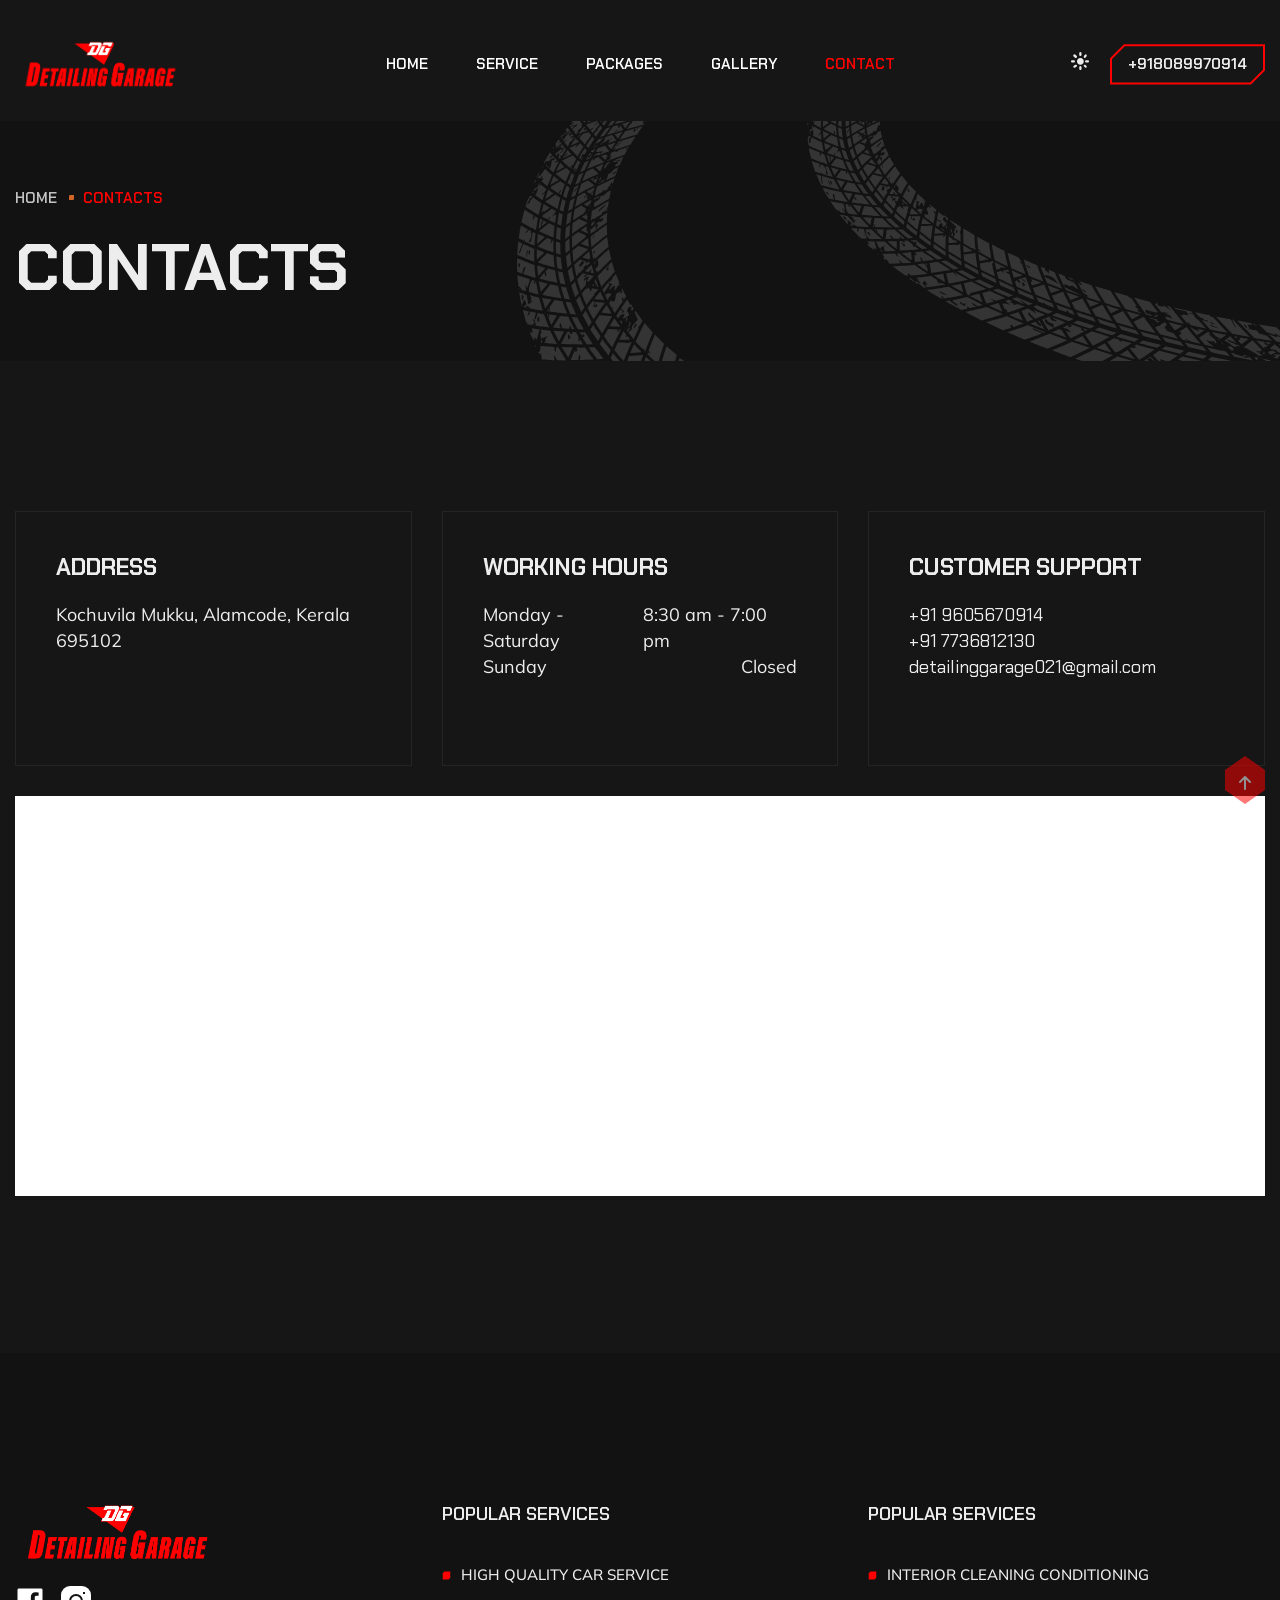
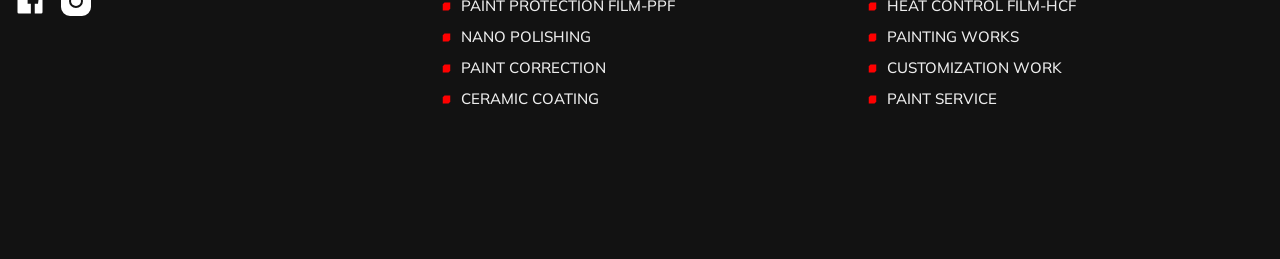
<file: contact.html>
<!DOCTYPE html>
<html lang="en" data-bs-theme="dark">
  <head>
    <meta charset="utf-8" />
    <meta
      name="viewport"
      content="width=device-width,initial-scale=1,shrink-to-fit=no"
    />
    <meta http-equiv="x-ua-compatible" content="ie=edge" />
    <title>DETAILING GARAGE- CERAMIC AND GRAPHENE COATING, CAR WASH AND DETAILING</title>
    <link
    rel="shortcut icon"
    href="assets/images/logo.png"
  />
    <link
      rel="stylesheet"
      type="text/css"
      href="assets/css/bootstrap.min.css"
    />
    <link rel="stylesheet" type="text/css" href="assets/css/fontawesome.css" />
    <link rel="stylesheet" type="text/css" href="assets/css/animate.css" />
    <link rel="stylesheet" type="text/css" href="assets/css/cursor.css" />
    <link rel="stylesheet" type="text/css" href="assets/css/slick.css" />
    <link rel="stylesheet" type="text/css" href="assets/css/slick-theme.css" />
    <link
      rel="stylesheet"
      type="text/css"
      href="assets/css/magnific-popup.css"
    />
    <link
      rel="stylesheet"
      type="text/css"
      href="assets/css/vanilla-calendar.min.css"
    />
    <link rel="stylesheet" type="text/css" href="assets/css/odometer.css" />
    <link rel="stylesheet" type="text/css" href="assets/css/jquery-ui.css" />
    <link rel="stylesheet" type="text/css" href="assets/css/style.css" />
  </head>
  <body>
    <div class="page_wrapper">
      <div class="backtotop">
        <a href="#" class="scroll"><i class="fa-solid fa-arrow-up"></i></a>
      </div>
      <header class="site_header">
        <div class="header_bottom">
          <div class="container">
            <div class="row align-items-center">
              <div class="col-lg-3 col-5">
                <div class="site_logo">
                  <a class="d-none d-md-flex site_link" href="index.html"
                    ><img
                      class="dark_theme_logo"
                      src="assets/images/logo2.png" style="width:60%"
                      alt="Site Logo – ProMotors – Car Service & Detailing Template" />
                    <img
                      class="light_theme_logo"
                      src="assets/images/logo2.png" style="width:60%"
                      alt="Site Logo – ProMotors – Car Service & Detailing Template"
                  /></a>
                  <a class="d-md-none site_link" href="index.html"
                    ><img
                      class="dark_theme_logo" style="width:40%"
                      src="assets/images/logo.png"
                      alt="Site Logo – ProMotors – Car Service & Detailing Templsection_headingate" />
                    <img
                      class="light_theme_logo" style="width:40%"
                      src="assets/images/logo.png"
                      alt="Site Logo – ProMotors – Car Service & Detailing Template"
                  /></a>
                </div>
              </div>
              <div class="col-lg-6 col-2">
                <nav class="main_menu navbar navbar-expand-lg">
                  <div
                    class="main_menu_inner collapse navbar-collapse justify-content-center"
                    id="main_menu_dropdown"
                  >
                    <ul class="main_menu_list unordered_list_center">
                      <li ><a href="index.html">Home</a></li>
                      <li><a href="service.html">Service</a></li>
                      <li><a href="pricing.html">Packages</a></li>
                      <li><a href="portfolio.html">Gallery</a></li>
                      <li class="active"><a href="contact.html">Contact</a></li>
                    </ul>
                  </div>
                </nav>
              </div>
              <div class="col-lg-3 col-5">
                <ul class="header_btns_group unordered_list_end">
                  <li>
                    <button
                      class="mobile_menu_btn"
                      type="button"
                      data-bs-toggle="collapse"
                      data-bs-target="#main_menu_dropdown"
                      aria-expanded="false"
                      aria-label="Toggle navigation"
                    >
                      <i class="far fa-bars"></i>
                    </button>
                  </li>
                  <li>
                    <div
                      class="mode-switch"
                      data-bs-toggle="mode"
                      data-cursor="-opaque"
                      data-magnetic
                    >
                      <input id="theme-mode-btn" type="checkbox" />
                    </div>
                  </li>
                  <li>
                    <a class="btn_hotline" href="tel:+9180899 70914"
                      ><span class="btn_text" data-text="+918089970914"
                        >+918089970914</span
                      ></a
                    >
                  </li>
                </ul>
              </div>
            </div>
          </div>
        </div>
      </header>
      <main class="page_content">
        <section
          class="page_banner"
          style="background-image: url('assets/images/shapes/tyre_print_3.svg')"
        >
          <div class="container">
            <ul class="breadcrumb_nav unordered_list">
              <li><a href="index.html">Home</a></li>
              <li><a href="contact.html">Contacts</a></li>
            </ul>
            <h1 class="page_title wow" data-splitting>Contacts</h1>
          </div>
        </section>
        <section class="contact_section section_space_lg">
          <div class="container">
            <div class="row">
              <div class="col-lg-4">
                <div class="contact_info_box">
                  <h3 class="item_title">Address</h3>
                  <ul class="info_list unordered_list_block pe-lg-2">
                    <li>
                      <span class="info_text mb-3"
                        >
                        Kochuvila Mukku, Alamcode, Kerala 695102
                      </span
                      >
                    </li>
                    <!-- <li>
                      <span class="info_text"
                        >
                        Auto restoration service in Alamcode, Thiruvananthapuram, Kerala
                     </span
                      >
                    </li> -->
                  </ul>
                </div>
              </div>
              <div class="col-lg-4">
                <div class="contact_info_box">
                  <h3 class="item_title">Working Hours</h3>
                  <ul class="info_list unordered_list_block">
                    <li>
                      <span
                        class="info_text d-flex align-items-center justify-content-between"
                        ><span>Monday - Saturday</span>
                        <span>8:30 am - 7:00 pm</span></span
                      >
                    </li>
                    <!-- <li>
                      <span
                        class="info_text d-flex align-items-center justify-content-between"
                        ><span>Friday</span> <span>8 am - 6 pm</span></span
                      >
                    </li>
                    <li>
                      <span
                        class="info_text d-flex align-items-center justify-content-between"
                        ><span>Saturday</span> <span>9 am - 4 pm</span></span
                      >
                    </li> -->
                    <li>
                      <span
                        class="info_text d-flex align-items-center justify-content-between"
                        ><span>Sunday</span> <span>Closed</span></span
                      >
                    </li>
                  </ul>
                </div>
              </div>
              <div class="col-lg-4">
                <div class="contact_info_box">
                  <h3 class="item_title">Customer Support</h3>
                  <ul class="info_list unordered_list_block">
                    <li>
                      <span class="info_text "
                        ><span class="d-block"
                          ><a href="tel:+919605670914"
                            >+91 9605670914</a
                          > </span
                        >
                        <span class="d-block"
                          ><a href="tel:+917736812130">+91 7736812130</a></span
                        ></span
                      >
                        <span class="d-block"
                          ><a href="mailto:detailinggarage021@gmail.com">detailinggarage021@gmail.com</a>
                          </span
                      >
                    </li>
                    <!-- <li>
                      <span class="info_text"
                        ><span class="d-block"
                          ><a href="mailto:+8801680636189"
                            >promotors@email.com</a
                          > </span
                        ><span class="d-block"
                          ><a href="mailto:+11234567890"
                            >contact@email.com</a
                          ></span
                        ></span
                      >
                    </li> -->
                  </ul>
                </div>
              </div>
              <div class="col-12">
                <div style="width: 100%"><iframe width="100%" height="400" frameborder="0" scrolling="no" marginheight="0" marginwidth="0" src="https://maps.google.com/maps?width=100%25&amp;height=600&amp;hl=en&amp;q=Near%20HP%20Pumb,%20Kochuvilamukki%20Alamcode,%20PO,%20Attingal,%20Kerala%20695102+(DETAILING%20GARAGE-%20CERAMIC%20AND%20GRAPHENE%20COATING,%20CAR%20WASH%20AND%20DETAILING)&amp;t=&amp;z=14&amp;ie=UTF8&amp;iwloc=B&amp;output=embed"><a href="https://www.maps.ie/population/">Population mapping</a></iframe></div>
                
              </div>
            </div>
          </div>
        </section>
      </main>
      <footer class="site_footer">
        <div class="footer_content_area section_space_lg bg_gray_dark">
          <div class="container">
            <div class="row">
              <div class="col-lg-4 col-md-6 col-sm-6">
                <div class="footer_about pe-lg-5">
                  <div class="site_logo">
                    <a class="d-none d-md-block site_link" href="index.html"
                      ><img
                        class="dark_theme_logo" style="width:60%"
                        src="assets/images/logo2.png"
                        alt="Site Logo – ProMotors – Car Service & Detailing Template" />
                      <img
                        class="light_theme_logo" style="width:60%"
                        src="assets/images/logo2.png"

                        alt="Site Logo – ProMotors – Car Service & Detailing Template"
                    /></a>
                    <a class="d-md-none site_link" href="index.html"
                      ><img
                        class="dark_theme_logo" style="width:28%"
                        src="assets/images/logo.png"
                        alt="Site Logo – ProMotors – Car Service & Detailing Template" />
                      <img
                        class="light_theme_logo" style="width:28%"
                        src="assets/images/logo.png"

                        alt="Site Logo – ProMotors – Car Service & Detailing Template"
                    /></a>
                  </div>
                  <div class="d-flex align-items-center gap-3">
                  <a href=""  target="_blank" class="">
                    <svg width="30" height="30" viewBox="0 0 24 24" xmlns="http://www.w3.org/2000/svg">
                      <path fill="#ffffff" d="M20.9 2H3.1A1.1 1.1 0 0 0 2 3.1v17.8A1.1 1.1 0 0 0 3.1 22h9.58v-7.75h-2.6v-3h2.6V9a3.64 3.64 0 0 1 3.88-4a20.26 20.26 0 0 1 2.33.12v2.7H17.3c-1.26 0-1.5.6-1.5 1.47v1.93h3l-.39 3H15.8V22h5.1a1.1 1.1 0 0 0 1.1-1.1V3.1A1.1 1.1 0 0 0 20.9 2Z"/>
                  </svg>
                  </a>
                  <a href="https://www.instagram.com/detailing__garage_/" target="_blank" >
                  <svg width="30" height="30" viewBox="0 0 15 15" xmlns="http://www.w3.org/2000/svg">
                    <path fill="#ffffff" d="M7.5 5a2.5 2.5 0 1 0 0 5a2.5 2.5 0 0 0 0-5Z"/>
                    <path fill="#ffffff" fill-rule="evenodd" d="M4.5 0A4.5 4.5 0 0 0 0 4.5v6A4.5 4.5 0 0 0 4.5 15h6a4.5 4.5 0 0 0 4.5-4.5v-6A4.5 4.5 0 0 0 10.5 0h-6ZM4 7.5a3.5 3.5 0 1 1 7 0a3.5 3.5 0 0 1-7 0ZM11 4h1V3h-1v1Z" clip-rule="evenodd"/>
                </svg>
                  </a>
                </div>
                </div>
              </div>
              <div class="col-lg-4">
                <div class="info_list_wrap">
                  <h3 class="list_title">Popular Services</h3>
                  <div class="row">
                    <div class="col-md-12 col-sm-12">
                      <ul class="info_list unordered_list_block text-uppercase">
                        <li>
                         <span class="info_icon"
                              ><img
                                src="assets/images/icons/icon_square.svg"
                                alt="ProMotors - Icon Square"
                              /> </span
                            ><span class="info_text">High Quality Car Service</span>
                        </li>
                        <li>
                         <span class="info_icon"
                              ><img
                                src="assets/images/icons/icon_square.svg"
                                alt="ProMotors - Icon Square"
                              /> </span
                            ><span class="info_text">Paint Protection Film-PPF</span>
                        </li>
                        <li>
                        <span class="info_icon"
                              ><img
                                src="assets/images/icons/icon_square.svg"
                                alt="ProMotors - Icon Square"
                              /> </span
                            ><span class="info_text">nano Polishing</span>
                        </li>
                        <li>
                       <span class="info_icon"
                              ><img
                                src="assets/images/icons/icon_square.svg"
                                alt="ProMotors - Icon Square"
                              /> </span
                            ><span class="info_text">Paint Correction</span>
                        </li>
                        <li>
                        <span class="info_icon"
                              ><img
                                src="assets/images/icons/icon_square.svg"
                                alt="ProMotors - Icon Square"
                              /> </span
                            ><span class="info_text">Ceramic Coating</span>
                        </li>
                      </ul>
                    </div>
                  
                  </div>
                </div>
              </div>
              <div class="col-lg-4">
                <div class="info_list_wrap">
                  <h3 class="list_title">Popular Services</h3>
                  <div class="row">
                    <div class="col-md-12 col-sm-12">
                      <ul class="info_list unordered_list_block text-uppercase">
                        <li>
                        <span class="info_icon"
                              ><img
                                src="assets/images/icons/icon_square.svg"
                                alt="ProMotors - Icon Square"
                              /> </span
                            ><span class="info_text">INTERIOR Cleaning Conditioning</span>
                        </li>
                        <li>
                          <span class="info_icon"
                              ><img
                                src="assets/images/icons/icon_square.svg"
                                alt="ProMotors - Icon Square"
                              /> </span
                            ><span class="info_text">Heat Control Film-HCF</span>
                        </li>
                        <li>
                        <span class="info_icon"
                              ><img
                                src="assets/images/icons/icon_square.svg"
                                alt="ProMotors - Icon Square"
                              /> </span
                            ><span class="info_text">Painting Works</span>
                        </li>
                        <li>
                          <span class="info_icon"
                              ><img
                                src="assets/images/icons/icon_square.svg"
                                alt="ProMotors - Icon Square"
                              /> </span
                            ><span class="info_text">Customization Work</span>
                        </li>
                        <li>
                        <span class="info_icon"
                              ><img
                                src="assets/images/icons/icon_square.svg"
                                alt="ProMotors - Icon Square"
                              /> </span
                            ><span class="info_text">Paint Service</span>
                        </li>
                      </ul>
                    </div>
                  
                  </div>
                </div>
              </div>
          
            </div>
          </div>
        </div>
       
      </footer>
    </div>
    <script src="assets/js/jquery.min.js"></script>
    <script src="assets/js/popper.min.js"></script>
    <script src="assets/js/bootstrap.min.js"></script>
    <script src="assets/js/bootstrap-dropdown-ml-hack.js"></script>
    <script src="assets/js/cursor.js"></script>
    <script src="assets/js/wow.min.js"></script>
    <script src="assets/js/tilt.min.js"></script>
    <script src="assets/js/parallaxie.js"></script>
    <script src="assets/js/parallax-scroll.js"></script>
    <script src="assets/js/splitting.min.js"></script>
    <script src="assets/js/slick.min.js"></script>
    <script src="assets/js/magnific-popup.min.js"></script>
    <script src="assets/js/appear.js"></script>
    <script src="assets/js/odometer.min.js"></script>
    <script src="assets/js/countdown.js"></script>
    <script src="assets/js/vanilla-calendar.min.js"></script>
    <script src="assets/js/imagebeforeafter.js"></script>
    <script src="assets/js/jquery-ui.js"></script>
    <script src="assets/js/dark-light.js"></script>
    <script src="assets/js/main.js"></script>
    <script
      async
      src="https://www.googletagmanager.com/gtag/js?id=G-XJVCSMRE9D"
    ></script>
    <script>
      window.dataLayer = window.dataLayer || [];
      function gtag() {
        dataLayer.push(arguments);
      }
      gtag("js", new Date());

      gtag("config", "G-XJVCSMRE9D");
    </script>
  </body>

</html>
</file>
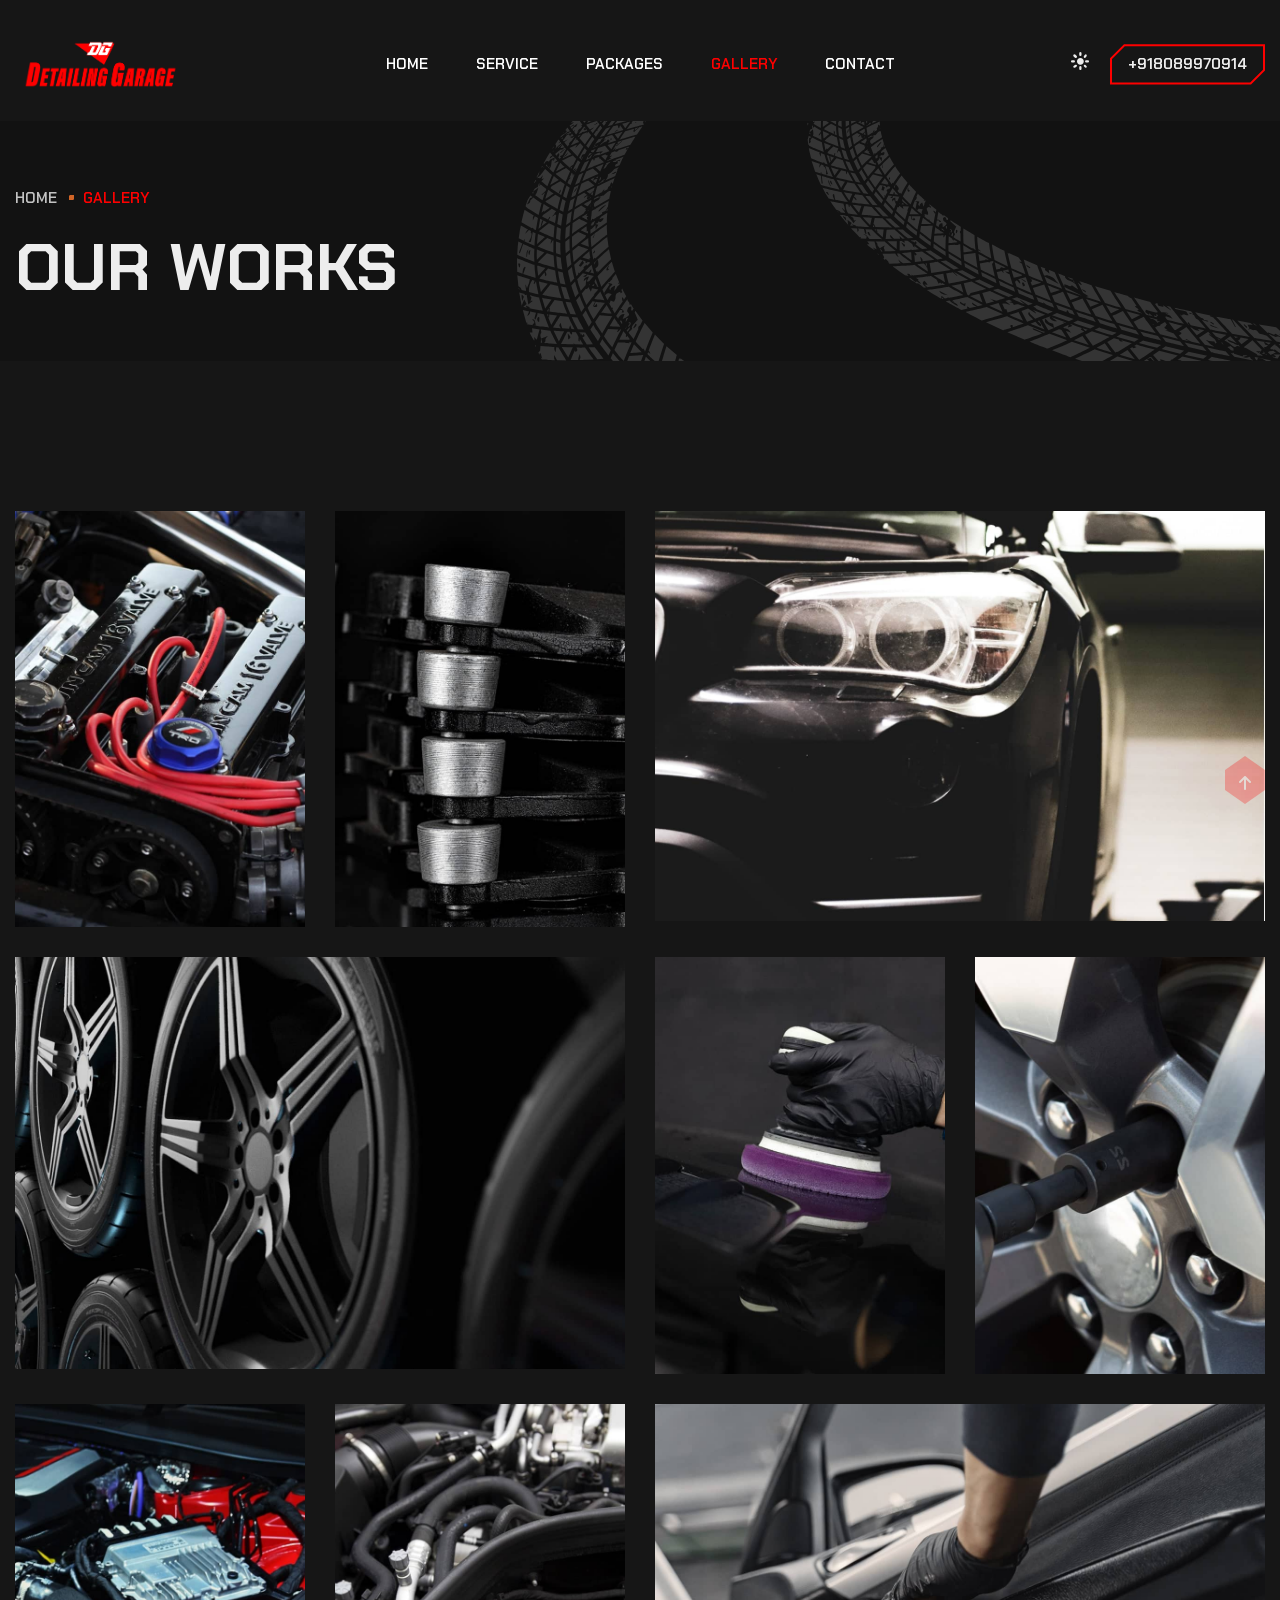
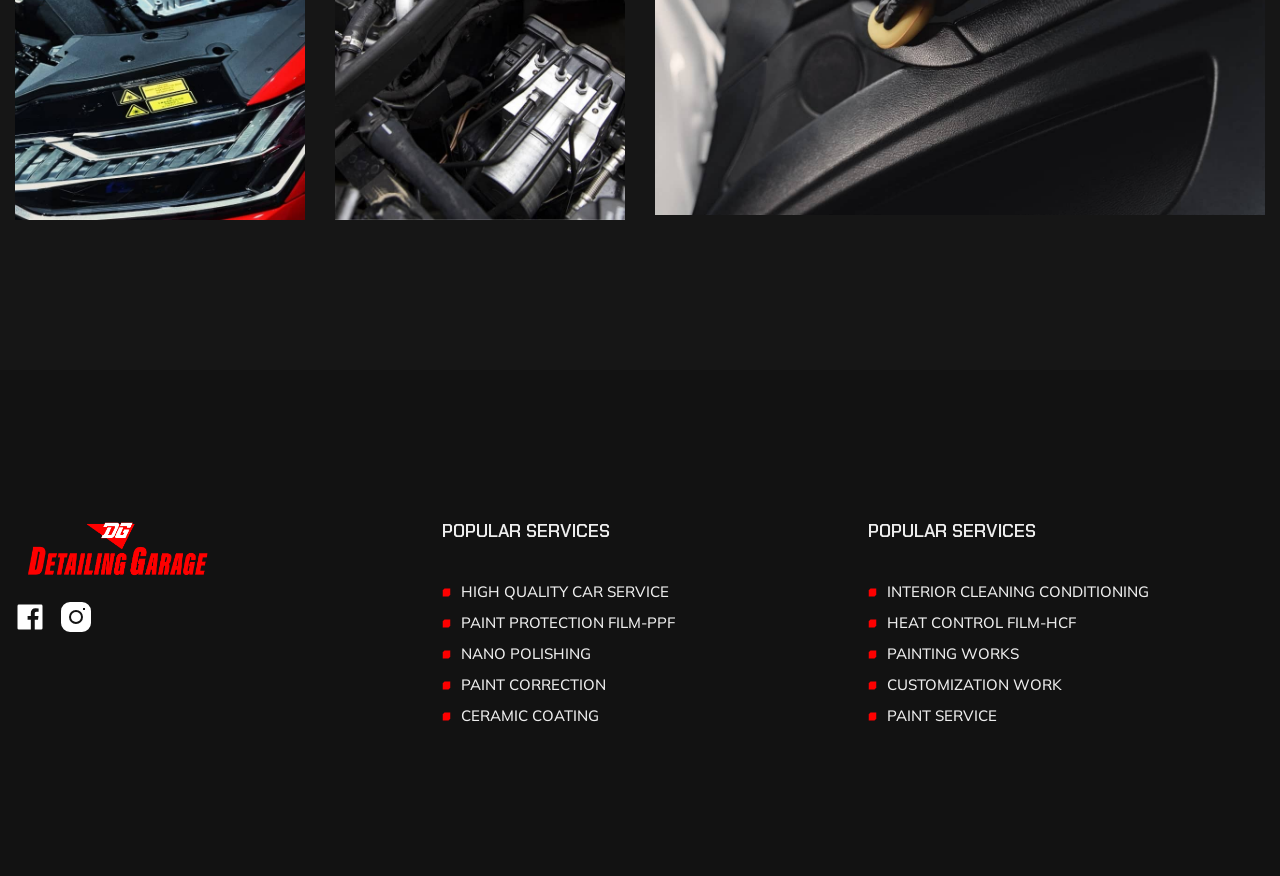
<file: portfolio.html>
<!DOCTYPE html>
<html lang="en" data-bs-theme="dark">
  <head>
    <meta charset="utf-8" />
    <meta
      name="viewport"
      content="width=device-width,initial-scale=1,shrink-to-fit=no"
    />
    <meta http-equiv="x-ua-compatible" content="ie=edge" />
    <title>DETAILING GARAGE- CERAMIC AND GRAPHENE COATING, CAR WASH AND DETAILING</title>
     <link
    rel="shortcut icon"
    href="assets/images/logo.png"
  />
    <link
      rel="stylesheet"
      type="text/css"
      href="assets/css/bootstrap.min.css"
    />
    <link rel="stylesheet" type="text/css" href="assets/css/fontawesome.css" />
    <link rel="stylesheet" type="text/css" href="assets/css/animate.css" />
    <link rel="stylesheet" type="text/css" href="assets/css/cursor.css" />
    <link rel="stylesheet" type="text/css" href="assets/css/slick.css" />
    <link rel="stylesheet" type="text/css" href="assets/css/slick-theme.css" />
    <link
      rel="stylesheet"
      type="text/css"
      href="assets/css/magnific-popup.css"
    />
    <link
      rel="stylesheet"
      type="text/css"
      href="assets/css/vanilla-calendar.min.css"
    />
    <link rel="stylesheet" type="text/css" href="assets/css/odometer.css" />
    <link rel="stylesheet" type="text/css" href="assets/css/jquery-ui.css" />
    <link rel="stylesheet" type="text/css" href="assets/css/style.css" />
  </head>
  <body>
    <div class="page_wrapper">
      <div class="backtotop">
        <a href="#" class="scroll"><i class="fa-solid fa-arrow-up"></i></a>
      </div>
      <header class="site_header">
        <div class="header_bottom">
          <div class="container">
            <div class="row align-items-center">
              <div class="col-lg-3 col-5">
                <div class="site_logo">
                  <a class="d-none d-md-flex site_link" href="index.html"
                    ><img
                      class="dark_theme_logo"
                      src="assets/images/logo2.png" style="width:60%"
                      alt="Site Logo – ProMotors – Car Service & Detailing Template" />
                    <img
                      class="light_theme_logo"
                      src="assets/images/logo2.png" style="width:60%"
                      alt="Site Logo – ProMotors – Car Service & Detailing Template"
                  /></a>
                  <a class="d-md-none site_link" href="index.html"
                    ><img
                      class="dark_theme_logo" style="width:40%"
                      src="assets/images/logo.png"
                      alt="Site Logo – ProMotors – Car Service & Detailing Templsection_headingate" />
                    <img
                      class="light_theme_logo" style="width:40%"
                      src="assets/images/logo.png"
                      alt="Site Logo – ProMotors – Car Service & Detailing Template"
                  /></a>
                </div>
              </div>
              <div class="col-lg-6 col-2">
                <nav class="main_menu navbar navbar-expand-lg">
                  <div
                    class="main_menu_inner collapse navbar-collapse justify-content-center"
                    id="main_menu_dropdown"
                  >
                    <ul class="main_menu_list unordered_list_center">
                      <li ><a href="index.html">Home</a></li>
                      <li><a href="service.html">Service</a></li>
                      <li><a href="pricing.html">Packages</a></li>
                      <li class="active"><a href="portfolio.html">Gallery</a></li>
                      <li><a href="contact.html">Contact</a></li>
                    </ul>
                  </div>
                </nav>
              </div>
              <div class="col-lg-3 col-5">
                <ul class="header_btns_group unordered_list_end">
                  <li>
                    <button
                      class="mobile_menu_btn"
                      type="button"
                      data-bs-toggle="collapse"
                      data-bs-target="#main_menu_dropdown"
                      aria-expanded="false"
                      aria-label="Toggle navigation"
                    >
                      <i class="far fa-bars"></i>
                    </button>
                  </li>
                  <li>
                    <div
                      class="mode-switch"
                      data-bs-toggle="mode"
                      data-cursor="-opaque"
                      data-magnetic
                    >
                      <input id="theme-mode-btn" type="checkbox" />
                    </div>
                  </li>
                  <li>
                    <a class="btn_hotline" href="tel:+9180899 70914"
                      ><span class="btn_text" data-text="+918089970914"
                        >+918089970914</span
                      ></a
                    >
                  </li>
                </ul>
              </div>
            </div>
          </div>
        </div>
      </header>
      <main class="page_content">
        <section
          class="page_banner"
          style="background-image: url('assets/images/shapes/tyre_print_3.svg')"
        >
          <div class="container">
            <ul class="breadcrumb_nav unordered_list">
              <li><a href="index.html">Home</a></li>
              <li><a href="portfolio.html">Gallery</a></li>
            </ul>
            <h1 class="page_title wow" data-splitting>Our Works</h1>
          </div>
        </section>
        <section class="portfolio_section section_space_lg">
          <div class="container">
            <div class="row">
              <div class="col-lg-3 col-md-6 col-sm-6">
                <div class="team_expert_item">
                  <div class="team_expert_image">
                    <img
                      src="assets/images/portfolio/portfolio_img_13.jpg"
                      alt="ProMotors - Car Repair Service"
                    />
                  </div>
                  <div class="team_expert_content">
                    <div class="team_expert_title">
                      <h3 class="team_expert_name mb-0">Engine Repair</h3>
                    </div>
                    <a class="btn-link" href="#!"
                      ><span class="btn_icon"
                        ><i class="fa-regular fa-angle-right"></i
                      ></span>
                      <span class="btn_text"
                        ><small>More Details</small>
                        <small>More Details</small></span
                      ></a
                    >
                  </div>
                </div>
              </div>
              <div class="col-lg-3 col-md-6 col-sm-6">
                <div class="team_expert_item">
                  <div class="team_expert_image">
                    <img
                      src="assets/images/portfolio/portfolio_img_14.jpg"
                      alt="ProMotors - Car Repair Service"
                    />
                  </div>
                  <div class="team_expert_content">
                    <div class="team_expert_title">
                      <h3 class="team_expert_name mb-0">Engine Repair</h3>
                    </div>
                    <a class="btn-link" href="#!"
                      ><span class="btn_icon"
                        ><i class="fa-regular fa-angle-right"></i
                      ></span>
                      <span class="btn_text"
                        ><small>More Details</small>
                        <small>More Details</small></span
                      ></a
                    >
                  </div>
                </div>
              </div>
              <div class="col-lg-6">
                <div class="team_expert_item">
                  <div class="team_expert_image">
                    <img
                      src="assets/images/portfolio/portfolio_img_15.jpg"
                      alt="ProMotors - Car Repair Service"
                    />
                  </div>
                  <div class="team_expert_content">
                    <div class="team_expert_title">
                      <h3 class="team_expert_name mb-0">Engine Repair</h3>
                    </div>
                    <a class="btn-link" href="#!"
                      ><span class="btn_icon"
                        ><i class="fa-regular fa-angle-right"></i
                      ></span>
                      <span class="btn_text"
                        ><small>More Details</small>
                        <small>More Details</small></span
                      ></a
                    >
                  </div>
                </div>
              </div>
              <div class="col-lg-6">
                <div class="team_expert_item">
                  <div class="team_expert_image">
                    <img
                      src="assets/images/portfolio/portfolio_img_16.jpg"
                      alt="ProMotors - Car Repair Service"
                    />
                  </div>
                  <div class="team_expert_content">
                    <div class="team_expert_title">
                      <h3 class="team_expert_name mb-0">Engine Repair</h3>
                    </div>
                    <a class="btn-link" href="#!"
                      ><span class="btn_icon"
                        ><i class="fa-regular fa-angle-right"></i
                      ></span>
                      <span class="btn_text"
                        ><small>More Details</small>
                        <small>More Details</small></span
                      ></a
                    >
                  </div>
                </div>
              </div>
              <div class="col-lg-3 col-md-6 col-sm-6">
                <div class="team_expert_item">
                  <div class="team_expert_image">
                    <img
                      src="assets/images/portfolio/portfolio_img_17.jpg"
                      alt="ProMotors - Car Repair Service"
                    />
                  </div>
                  <div class="team_expert_content">
                    <div class="team_expert_title">
                      <h3 class="team_expert_name mb-0">Engine Repair</h3>
                    </div>
                    <a class="btn-link" href="#!"
                      ><span class="btn_icon"
                        ><i class="fa-regular fa-angle-right"></i
                      ></span>
                      <span class="btn_text"
                        ><small>More Details</small>
                        <small>More Details</small></span
                      ></a
                    >
                  </div>
                </div>
              </div>
              <div class="col-lg-3 col-md-6 col-sm-6">
                <div class="team_expert_item">
                  <div class="team_expert_image">
                    <img
                      src="assets/images/portfolio/portfolio_img_18.jpg"
                      alt="ProMotors - Car Repair Service"
                    />
                  </div>
                  <div class="team_expert_content">
                    <div class="team_expert_title">
                      <h3 class="team_expert_name mb-0">Engine Repair</h3>
                    </div>
                    <a class="btn-link" href="#!"
                      ><span class="btn_icon"
                        ><i class="fa-regular fa-angle-right"></i
                      ></span>
                      <span class="btn_text"
                        ><small>More Details</small>
                        <small>More Details</small></span
                      ></a
                    >
                  </div>
                </div>
              </div>
              <div class="col-lg-3 col-md-6 col-sm-6">
                <div class="team_expert_item">
                  <div class="team_expert_image">
                    <img
                      src="assets/images/portfolio/portfolio_img_19.jpg"
                      alt="ProMotors - Car Repair Service"
                    />
                  </div>
                  <div class="team_expert_content">
                    <div class="team_expert_title">
                      <h3 class="team_expert_name mb-0">Engine Repair</h3>
                    </div>
                    <a class="btn-link" href="#!"
                      ><span class="btn_icon"
                        ><i class="fa-regular fa-angle-right"></i
                      ></span>
                      <span class="btn_text"
                        ><small>More Details</small>
                        <small>More Details</small></span
                      ></a
                    >
                  </div>
                </div>
              </div>
              <div class="col-lg-3 col-md-6 col-sm-6">
                <div class="team_expert_item">
                  <div class="team_expert_image">
                    <img
                      src="assets/images/portfolio/portfolio_img_21.jpg"
                      alt="ProMotors - Car Repair Service"
                    />
                  </div>
                  <div class="team_expert_content">
                    <div class="team_expert_title">
                      <h3 class="team_expert_name mb-0">Engine Repair</h3>
                    </div>
                    <a class="btn-link" href="#!"
                      ><span class="btn_icon"
                        ><i class="fa-regular fa-angle-right"></i
                      ></span>
                      <span class="btn_text"
                        ><small>More Details</small>
                        <small>More Details</small></span
                      ></a
                    >
                  </div>
                </div>
              </div>
              <div class="col-lg-6">
                <div class="team_expert_item">
                  <div class="team_expert_image">
                    <img
                      src="assets/images/portfolio/portfolio_img_20.jpg"
                      alt="ProMotors - Car Repair Service"
                    />
                  </div>
                  <div class="team_expert_content">
                    <div class="team_expert_title">
                      <h3 class="team_expert_name mb-0">Engine Repair</h3>
                    </div>
                    <a class="btn-link" href="#!"
                      ><span class="btn_icon"
                        ><i class="fa-regular fa-angle-right"></i
                      ></span>
                      <span class="btn_text"
                        ><small>More Details</small>
                        <small>More Details</small></span
                      ></a
                    >
                  </div>
                </div>
              </div>
            </div>
          </div>
        </section>
      </main>
      <footer class="site_footer">
        <div class="footer_content_area section_space_lg bg_gray_dark">
          <div class="container">
            <div class="row">
              <div class="col-lg-4 col-md-6 col-sm-6">
                <div class="footer_about pe-lg-5">
                  <div class="site_logo">
                    <a class="d-none d-md-block site_link" href="index.html"
                      ><img
                        class="dark_theme_logo" style="width:60%"
                        src="assets/images/logo2.png"
                        alt="Site Logo – ProMotors – Car Service & Detailing Template" />
                      <img
                        class="light_theme_logo" style="width:60%"
                        src="assets/images/logo2.png"

                        alt="Site Logo – ProMotors – Car Service & Detailing Template"
                    /></a>
                    <a class="d-md-none site_link" href="index.html"
                      ><img
                        class="dark_theme_logo" style="width:28%"
                        src="assets/images/logo.png"
                        alt="Site Logo – ProMotors – Car Service & Detailing Template" />
                      <img
                        class="light_theme_logo" style="width:28%"
                        src="assets/images/logo.png"

                        alt="Site Logo – ProMotors – Car Service & Detailing Template"
                    /></a>
                  </div>
                  <div class="d-flex align-items-center gap-3">
                  <a href=""  target="_blank" class="">
                    <svg width="30" height="30" viewBox="0 0 24 24" xmlns="http://www.w3.org/2000/svg">
                      <path fill="#ffffff" d="M20.9 2H3.1A1.1 1.1 0 0 0 2 3.1v17.8A1.1 1.1 0 0 0 3.1 22h9.58v-7.75h-2.6v-3h2.6V9a3.64 3.64 0 0 1 3.88-4a20.26 20.26 0 0 1 2.33.12v2.7H17.3c-1.26 0-1.5.6-1.5 1.47v1.93h3l-.39 3H15.8V22h5.1a1.1 1.1 0 0 0 1.1-1.1V3.1A1.1 1.1 0 0 0 20.9 2Z"/>
                  </svg>
                  </a>
                  <a href="https://www.instagram.com/detailing__garage_/" target="_blank" >
                  <svg width="30" height="30" viewBox="0 0 15 15" xmlns="http://www.w3.org/2000/svg">
                    <path fill="#ffffff" d="M7.5 5a2.5 2.5 0 1 0 0 5a2.5 2.5 0 0 0 0-5Z"/>
                    <path fill="#ffffff" fill-rule="evenodd" d="M4.5 0A4.5 4.5 0 0 0 0 4.5v6A4.5 4.5 0 0 0 4.5 15h6a4.5 4.5 0 0 0 4.5-4.5v-6A4.5 4.5 0 0 0 10.5 0h-6ZM4 7.5a3.5 3.5 0 1 1 7 0a3.5 3.5 0 0 1-7 0ZM11 4h1V3h-1v1Z" clip-rule="evenodd"/>
                </svg>
                  </a>
                </div>
                </div>
              </div>
              <div class="col-lg-4">
                <div class="info_list_wrap">
                  <h3 class="list_title">Popular Services</h3>
                  <div class="row">
                    <div class="col-md-12 col-sm-12">
                      <ul class="info_list unordered_list_block text-uppercase">
                        <li>
                         <span class="info_icon"
                              ><img
                                src="assets/images/icons/icon_square.svg"
                                alt="ProMotors - Icon Square"
                              /> </span
                            ><span class="info_text">High Quality Car Service</span>
                        </li>
                        <li>
                         <span class="info_icon"
                              ><img
                                src="assets/images/icons/icon_square.svg"
                                alt="ProMotors - Icon Square"
                              /> </span
                            ><span class="info_text">Paint Protection Film-PPF</span>
                        </li>
                        <li>
                        <span class="info_icon"
                              ><img
                                src="assets/images/icons/icon_square.svg"
                                alt="ProMotors - Icon Square"
                              /> </span
                            ><span class="info_text">nano Polishing</span>
                        </li>
                        <li>
                       <span class="info_icon"
                              ><img
                                src="assets/images/icons/icon_square.svg"
                                alt="ProMotors - Icon Square"
                              /> </span
                            ><span class="info_text">Paint Correction</span>
                        </li>
                        <li>
                        <span class="info_icon"
                              ><img
                                src="assets/images/icons/icon_square.svg"
                                alt="ProMotors - Icon Square"
                              /> </span
                            ><span class="info_text">Ceramic Coating</span>
                        </li>
                      </ul>
                    </div>
                  
                  </div>
                </div>
              </div>
              <div class="col-lg-4">
                <div class="info_list_wrap">
                  <h3 class="list_title">Popular Services</h3>
                  <div class="row">
                    <div class="col-md-12 col-sm-12">
                      <ul class="info_list unordered_list_block text-uppercase">
                        <li>
                        <span class="info_icon"
                              ><img
                                src="assets/images/icons/icon_square.svg"
                                alt="ProMotors - Icon Square"
                              /> </span
                            ><span class="info_text">INTERIOR Cleaning Conditioning</span>
                        </li>
                        <li>
                          <span class="info_icon"
                              ><img
                                src="assets/images/icons/icon_square.svg"
                                alt="ProMotors - Icon Square"
                              /> </span
                            ><span class="info_text">Heat Control Film-HCF</span>
                        </li>
                        <li>
                        <span class="info_icon"
                              ><img
                                src="assets/images/icons/icon_square.svg"
                                alt="ProMotors - Icon Square"
                              /> </span
                            ><span class="info_text">Painting Works</span>
                        </li>
                        <li>
                          <span class="info_icon"
                              ><img
                                src="assets/images/icons/icon_square.svg"
                                alt="ProMotors - Icon Square"
                              /> </span
                            ><span class="info_text">Customization Work</span>
                        </li>
                        <li>
                        <span class="info_icon"
                              ><img
                                src="assets/images/icons/icon_square.svg"
                                alt="ProMotors - Icon Square"
                              /> </span
                            ><span class="info_text">Paint Service</span>
                        </li>
                      </ul>
                    </div>
                  
                  </div>
                </div>
              </div>
          
            </div>
          </div>
        </div>
       
      </footer>
    </div>
    <script src="assets/js/jquery.min.js"></script>
    <script src="assets/js/popper.min.js"></script>
    <script src="assets/js/bootstrap.min.js"></script>
    <script src="assets/js/bootstrap-dropdown-ml-hack.js"></script>
    <script src="assets/js/cursor.js"></script>
    <script src="assets/js/wow.min.js"></script>
    <script src="assets/js/tilt.min.js"></script>
    <script src="assets/js/parallaxie.js"></script>
    <script src="assets/js/parallax-scroll.js"></script>
    <script src="assets/js/splitting.min.js"></script>
    <script src="assets/js/slick.min.js"></script>
    <script src="assets/js/magnific-popup.min.js"></script>
    <script src="assets/js/appear.js"></script>
    <script src="assets/js/odometer.min.js"></script>
    <script src="assets/js/countdown.js"></script>
    <script src="assets/js/vanilla-calendar.min.js"></script>
    <script src="assets/js/imagebeforeafter.js"></script>
    <script src="assets/js/jquery-ui.js"></script>
    <script src="assets/js/dark-light.js"></script>
    <script src="assets/js/main.js"></script>
    <script
      async
      src="https://www.googletagmanager.com/gtag/js?id=G-XJVCSMRE9D"
    ></script>
    <script>
      window.dataLayer = window.dataLayer || [];
      function gtag() {
        dataLayer.push(arguments);
      }
      gtag("js", new Date());

      gtag("config", "G-XJVCSMRE9D");
    </script>
  </body>
</html>
</file>
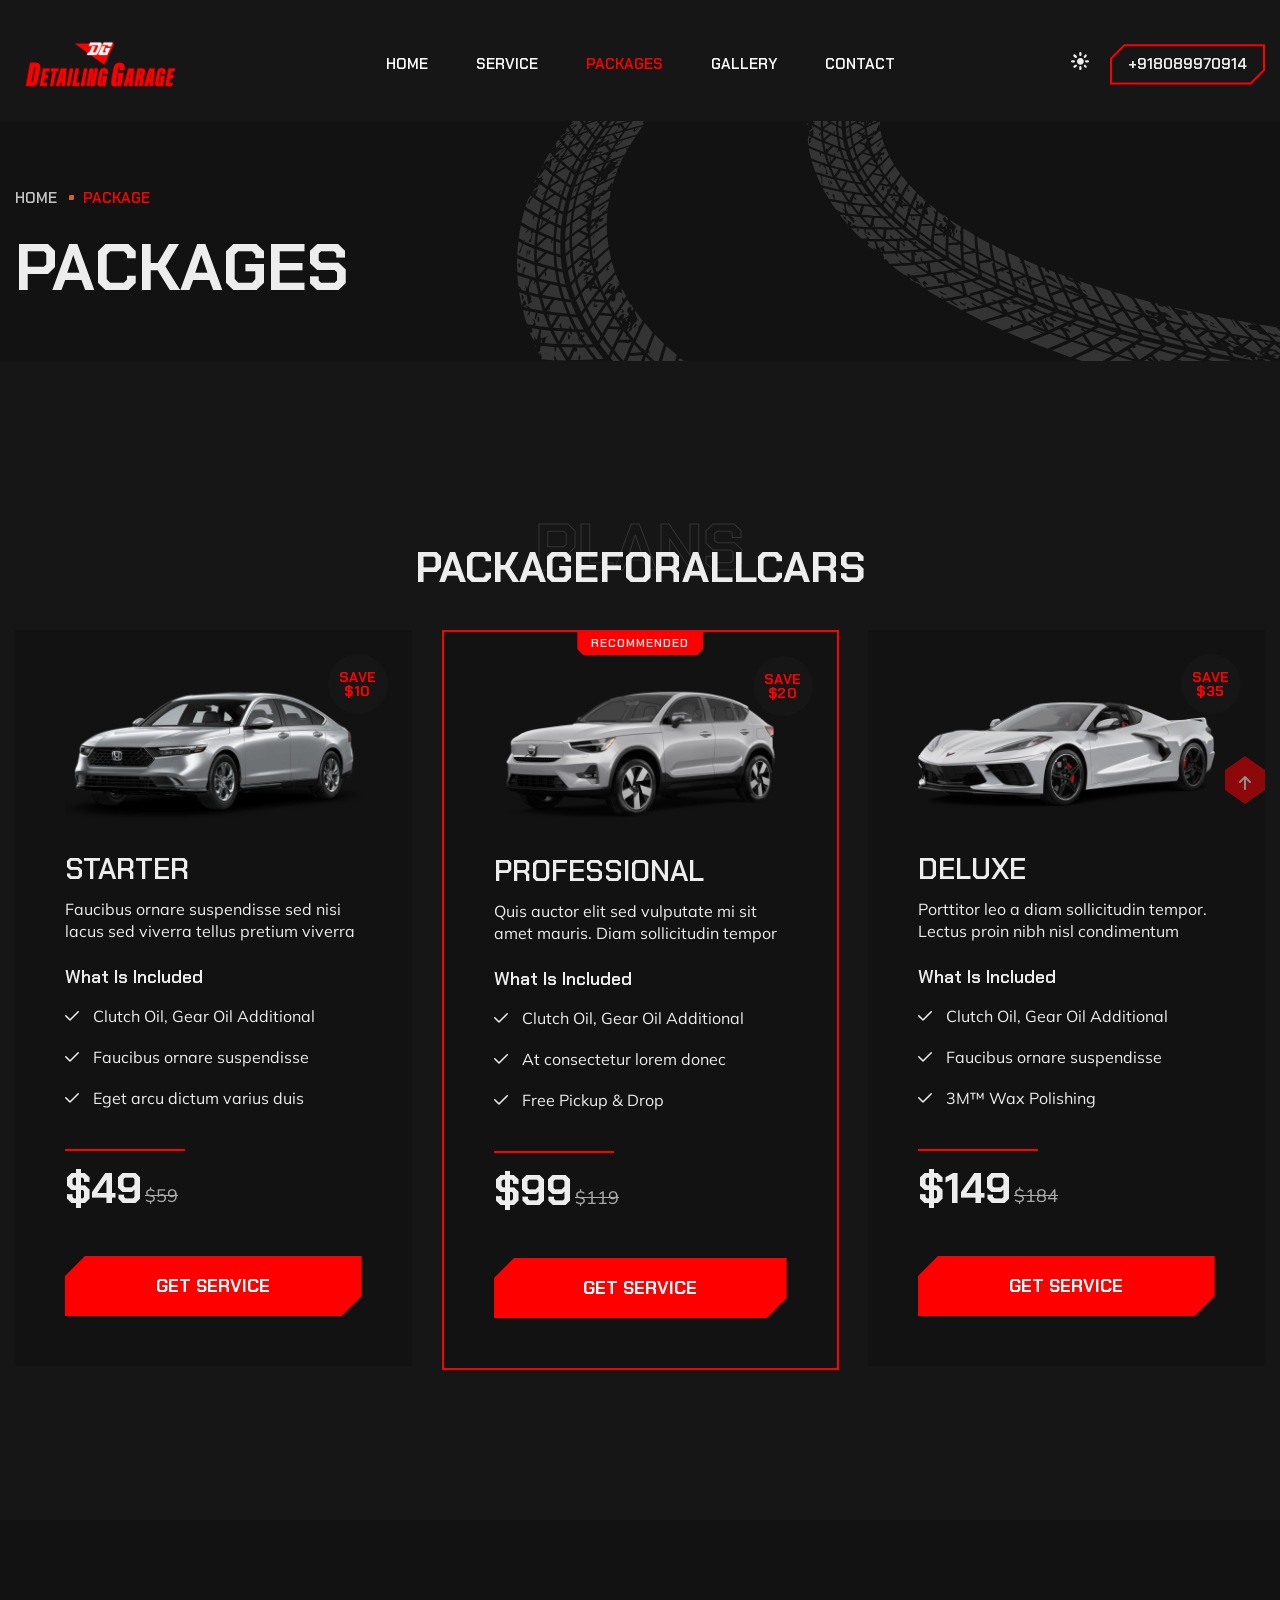
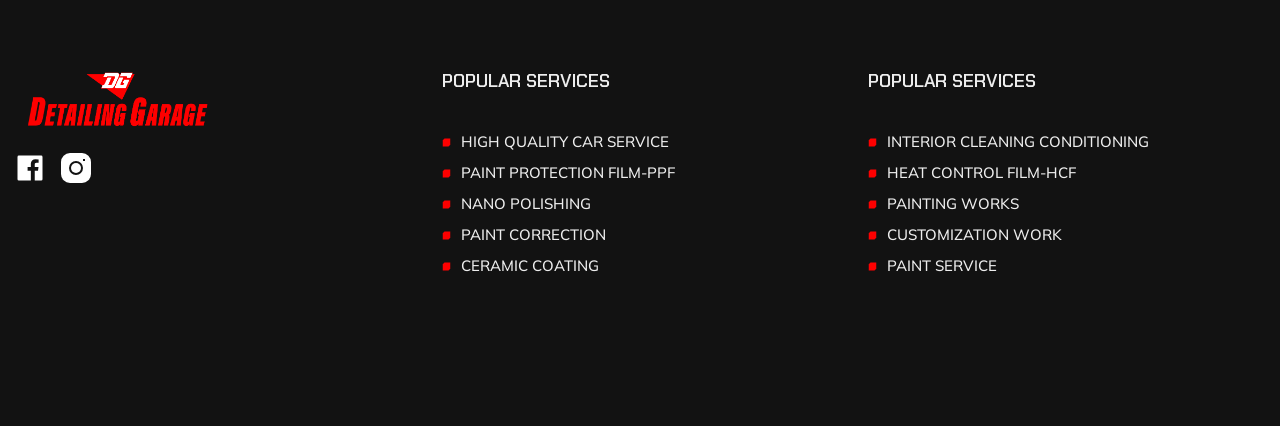
<file: pricing.html>
<!DOCTYPE html>
<html lang="en" data-bs-theme="dark">
  <!-- Mirrored from html.merku.love/promotors/pricing.html by HTTrack Website Copier/3.x [XR&CO'2014], Thu, 12 Oct 2023 14:23:29 GMT -->
  <head>
    <meta charset="utf-8" />
    <meta
      name="viewport"
      content="width=device-width,initial-scale=1,shrink-to-fit=no"
    />
    <meta http-equiv="x-ua-compatible" content="ie=edge" />
    <title>DETAILING GARAGE- CERAMIC AND GRAPHENE COATING, CAR WASH AND DETAILING</title>
     <link
    rel="shortcut icon"
    href="assets/images/logo.png"
  />
    <link
      rel="stylesheet"
      type="text/css"
      href="assets/css/bootstrap.min.css"
    />
    <link rel="stylesheet" type="text/css" href="assets/css/fontawesome.css" />
    <link rel="stylesheet" type="text/css" href="assets/css/animate.css" />
    <link rel="stylesheet" type="text/css" href="assets/css/cursor.css" />
    <link rel="stylesheet" type="text/css" href="assets/css/slick.css" />
    <link rel="stylesheet" type="text/css" href="assets/css/slick-theme.css" />
    <link
      rel="stylesheet"
      type="text/css"
      href="assets/css/magnific-popup.css"
    />
    <link
      rel="stylesheet"
      type="text/css"
      href="assets/css/vanilla-calendar.min.css"
    />
    <link rel="stylesheet" type="text/css" href="assets/css/odometer.css" />
    <link rel="stylesheet" type="text/css" href="assets/css/jquery-ui.css" />
    <link rel="stylesheet" type="text/css" href="assets/css/style.css" />
  </head>
  <body>
    <div class="page_wrapper">
      <div class="backtotop">
        <a href="#" class="scroll"><i class="fa-solid fa-arrow-up"></i></a>
      </div>
      <header class="site_header">
        <div class="header_bottom">
          <div class="container">
            <div class="row align-items-center">
              <div class="col-lg-3 col-5">
                <div class="site_logo">
                  <a class="d-none d-md-flex site_link" href="index.html"
                    ><img
                      class="dark_theme_logo"
                      src="assets/images/logo2.png" style="width:60%"
                      alt="Site Logo – ProMotors – Car Service & Detailing Template" />
                    <img
                      class="light_theme_logo"
                      src="assets/images/logo2.png" style="width:60%"
                      alt="Site Logo – ProMotors – Car Service & Detailing Template"
                  /></a>
                  <a class="d-md-none site_link" href="index.html"
                    ><img
                      class="dark_theme_logo" style="width:40%"
                      src="assets/images/logo.png"
                      alt="Site Logo – ProMotors – Car Service & Detailing Templsection_headingate" />
                    <img
                      class="light_theme_logo" style="width:40%"
                      src="assets/images/logo.png"
                      alt="Site Logo – ProMotors – Car Service & Detailing Template"
                  /></a>
                </div>
              </div>
              <div class="col-lg-6 col-2">
                <nav class="main_menu navbar navbar-expand-lg">
                  <div
                    class="main_menu_inner collapse navbar-collapse justify-content-center"
                    id="main_menu_dropdown"
                  >
                    <ul class="main_menu_list unordered_list_center">
                      <li ><a href="index.html">Home</a></li>
                      <li><a href="service.html">Service</a></li>
                      <li class="active"><a href="pricing.html">Packages</a></li>
                      <li><a href="portfolio.html">Gallery</a></li>
                      <li><a href="contact.html">Contact</a></li>
                    </ul>
                  </div>
                </nav>
              </div>
              <div class="col-lg-3 col-5">
                <ul class="header_btns_group unordered_list_end">
                  <li>
                    <button
                      class="mobile_menu_btn"
                      type="button"
                      data-bs-toggle="collapse"
                      data-bs-target="#main_menu_dropdown"
                      aria-expanded="false"
                      aria-label="Toggle navigation"
                    >
                      <i class="far fa-bars"></i>
                    </button>
                  </li>
                  <li>
                    <div
                      class="mode-switch"
                      data-bs-toggle="mode"
                      data-cursor="-opaque"
                      data-magnetic
                    >
                      <input id="theme-mode-btn" type="checkbox" />
                    </div>
                  </li>
                  <li>
                    <a class="btn_hotline" href="tel:+9180899 70914"
                      ><span class="btn_text" data-text="+918089970914"
                        >+918089970914</span
                      ></a
                    >
                  </li>
                </ul>
              </div>
            </div>
          </div>
        </div>
      </header>
      <main class="page_content">
        <section
          class="page_banner"
          style="background-image: url('assets/images/shapes/tyre_print_3.svg')"
        >
          <div class="container">
            <ul class="breadcrumb_nav unordered_list">
              <li><a href="index.html">Home</a></li>
              <li><a href="pricing.html">Package</a></li>
            </ul>
            <h1 class="page_title wow" data-splitting>Packages</h1>
          </div>
        </section>
        <section class="pricing_section section_space_lg">
          <div class="container">
            <div class="section_heading text-center">
              <div class="outline_text">Plans</div>
              <h2
                class="heading_text wow mb-0 words chars splitting animated"
                data-splitting=""
                style="--word-total: 4; --char-total: 17; visibility: visible"
              >
                <span class="word" data-word="Package" style="--word-index: 0"
                  ><span class="char" data-char="P" style="--char-index: 0"
                    >P</span
                  ><span class="char" data-char="a" style="--char-index: 1"
                    >a</span
                  ><span class="char" data-char="c" style="--char-index: 2"
                    >c</span
                  ><span class="char" data-char="k" style="--char-index: 3"
                    >k</span
                  ><span class="char" data-char="a" style="--char-index: 4"
                    >a</span
                  ><span class="char" data-char="g" style="--char-index: 5"
                    >g</span
                  ><span class="char" data-char="e" style="--char-index: 6"
                    >e</span
                  ></span
                ><span class="whitespace"> </span
                ><span class="word" data-word="for" style="--word-index: 1"
                  ><span class="char" data-char="f" style="--char-index: 7"
                    >f</span
                  ><span class="char" data-char="o" style="--char-index: 8"
                    >o</span
                  ><span class="char" data-char="r" style="--char-index: 9"
                    >r</span
                  ></span
                ><span class="whitespace"> </span
                ><span class="word" data-word="all" style="--word-index: 2"
                  ><span class="char" data-char="a" style="--char-index: 10"
                    >a</span
                  ><span class="char" data-char="l" style="--char-index: 11"
                    >l</span
                  ><span class="char" data-char="l" style="--char-index: 12"
                    >l</span
                  ></span
                ><span class="whitespace"> </span
                ><span class="word" data-word="Cars" style="--word-index: 3"
                  ><span class="char" data-char="C" style="--char-index: 13"
                    >C</span
                  ><span class="char" data-char="a" style="--char-index: 14"
                    >a</span
                  ><span class="char" data-char="r" style="--char-index: 15"
                    >r</span
                  ><span class="char" data-char="s" style="--char-index: 16"
                    >s</span
                  ></span
                >
              </h2>
            </div>
            <div class="row">
              <div class="col-lg-4">
                <div
                  class="pricing_item style_2 tilt"
                  style="
                    will-change: transform;
                    transform: perspective(1000px) rotateX(0deg) rotateY(0deg);
                  "
                >
                  <div class="image_widget">
                    <img
                      src="assets/images/cars/car_image_1.png"
                      alt="ProMotors - Car Image"
                    />
                  </div>
                  <div class="item_badge">Save $10</div>
                  <h3 class="item_title">Starter</h3>
                  <p class="item_description">
                    Faucibus ornare suspendisse sed nisi lacus sed viverra
                    tellus pretium viverra
                  </p>
                  <h4 class="list_title">What is Included</h4>
                  <ul class="icon_list unordered_list_block">
                    <li>
                      <span class="list_icon"
                        ><i class="fa-regular fa-check"></i
                      ></span>
                      <span class="list_text"
                        >Clutch Oil, Gear Oil Additional</span
                      >
                    </li>
                    <li>
                      <span class="list_icon"
                        ><i class="fa-regular fa-check"></i
                      ></span>
                      <span class="list_text">Faucibus ornare suspendisse</span>
                    </li>
                    <li>
                      <span class="list_icon"
                        ><i class="fa-regular fa-check"></i
                      ></span>
                      <span class="list_text"
                        >Eget arcu dictum varius duis</span
                      >
                    </li>
                  </ul>
                  <div class="price_value justify-content-start">
                    <span class="sale_price">$49</span>
                    <del class="remove_price">$59</del>
                  </div>
                  <a class="btn btn-primary" href="#!"
                    ><span class="btn_text">Get Service</span></a
                  >
                </div>
              </div>
              <div class="col-lg-4">
                <div
                  class="pricing_item style_2 pricing_recommended tilt"
                  style="
                    will-change: transform;
                    transform: perspective(1000px) rotateX(0deg) rotateY(0deg);
                  "
                >
                  <div class="image_widget">
                    <img
                      src="assets/images/cars/car_image_2.png"
                      alt="ProMotors - Car Image"
                    />
                  </div>
                  <div class="item_badge">Save $20</div>
                  <div class="recommended_badge">Recommended</div>
                  <h3 class="item_title">Professional</h3>
                  <p class="item_description">
                    Quis auctor elit sed vulputate mi sit amet mauris. Diam
                    sollicitudin tempor
                  </p>
                  <h4 class="list_title">What is Included</h4>
                  <ul class="icon_list unordered_list_block">
                    <li>
                      <span class="list_icon"
                        ><i class="fa-regular fa-check"></i
                      ></span>
                      <span class="list_text"
                        >Clutch Oil, Gear Oil Additional</span
                      >
                    </li>
                    <li>
                      <span class="list_icon"
                        ><i class="fa-regular fa-check"></i
                      ></span>
                      <span class="list_text">At consectetur lorem donec</span>
                    </li>
                    <li>
                      <span class="list_icon"
                        ><i class="fa-regular fa-check"></i
                      ></span>
                      <span class="list_text">Free Pickup &amp; Drop</span>
                    </li>
                  </ul>
                  <div class="price_value justify-content-start">
                    <span class="sale_price">$99</span>
                    <del class="remove_price">$119</del>
                  </div>
                  <a class="btn btn-primary" href="#!"
                    ><span class="btn_text">Get Service</span></a
                  >
                </div>
              </div>
              <div class="col-lg-4">
                <div
                  class="pricing_item style_2 tilt"
                  style="
                    will-change: transform;
                    transform: perspective(1000px) rotateX(0deg) rotateY(0deg);
                  "
                >
                  <div class="item_badge">Save $35</div>
                  <div class="image_widget">
                    <img
                      src="assets/images/cars/car_image_3.png"
                      alt="ProMotors - Car Image"
                    />
                  </div>
                  <h3 class="item_title">Deluxe</h3>
                  <p class="item_description">
                    Porttitor leo a diam sollicitudin tempor. Lectus proin nibh
                    nisl condimentum
                  </p>
                  <h4 class="list_title">What is Included</h4>
                  <ul class="icon_list unordered_list_block">
                    <li>
                      <span class="list_icon"
                        ><i class="fa-regular fa-check"></i
                      ></span>
                      <span class="list_text"
                        >Clutch Oil, Gear Oil Additional</span
                      >
                    </li>
                    <li>
                      <span class="list_icon"
                        ><i class="fa-regular fa-check"></i
                      ></span>
                      <span class="list_text">Faucibus ornare suspendisse</span>
                    </li>
                    <li>
                      <span class="list_icon"
                        ><i class="fa-regular fa-check"></i
                      ></span>
                      <span class="list_text">3M™ Wax Polishing</span>
                    </li>
                  </ul>
                  <div class="price_value justify-content-start">
                    <span class="sale_price">$149</span>
                    <del class="remove_price">$184</del>
                  </div>
                  <a class="btn btn-primary" href="#!"
                    ><span class="btn_text">Get Service</span></a
                  >
                </div>
              </div>
            </div>
          </div>
        </section>
     
        <!-- <section class="video_section">
          <div
            class="video_wrap parallaxie section_space_lg"
            style="
              background-image: url('assets/images/video/video_poster_4.jpg');
            "
          >
            <div class="container">
              <div class="row">
                <div class="col-lg-5">
                  <div class="section_heading pe-lg-5">
                    <div class="outline_text">Book Service</div>
                    <h2 class="heading_text wow" data-splitting>
                      Specializing in What You Need
                    </h2>
                    <p class="heading_description mb-0">
                      Egestas integer eget aliquet nibh praesent tristique
                      magna. Penatibus et magnis dis parturient montes nascetur
                      ridiculus
                    </p>
                  </div>
                  <a class="btn btn-primary" href="contact.html"
                    ><span class="btn_text">Book Service Now</span></a
                  >
                </div>
              </div>
            </div>
          </div>
        </section> -->
      </main>
      <footer class="site_footer">
        <div class="footer_content_area section_space_lg bg_gray_dark">
          <div class="container">
            <div class="row">
              <div class="col-lg-4 col-md-6 col-sm-6">
                <div class="footer_about pe-lg-5">
                  <div class="site_logo">
                    <a class="d-none d-md-block site_link" href="index.html"
                      ><img
                        class="dark_theme_logo" style="width:60%"
                        src="assets/images/logo2.png"
                        alt="Site Logo – ProMotors – Car Service & Detailing Template" />
                      <img
                        class="light_theme_logo" style="width:60%"
                        src="assets/images/logo2.png"

                        alt="Site Logo – ProMotors – Car Service & Detailing Template"
                    /></a>
                    <a class="d-md-none site_link" href="index.html"
                      ><img
                        class="dark_theme_logo" style="width:28%"
                        src="assets/images/logo.png"
                        alt="Site Logo – ProMotors – Car Service & Detailing Template" />
                      <img
                        class="light_theme_logo" style="width:28%"
                        src="assets/images/logo.png"

                        alt="Site Logo – ProMotors – Car Service & Detailing Template"
                    /></a>
                  </div>
                  <div class="d-flex align-items-center gap-3">
                  <a href=""  target="_blank" class="">
                    <svg width="30" height="30" viewBox="0 0 24 24" xmlns="http://www.w3.org/2000/svg">
                      <path fill="#ffffff" d="M20.9 2H3.1A1.1 1.1 0 0 0 2 3.1v17.8A1.1 1.1 0 0 0 3.1 22h9.58v-7.75h-2.6v-3h2.6V9a3.64 3.64 0 0 1 3.88-4a20.26 20.26 0 0 1 2.33.12v2.7H17.3c-1.26 0-1.5.6-1.5 1.47v1.93h3l-.39 3H15.8V22h5.1a1.1 1.1 0 0 0 1.1-1.1V3.1A1.1 1.1 0 0 0 20.9 2Z"/>
                  </svg>
                  </a>
                  <a href="https://www.instagram.com/detailing__garage_/" target="_blank" >
                  <svg width="30" height="30" viewBox="0 0 15 15" xmlns="http://www.w3.org/2000/svg">
                    <path fill="#ffffff" d="M7.5 5a2.5 2.5 0 1 0 0 5a2.5 2.5 0 0 0 0-5Z"/>
                    <path fill="#ffffff" fill-rule="evenodd" d="M4.5 0A4.5 4.5 0 0 0 0 4.5v6A4.5 4.5 0 0 0 4.5 15h6a4.5 4.5 0 0 0 4.5-4.5v-6A4.5 4.5 0 0 0 10.5 0h-6ZM4 7.5a3.5 3.5 0 1 1 7 0a3.5 3.5 0 0 1-7 0ZM11 4h1V3h-1v1Z" clip-rule="evenodd"/>
                </svg>
                  </a>
                </div>
                </div>
              </div>
              <div class="col-lg-4">
                <div class="info_list_wrap">
                  <h3 class="list_title">Popular Services</h3>
                  <div class="row">
                    <div class="col-md-12 col-sm-12">
                      <ul class="info_list unordered_list_block text-uppercase">
                        <li>
                         <span class="info_icon"
                              ><img
                                src="assets/images/icons/icon_square.svg"
                                alt="ProMotors - Icon Square"
                              /> </span
                            ><span class="info_text">High Quality Car Service</span>
                        </li>
                        <li>
                         <span class="info_icon"
                              ><img
                                src="assets/images/icons/icon_square.svg"
                                alt="ProMotors - Icon Square"
                              /> </span
                            ><span class="info_text">Paint Protection Film-PPF</span>
                        </li>
                        <li>
                        <span class="info_icon"
                              ><img
                                src="assets/images/icons/icon_square.svg"
                                alt="ProMotors - Icon Square"
                              /> </span
                            ><span class="info_text">nano Polishing</span>
                        </li>
                        <li>
                       <span class="info_icon"
                              ><img
                                src="assets/images/icons/icon_square.svg"
                                alt="ProMotors - Icon Square"
                              /> </span
                            ><span class="info_text">Paint Correction</span>
                        </li>
                        <li>
                        <span class="info_icon"
                              ><img
                                src="assets/images/icons/icon_square.svg"
                                alt="ProMotors - Icon Square"
                              /> </span
                            ><span class="info_text">Ceramic Coating</span>
                        </li>
                      </ul>
                    </div>
                  
                  </div>
                </div>
              </div>
              <div class="col-lg-4">
                <div class="info_list_wrap">
                  <h3 class="list_title">Popular Services</h3>
                  <div class="row">
                    <div class="col-md-12 col-sm-12">
                      <ul class="info_list unordered_list_block text-uppercase">
                        <li>
                        <span class="info_icon"
                              ><img
                                src="assets/images/icons/icon_square.svg"
                                alt="ProMotors - Icon Square"
                              /> </span
                            ><span class="info_text">INTERIOR Cleaning Conditioning</span>
                        </li>
                        <li>
                          <span class="info_icon"
                              ><img
                                src="assets/images/icons/icon_square.svg"
                                alt="ProMotors - Icon Square"
                              /> </span
                            ><span class="info_text">Heat Control Film-HCF</span>
                        </li>
                        <li>
                        <span class="info_icon"
                              ><img
                                src="assets/images/icons/icon_square.svg"
                                alt="ProMotors - Icon Square"
                              /> </span
                            ><span class="info_text">Painting Works</span>
                        </li>
                        <li>
                          <span class="info_icon"
                              ><img
                                src="assets/images/icons/icon_square.svg"
                                alt="ProMotors - Icon Square"
                              /> </span
                            ><span class="info_text">Customization Work</span>
                        </li>
                        <li>
                        <span class="info_icon"
                              ><img
                                src="assets/images/icons/icon_square.svg"
                                alt="ProMotors - Icon Square"
                              /> </span
                            ><span class="info_text">Paint Service</span>
                        </li>
                      </ul>
                    </div>
                  
                  </div>
                </div>
              </div>
          
            </div>
          </div>
        </div>
       
      </footer>
    </div>
    <script src="assets/js/jquery.min.js"></script>
    <script src="assets/js/popper.min.js"></script>
    <script src="assets/js/bootstrap.min.js"></script>
    <script src="assets/js/bootstrap-dropdown-ml-hack.js"></script>
    <script src="assets/js/cursor.js"></script>
    <script src="assets/js/wow.min.js"></script>
    <script src="assets/js/tilt.min.js"></script>
    <script src="assets/js/parallaxie.js"></script>
    <script src="assets/js/parallax-scroll.js"></script>
    <script src="assets/js/splitting.min.js"></script>
    <script src="assets/js/slick.min.js"></script>
    <script src="assets/js/magnific-popup.min.js"></script>
    <script src="assets/js/appear.js"></script>
    <script src="assets/js/odometer.min.js"></script>
    <script src="assets/js/countdown.js"></script>
    <script src="assets/js/vanilla-calendar.min.js"></script>
    <script src="assets/js/imagebeforeafter.js"></script>
    <script src="assets/js/jquery-ui.js"></script>
    <script src="assets/js/dark-light.js"></script>
    <script src="assets/js/main.js"></script>
    <script
      async
      src="https://www.googletagmanager.com/gtag/js?id=G-XJVCSMRE9D"
    ></script>
    <script>
      window.dataLayer = window.dataLayer || [];
      function gtag() {
        dataLayer.push(arguments);
      }
      gtag("js", new Date());

      gtag("config", "G-XJVCSMRE9D");
    </script>
  </body>
  <!-- Mirrored from html.merku.love/promotors/pricing.html by HTTrack Website Copier/3.x [XR&CO'2014], Thu, 12 Oct 2023 14:23:29 GMT -->
</html>
</file>
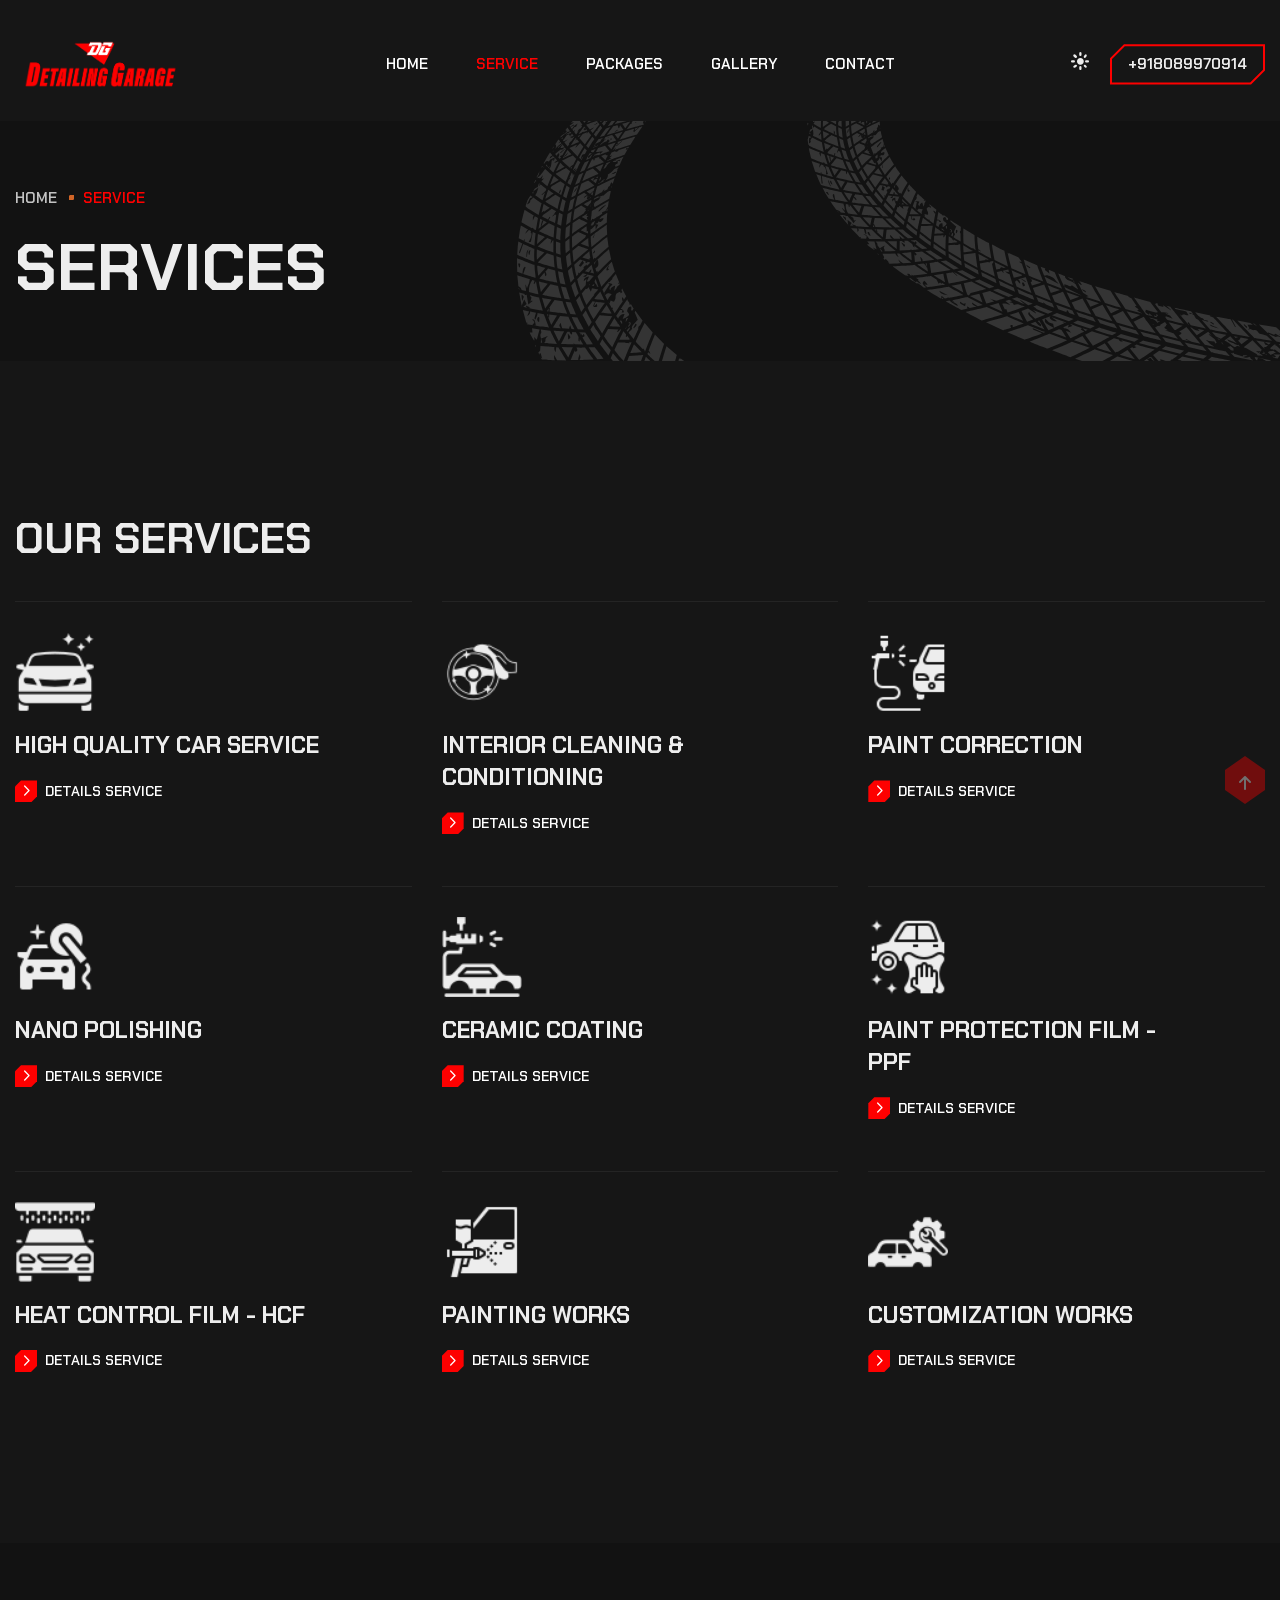
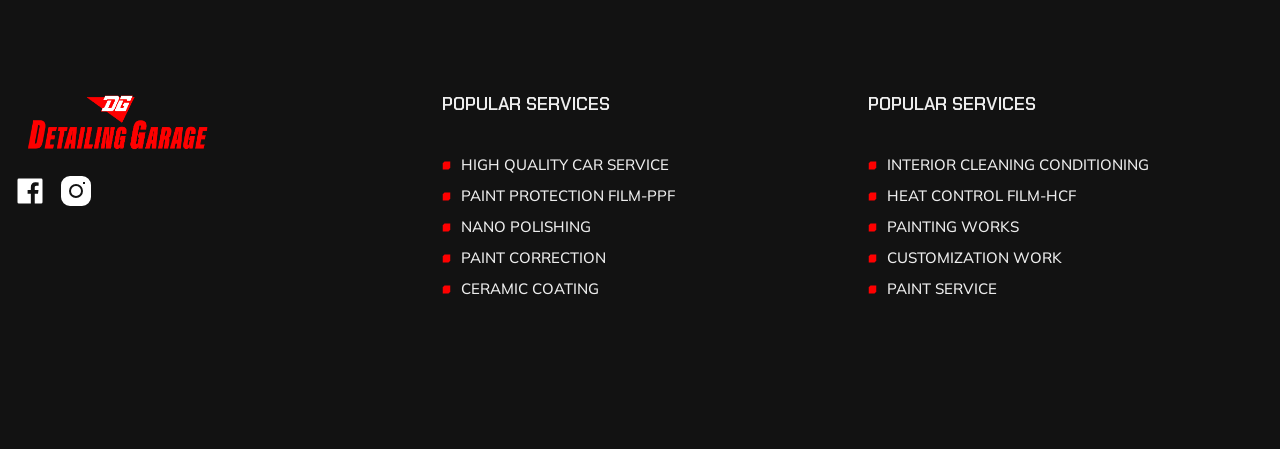
<file: service.html>
<!DOCTYPE html>
<html lang="en" data-bs-theme="dark">
  <head>
    <meta charset="utf-8" />
    <meta
      name="viewport"
      content="width=device-width,initial-scale=1,shrink-to-fit=no"
    />
    <meta http-equiv="x-ua-compatible" content="ie=edge" />
    <title>
      DETAILING GARAGE- CERAMIC AND GRAPHENE COATING, CAR WASH AND DETAILING
    </title>
     <link
    rel="shortcut icon"
    href="assets/images/logo.png"
  />
    <link
      rel="stylesheet"
      type="text/css"
      href="assets/css/bootstrap.min.css"
    />
    <link rel="stylesheet" type="text/css" href="assets/css/fontawesome.css" />
    <link rel="stylesheet" type="text/css" href="assets/css/animate.css" />
    <link rel="stylesheet" type="text/css" href="assets/css/cursor.css" />
    <link rel="stylesheet" type="text/css" href="assets/css/slick.css" />
    <link rel="stylesheet" type="text/css" href="assets/css/slick-theme.css" />
    <link
      rel="stylesheet"
      type="text/css"
      href="assets/css/magnific-popup.css"
    />
    <link
      rel="stylesheet"
      type="text/css"
      href="assets/css/vanilla-calendar.min.css"
    />
    <link rel="stylesheet" type="text/css" href="assets/css/odometer.css" />
    <link rel="stylesheet" type="text/css" href="assets/css/jquery-ui.css" />
    <link rel="stylesheet" type="text/css" href="assets/css/style.css" />
  </head>
  <body>
    <div class="page_wrapper">
      <div class="backtotop">
        <a href="#" class="scroll"><i class="fa-solid fa-arrow-up"></i></a>
      </div>
      <header class="site_header">
        <div class="header_bottom">
          <div class="container">
            <div class="row align-items-center">
              <div class="col-lg-3 col-5">
                <div class="site_logo">
                  <a class="d-none d-md-flex site_link" href="index.html"
                    ><img
                      class="dark_theme_logo"
                      src="assets/images/logo2.png" style="width:60%"
                      alt="Site Logo – ProMotors – Car Service & Detailing Template" />
                    <img
                      class="light_theme_logo"
                      src="assets/images/logo2.png" style="width:60%"
                      alt="Site Logo – ProMotors – Car Service & Detailing Template"
                  /></a>
                  <a class="d-md-none site_link" href="index.html"
                    ><img
                      class="dark_theme_logo" style="width:40%"
                      src="assets/images/logo.png"
                      alt="Site Logo – ProMotors – Car Service & Detailing Templsection_headingate" />
                    <img
                      class="light_theme_logo" style="width:40%"
                      src="assets/images/logo.png"
                      alt="Site Logo – ProMotors – Car Service & Detailing Template"
                  /></a>
                </div>
              </div>
              <div class="col-lg-6 col-2">
                <nav class="main_menu navbar navbar-expand-lg">
                  <div
                    class="main_menu_inner collapse navbar-collapse justify-content-center"
                    id="main_menu_dropdown"
                  >
                    <ul class="main_menu_list unordered_list_center">
                      <li ><a href="index.html">Home</a></li>
                      <li class="active"><a href="service.html">Service</a></li>
                      <li><a href="pricing.html">Packages</a></li>
                      <li><a href="portfolio.html">Gallery</a></li>
                      <li><a href="contact.html">Contact</a></li>
                    </ul>
                  </div>
                </nav>
              </div>
              <div class="col-lg-3 col-5">
                <ul class="header_btns_group unordered_list_end">
                  <li>
                    <button
                      class="mobile_menu_btn"
                      type="button"
                      data-bs-toggle="collapse"
                      data-bs-target="#main_menu_dropdown"
                      aria-expanded="false"
                      aria-label="Toggle navigation"
                    >
                      <i class="far fa-bars"></i>
                    </button>
                  </li>
                  <li>
                    <div
                      class="mode-switch"
                      data-bs-toggle="mode"
                      data-cursor="-opaque"
                      data-magnetic
                    >
                      <input id="theme-mode-btn" type="checkbox" />
                    </div>
                  </li>
                  <li>
                    <a class="btn_hotline" href="tel:+9180899 70914"
                      ><span class="btn_text" data-text="+918089970914"
                        >+918089970914</span
                      ></a
                    >
                  </li>
                </ul>
              </div>
            </div>
          </div>
        </div>
      </header>
      <main class="page_content">
        <section
          class="page_banner"
          style="background-image: url('assets/images/shapes/tyre_print_3.svg')"
        >
          <div class="container">
            <ul class="breadcrumb_nav unordered_list">
              <li><a href="index.html">Home</a></li>
              <li><a href="service.html">Service</a></li>
            </ul>
            <h1 class="page_title wow" data-splitting>Services</h1>
          </div>
        </section>
        <section class="service_section section_space_lg">
          <div class="container">
            <div class="section_heading">
              <h2 class="heading_text mb-0 wow" data-splitting>Our Services</h2>
            </div>
            <div class="row">
              <div class="col-lg-4 col-md-6 col-sm-6">
                <div class="service_item">
                  <div class="item_icon">
                  <img src="./assets/images/services/service-icons/01.png"  class="w-100" alt="">
                  </div>
                  <div class="item_content">
                    <h3 class="item_title">High Quality Car Service</h3>
                    <!-- <p>
                      Eget velit aliquet sagittis id consectetur. Elit ut
                      aliquam purus sit amet luctus. Odio eu feugiat pretium
                      nibh ipsum consequat nisl vel
                    </p> -->
                    <a class="btn-link" href="contact.html"
                      ><span class="btn_icon"
                        ><i class="fa-regular fa-angle-right"></i
                      ></span>
                      <span class="btn_text"
                        ><small>Details Service</small>
                        <small>Details Service</small></span
                      ></a
                    >
                  </div>
                </div>
              </div>
              <div class="col-lg-4 col-md-6 col-sm-6">
                <div class="service_item">
                  <div class="item_icon">
                    <img src="./assets/images/services/service-icons/02.png"  class="w-100" alt="">
                  </div>
                  <div class="item_content">
                    <h3 class="item_title">Interior Cleaning & Conditioning</h3>
                    <!-- <p>
                      Etiam erat velit scelerisque in. Posuere morbi leo urna
                      molestie at elementum eu. Placerat in egestas erat
                      imperdiet sed euismod
                    </p> -->
                    <a class="btn-link" href="contact.html"
                      ><span class="btn_icon"
                        ><i class="fa-regular fa-angle-right"></i
                      ></span>
                      <span class="btn_text"
                        ><small>Details Service</small>
                        <small>Details Service</small></span
                      ></a
                    >
                  </div>
                </div>
              </div>
              <div class="col-lg-4 col-md-6 col-sm-6">
                <div class="service_item">
                  <div class="item_icon">
                    <img src="./assets/images/services/service-icons/03.png"  class="w-100" alt="">

                  </div>
                  <div class="item_content">
                    <h3 class="item_title">Paint Correction</h3>
                    <!-- <p>
                      Fermentum posuere urna nec tincidunt praesent. Dignissim
                      enim sit amet venenatis. Lorem ipsum dolor sit amet
                      consectetur
                    </p> -->
                    <a class="btn-link" href="service_details.html"
                      ><span class="btn_icon"
                        ><i class="fa-regular fa-angle-right"></i
                      ></span>
                      <span class="btn_text"
                        ><small>Details Service</small>
                        <small>Details Service</small></span
                      ></a
                    >
                  </div>
                </div>
              </div>
              <div class="col-lg-4 col-md-6 col-sm-6">
                <div class="service_item">
                  <div class="item_icon">
                    <img src="./assets/images/services/service-icons/04.png"  class="w-100" alt="">

                  </div>
                  <div class="item_content">
                    <h3 class="item_title">Nano Polishing</h3>
                    <!-- <p>
                      Duis aute irure dolor in reprehenderit in voluptate velit
                      esse cillum dolore eu fugiat nulla pariatur
                    </p> -->
                    <a class="btn-link" href="contact.html"
                      ><span class="btn_icon"
                        ><i class="fa-regular fa-angle-right"></i
                      ></span>
                      <span class="btn_text"
                        ><small>Details Service</small>
                        <small>Details Service</small></span
                      ></a
                    >
                  </div>
                </div>
              </div>
              <div class="col-lg-4 col-md-6 col-sm-6">
                <div class="service_item">
                  <div class="item_icon">
                    <img src="./assets/images/services/service-icons/05.png"  class="w-100" alt="">

                  </div>
                  <div class="item_content">
                    <h3 class="item_title">Ceramic Coating</h3>
                    <!-- <p>
                      At auctor urna nunc id cursus metus. In vitae turpis massa
                      sed. Duis aute irure dolor in reprehenderit in voluptate
                      velit
                    </p> -->
                    <a class="btn-link" href="contact.html"
                      ><span class="btn_icon"
                        ><i class="fa-regular fa-angle-right"></i
                      ></span>
                      <span class="btn_text"
                        ><small>Details Service</small>
                        <small>Details Service</small></span
                      ></a
                    >
                  </div>
                </div>
              </div>
              <div class="col-lg-4 col-md-6 col-sm-6">
                <div class="service_item">
                  <div class="item_icon">
                    <img src="./assets/images/services/service-icons/06.png"  class="w-100" alt="">

                  </div>
                  <div class="item_content">
                    <h3 class="item_title">Paint Protection Film - PPF</h3>
                    <!-- <p>
                      Fusce id velit ut tortor pretium viverra suspendisse.
                      Ullamcorper malesuada proin libero nunc consequat interdum
                    </p> -->
                    <a class="btn-link" href="contact.html"
                      ><span class="btn_icon"
                        ><i class="fa-regular fa-angle-right"></i
                      ></span>
                      <span class="btn_text"
                        ><small>Details Service</small>
                        <small>Details Service</small></span
                      ></a
                    >
                  </div>
                </div>
              </div>
              <div class="col-lg-4 col-md-6 col-sm-6">
                <div class="service_item">
                  <div class="item_icon">
                    <img src="./assets/images/services/service-icons/07.png"  class="w-100" alt="">

                  </div>
                  <div class="item_content">
                    <h3 class="item_title">Heat Control Film - HCF</h3>
                    <!-- <p>
                      Fusce id velit ut tortor pretium viverra suspendisse.
                      Ullamcorper malesuada proin libero nunc consequat interdum
                    </p> -->
                    <a class="btn-link" href="contact.html"
                      ><span class="btn_icon"
                        ><i class="fa-regular fa-angle-right"></i
                      ></span>
                      <span class="btn_text"
                        ><small>Details Service</small>
                        <small>Details Service</small></span
                      ></a
                    >
                  </div>
                </div>
              </div>
              <div class="col-lg-4 col-md-6 col-sm-6">
                <div class="service_item">
                  <div class="item_icon">
                    <img src="./assets/images/services/service-icons/08.png"  class="w-100" alt="">

                  </div>
                  <div class="item_content">
                    <h3 class="item_title">Painting Works</h3>
                    <!-- <p>
                      Fusce id velit ut tortor pretium viverra suspendisse.
                      Ullamcorper malesuada proin libero nunc consequat interdum
                    </p> -->
                    <a class="btn-link" href="contact.html"
                      ><span class="btn_icon"
                        ><i class="fa-regular fa-angle-right"></i
                      ></span>
                      <span class="btn_text"
                        ><small>Details Service</small>
                        <small>Details Service</small></span
                      ></a
                    >
                  </div>
                </div>
              </div>
              <div class="col-lg-4 col-md-6 col-sm-6">
                <div class="service_item">
                  <div class="item_icon">
                    <img src="./assets/images/services/service-icons/09.png"  class="w-100" alt="">

                  </div>
                  <div class="item_content">
                    <h3 class="item_title">Customization Works</h3>
                    <!-- <p>
                      Fusce id velit ut tortor pretium viverra suspendisse.
                      Ullamcorper malesuada proin libero nunc consequat interdum
                    </p> -->
                    <a class="btn-link" href="contact.html"
                      ><span class="btn_icon"
                        ><i class="fa-regular fa-angle-right"></i
                      ></span>
                      <span class="btn_text"
                        ><small>Details Service</small>
                        <small>Details Service</small></span
                      ></a
                    >
                  </div>
                </div>
              </div>
            </div>
            <div class="btn_wrap text-center d-md-none d-block">
              <a class="btn btn-primary" href="service.html"
                ><span class="btn_text">All Services</span></a
              >
            </div>
          </div>
        </section>
          
      </main>
      <footer class="site_footer">
        <div class="footer_content_area section_space_lg bg_gray_dark">
          <div class="container">
            <div class="row">
              <div class="col-lg-4 col-md-6 col-sm-6">
                <div class="footer_about pe-lg-5">
                  <div class="site_logo">
                    <a class="d-none d-md-block site_link" href="index.html"
                      ><img
                        class="dark_theme_logo" style="width:60%"
                        src="assets/images/logo2.png"
                        alt="Site Logo – ProMotors – Car Service & Detailing Template" />
                      <img
                        class="light_theme_logo" style="width:60%"
                        src="assets/images/logo2.png"

                        alt="Site Logo – ProMotors – Car Service & Detailing Template"
                    /></a>
                    <a class="d-md-none site_link" href="index.html"
                      ><img
                        class="dark_theme_logo" style="width:28%"
                        src="assets/images/logo.png"
                        alt="Site Logo – ProMotors – Car Service & Detailing Template" />
                      <img
                        class="light_theme_logo" style="width:28%"
                        src="assets/images/logo.png"

                        alt="Site Logo – ProMotors – Car Service & Detailing Template"
                    /></a>
                  </div>
                  <div class="d-flex align-items-center gap-3">
                  <a href=""  target="_blank" class="">
                    <svg width="30" height="30" viewBox="0 0 24 24" xmlns="http://www.w3.org/2000/svg">
                      <path fill="#ffffff" d="M20.9 2H3.1A1.1 1.1 0 0 0 2 3.1v17.8A1.1 1.1 0 0 0 3.1 22h9.58v-7.75h-2.6v-3h2.6V9a3.64 3.64 0 0 1 3.88-4a20.26 20.26 0 0 1 2.33.12v2.7H17.3c-1.26 0-1.5.6-1.5 1.47v1.93h3l-.39 3H15.8V22h5.1a1.1 1.1 0 0 0 1.1-1.1V3.1A1.1 1.1 0 0 0 20.9 2Z"/>
                  </svg>
                  </a>
                  <a href="https://www.instagram.com/detailing__garage_/" target="_blank" >
                  <svg width="30" height="30" viewBox="0 0 15 15" xmlns="http://www.w3.org/2000/svg">
                    <path fill="#ffffff" d="M7.5 5a2.5 2.5 0 1 0 0 5a2.5 2.5 0 0 0 0-5Z"/>
                    <path fill="#ffffff" fill-rule="evenodd" d="M4.5 0A4.5 4.5 0 0 0 0 4.5v6A4.5 4.5 0 0 0 4.5 15h6a4.5 4.5 0 0 0 4.5-4.5v-6A4.5 4.5 0 0 0 10.5 0h-6ZM4 7.5a3.5 3.5 0 1 1 7 0a3.5 3.5 0 0 1-7 0ZM11 4h1V3h-1v1Z" clip-rule="evenodd"/>
                </svg>
                  </a>
                </div>
                </div>
              </div>
              <div class="col-lg-4">
                <div class="info_list_wrap">
                  <h3 class="list_title">Popular Services</h3>
                  <div class="row">
                    <div class="col-md-12 col-sm-12">
                      <ul class="info_list unordered_list_block text-uppercase">
                        <li>
                         <span class="info_icon"
                              ><img
                                src="assets/images/icons/icon_square.svg"
                                alt="ProMotors - Icon Square"
                              /> </span
                            ><span class="info_text">High Quality Car Service</span>
                        </li>
                        <li>
                         <span class="info_icon"
                              ><img
                                src="assets/images/icons/icon_square.svg"
                                alt="ProMotors - Icon Square"
                              /> </span
                            ><span class="info_text">Paint Protection Film-PPF</span>
                        </li>
                        <li>
                        <span class="info_icon"
                              ><img
                                src="assets/images/icons/icon_square.svg"
                                alt="ProMotors - Icon Square"
                              /> </span
                            ><span class="info_text">nano Polishing</span>
                        </li>
                        <li>
                       <span class="info_icon"
                              ><img
                                src="assets/images/icons/icon_square.svg"
                                alt="ProMotors - Icon Square"
                              /> </span
                            ><span class="info_text">Paint Correction</span>
                        </li>
                        <li>
                        <span class="info_icon"
                              ><img
                                src="assets/images/icons/icon_square.svg"
                                alt="ProMotors - Icon Square"
                              /> </span
                            ><span class="info_text">Ceramic Coating</span>
                        </li>
                      </ul>
                    </div>
                  
                  </div>
                </div>
              </div>
              <div class="col-lg-4">
                <div class="info_list_wrap">
                  <h3 class="list_title">Popular Services</h3>
                  <div class="row">
                    <div class="col-md-12 col-sm-12">
                      <ul class="info_list unordered_list_block text-uppercase">
                        <li>
                        <span class="info_icon"
                              ><img
                                src="assets/images/icons/icon_square.svg"
                                alt="ProMotors - Icon Square"
                              /> </span
                            ><span class="info_text">INTERIOR Cleaning Conditioning</span>
                        </li>
                        <li>
                          <span class="info_icon"
                              ><img
                                src="assets/images/icons/icon_square.svg"
                                alt="ProMotors - Icon Square"
                              /> </span
                            ><span class="info_text">Heat Control Film-HCF</span>
                        </li>
                        <li>
                        <span class="info_icon"
                              ><img
                                src="assets/images/icons/icon_square.svg"
                                alt="ProMotors - Icon Square"
                              /> </span
                            ><span class="info_text">Painting Works</span>
                        </li>
                        <li>
                          <span class="info_icon"
                              ><img
                                src="assets/images/icons/icon_square.svg"
                                alt="ProMotors - Icon Square"
                              /> </span
                            ><span class="info_text">Customization Work</span>
                        </li>
                        <li>
                        <span class="info_icon"
                              ><img
                                src="assets/images/icons/icon_square.svg"
                                alt="ProMotors - Icon Square"
                              /> </span
                            ><span class="info_text">Paint Service</span>
                        </li>
                      </ul>
                    </div>
                  
                  </div>
                </div>
              </div>
          
            </div>
          </div>
        </div>
       
      </footer>
    </div>
    <script src="assets/js/jquery.min.js"></script>
    <script src="assets/js/popper.min.js"></script>
    <script src="assets/js/bootstrap.min.js"></script>
    <script src="assets/js/bootstrap-dropdown-ml-hack.js"></script>
    <script src="assets/js/cursor.js"></script>
    <script src="assets/js/wow.min.js"></script>
    <script src="assets/js/tilt.min.js"></script>
    <script src="assets/js/parallaxie.js"></script>
    <script src="assets/js/parallax-scroll.js"></script>
    <script src="assets/js/splitting.min.js"></script>
    <script src="assets/js/slick.min.js"></script>
    <script src="assets/js/magnific-popup.min.js"></script>
    <script src="assets/js/appear.js"></script>
    <script src="assets/js/odometer.min.js"></script>
    <script src="assets/js/countdown.js"></script>
    <script src="assets/js/vanilla-calendar.min.js"></script>
    <script src="assets/js/imagebeforeafter.js"></script>
    <script src="assets/js/jquery-ui.js"></script>
    <script src="assets/js/dark-light.js"></script>
    <script src="assets/js/main.js"></script>
    <script
      async
      src="https://www.googletagmanager.com/gtag/js?id=G-XJVCSMRE9D"
    ></script>
    <script>
      window.dataLayer = window.dataLayer || [];
      function gtag() {
        dataLayer.push(arguments);
      }
      gtag("js", new Date());

      gtag("config", "G-XJVCSMRE9D");
    </script>
  </body>
</html>
</file>
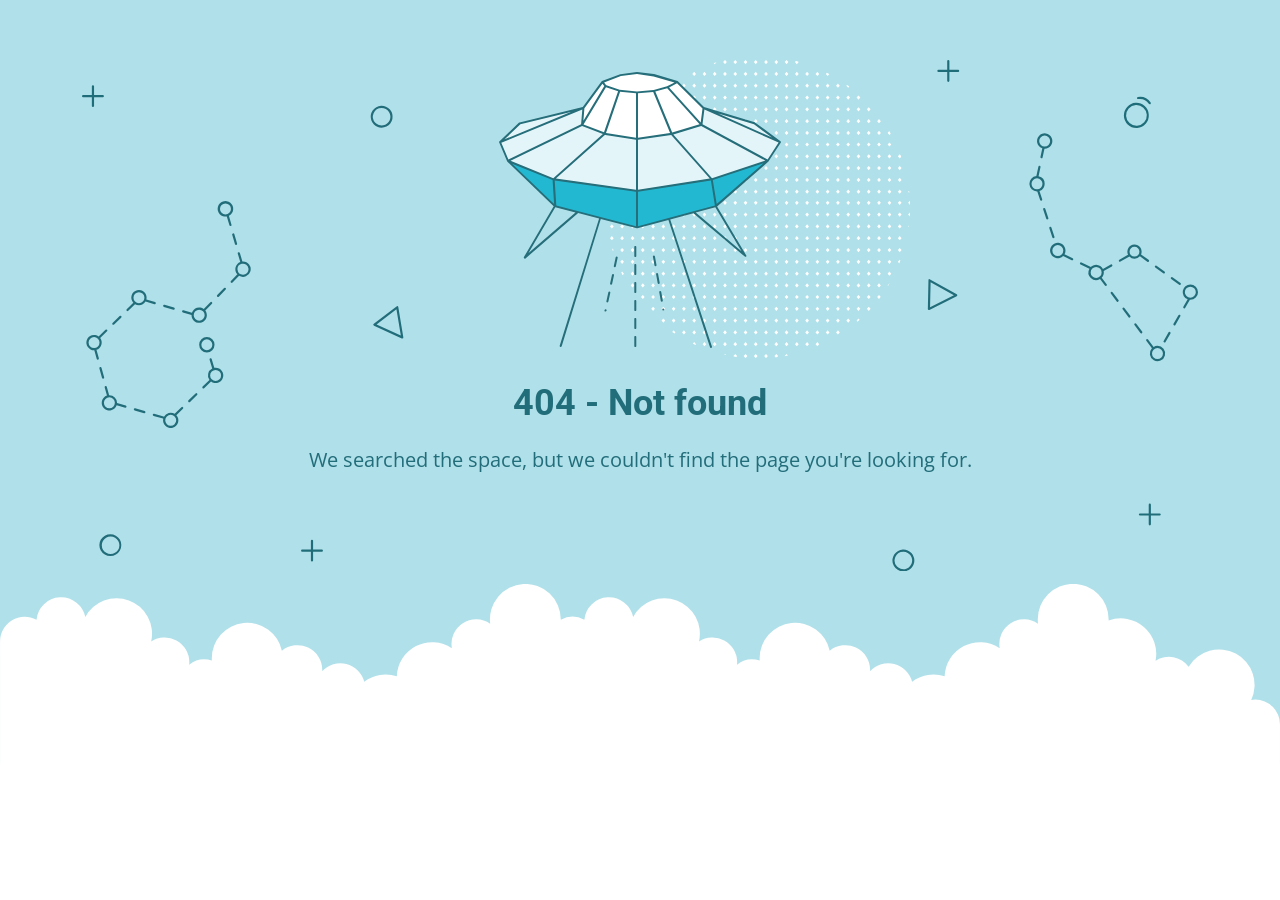
<file: assets/css/images/ui-bg_flat_0_aaaaaa_40x100.html>
<!DOCTYPE html>
<html lang="en">
<head>
    <meta charset="utf-8" />
    <meta name="viewport" content="width=device-width, initial-scale=1.0">
    <meta http-equiv="cache-control" content="no-store,max-age=0" />
    <meta name="robots" content="noindex" />
    <title>404 - Not found</title>
    <link href="https://fonts.googleapis.com/css?family=Open+Sans:400,700%7CRoboto:400,700" rel="stylesheet">
<style>
    * {
        box-sizing: border-box;
        -moz-box-sizing: border-box;
        -webkit-tap-highlight-color: transparent;
    }
    body {
        margin: 0;
        padding: 0;
        height: 100%;
        -webkit-text-size-adjust: 100%;
    }
    .fit-wide {
        position: relative;
        overflow: hidden;
        max-width: 1240px;
        margin: 0 auto;
        padding-top: 60px;
        padding-bottom: 60px;
        padding-left: 20px;
        padding-right: 20px;
    }
    .background-wrap { position: relative; }
    .background-wrap.cloud-blue { background-color: #b0e0e9; }
    .background-wrap.white { background-color: #fff; }
    .title { 
        position: relative; 
        text-align: center;
        margin: 20px auto 10px;
    }
    .title--regular { font-family: 'Roboto', Arial, sans-serif; }
    .title--size-large { font-size: 36px; line-height: 46px; }
    .title--size-semimedium { font-size: 20px; line-height: 28px; }
    .title--weight-normal { font-weight: 400; }
    .title--weight-bold { font-weight: 700; }
    .title--subtitle { 
        padding-bottom: 40px; 
        font-family: 'Open Sans', Arial ,sans-serif; 
        text-align: center;
    }
    .error h1,
    .error p { color: #226d7a; }
    .error--bg__cover {
        position: absolute;
        left: 0;
        right: 0;
        width: 90%;
        margin: 0 auto;
    }
    .error--shape__clouds svg {
        display: block;
    }
    .abstract-half-dot--circle {
        z-index: 0;
        position: absolute;
        left: 15em;
        right: 0;
        width: 300px;
        height: 300px;
        margin: 0 auto;
    }
    .icon-graphic {
        z-index: 1;
        position: relative;
        width: 300px;
        height: 300px;
        margin: 0 auto;
    }
    @media screen and (max-width: 767px) {
        .error--bg__cover { display: none; }
        .abstract-half-dot--circle { left: 0; }
    }
</style>
</head>
<body>
    <div id="container">
        <section class="error content background-wrap cloud-blue">
            <div class="fit-wide">
                <div class="error--bg__cover">
                    <svg id="acce7670-904f-4f8c-b867-68138c2f8c06" data-name="Layer 1" xmlns="http://www.w3.org/2000/svg" viewBox="0 0 1019 467"><title>404_bg</title><path d="M962.794,62.029a11.471,11.471,0,0,1-.656-22.923h0a11.471,11.471,0,0,1,1.327,22.9C963.24,62.023,963.017,62.029,962.794,62.029ZM962.253,41.1a9.47,9.47,0,1,0,10,8.906,9.481,9.481,0,0,0-10-8.906Z" fill="#1e6d7a"/><path d="M974.934,40.4a1,1,0,0,1-.836-.45,10.049,10.049,0,0,0-9.688-4.276A1,1,0,0,1,964.1,33.7a11.952,11.952,0,0,1,11.67,5.153,1,1,0,0,1-.834,1.549Z" fill="#1e6d7a"/><path d="M273.605,61.8a9.971,9.971,0,0,1-7.251-3.106h0a10.012,10.012,0,1,1,7.251,3.106Zm0-17.991a8,8,0,0,0-5.8,13.507h0a8,8,0,1,0,5.8-13.507Z" fill="#226d7a"/><path d="M26.007,453q-.131,0-.261,0a10.019,10.019,0,1,1,.261,0ZM26,435a8.042,8.042,0,1,0,.208,0C26.134,435,26.064,435,26,435Z" fill="#226d7a"/><path d="M750.007,467q-.13,0-.261,0a9.933,9.933,0,0,1-6.994-3.108h0a10,10,0,1,1,7.255,3.11Zm-.013-18a8,8,0,0,0-5.793,13.511h0a8,8,0,1,0,6-13.509C750.134,449,750.063,449,749.994,449Z" fill="#226d7a"/><path d="M292.416,254.312a1.013,1.013,0,0,1-.417-.09L266.634,242.6a1,1,0,0,1-.191-1.7L287.2,225a1,1,0,0,1,1.594.629l4.607,27.516a1,1,0,0,1-.986,1.165Zm-23.437-12.835,22.139,10.141L287.1,227.6Z" fill="#226d7a"/><path d="M773.316,228.33a1,1,0,0,1-1-1.022l.571-26.14a1,1,0,0,1,1.487-.851l24.356,13.607a1,1,0,0,1-.038,1.767l-24.926,12.532A1.006,1.006,0,0,1,773.316,228.33Zm1.535-25.456-.5,22.815,21.756-10.938Z" fill="#226d7a"/><path d="M136.509,150.348l-2.39-8.09a7.115,7.115,0,1,0-1.9.629l2.372,8.028a1,1,0,0,0,.959.717,1,1,0,0,0,.959-1.284ZM126,136a5,5,0,1,1,5,5A5.006,5.006,0,0,1,126,136Z" fill="#226d7a"/><path d="M137.141,159.545l2.55,8.632a1,1,0,0,0,.959.717,1.037,1.037,0,0,0,.284-.041,1,1,0,0,0,.675-1.243l-2.55-8.631a1,1,0,0,0-1.918.566Z" fill="#226d7a"/><path d="M129.751,208.226l-6.265,6.461a1,1,0,0,0,1.436,1.393l6.265-6.461a1,1,0,0,0-1.436-1.393Z" fill="#226d7a"/><path d="M92.076,230.463l7.936,2.293c0,.082-.012.162-.012.244a7,7,0,1,0,12.587-4.2l6.07-6.259a1,1,0,1,0-1.436-1.393l-6.052,6.242a6.978,6.978,0,0,0-10.8,3.386l-7.737-2.235a1,1,0,0,0-.555,1.922ZM107,228a5,5,0,1,1-5,5A5.006,5.006,0,0,1,107,228Z" fill="#226d7a"/><path d="M74.783,225.467l8.647,2.5a.989.989,0,0,0,.278.04,1,1,0,0,0,.276-1.962l-8.646-2.5a1,1,0,0,0-.555,1.922Z" fill="#226d7a"/><path d="M28.617,241.8a1,1,0,0,0,.7-.282l6.461-6.266a1,1,0,0,0-1.393-1.436l-6.461,6.266a1,1,0,0,0,.7,1.718Z" fill="#226d7a"/><path d="M19.257,291.006a1,1,0,0,0,.964-1.269L17.8,281.069a1,1,0,0,0-1.927.537l2.419,8.668A1,1,0,0,0,19.257,291.006Z" fill="#226d7a"/><path d="M13.216,264.635a6.979,6.979,0,0,0,3.394-10.8l6.242-6.052a1,1,0,1,0-1.393-1.435L15.2,252.413A7,7,0,1,0,11,265c.08,0,.158-.009.237-.012l2.219,7.95a1,1,0,0,0,1.927-.538ZM6,258a5,5,0,1,1,5,5A5.006,5.006,0,0,1,6,258Z" fill="#226d7a"/><path d="M39.924,315.537l-7.936-2.293c0-.082.012-.162.012-.244a7.008,7.008,0,0,0-7-7c-.08,0-.158.009-.237.012l-2.123-7.606a1,1,0,0,0-1.927.537l2.072,7.422a7,7,0,1,0,8.847,8.859l7.737,2.235a1.025,1.025,0,0,0,.278.039,1,1,0,0,0,.277-1.961ZM25,318a5,5,0,1,1,5-5A5.006,5.006,0,0,1,25,318Z" fill="#226d7a"/><path d="M57.217,320.532l-8.647-2.5a1,1,0,1,0-.554,1.922l8.646,2.5a1.03,1.03,0,0,0,.278.039,1,1,0,0,0,.277-1.961Z" fill="#226d7a"/><path d="M90.765,317.017,84.592,323a6.975,6.975,0,0,0-9.76,2.693.984.984,0,0,0-.323-.168l-8.646-2.5a1,1,0,0,0-.554,1.922l8.646,2.5a1,1,0,0,0,.216.031,7,7,0,1,0,11.98-3.2l6.006-5.825a1,1,0,1,0-1.392-1.435ZM81,334a5,5,0,1,1,5-5A5.006,5.006,0,0,1,81,334Z" fill="#226d7a"/><path d="M103.687,304.486l-6.461,6.266a1,1,0,0,0,1.393,1.436l6.461-6.266a1,1,0,0,0-1.393-1.436Z" fill="#226d7a"/><path d="M147,184c-.182,0-.361.014-.54.027l-2.3-7.786a1,1,0,1,0-1.918.567l2.263,7.66a6.977,6.977,0,0,0-2.643,11.269l-5.845,6.028a1,1,0,1,0,1.436,1.392L143.419,197A7,7,0,1,0,147,184Zm0,12a4.995,4.995,0,0,1-1.121-9.863,1.033,1.033,0,0,0,.155-.022c.015,0,.025-.016.04-.021A5,5,0,1,1,147,196Z" fill="#226d7a"/><path d="M52,224a7,7,0,0,0,5.984-3.386l8.153,2.356a1.025,1.025,0,0,0,.278.039,1,1,0,0,0,.276-1.961l-7.924-2.29a7,7,0,1,0-11.918,2.965l-6.006,5.824a1,1,0,1,0,1.392,1.436L48.408,223A6.952,6.952,0,0,0,52,224Zm0-12a5,5,0,1,1-5,5A5.006,5.006,0,0,1,52,212Z" fill="#226d7a"/><path d="M122,281a6.984,6.984,0,0,0-1.218.113l-2.362-8.03a1,1,0,0,0-1.919.564l2.381,8.1a6.972,6.972,0,0,0-2.492,10.427l-6.242,6.052a1,1,0,0,0,1.393,1.435l6.259-6.069A7,7,0,1,0,122,281Zm0,12a5,5,0,1,1,5-5A5.006,5.006,0,0,1,122,293Z" fill="#226d7a"/><path d="M121,260a7,7,0,1,0-7,7A7.008,7.008,0,0,0,121,260Zm-12,0a5,5,0,1,1,5,5A5.006,5.006,0,0,1,109,260Z" fill="#226d7a"/><path d="M886.983,162.773a1,1,0,0,0,.951-1.311l-2.8-8.555a1,1,0,0,0-1.9.621l2.8,8.555A1,1,0,0,0,886.983,162.773Z" fill="#226d7a"/><path d="M879.544,135.8a1,1,0,1,0-1.9.621l2.795,8.555a1,1,0,0,0,.951.69,1,1,0,0,0,.95-1.311Z" fill="#226d7a"/><path d="M904.543,181l-7.442-3.582a7.032,7.032,0,1,0-1.252,1.616l7.827,3.768a.981.981,0,0,0,.432.1,1,1,0,0,0,.435-1.9ZM891,179a5,5,0,1,1,5-5A5.006,5.006,0,0,1,891,179Z" fill="#226d7a"/><path d="M956.292,179.469a6.477,6.477,0,0,0,9.659-.268l6.739,4.9a1,1,0,1,0,1.176-1.617L967,177.492a6.5,6.5,0,1,0-11.811.4,1.064,1.064,0,0,0-.121.039l-7.852,4.4a1,1,0,0,0,.976,1.745l7.853-4.4A.985.985,0,0,0,956.292,179.469ZM961,170.5a4.5,4.5,0,1,1-4.5,4.5A4.505,4.505,0,0,1,961,170.5Z" fill="#226d7a"/><path d="M987.248,194.689a1,1,0,1,0,1.176-1.617l-7.278-5.294a1,1,0,0,0-1.176,1.618Z" fill="#226d7a"/><path d="M995.7,198.366a1,1,0,0,0-1.176,1.617l7.28,5.293a.986.986,0,0,0,.587.192,1,1,0,0,0,.588-1.809Z" fill="#226d7a"/><path d="M1002.5,232.72a1,1,0,0,0-1.366.365l-4.5,7.793a1,1,0,1,0,1.732,1l4.5-7.792A1,1,0,0,0,1002.5,232.72Z" fill="#226d7a"/><path d="M993.49,248.305a1,1,0,0,0-1.366.366l-4.5,7.793a1,1,0,0,0,1.733,1l4.5-7.793A1,1,0,0,0,993.49,248.305Z" fill="#226d7a"/><path d="M951.8,226.4a1,1,0,0,0-1.6,1.2l5.4,7.2a1,1,0,1,0,1.6-1.2Z" fill="#226d7a"/><path d="M962.6,240.8A1,1,0,0,0,961,242l5.4,7.2A1,1,0,0,0,968,248Z" fill="#226d7a"/><path d="M931.091,198.789a6.943,6.943,0,0,0,1.777-6.129l7.473-4.185a1,1,0,1,0-.977-1.745l-7.172,4.016a6.988,6.988,0,0,0-11.127-1.7.981.981,0,0,0-.3-.23l-8.11-3.9a1,1,0,1,0-.867,1.8l8.1,3.9a6.988,6.988,0,0,0,9.645,9.428L934,206a1,1,0,0,0,1.6-1.2ZM921,194a5,5,0,1,1,5,5A5.006,5.006,0,0,1,921,194Z" fill="#226d7a"/><path d="M941,212a1,1,0,0,0-1.6,1.2l5.4,7.2a1,1,0,1,0,1.6-1.2Z" fill="#226d7a"/><path d="M876.837,80.654l-1.7,7.937a1,1,0,0,0,.767,1.187,1.029,1.029,0,0,0,.211.022,1,1,0,0,0,.977-.79l1.718-8.02c.064,0,.126.01.19.01a7.013,7.013,0,1,0-2.163-.346ZM879,69a5,5,0,1,1-5,5A5.006,5.006,0,0,1,879,69Z" fill="#226d7a"/><path d="M879,113a7.012,7.012,0,0,0-5.58-6.855l1.786-8.335a1,1,0,0,0-1.955-.419L871.4,106.03A7,7,0,0,0,872,120c.091,0,.18-.01.271-.014l2.576,7.879a1,1,0,0,0,.95.69.985.985,0,0,0,.31-.05,1,1,0,0,0,.64-1.261l-2.492-7.624A7.007,7.007,0,0,0,879,113Zm-7,5a5,5,0,1,1,5-5A5.006,5.006,0,0,1,872,118Z" fill="#226d7a"/><path d="M1012,205a7,7,0,0,0-2.469,13.542l-3.9,6.75a1,1,0,1,0,1.732,1l4.227-7.314c.136.008.271.021.41.021a7,7,0,0,0,0-14Zm0,12a5,5,0,1,1,5-5A5.006,5.006,0,0,1,1012,217Z" fill="#226d7a"/><path d="M982,261a6.941,6.941,0,0,0-3.527.964L973.4,255.2a1,1,0,1,0-1.6,1.2l5.109,6.812A6.99,6.99,0,1,0,982,261Zm0,12a5,5,0,1,1,5-5A5.006,5.006,0,0,1,982,273Z" fill="#226d7a"/><path d="M19,32H11V24a1,1,0,0,0-2,0v8H1a1,1,0,0,0,0,2H9v8a1,1,0,0,0,2,0V34h8a1,1,0,0,0,0-2Z" fill="#206d7a"/><path d="M219,447h-8v-8a1,1,0,0,0-2,0v8h-8a1,1,0,0,0,0,2h8v8a1,1,0,0,0,2,0v-8h8a1,1,0,0,0,0-2Z" fill="#206d7a"/><path d="M984,414h-8v-8a1,1,0,0,0-2,0v8h-8a1,1,0,0,0,0,2h8v8a1,1,0,0,0,2,0v-8h8a1,1,0,0,0,0-2Z" fill="#206d7a"/><path d="M800,9h-8V1a1,1,0,0,0-2,0V9h-8a1,1,0,0,0,0,2h8v8a1,1,0,0,0,2,0V11h8a1,1,0,0,0,0-2Z" fill="#206d7a"/></svg>
                </div>
                <div>
                    <div class="abstract-half-dot--circle">
                        <svg id="a57f7293-9654-4013-9c82-7cad22fc3689" data-name="Layer 1" xmlns="http://www.w3.org/2000/svg" viewBox="0 0 300 298.181"><title>circle_dots</title><polygon points="145.742 133.848 147.581 131.734 145.742 129.621 143.904 131.734 145.742 133.848" fill="#fff"/><polygon points="145.742 122.041 147.581 119.928 145.742 117.814 143.904 119.928 145.742 122.041" fill="#fff"/><polygon points="145.742 110.235 147.581 108.122 145.742 106.008 143.904 108.122 145.742 110.235" fill="#fff"/><polygon points="145.742 98.429 147.581 96.316 145.742 94.202 143.904 96.316 145.742 98.429" fill="#fff"/><polygon points="145.742 86.624 147.581 84.51 145.742 82.396 143.904 84.51 145.742 86.624" fill="#fff"/><polygon points="156.015 129.621 154.177 131.734 156.015 133.848 157.854 131.734 156.015 129.621" fill="#fff"/><polygon points="156.015 117.814 154.177 119.928 156.015 122.041 157.854 119.928 156.015 117.814" fill="#fff"/><polygon points="156.015 106.008 154.177 108.122 156.015 110.235 157.854 108.122 156.015 106.008" fill="#fff"/><polygon points="156.015 94.202 154.177 96.316 156.015 98.429 157.854 96.316 156.015 94.202" fill="#fff"/><polygon points="156.015 82.396 154.177 84.51 156.015 86.624 157.854 84.51 156.015 82.396" fill="#fff"/><polygon points="166.288 129.621 164.45 131.734 166.288 133.848 168.13 131.734 166.288 129.621" fill="#fff"/><polygon points="166.288 117.814 164.45 119.928 166.288 122.041 168.13 119.928 166.288 117.814" fill="#fff"/><polygon points="166.288 106.008 164.45 108.122 166.288 110.235 168.13 108.122 166.288 106.008" fill="#fff"/><polygon points="166.288 94.202 164.45 96.316 166.288 98.429 168.13 96.316 166.288 94.202" fill="#fff"/><polygon points="168.128 84.51 166.288 82.396 164.45 84.51 166.288 86.624 168.128 84.51" fill="#fff"/><polygon points="176.563 129.621 174.724 131.734 176.563 133.848 178.401 131.734 176.563 129.621" fill="#fff"/><polygon points="176.563 117.814 174.724 119.928 176.563 122.041 178.401 119.928 176.563 117.814" fill="#fff"/><polygon points="176.563 106.008 174.724 108.122 176.563 110.235 178.401 108.122 176.563 106.008" fill="#fff"/><polygon points="176.563 94.202 174.724 96.316 176.563 98.429 178.401 96.316 176.563 94.202" fill="#fff"/><polygon points="176.563 82.396 174.724 84.51 176.563 86.624 178.401 84.51 176.563 82.396" fill="#fff"/><polygon points="186.835 129.621 184.997 131.734 186.835 133.848 188.674 131.734 186.835 129.621" fill="#fff"/><polygon points="186.835 117.814 184.997 119.928 186.835 122.041 188.674 119.928 186.835 117.814" fill="#fff"/><polygon points="186.835 106.008 184.997 108.122 186.835 110.235 188.674 108.122 186.835 106.008" fill="#fff"/><polygon points="186.835 94.202 184.997 96.316 186.835 98.429 188.674 96.316 186.835 94.202" fill="#fff"/><polygon points="186.835 82.396 184.997 84.51 186.835 86.624 188.674 84.51 186.835 82.396" fill="#fff"/><polygon points="197.11 129.621 195.268 131.734 197.11 133.848 198.948 131.734 197.11 129.621" fill="#fff"/><polygon points="197.11 117.814 195.268 119.928 197.11 122.041 198.948 119.928 197.11 117.814" fill="#fff"/><polygon points="197.11 106.008 195.268 108.122 197.11 110.235 198.948 108.122 197.11 106.008" fill="#fff"/><polygon points="197.11 94.202 195.268 96.316 197.11 98.429 198.948 96.316 197.11 94.202" fill="#fff"/><polygon points="197.11 82.396 195.27 84.51 197.11 86.624 198.948 84.51 197.11 82.396" fill="#fff"/><polygon points="207.383 129.621 205.545 131.734 207.383 133.848 209.221 131.734 207.383 129.621" fill="#fff"/><polygon points="207.383 117.814 205.545 119.928 207.383 122.041 209.221 119.928 207.383 117.814" fill="#fff"/><polygon points="207.383 106.008 205.545 108.122 207.383 110.235 209.221 108.122 207.383 106.008" fill="#fff"/><polygon points="207.383 94.202 205.545 96.316 207.383 98.429 209.221 96.316 207.383 94.202" fill="#fff"/><polygon points="207.383 82.396 205.545 84.51 207.383 86.624 209.221 84.51 207.383 82.396" fill="#fff"/><polygon points="217.656 129.621 215.817 131.734 217.656 133.848 219.497 131.734 217.656 129.621" fill="#fff"/><polygon points="217.656 117.814 215.817 119.928 217.656 122.041 219.497 119.928 217.656 117.814" fill="#fff"/><polygon points="217.656 106.008 215.817 108.122 217.656 110.235 219.497 108.122 217.656 106.008" fill="#fff"/><polygon points="217.656 94.202 215.817 96.316 217.656 98.429 219.497 96.316 217.656 94.202" fill="#fff"/><polygon points="219.496 84.51 217.656 82.396 215.817 84.51 217.656 86.624 219.496 84.51" fill="#fff"/><polygon points="227.93 129.621 226.092 131.734 227.93 133.848 229.769 131.734 227.93 129.621" fill="#fff"/><polygon points="227.93 117.814 226.092 119.928 227.93 122.041 229.769 119.928 227.93 117.814" fill="#fff"/><polygon points="227.93 106.008 226.092 108.122 227.93 110.235 229.769 108.122 227.93 106.008" fill="#fff"/><polygon points="227.93 94.202 226.092 96.316 227.93 98.429 229.769 96.316 227.93 94.202" fill="#fff"/><polygon points="227.93 82.396 226.092 84.51 227.93 86.624 229.769 84.51 227.93 82.396" fill="#fff"/><polygon points="238.203 129.621 236.365 131.734 238.203 133.848 240.042 131.734 238.203 129.621" fill="#fff"/><polygon points="238.203 117.814 236.365 119.928 238.203 122.041 240.042 119.928 238.203 117.814" fill="#fff"/><polygon points="238.203 106.008 236.365 108.122 238.203 110.235 240.042 108.122 238.203 106.008" fill="#fff"/><polygon points="238.203 94.202 236.365 96.316 238.203 98.429 240.042 96.316 238.203 94.202" fill="#fff"/><polygon points="238.203 82.396 236.365 84.51 238.203 86.624 240.042 84.51 238.203 82.396" fill="#fff"/><polygon points="248.478 133.848 250.316 131.734 248.478 129.621 246.636 131.734 248.478 133.848" fill="#fff"/><polygon points="248.478 122.041 250.316 119.928 248.478 117.814 246.636 119.928 248.478 122.041" fill="#fff"/><polygon points="248.478 110.235 250.316 108.122 248.478 106.008 246.636 108.122 248.478 110.235" fill="#fff"/><polygon points="248.478 98.429 250.316 96.316 248.478 94.202 246.636 96.316 248.478 98.429" fill="#fff"/><polygon points="246.638 84.51 248.478 86.624 250.316 84.51 248.478 82.396 246.638 84.51" fill="#fff"/><polygon points="258.751 129.621 256.912 131.734 258.751 133.848 260.589 131.734 258.751 129.621" fill="#fff"/><polygon points="258.751 117.814 256.912 119.928 258.751 122.041 260.589 119.928 258.751 117.814" fill="#fff"/><polygon points="258.751 106.008 256.912 108.122 258.751 110.235 260.589 108.122 258.751 106.008" fill="#fff"/><polygon points="258.751 94.202 256.912 96.316 258.751 98.429 260.589 96.316 258.751 94.202" fill="#fff"/><polygon points="258.751 82.396 256.912 84.51 258.751 86.624 260.589 84.51 258.751 82.396" fill="#fff"/><polygon points="269.023 129.621 267.185 131.734 269.023 133.848 270.865 131.734 269.023 129.621" fill="#fff"/><polygon points="269.023 117.814 267.185 119.928 269.023 122.041 270.865 119.928 269.023 117.814" fill="#fff"/><polygon points="269.023 106.008 267.185 108.122 269.023 110.235 270.865 108.122 269.023 106.008" fill="#fff"/><polygon points="269.023 94.202 267.185 96.316 269.023 98.429 270.865 96.316 269.023 94.202" fill="#fff"/><polygon points="270.863 84.51 269.023 82.396 267.185 84.51 269.023 86.624 270.863 84.51" fill="#fff"/><polygon points="145.742 75.064 147.581 72.95 145.742 70.837 143.904 72.95 145.742 75.064" fill="#fff"/><polygon points="145.742 63.258 147.581 61.144 145.742 59.031 143.904 61.144 145.742 63.258" fill="#fff"/><polygon points="145.742 51.452 147.581 49.338 145.742 47.225 143.904 49.338 145.742 51.452" fill="#fff"/><polygon points="145.742 39.646 147.581 37.532 145.742 35.419 143.904 37.532 145.742 39.646" fill="#fff"/><polygon points="145.742 27.84 147.581 25.726 145.742 23.612 143.904 25.726 145.742 27.84" fill="#fff"/><polygon points="147.581 13.92 145.742 11.806 143.904 13.92 145.742 16.033 147.581 13.92" fill="#fff"/><polygon points="143.904 2.114 145.742 4.227 147.581 2.114 145.742 0 143.904 2.114" fill="#fff"/><polygon points="156.015 70.837 154.177 72.95 156.015 75.064 157.854 72.95 156.015 70.837" fill="#fff"/><polygon points="156.015 59.031 154.177 61.144 156.015 63.258 157.854 61.144 156.015 59.031" fill="#fff"/><polygon points="156.015 47.225 154.177 49.338 156.015 51.452 157.854 49.338 156.015 47.225" fill="#fff"/><polygon points="156.015 35.419 154.177 37.532 156.015 39.646 157.854 37.532 156.015 35.419" fill="#fff"/><polygon points="156.015 23.612 154.177 25.726 156.015 27.84 157.854 25.726 156.015 23.612" fill="#fff"/><polygon points="156.015 11.806 154.177 13.92 156.015 16.033 157.854 13.92 156.015 11.806" fill="#fff"/><polygon points="156.015 0 154.177 2.114 156.015 4.227 157.854 2.114 156.015 0" fill="#fff"/><polygon points="166.288 70.837 164.45 72.95 166.288 75.064 168.13 72.95 166.288 70.837" fill="#fff"/><polygon points="166.288 59.031 164.45 61.144 166.288 63.258 168.13 61.144 166.288 59.031" fill="#fff"/><polygon points="166.288 47.225 164.45 49.338 166.288 51.452 168.13 49.338 166.288 47.225" fill="#fff"/><polygon points="166.288 35.419 164.45 37.532 166.288 39.646 168.13 37.532 166.288 35.419" fill="#fff"/><polygon points="166.288 23.612 164.45 25.726 166.288 27.84 168.13 25.726 166.288 23.612" fill="#fff"/><polygon points="166.288 11.806 164.45 13.92 166.288 16.033 168.13 13.92 166.288 11.806" fill="#fff"/><polygon points="166.288 0 164.45 2.114 166.288 4.227 168.13 2.114 166.288 0" fill="#fff"/><polygon points="176.563 70.837 174.724 72.95 176.563 75.064 178.401 72.95 176.563 70.837" fill="#fff"/><polygon points="176.563 59.031 174.724 61.144 176.563 63.258 178.401 61.144 176.563 59.031" fill="#fff"/><polygon points="176.563 47.225 174.724 49.338 176.563 51.452 178.401 49.338 176.563 47.225" fill="#fff"/><polygon points="176.563 35.419 174.724 37.532 176.563 39.646 178.401 37.532 176.563 35.419" fill="#fff"/><polygon points="176.563 23.612 174.724 25.726 176.563 27.84 178.401 25.726 176.563 23.612" fill="#fff"/><polygon points="176.563 11.806 174.724 13.92 176.563 16.033 178.401 13.92 176.563 11.806" fill="#fff"/><polygon points="176.563 0 174.724 2.114 176.563 4.227 178.401 2.114 176.563 0" fill="#fff"/><polygon points="186.835 70.837 184.997 72.95 186.835 75.064 188.674 72.95 186.835 70.837" fill="#fff"/><polygon points="186.835 59.031 184.997 61.144 186.835 63.258 188.674 61.144 186.835 59.031" fill="#fff"/><polygon points="186.835 47.225 184.997 49.338 186.835 51.452 188.674 49.338 186.835 47.225" fill="#fff"/><polygon points="186.835 35.419 184.997 37.532 186.835 39.646 188.674 37.532 186.835 35.419" fill="#fff"/><polygon points="186.835 23.612 184.997 25.726 186.835 27.84 188.674 25.726 186.835 23.612" fill="#fff"/><polygon points="186.835 11.806 184.997 13.92 186.835 16.033 188.674 13.92 186.835 11.806" fill="#fff"/><path d="M186.835,4.227l1.839-2.113-.31-.356c-.826-.225-1.651-.45-2.483-.661L185,2.114Z" fill="#fff"/><polygon points="197.11 70.837 195.268 72.95 197.11 75.064 198.948 72.95 197.11 70.837" fill="#fff"/><polygon points="197.11 59.031 195.268 61.144 197.11 63.258 198.948 61.144 197.11 59.031" fill="#fff"/><polygon points="197.11 47.225 195.268 49.338 197.11 51.452 198.948 49.338 197.11 47.225" fill="#fff"/><polygon points="197.11 35.419 195.268 37.532 197.11 39.646 198.948 37.532 197.11 35.419" fill="#fff"/><polygon points="197.11 23.612 195.268 25.726 197.11 27.84 198.948 25.726 197.11 23.612" fill="#fff"/><polygon points="197.11 11.806 195.268 13.92 197.11 16.033 198.948 13.92 197.11 11.806" fill="#fff"/><polygon points="207.383 70.837 205.545 72.95 207.383 75.064 209.221 72.95 207.383 70.837" fill="#fff"/><polygon points="207.383 59.031 205.545 61.144 207.383 63.258 209.221 61.144 207.383 59.031" fill="#fff"/><polygon points="207.383 47.225 205.545 49.338 207.383 51.452 209.221 49.338 207.383 47.225" fill="#fff"/><polygon points="207.383 35.419 205.545 37.532 207.383 39.646 209.221 37.532 207.383 35.419" fill="#fff"/><polygon points="207.383 23.612 205.545 25.726 207.383 27.84 209.221 25.726 207.383 23.612" fill="#fff"/><polygon points="207.383 11.806 205.545 13.92 207.383 16.033 209.221 13.92 207.383 11.806" fill="#fff"/><polygon points="217.656 70.837 215.817 72.95 217.656 75.064 219.497 72.95 217.656 70.837" fill="#fff"/><polygon points="217.656 59.031 215.817 61.144 217.656 63.258 219.497 61.144 217.656 59.031" fill="#fff"/><polygon points="217.656 47.225 215.817 49.338 217.656 51.452 219.497 49.338 217.656 47.225" fill="#fff"/><polygon points="217.656 35.419 215.817 37.532 217.656 39.646 219.497 37.532 217.656 35.419" fill="#fff"/><polygon points="217.656 23.612 215.817 25.726 217.656 27.84 219.497 25.726 217.656 23.612" fill="#fff"/><path d="M217.656,16.033l1.753-2.011c-.842-.445-1.685-.887-2.535-1.317l-1.057,1.215Z" fill="#fff"/><polygon points="227.93 70.837 226.092 72.95 227.93 75.064 229.769 72.95 227.93 70.837" fill="#fff"/><polygon points="227.93 59.031 226.092 61.144 227.93 63.258 229.769 61.144 227.93 59.031" fill="#fff"/><polygon points="227.93 47.225 226.092 49.338 227.93 51.452 229.769 49.338 227.93 47.225" fill="#fff"/><polygon points="227.93 35.419 226.092 37.532 227.93 39.646 229.769 37.532 227.93 35.419" fill="#fff"/><polygon points="227.93 23.612 226.092 25.726 227.93 27.84 229.769 25.726 227.93 23.612" fill="#fff"/><polygon points="238.203 70.837 236.365 72.95 238.203 75.064 240.042 72.95 238.203 70.837" fill="#fff"/><polygon points="238.203 59.031 236.365 61.144 238.203 63.258 240.042 61.144 238.203 59.031" fill="#fff"/><polygon points="238.203 47.225 236.365 49.338 238.203 51.452 240.042 49.338 238.203 47.225" fill="#fff"/><polygon points="238.203 35.419 236.365 37.532 238.203 39.646 240.042 37.532 238.203 35.419" fill="#fff"/><path d="M236.365,25.726,238.2,27.84l1.084-1.246c-.744-.555-1.5-1.1-2.25-1.641Z" fill="#fff"/><polygon points="248.478 75.064 250.316 72.95 248.478 70.837 246.636 72.95 248.478 75.064" fill="#fff"/><polygon points="248.478 63.258 250.316 61.144 248.478 59.031 246.636 61.144 248.478 63.258" fill="#fff"/><polygon points="250.316 49.338 248.478 47.225 246.636 49.338 248.478 51.452 250.316 49.338" fill="#fff"/><polygon points="246.636 37.532 248.478 39.646 250.316 37.532 248.478 35.419 246.636 37.532" fill="#fff"/><polygon points="258.751 70.837 256.912 72.95 258.751 75.064 260.589 72.95 258.751 70.837" fill="#fff"/><polygon points="258.751 59.031 256.912 61.144 258.751 63.258 260.589 61.144 258.751 59.031" fill="#fff"/><polygon points="258.751 47.225 256.912 49.338 258.751 51.452 260.589 49.338 258.751 47.225" fill="#fff"/><polygon points="269.023 70.837 267.185 72.95 269.023 75.064 270.865 72.95 269.023 70.837" fill="#fff"/><polygon points="269.023 59.031 267.185 61.144 269.023 63.258 270.865 61.144 269.023 59.031" fill="#fff"/><polygon points="279.445 129.621 277.607 131.734 279.445 133.848 281.284 131.734 279.445 129.621" fill="#fff"/><polygon points="279.445 117.814 277.607 119.928 279.445 122.041 281.284 119.928 279.445 117.814" fill="#fff"/><polygon points="279.445 106.008 277.607 108.122 279.445 110.235 281.284 108.122 279.445 106.008" fill="#fff"/><polygon points="279.445 94.202 277.607 96.316 279.445 98.429 281.284 96.316 279.445 94.202" fill="#fff"/><polygon points="279.445 82.396 277.607 84.51 279.445 86.624 281.284 84.51 279.445 82.396" fill="#fff"/><polygon points="289.718 129.621 287.88 131.734 289.718 133.848 291.56 131.734 289.718 129.621" fill="#fff"/><polygon points="289.718 117.814 287.88 119.928 289.718 122.041 291.56 119.928 289.718 117.814" fill="#fff"/><polygon points="289.718 106.008 287.88 108.122 289.718 110.235 291.56 108.122 289.718 106.008" fill="#fff"/><path d="M287.88,96.316l1.838,2.113,1.515-1.739c-.151-.422-.3-.846-.451-1.267L289.718,94.2Z" fill="#fff"/><path d="M299.092,130.656l-.938,1.078,1.192,1.37Q299.229,131.877,299.092,130.656Z" fill="#fff"/><path d="M279.445,75.064l1.241-1.427q-.721-1.278-1.466-2.541l-1.613,1.854Z" fill="#fff"/><polygon points="1.838 129.621 0 131.734 1.838 133.848 3.677 131.734 1.838 129.621" fill="#fff"/><polygon points="1.838 117.814 0 119.928 1.838 122.041 3.677 119.928 1.838 117.814" fill="#fff"/><path d="M1.838,110.235l1.839-2.113-1.534-1.764q-.456,1.6-.876,3.22Z" fill="#fff"/><polygon points="12.113 129.621 10.271 131.734 12.113 133.848 13.951 131.734 12.113 129.621" fill="#fff"/><polygon points="12.113 117.814 10.271 119.928 12.113 122.041 13.951 119.928 12.113 117.814" fill="#fff"/><polygon points="12.113 106.008 10.271 108.122 12.113 110.235 13.951 108.122 12.113 106.008" fill="#fff"/><polygon points="12.113 94.202 10.271 96.316 12.113 98.429 13.951 96.316 12.113 94.202" fill="#fff"/><polygon points="12.113 82.396 10.273 84.51 12.113 86.624 13.951 84.51 12.113 82.396" fill="#fff"/><polygon points="22.533 129.621 20.695 131.734 22.533 133.848 24.371 131.734 22.533 129.621" fill="#fff"/><polygon points="22.533 117.814 20.695 119.928 22.533 122.041 24.371 119.928 22.533 117.814" fill="#fff"/><polygon points="22.533 106.008 20.695 108.122 22.533 110.235 24.371 108.122 22.533 106.008" fill="#fff"/><polygon points="22.533 94.202 20.695 96.316 22.533 98.429 24.371 96.316 22.533 94.202" fill="#fff"/><polygon points="22.533 82.396 20.695 84.51 22.533 86.624 24.371 84.51 22.533 82.396" fill="#fff"/><polygon points="32.808 129.621 30.966 131.734 32.808 133.848 34.646 131.734 32.808 129.621" fill="#fff"/><polygon points="32.808 117.814 30.966 119.928 32.808 122.041 34.646 119.928 32.808 117.814" fill="#fff"/><polygon points="32.808 106.008 30.966 108.122 32.808 110.235 34.646 108.122 32.808 106.008" fill="#fff"/><polygon points="32.808 94.202 30.966 96.316 32.808 98.429 34.646 96.316 32.808 94.202" fill="#fff"/><polygon points="32.808 82.396 30.968 84.51 32.808 86.624 34.646 84.51 32.808 82.396" fill="#fff"/><polygon points="43.08 129.621 41.242 131.734 43.08 133.848 44.919 131.734 43.08 129.621" fill="#fff"/><polygon points="43.08 117.814 41.242 119.928 43.08 122.041 44.919 119.928 43.08 117.814" fill="#fff"/><polygon points="43.08 106.008 41.242 108.122 43.08 110.235 44.919 108.122 43.08 106.008" fill="#fff"/><polygon points="43.08 94.202 41.242 96.316 43.08 98.429 44.919 96.316 43.08 94.202" fill="#fff"/><polygon points="43.08 82.396 41.242 84.51 43.08 86.624 44.919 84.51 43.08 82.396" fill="#fff"/><polygon points="53.353 129.621 51.515 131.734 53.353 133.848 55.195 131.734 53.353 129.621" fill="#fff"/><polygon points="53.353 117.814 51.515 119.928 53.353 122.041 55.195 119.928 53.353 117.814" fill="#fff"/><polygon points="53.353 106.008 51.515 108.122 53.353 110.235 55.195 108.122 53.353 106.008" fill="#fff"/><polygon points="53.353 94.202 51.515 96.316 53.353 98.429 55.195 96.316 53.353 94.202" fill="#fff"/><polygon points="55.193 84.51 53.353 82.396 51.515 84.51 53.353 86.624 55.193 84.51" fill="#fff"/><polygon points="63.628 129.621 61.789 131.734 63.628 133.848 65.466 131.734 63.628 129.621" fill="#fff"/><polygon points="63.628 117.814 61.789 119.928 63.628 122.041 65.466 119.928 63.628 117.814" fill="#fff"/><polygon points="63.628 106.008 61.789 108.122 63.628 110.235 65.466 108.122 63.628 106.008" fill="#fff"/><polygon points="63.628 94.202 61.789 96.316 63.628 98.429 65.466 96.316 63.628 94.202" fill="#fff"/><polygon points="63.628 82.396 61.789 84.51 63.628 86.624 65.466 84.51 63.628 82.396" fill="#fff"/><polygon points="73.901 129.621 72.062 131.734 73.901 133.848 75.739 131.734 73.901 129.621" fill="#fff"/><polygon points="73.901 117.814 72.062 119.928 73.901 122.041 75.739 119.928 73.901 117.814" fill="#fff"/><polygon points="73.901 106.008 72.062 108.122 73.901 110.235 75.739 108.122 73.901 106.008" fill="#fff"/><polygon points="73.901 94.202 72.062 96.316 73.901 98.429 75.739 96.316 73.901 94.202" fill="#fff"/><polygon points="73.901 82.396 72.062 84.51 73.901 86.624 75.739 84.51 73.901 82.396" fill="#fff"/><polygon points="84.174 129.621 82.335 131.734 84.174 133.848 86.015 131.734 84.174 129.621" fill="#fff"/><polygon points="84.174 117.814 82.335 119.928 84.174 122.041 86.015 119.928 84.174 117.814" fill="#fff"/><polygon points="84.174 106.008 82.335 108.122 84.174 110.235 86.015 108.122 84.174 106.008" fill="#fff"/><polygon points="84.174 94.202 82.335 96.316 84.174 98.429 86.015 96.316 84.174 94.202" fill="#fff"/><polygon points="86.014 84.51 84.174 82.396 82.335 84.51 84.174 86.624 86.014 84.51" fill="#fff"/><polygon points="94.448 129.621 92.61 131.734 94.448 133.848 96.286 131.734 94.448 129.621" fill="#fff"/><polygon points="94.448 117.814 92.61 119.928 94.448 122.041 96.286 119.928 94.448 117.814" fill="#fff"/><polygon points="94.448 106.008 92.61 108.122 94.448 110.235 96.286 108.122 94.448 106.008" fill="#fff"/><polygon points="94.448 94.202 92.61 96.316 94.448 98.429 96.286 96.316 94.448 94.202" fill="#fff"/><polygon points="94.448 82.396 92.61 84.51 94.448 86.624 96.286 84.51 94.448 82.396" fill="#fff"/><polygon points="104.721 129.621 102.883 131.734 104.721 133.848 106.559 131.734 104.721 129.621" fill="#fff"/><polygon points="104.721 117.814 102.883 119.928 104.721 122.041 106.559 119.928 104.721 117.814" fill="#fff"/><polygon points="104.721 106.008 102.883 108.122 104.721 110.235 106.559 108.122 104.721 106.008" fill="#fff"/><polygon points="104.721 94.202 102.883 96.316 104.721 98.429 106.559 96.316 104.721 94.202" fill="#fff"/><polygon points="104.721 82.396 102.883 84.51 104.721 86.624 106.559 84.51 104.721 82.396" fill="#fff"/><polygon points="114.996 129.621 113.154 131.734 114.996 133.848 116.834 131.734 114.996 129.621" fill="#fff"/><polygon points="114.996 117.814 113.154 119.928 114.996 122.041 116.834 119.928 114.996 117.814" fill="#fff"/><polygon points="114.996 106.008 113.154 108.122 114.996 110.235 116.834 108.122 114.996 106.008" fill="#fff"/><polygon points="114.996 94.202 113.154 96.316 114.996 98.429 116.834 96.316 114.996 94.202" fill="#fff"/><polygon points="114.996 82.396 113.156 84.51 114.996 86.624 116.834 84.51 114.996 82.396" fill="#fff"/><polygon points="125.268 133.848 127.107 131.734 125.268 129.621 123.43 131.734 125.268 133.848" fill="#fff"/><polygon points="125.268 122.041 127.107 119.928 125.268 117.814 123.43 119.928 125.268 122.041" fill="#fff"/><polygon points="125.268 110.235 127.107 108.122 125.268 106.008 123.43 108.122 125.268 110.235" fill="#fff"/><polygon points="125.268 98.429 127.107 96.316 125.268 94.202 123.43 96.316 125.268 98.429" fill="#fff"/><polygon points="125.268 86.624 127.107 84.51 125.268 82.396 123.43 84.51 125.268 86.624" fill="#fff"/><polygon points="135.541 133.848 137.383 131.734 135.541 129.621 133.703 131.734 135.541 133.848" fill="#fff"/><polygon points="135.541 122.041 137.383 119.928 135.541 117.814 133.703 119.928 135.541 122.041" fill="#fff"/><polygon points="135.541 110.235 137.383 108.122 135.541 106.008 133.703 108.122 135.541 110.235" fill="#fff"/><polygon points="135.541 98.429 137.383 96.316 135.541 94.202 133.703 96.316 135.541 98.429" fill="#fff"/><polygon points="135.541 86.624 137.381 84.51 135.541 82.396 133.703 84.51 135.541 86.624" fill="#fff"/><polygon points="22.533 70.837 20.695 72.95 22.533 75.064 24.371 72.95 22.533 70.837" fill="#fff"/><path d="M22.533,63.258l1.838-2.114-.387-.445c-.55.779-1.1,1.559-1.634,2.349Z" fill="#fff"/><polygon points="32.808 70.837 30.966 72.95 32.808 75.064 34.646 72.95 32.808 70.837" fill="#fff"/><polygon points="32.808 59.031 30.966 61.144 32.808 63.258 34.646 61.144 32.808 59.031" fill="#fff"/><path d="M32.808,51.452l1.838-2.114-.9-1.037c-.616.7-1.222,1.416-1.825,2.132Z" fill="#fff"/><polygon points="43.08 70.837 41.242 72.95 43.08 75.064 44.919 72.95 43.08 70.837" fill="#fff"/><polygon points="43.08 59.031 41.242 61.144 43.08 63.258 44.919 61.144 43.08 59.031" fill="#fff"/><polygon points="43.08 47.225 41.242 49.338 43.08 51.452 44.919 49.338 43.08 47.225" fill="#fff"/><path d="M43.08,39.646l1.839-2.114-.342-.393q-1.016.947-2.015,1.911Z" fill="#fff"/><polygon points="53.353 70.837 51.515 72.95 53.353 75.064 55.195 72.95 53.353 70.837" fill="#fff"/><polygon points="53.353 59.031 51.515 61.144 53.353 63.258 55.195 61.144 53.353 59.031" fill="#fff"/><polygon points="53.353 47.225 51.515 49.338 53.353 51.452 55.195 49.338 53.353 47.225" fill="#fff"/><polygon points="53.353 35.419 51.515 37.532 53.353 39.646 55.195 37.532 53.353 35.419" fill="#fff"/><polygon points="63.628 70.837 61.789 72.95 63.628 75.064 65.466 72.95 63.628 70.837" fill="#fff"/><polygon points="63.628 59.031 61.789 61.144 63.628 63.258 65.466 61.144 63.628 59.031" fill="#fff"/><polygon points="63.628 47.225 61.789 49.338 63.628 51.452 65.466 49.338 63.628 47.225" fill="#fff"/><polygon points="63.628 35.419 61.789 37.532 63.628 39.646 65.466 37.532 63.628 35.419" fill="#fff"/><polygon points="63.628 23.612 61.789 25.726 63.628 27.84 65.466 25.726 63.628 23.612" fill="#fff"/><polygon points="73.901 70.837 72.062 72.95 73.901 75.064 75.739 72.95 73.901 70.837" fill="#fff"/><polygon points="73.901 59.031 72.062 61.144 73.901 63.258 75.739 61.144 73.901 59.031" fill="#fff"/><polygon points="73.901 47.225 72.062 49.338 73.901 51.452 75.739 49.338 73.901 47.225" fill="#fff"/><polygon points="73.901 35.419 72.062 37.532 73.901 39.646 75.739 37.532 73.901 35.419" fill="#fff"/><polygon points="73.901 23.612 72.062 25.726 73.901 27.84 75.739 25.726 73.901 23.612" fill="#fff"/><path d="M73.9,16.033l.476-.547c-.214.119-.429.237-.642.357Z" fill="#fff"/><polygon points="84.174 70.837 82.335 72.95 84.174 75.064 86.015 72.95 84.174 70.837" fill="#fff"/><polygon points="84.174 59.031 82.335 61.144 84.174 63.258 86.015 61.144 84.174 59.031" fill="#fff"/><polygon points="84.174 47.225 82.335 49.338 84.174 51.452 86.015 49.338 84.174 47.225" fill="#fff"/><polygon points="84.174 35.419 82.335 37.532 84.174 39.646 86.015 37.532 84.174 35.419" fill="#fff"/><polygon points="84.174 23.612 82.335 25.726 84.174 27.84 86.015 25.726 84.174 23.612" fill="#fff"/><polygon points="84.174 11.806 82.335 13.92 84.174 16.033 86.015 13.92 84.174 11.806" fill="#fff"/><polygon points="94.448 70.837 92.61 72.95 94.448 75.064 96.286 72.95 94.448 70.837" fill="#fff"/><polygon points="94.448 59.031 92.61 61.144 94.448 63.258 96.286 61.144 94.448 59.031" fill="#fff"/><polygon points="94.448 47.225 92.61 49.338 94.448 51.452 96.286 49.338 94.448 47.225" fill="#fff"/><polygon points="94.448 35.419 92.61 37.532 94.448 39.646 96.286 37.532 94.448 35.419" fill="#fff"/><polygon points="94.448 23.612 92.61 25.726 94.448 27.84 96.286 25.726 94.448 23.612" fill="#fff"/><polygon points="94.448 11.806 92.61 13.92 94.448 16.033 96.286 13.92 94.448 11.806" fill="#fff"/><polygon points="104.721 70.837 102.883 72.95 104.721 75.064 106.559 72.95 104.721 70.837" fill="#fff"/><polygon points="104.721 59.031 102.883 61.144 104.721 63.258 106.559 61.144 104.721 59.031" fill="#fff"/><polygon points="104.721 47.225 102.883 49.338 104.721 51.452 106.559 49.338 104.721 47.225" fill="#fff"/><polygon points="104.721 35.419 102.883 37.532 104.721 39.646 106.559 37.532 104.721 35.419" fill="#fff"/><polygon points="104.721 23.612 102.883 25.726 104.721 27.84 106.559 25.726 104.721 23.612" fill="#fff"/><polygon points="104.721 11.806 102.883 13.92 104.721 16.033 106.559 13.92 104.721 11.806" fill="#fff"/><path d="M104.721,4.227l1.759-2.022c-.937.266-1.868.545-2.8.828Z" fill="#fff"/><polygon points="114.996 70.837 113.154 72.95 114.996 75.064 116.834 72.95 114.996 70.837" fill="#fff"/><polygon points="114.996 59.031 113.154 61.144 114.996 63.258 116.834 61.144 114.996 59.031" fill="#fff"/><polygon points="114.996 47.225 113.154 49.338 114.996 51.452 116.834 49.338 114.996 47.225" fill="#fff"/><polygon points="114.996 35.419 113.154 37.532 114.996 39.646 116.834 37.532 114.996 35.419" fill="#fff"/><polygon points="114.996 23.612 113.154 25.726 114.996 27.84 116.834 25.726 114.996 23.612" fill="#fff"/><polygon points="114.996 11.806 113.154 13.92 114.996 16.033 116.834 13.92 114.996 11.806" fill="#fff"/><path d="M113.154,2.114,115,4.227l1.838-2.113-1.8-2.066-.1.023Z" fill="#fff"/><polygon points="125.268 75.064 127.107 72.95 125.268 70.837 123.43 72.95 125.268 75.064" fill="#fff"/><polygon points="125.268 63.258 127.107 61.144 125.268 59.031 123.43 61.144 125.268 63.258" fill="#fff"/><polygon points="125.268 51.452 127.107 49.338 125.268 47.225 123.43 49.338 125.268 51.452" fill="#fff"/><polygon points="125.268 39.646 127.107 37.532 125.268 35.419 123.43 37.532 125.268 39.646" fill="#fff"/><polygon points="125.268 27.84 127.107 25.726 125.268 23.612 123.43 25.726 125.268 27.84" fill="#fff"/><polygon points="125.268 16.033 127.107 13.92 125.268 11.806 123.43 13.92 125.268 16.033" fill="#fff"/><polygon points="127.107 2.114 125.268 0 123.43 2.114 125.268 4.227 127.107 2.114" fill="#fff"/><polygon points="135.541 75.064 137.383 72.95 135.541 70.837 133.703 72.95 135.541 75.064" fill="#fff"/><polygon points="135.541 63.258 137.383 61.144 135.541 59.031 133.703 61.144 135.541 63.258" fill="#fff"/><polygon points="135.541 51.452 137.383 49.338 135.541 47.225 133.703 49.338 135.541 51.452" fill="#fff"/><polygon points="135.541 39.646 137.383 37.532 135.541 35.419 133.703 37.532 135.541 39.646" fill="#fff"/><polygon points="135.541 27.84 137.383 25.726 135.541 23.612 133.703 25.726 135.541 27.84" fill="#fff"/><polygon points="135.541 16.033 137.383 13.92 135.541 11.806 133.703 13.92 135.541 16.033" fill="#fff"/><polygon points="137.383 2.114 135.541 0 133.703 2.114 135.541 4.227 137.383 2.114" fill="#fff"/><polygon points="145.742 286.348 147.581 284.234 145.742 282.121 143.904 284.234 145.742 286.348" fill="#fff"/><polygon points="145.742 274.542 147.581 272.428 145.742 270.315 143.904 272.428 145.742 274.542" fill="#fff"/><polygon points="145.742 262.736 147.581 260.622 145.742 258.509 143.904 260.622 145.742 262.736" fill="#fff"/><polygon points="145.742 250.929 147.581 248.815 145.742 246.702 143.904 248.815 145.742 250.929" fill="#fff"/><polygon points="145.742 239.123 147.581 237.01 145.742 234.896 143.904 237.01 145.742 239.123" fill="#fff"/><polygon points="154.177 284.234 156.015 286.348 157.854 284.234 156.015 282.121 154.177 284.234" fill="#fff"/><polygon points="156.015 270.315 154.177 272.428 156.015 274.542 157.854 272.428 156.015 270.315" fill="#fff"/><polygon points="156.015 258.509 154.177 260.622 156.015 262.736 157.854 260.622 156.015 258.509" fill="#fff"/><polygon points="156.015 246.702 154.177 248.815 156.015 250.929 157.854 248.815 156.015 246.702" fill="#fff"/><polygon points="156.015 234.896 154.177 237.01 156.015 239.123 157.854 237.01 156.015 234.896" fill="#fff"/><polygon points="164.45 284.234 166.288 286.348 168.13 284.234 166.288 282.121 164.45 284.234" fill="#fff"/><polygon points="166.288 270.315 164.45 272.428 166.288 274.542 168.13 272.428 166.288 270.315" fill="#fff"/><polygon points="166.288 258.509 164.45 260.622 166.288 262.736 168.13 260.622 166.288 258.509" fill="#fff"/><polygon points="166.288 246.702 164.45 248.815 166.288 250.929 168.13 248.815 166.288 246.702" fill="#fff"/><polygon points="166.288 234.896 164.45 237.01 166.288 239.123 168.13 237.01 166.288 234.896" fill="#fff"/><polygon points="174.724 284.234 176.563 286.348 178.401 284.234 176.563 282.121 174.724 284.234" fill="#fff"/><polygon points="176.563 270.315 174.724 272.428 176.563 274.542 178.401 272.428 176.563 270.315" fill="#fff"/><polygon points="176.563 258.509 174.724 260.622 176.563 262.736 178.401 260.622 176.563 258.509" fill="#fff"/><polygon points="176.563 246.702 174.724 248.815 176.563 250.929 178.401 248.815 176.563 246.702" fill="#fff"/><polygon points="176.563 234.896 174.724 237.01 176.563 239.123 178.401 237.01 176.563 234.896" fill="#fff"/><polygon points="184.997 284.234 186.835 286.348 188.674 284.234 186.835 282.121 184.997 284.234" fill="#fff"/><polygon points="186.835 270.315 184.997 272.428 186.835 274.542 188.674 272.428 186.835 270.315" fill="#fff"/><polygon points="186.835 258.509 184.997 260.622 186.835 262.736 188.674 260.622 186.835 258.509" fill="#fff"/><polygon points="186.835 246.702 184.997 248.815 186.835 250.929 188.674 248.815 186.835 246.702" fill="#fff"/><polygon points="186.835 234.896 184.997 237.01 186.835 239.123 188.674 237.01 186.835 234.896" fill="#fff"/><polygon points="195.268 284.234 197.11 286.348 198.948 284.234 197.11 282.121 195.268 284.234" fill="#fff"/><polygon points="197.11 270.315 195.268 272.428 197.11 274.542 198.948 272.428 197.11 270.315" fill="#fff"/><polygon points="197.11 258.509 195.268 260.622 197.11 262.736 198.948 260.622 197.11 258.509" fill="#fff"/><polygon points="197.11 246.702 195.268 248.815 197.11 250.929 198.948 248.815 197.11 246.702" fill="#fff"/><polygon points="197.11 234.896 195.268 237.01 197.11 239.123 198.948 237.01 197.11 234.896" fill="#fff"/><polygon points="205.545 284.234 207.383 286.348 209.221 284.234 207.383 282.121 205.545 284.234" fill="#fff"/><polygon points="207.383 270.315 205.545 272.428 207.383 274.542 209.221 272.428 207.383 270.315" fill="#fff"/><polygon points="207.383 258.509 205.545 260.622 207.383 262.736 209.221 260.622 207.383 258.509" fill="#fff"/><polygon points="207.383 246.702 205.545 248.815 207.383 250.929 209.221 248.815 207.383 246.702" fill="#fff"/><polygon points="207.383 234.896 205.545 237.01 207.383 239.123 209.221 237.01 207.383 234.896" fill="#fff"/><polygon points="215.817 272.428 217.656 274.542 219.497 272.428 217.656 270.315 215.817 272.428" fill="#fff"/><polygon points="217.656 258.509 215.817 260.622 217.656 262.736 219.497 260.622 217.656 258.509" fill="#fff"/><polygon points="217.656 246.702 215.817 248.815 217.656 250.929 219.497 248.815 217.656 246.702" fill="#fff"/><polygon points="217.656 234.896 215.817 237.01 217.656 239.123 219.497 237.01 217.656 234.896" fill="#fff"/><polygon points="226.092 272.428 227.93 274.542 229.769 272.428 227.93 270.315 226.092 272.428" fill="#fff"/><polygon points="227.93 258.509 226.092 260.622 227.93 262.736 229.769 260.622 227.93 258.509" fill="#fff"/><polygon points="227.93 246.702 226.092 248.815 227.93 250.929 229.769 248.815 227.93 246.702" fill="#fff"/><polygon points="227.93 234.896 226.092 237.01 227.93 239.123 229.769 237.01 227.93 234.896" fill="#fff"/><polygon points="236.365 260.622 238.203 262.736 240.042 260.622 238.203 258.509 236.365 260.622" fill="#fff"/><polygon points="238.203 246.702 236.365 248.815 238.203 250.929 240.042 248.815 238.203 246.702" fill="#fff"/><polygon points="238.203 234.896 236.365 237.01 238.203 239.123 240.042 237.01 238.203 234.896" fill="#fff"/><path d="M248.478,258.509l-1.842,2.113.929,1.067c.7-.6,1.391-1.22,2.081-1.837Z" fill="#fff"/><polygon points="248.478 250.929 250.316 248.815 248.478 246.702 246.636 248.815 248.478 250.929" fill="#fff"/><polygon points="248.478 239.123 250.316 237.01 248.478 234.896 246.636 237.01 248.478 239.123" fill="#fff"/><polygon points="260.589 248.815 258.751 246.702 256.912 248.815 258.751 250.929 260.589 248.815" fill="#fff"/><polygon points="256.912 237.01 258.751 239.123 260.589 237.01 258.751 234.896 256.912 237.01" fill="#fff"/><path d="M269.023,234.9l-1.838,2.114,1.766,2.03q.864-1.126,1.707-2.268Z" fill="#fff"/><polygon points="145.742 227.565 147.581 225.451 145.742 223.337 143.904 225.451 145.742 227.565" fill="#fff"/><polygon points="145.742 215.759 147.581 213.645 145.742 211.531 143.904 213.645 145.742 215.759" fill="#fff"/><polygon points="145.742 203.952 147.581 201.838 145.742 199.725 143.904 201.838 145.742 203.952" fill="#fff"/><polygon points="145.742 192.146 147.581 190.032 145.742 187.919 143.904 190.032 145.742 192.146" fill="#fff"/><polygon points="145.742 180.34 147.581 178.226 145.742 176.113 143.904 178.226 145.742 180.34" fill="#fff"/><polygon points="145.742 168.534 147.581 166.42 145.742 164.307 143.904 166.42 145.742 168.534" fill="#fff"/><polygon points="145.742 156.727 147.581 154.614 145.742 152.5 143.904 154.614 145.742 156.727" fill="#fff"/><polygon points="145.742 144.921 147.581 142.808 145.742 140.694 143.904 142.808 145.742 144.921" fill="#fff"/><polygon points="156.015 223.337 154.177 225.451 156.015 227.565 157.854 225.451 156.015 223.337" fill="#fff"/><polygon points="156.015 211.531 154.177 213.645 156.015 215.759 157.854 213.645 156.015 211.531" fill="#fff"/><polygon points="156.015 199.725 154.177 201.838 156.015 203.952 157.854 201.838 156.015 199.725" fill="#fff"/><polygon points="156.015 187.919 154.177 190.032 156.015 192.146 157.854 190.032 156.015 187.919" fill="#fff"/><polygon points="156.015 176.113 154.177 178.226 156.015 180.34 157.854 178.226 156.015 176.113" fill="#fff"/><polygon points="156.015 164.307 154.177 166.42 156.015 168.534 157.854 166.42 156.015 164.307" fill="#fff"/><polygon points="156.015 152.5 154.177 154.614 156.015 156.727 157.854 154.614 156.015 152.5" fill="#fff"/><polygon points="156.015 140.694 154.177 142.808 156.015 144.921 157.854 142.808 156.015 140.694" fill="#fff"/><polygon points="168.128 225.451 166.288 223.337 164.45 225.451 166.288 227.565 168.128 225.451" fill="#fff"/><polygon points="166.288 211.531 164.45 213.645 166.288 215.759 168.13 213.645 166.288 211.531" fill="#fff"/><polygon points="166.288 199.725 164.45 201.838 166.288 203.952 168.13 201.838 166.288 199.725" fill="#fff"/><polygon points="166.288 187.919 164.45 190.032 166.288 192.146 168.13 190.032 166.288 187.919" fill="#fff"/><polygon points="166.288 176.113 164.45 178.226 166.288 180.34 168.13 178.226 166.288 176.113" fill="#fff"/><polygon points="166.288 164.307 164.45 166.42 166.288 168.534 168.13 166.42 166.288 164.307" fill="#fff"/><polygon points="166.288 152.5 164.45 154.614 166.288 156.727 168.13 154.614 166.288 152.5" fill="#fff"/><polygon points="166.288 140.694 164.45 142.808 166.288 144.921 168.13 142.808 166.288 140.694" fill="#fff"/><polygon points="176.563 223.337 174.724 225.451 176.563 227.565 178.401 225.451 176.563 223.337" fill="#fff"/><polygon points="176.563 211.531 174.724 213.645 176.563 215.759 178.401 213.645 176.563 211.531" fill="#fff"/><polygon points="176.563 199.725 174.724 201.838 176.563 203.952 178.401 201.838 176.563 199.725" fill="#fff"/><polygon points="176.563 187.919 174.724 190.032 176.563 192.146 178.401 190.032 176.563 187.919" fill="#fff"/><polygon points="176.563 176.113 174.724 178.226 176.563 180.34 178.401 178.226 176.563 176.113" fill="#fff"/><polygon points="176.563 164.307 174.724 166.42 176.563 168.534 178.401 166.42 176.563 164.307" fill="#fff"/><polygon points="176.563 152.5 174.724 154.614 176.563 156.727 178.401 154.614 176.563 152.5" fill="#fff"/><polygon points="176.563 140.694 174.724 142.808 176.563 144.921 178.401 142.808 176.563 140.694" fill="#fff"/><polygon points="186.835 223.337 184.997 225.451 186.835 227.565 188.674 225.451 186.835 223.337" fill="#fff"/><polygon points="186.835 211.531 184.997 213.645 186.835 215.759 188.674 213.645 186.835 211.531" fill="#fff"/><polygon points="186.835 199.725 184.997 201.838 186.835 203.952 188.674 201.838 186.835 199.725" fill="#fff"/><polygon points="186.835 187.919 184.997 190.032 186.835 192.146 188.674 190.032 186.835 187.919" fill="#fff"/><polygon points="186.835 176.113 184.997 178.226 186.835 180.34 188.674 178.226 186.835 176.113" fill="#fff"/><polygon points="186.835 164.307 184.997 166.42 186.835 168.534 188.674 166.42 186.835 164.307" fill="#fff"/><polygon points="186.835 152.5 184.997 154.614 186.835 156.727 188.674 154.614 186.835 152.5" fill="#fff"/><polygon points="186.835 140.694 184.997 142.808 186.835 144.921 188.674 142.808 186.835 140.694" fill="#fff"/><polygon points="197.11 223.337 195.27 225.451 197.11 227.565 198.948 225.451 197.11 223.337" fill="#fff"/><polygon points="197.11 211.531 195.268 213.645 197.11 215.759 198.948 213.645 197.11 211.531" fill="#fff"/><polygon points="197.11 199.725 195.268 201.838 197.11 203.952 198.948 201.838 197.11 199.725" fill="#fff"/><polygon points="197.11 187.919 195.268 190.032 197.11 192.146 198.948 190.032 197.11 187.919" fill="#fff"/><polygon points="197.11 176.113 195.268 178.226 197.11 180.34 198.948 178.226 197.11 176.113" fill="#fff"/><polygon points="197.11 164.307 195.268 166.42 197.11 168.534 198.948 166.42 197.11 164.307" fill="#fff"/><polygon points="197.11 152.5 195.268 154.614 197.11 156.727 198.948 154.614 197.11 152.5" fill="#fff"/><polygon points="197.11 140.694 195.268 142.808 197.11 144.921 198.948 142.808 197.11 140.694" fill="#fff"/><polygon points="207.383 223.337 205.545 225.451 207.383 227.565 209.221 225.451 207.383 223.337" fill="#fff"/><polygon points="207.383 211.531 205.545 213.645 207.383 215.759 209.221 213.645 207.383 211.531" fill="#fff"/><polygon points="207.383 199.725 205.545 201.838 207.383 203.952 209.221 201.838 207.383 199.725" fill="#fff"/><polygon points="207.383 187.919 205.545 190.032 207.383 192.146 209.221 190.032 207.383 187.919" fill="#fff"/><polygon points="207.383 176.113 205.545 178.226 207.383 180.34 209.221 178.226 207.383 176.113" fill="#fff"/><polygon points="207.383 164.307 205.545 166.42 207.383 168.534 209.221 166.42 207.383 164.307" fill="#fff"/><polygon points="207.383 152.5 205.545 154.614 207.383 156.727 209.221 154.614 207.383 152.5" fill="#fff"/><polygon points="207.383 140.694 205.545 142.808 207.383 144.921 209.221 142.808 207.383 140.694" fill="#fff"/><polygon points="219.496 225.451 217.656 223.337 215.817 225.451 217.656 227.565 219.496 225.451" fill="#fff"/><polygon points="217.656 211.531 215.817 213.645 217.656 215.759 219.497 213.645 217.656 211.531" fill="#fff"/><polygon points="217.656 199.725 215.817 201.838 217.656 203.952 219.497 201.838 217.656 199.725" fill="#fff"/><polygon points="217.656 187.919 215.817 190.032 217.656 192.146 219.497 190.032 217.656 187.919" fill="#fff"/><polygon points="217.656 176.113 215.817 178.226 217.656 180.34 219.497 178.226 217.656 176.113" fill="#fff"/><polygon points="217.656 164.307 215.817 166.42 217.656 168.534 219.497 166.42 217.656 164.307" fill="#fff"/><polygon points="217.656 152.5 215.817 154.614 217.656 156.727 219.497 154.614 217.656 152.5" fill="#fff"/><polygon points="217.656 140.694 215.817 142.808 217.656 144.921 219.497 142.808 217.656 140.694" fill="#fff"/><polygon points="227.93 223.337 226.092 225.451 227.93 227.565 229.769 225.451 227.93 223.337" fill="#fff"/><polygon points="227.93 211.531 226.092 213.645 227.93 215.759 229.769 213.645 227.93 211.531" fill="#fff"/><polygon points="227.93 199.725 226.092 201.838 227.93 203.952 229.769 201.838 227.93 199.725" fill="#fff"/><polygon points="227.93 187.919 226.092 190.032 227.93 192.146 229.769 190.032 227.93 187.919" fill="#fff"/><polygon points="227.93 176.113 226.092 178.226 227.93 180.34 229.769 178.226 227.93 176.113" fill="#fff"/><polygon points="227.93 164.307 226.092 166.42 227.93 168.534 229.769 166.42 227.93 164.307" fill="#fff"/><polygon points="227.93 152.5 226.092 154.614 227.93 156.727 229.769 154.614 227.93 152.5" fill="#fff"/><polygon points="227.93 140.694 226.092 142.808 227.93 144.921 229.769 142.808 227.93 140.694" fill="#fff"/><polygon points="238.203 223.337 236.365 225.451 238.203 227.565 240.042 225.451 238.203 223.337" fill="#fff"/><polygon points="238.203 211.531 236.365 213.645 238.203 215.759 240.042 213.645 238.203 211.531" fill="#fff"/><polygon points="238.203 199.725 236.365 201.838 238.203 203.952 240.042 201.838 238.203 199.725" fill="#fff"/><polygon points="238.203 187.919 236.365 190.032 238.203 192.146 240.042 190.032 238.203 187.919" fill="#fff"/><polygon points="238.203 176.113 236.365 178.226 238.203 180.34 240.042 178.226 238.203 176.113" fill="#fff"/><polygon points="238.203 164.307 236.365 166.42 238.203 168.534 240.042 166.42 238.203 164.307" fill="#fff"/><polygon points="238.203 152.5 236.365 154.614 238.203 156.727 240.042 154.614 238.203 152.5" fill="#fff"/><polygon points="238.203 140.694 236.365 142.808 238.203 144.921 240.042 142.808 238.203 140.694" fill="#fff"/><polygon points="246.638 225.451 248.478 227.565 250.316 225.451 248.478 223.337 246.638 225.451" fill="#fff"/><polygon points="248.478 215.759 250.316 213.645 248.478 211.531 246.636 213.645 248.478 215.759" fill="#fff"/><polygon points="248.478 203.952 250.316 201.838 248.478 199.725 246.636 201.838 248.478 203.952" fill="#fff"/><polygon points="248.478 192.146 250.316 190.032 248.478 187.919 246.636 190.032 248.478 192.146" fill="#fff"/><polygon points="248.478 180.34 250.316 178.226 248.478 176.113 246.636 178.226 248.478 180.34" fill="#fff"/><polygon points="248.478 168.534 250.316 166.42 248.478 164.307 246.636 166.42 248.478 168.534" fill="#fff"/><polygon points="248.478 156.727 250.316 154.614 248.478 152.5 246.636 154.614 248.478 156.727" fill="#fff"/><polygon points="248.478 144.921 250.316 142.808 248.478 140.694 246.636 142.808 248.478 144.921" fill="#fff"/><polygon points="258.751 223.337 256.912 225.451 258.751 227.565 260.589 225.451 258.751 223.337" fill="#fff"/><polygon points="258.751 211.531 256.912 213.645 258.751 215.759 260.589 213.645 258.751 211.531" fill="#fff"/><polygon points="258.751 199.725 256.912 201.838 258.751 203.952 260.589 201.838 258.751 199.725" fill="#fff"/><polygon points="258.751 187.919 256.912 190.032 258.751 192.146 260.589 190.032 258.751 187.919" fill="#fff"/><polygon points="258.751 176.113 256.912 178.226 258.751 180.34 260.589 178.226 258.751 176.113" fill="#fff"/><polygon points="258.751 164.307 256.912 166.42 258.751 168.534 260.589 166.42 258.751 164.307" fill="#fff"/><polygon points="258.751 152.5 256.912 154.614 258.751 156.727 260.589 154.614 258.751 152.5" fill="#fff"/><polygon points="258.751 140.694 256.912 142.808 258.751 144.921 260.589 142.808 258.751 140.694" fill="#fff"/><polygon points="267.185 225.451 269.023 227.565 270.863 225.451 269.023 223.337 267.185 225.451" fill="#fff"/><polygon points="269.023 211.531 267.185 213.645 269.023 215.759 270.865 213.645 269.023 211.531" fill="#fff"/><polygon points="269.023 199.725 267.185 201.838 269.023 203.952 270.865 201.838 269.023 199.725" fill="#fff"/><polygon points="269.023 187.919 267.185 190.032 269.023 192.146 270.865 190.032 269.023 187.919" fill="#fff"/><polygon points="269.023 176.113 267.185 178.226 269.023 180.34 270.865 178.226 269.023 176.113" fill="#fff"/><polygon points="269.023 164.307 267.185 166.42 269.023 168.534 270.865 166.42 269.023 164.307" fill="#fff"/><polygon points="269.023 152.5 267.185 154.614 269.023 156.727 270.865 154.614 269.023 152.5" fill="#fff"/><polygon points="269.023 140.694 267.185 142.808 269.023 144.921 270.865 142.808 269.023 140.694" fill="#fff"/><path d="M279.445,223.337l-1.838,2.114.384.442c.508-.83,1-1.669,1.5-2.51Z" fill="#fff"/><polygon points="277.607 213.645 279.445 215.759 281.284 213.645 279.445 211.531 277.607 213.645" fill="#fff"/><polygon points="279.445 199.725 277.607 201.838 279.445 203.952 281.284 201.838 279.445 199.725" fill="#fff"/><polygon points="279.445 187.919 277.607 190.032 279.445 192.146 281.284 190.032 279.445 187.919" fill="#fff"/><polygon points="279.445 176.113 277.607 178.226 279.445 180.34 281.284 178.226 279.445 176.113" fill="#fff"/><polygon points="279.445 164.307 277.607 166.42 279.445 168.534 281.284 166.42 279.445 164.307" fill="#fff"/><polygon points="279.445 152.5 277.607 154.614 279.445 156.727 281.284 154.614 279.445 152.5" fill="#fff"/><polygon points="279.445 140.694 277.607 142.808 279.445 144.921 281.284 142.808 279.445 140.694" fill="#fff"/><path d="M289.718,199.725l-1.838,2.113,1.385,1.593c.389-.969.764-1.946,1.134-2.925Z" fill="#fff"/><polygon points="287.88 190.032 289.718 192.146 291.56 190.032 289.718 187.919 287.88 190.032" fill="#fff"/><polygon points="289.718 176.113 287.88 178.226 289.718 180.34 291.56 178.226 289.718 176.113" fill="#fff"/><polygon points="289.718 164.307 287.88 166.42 289.718 168.534 291.56 166.42 289.718 164.307" fill="#fff"/><polygon points="289.718 152.5 287.88 154.614 289.718 156.727 291.56 154.614 289.718 152.5" fill="#fff"/><polygon points="289.718 140.694 287.88 142.808 289.718 144.921 291.56 142.808 289.718 140.694" fill="#fff"/><path d="M298.154,166.42l.6.691c.07-.534.131-1.071.195-1.606Z" fill="#fff"/><path d="M298.154,154.614l1.6,1.843q.114-1.94.18-3.893Z" fill="#fff"/><path d="M298.154,142.808l1.839,2.113.007-.008q-.035-2.051-.122-4.087Z" fill="#fff"/><path d="M2.024,188.133c.267.952.547,1.9.832,2.843l.821-.944Z" fill="#fff"/><polygon points="3.677 178.226 1.838 176.113 0 178.226 1.838 180.34 3.677 178.226" fill="#fff"/><polygon points="0 166.42 1.838 168.534 3.677 166.42 1.838 164.307 0 166.42" fill="#fff"/><polygon points="1.838 152.5 0 154.614 1.838 156.727 3.677 154.614 1.838 152.5" fill="#fff"/><polygon points="1.838 140.694 0 142.808 1.838 144.921 3.677 142.808 1.838 140.694" fill="#fff"/><path d="M12.113,211.531l-.883,1.014c.434.9.882,1.8,1.334,2.7l1.387-1.595Z" fill="#fff"/><polygon points="10.271 201.838 12.113 203.952 13.951 201.838 12.113 199.725 10.271 201.838" fill="#fff"/><polygon points="12.113 187.919 10.271 190.032 12.113 192.146 13.951 190.032 12.113 187.919" fill="#fff"/><polygon points="12.113 176.113 10.271 178.226 12.113 180.34 13.951 178.226 12.113 176.113" fill="#fff"/><polygon points="12.113 164.307 10.271 166.42 12.113 168.534 13.951 166.42 12.113 164.307" fill="#fff"/><polygon points="12.113 152.5 10.271 154.614 12.113 156.727 13.951 154.614 12.113 152.5" fill="#fff"/><polygon points="12.113 140.694 10.271 142.808 12.113 144.921 13.951 142.808 12.113 140.694" fill="#fff"/><polygon points="30.966 237.01 32.808 239.123 34.646 237.01 32.808 234.896 30.966 237.01" fill="#fff"/><polygon points="44.919 248.815 43.08 246.702 41.242 248.815 43.08 250.929 44.919 248.815" fill="#fff"/><polygon points="41.242 237.01 43.08 239.123 44.919 237.01 43.08 234.896 41.242 237.01" fill="#fff"/><polygon points="51.515 260.622 53.353 262.736 55.195 260.622 53.353 258.509 51.515 260.622" fill="#fff"/><polygon points="53.353 246.702 51.515 248.815 53.353 250.929 55.195 248.815 53.353 246.702" fill="#fff"/><polygon points="53.353 234.896 51.515 237.01 53.353 239.123 55.195 237.01 53.353 234.896" fill="#fff"/><path d="M63.628,270.315l-1.4,1.609q1.152.791,2.32,1.56l.918-1.056Z" fill="#fff"/><polygon points="61.789 260.622 63.628 262.736 65.466 260.622 63.628 258.509 61.789 260.622" fill="#fff"/><polygon points="63.628 246.702 61.789 248.815 63.628 250.929 65.466 248.815 63.628 246.702" fill="#fff"/><polygon points="63.628 234.896 61.789 237.01 63.628 239.123 65.466 237.01 63.628 234.896" fill="#fff"/><polygon points="72.062 272.428 73.901 274.542 75.739 272.428 73.901 270.315 72.062 272.428" fill="#fff"/><polygon points="73.901 258.509 72.062 260.622 73.901 262.736 75.739 260.622 73.901 258.509" fill="#fff"/><polygon points="73.901 246.702 72.062 248.815 73.901 250.929 75.739 248.815 73.901 246.702" fill="#fff"/><polygon points="73.901 234.896 72.062 237.01 73.901 239.123 75.739 237.01 73.901 234.896" fill="#fff"/><path d="M84.174,282.121l-1.428,1.641q1.3.621,2.62,1.217l.649-.745Z" fill="#fff"/><polygon points="82.335 272.428 84.174 274.542 86.015 272.428 84.174 270.315 82.335 272.428" fill="#fff"/><polygon points="84.174 258.509 82.335 260.622 84.174 262.736 86.015 260.622 84.174 258.509" fill="#fff"/><polygon points="84.174 246.702 82.335 248.815 84.174 250.929 86.015 248.815 84.174 246.702" fill="#fff"/><polygon points="84.174 234.896 82.335 237.01 84.174 239.123 86.015 237.01 84.174 234.896" fill="#fff"/><polygon points="92.61 284.234 94.448 286.348 96.286 284.234 94.448 282.121 92.61 284.234" fill="#fff"/><polygon points="94.448 270.315 92.61 272.428 94.448 274.542 96.286 272.428 94.448 270.315" fill="#fff"/><polygon points="94.448 258.509 92.61 260.622 94.448 262.736 96.286 260.622 94.448 258.509" fill="#fff"/><polygon points="94.448 246.702 92.61 248.815 94.448 250.929 96.286 248.815 94.448 246.702" fill="#fff"/><polygon points="94.448 234.896 92.61 237.01 94.448 239.123 96.286 237.01 94.448 234.896" fill="#fff"/><polygon points="102.883 284.234 104.721 286.348 106.559 284.234 104.721 282.121 102.883 284.234" fill="#fff"/><polygon points="104.721 270.315 102.883 272.428 104.721 274.542 106.559 272.428 104.721 270.315" fill="#fff"/><polygon points="104.721 258.509 102.883 260.622 104.721 262.736 106.559 260.622 104.721 258.509" fill="#fff"/><polygon points="104.721 246.702 102.883 248.815 104.721 250.929 106.559 248.815 104.721 246.702" fill="#fff"/><polygon points="104.721 234.896 102.883 237.01 104.721 239.123 106.559 237.01 104.721 234.896" fill="#fff"/><polygon points="113.154 284.234 114.996 286.348 116.834 284.234 114.996 282.121 113.154 284.234" fill="#fff"/><polygon points="114.996 270.315 113.154 272.428 114.996 274.542 116.834 272.428 114.996 270.315" fill="#fff"/><polygon points="114.996 258.509 113.154 260.622 114.996 262.736 116.834 260.622 114.996 258.509" fill="#fff"/><polygon points="114.996 246.702 113.154 248.815 114.996 250.929 116.834 248.815 114.996 246.702" fill="#fff"/><polygon points="114.996 234.896 113.154 237.01 114.996 239.123 116.834 237.01 114.996 234.896" fill="#fff"/><polygon points="125.268 286.348 127.107 284.234 125.268 282.121 123.43 284.234 125.268 286.348" fill="#fff"/><polygon points="125.268 274.542 127.107 272.428 125.268 270.315 123.43 272.428 125.268 274.542" fill="#fff"/><polygon points="125.268 262.736 127.107 260.622 125.268 258.509 123.43 260.622 125.268 262.736" fill="#fff"/><polygon points="125.268 250.929 127.107 248.815 125.268 246.702 123.43 248.815 125.268 250.929" fill="#fff"/><polygon points="125.268 239.123 127.107 237.01 125.268 234.896 123.43 237.01 125.268 239.123" fill="#fff"/><polygon points="135.541 286.348 137.383 284.234 135.541 282.121 133.703 284.234 135.541 286.348" fill="#fff"/><polygon points="135.541 274.542 137.383 272.428 135.541 270.315 133.703 272.428 135.541 274.542" fill="#fff"/><polygon points="135.541 262.736 137.383 260.622 135.541 258.509 133.703 260.622 135.541 262.736" fill="#fff"/><polygon points="135.541 250.929 137.383 248.815 135.541 246.702 133.703 248.815 135.541 250.929" fill="#fff"/><polygon points="135.541 239.123 137.383 237.01 135.541 234.896 133.703 237.01 135.541 239.123" fill="#fff"/><polygon points="20.695 225.451 22.533 227.565 24.371 225.451 22.533 223.337 20.695 225.451" fill="#fff"/><polygon points="22.533 211.531 20.695 213.645 22.533 215.759 24.371 213.645 22.533 211.531" fill="#fff"/><polygon points="22.533 199.725 20.695 201.838 22.533 203.952 24.371 201.838 22.533 199.725" fill="#fff"/><polygon points="22.533 187.919 20.695 190.032 22.533 192.146 24.371 190.032 22.533 187.919" fill="#fff"/><polygon points="22.533 176.113 20.695 178.226 22.533 180.34 24.371 178.226 22.533 176.113" fill="#fff"/><polygon points="22.533 164.307 20.695 166.42 22.533 168.534 24.371 166.42 22.533 164.307" fill="#fff"/><polygon points="22.533 152.5 20.695 154.614 22.533 156.727 24.371 154.614 22.533 152.5" fill="#fff"/><polygon points="22.533 140.694 20.695 142.808 22.533 144.921 24.371 142.808 22.533 140.694" fill="#fff"/><polygon points="32.808 223.337 30.968 225.451 32.808 227.565 34.646 225.451 32.808 223.337" fill="#fff"/><polygon points="32.808 211.531 30.966 213.645 32.808 215.759 34.646 213.645 32.808 211.531" fill="#fff"/><polygon points="32.808 199.725 30.966 201.838 32.808 203.952 34.646 201.838 32.808 199.725" fill="#fff"/><polygon points="32.808 187.919 30.966 190.032 32.808 192.146 34.646 190.032 32.808 187.919" fill="#fff"/><polygon points="32.808 176.113 30.966 178.226 32.808 180.34 34.646 178.226 32.808 176.113" fill="#fff"/><polygon points="32.808 164.307 30.966 166.42 32.808 168.534 34.646 166.42 32.808 164.307" fill="#fff"/><polygon points="32.808 152.5 30.966 154.614 32.808 156.727 34.646 154.614 32.808 152.5" fill="#fff"/><polygon points="32.808 140.694 30.966 142.808 32.808 144.921 34.646 142.808 32.808 140.694" fill="#fff"/><polygon points="43.08 223.337 41.242 225.451 43.08 227.565 44.919 225.451 43.08 223.337" fill="#fff"/><polygon points="43.08 211.531 41.242 213.645 43.08 215.759 44.919 213.645 43.08 211.531" fill="#fff"/><polygon points="43.08 199.725 41.242 201.838 43.08 203.952 44.919 201.838 43.08 199.725" fill="#fff"/><polygon points="43.08 187.919 41.242 190.032 43.08 192.146 44.919 190.032 43.08 187.919" fill="#fff"/><polygon points="43.08 176.113 41.242 178.226 43.08 180.34 44.919 178.226 43.08 176.113" fill="#fff"/><polygon points="43.08 164.307 41.242 166.42 43.08 168.534 44.919 166.42 43.08 164.307" fill="#fff"/><polygon points="43.08 152.5 41.242 154.614 43.08 156.727 44.919 154.614 43.08 152.5" fill="#fff"/><polygon points="43.08 140.694 41.242 142.808 43.08 144.921 44.919 142.808 43.08 140.694" fill="#fff"/><polygon points="55.193 225.451 53.353 223.337 51.515 225.451 53.353 227.565 55.193 225.451" fill="#fff"/><polygon points="53.353 211.531 51.515 213.645 53.353 215.759 55.195 213.645 53.353 211.531" fill="#fff"/><polygon points="53.353 199.725 51.515 201.838 53.353 203.952 55.195 201.838 53.353 199.725" fill="#fff"/><polygon points="53.353 187.919 51.515 190.032 53.353 192.146 55.195 190.032 53.353 187.919" fill="#fff"/><polygon points="53.353 176.113 51.515 178.226 53.353 180.34 55.195 178.226 53.353 176.113" fill="#fff"/><polygon points="53.353 164.307 51.515 166.42 53.353 168.534 55.195 166.42 53.353 164.307" fill="#fff"/><polygon points="53.353 152.5 51.515 154.614 53.353 156.727 55.195 154.614 53.353 152.5" fill="#fff"/><polygon points="53.353 140.694 51.515 142.808 53.353 144.921 55.195 142.808 53.353 140.694" fill="#fff"/><polygon points="63.628 223.337 61.789 225.451 63.628 227.565 65.466 225.451 63.628 223.337" fill="#fff"/><polygon points="63.628 211.531 61.789 213.645 63.628 215.759 65.466 213.645 63.628 211.531" fill="#fff"/><polygon points="63.628 199.725 61.789 201.838 63.628 203.952 65.466 201.838 63.628 199.725" fill="#fff"/><polygon points="63.628 187.919 61.789 190.032 63.628 192.146 65.466 190.032 63.628 187.919" fill="#fff"/><polygon points="63.628 176.113 61.789 178.226 63.628 180.34 65.466 178.226 63.628 176.113" fill="#fff"/><polygon points="63.628 164.307 61.789 166.42 63.628 168.534 65.466 166.42 63.628 164.307" fill="#fff"/><polygon points="63.628 152.5 61.789 154.614 63.628 156.727 65.466 154.614 63.628 152.5" fill="#fff"/><polygon points="63.628 140.694 61.789 142.808 63.628 144.921 65.466 142.808 63.628 140.694" fill="#fff"/><polygon points="73.901 223.337 72.062 225.451 73.901 227.565 75.739 225.451 73.901 223.337" fill="#fff"/><polygon points="73.901 211.531 72.062 213.645 73.901 215.759 75.739 213.645 73.901 211.531" fill="#fff"/><polygon points="73.901 199.725 72.062 201.838 73.901 203.952 75.739 201.838 73.901 199.725" fill="#fff"/><polygon points="73.901 187.919 72.062 190.032 73.901 192.146 75.739 190.032 73.901 187.919" fill="#fff"/><polygon points="73.901 176.113 72.062 178.226 73.901 180.34 75.739 178.226 73.901 176.113" fill="#fff"/><polygon points="73.901 164.307 72.062 166.42 73.901 168.534 75.739 166.42 73.901 164.307" fill="#fff"/><polygon points="73.901 152.5 72.062 154.614 73.901 156.727 75.739 154.614 73.901 152.5" fill="#fff"/><polygon points="73.901 140.694 72.062 142.808 73.901 144.921 75.739 142.808 73.901 140.694" fill="#fff"/><polygon points="86.014 225.451 84.174 223.337 82.335 225.451 84.174 227.565 86.014 225.451" fill="#fff"/><polygon points="84.174 211.531 82.335 213.645 84.174 215.759 86.015 213.645 84.174 211.531" fill="#fff"/><polygon points="84.174 199.725 82.335 201.838 84.174 203.952 86.015 201.838 84.174 199.725" fill="#fff"/><polygon points="84.174 187.919 82.335 190.032 84.174 192.146 86.015 190.032 84.174 187.919" fill="#fff"/><polygon points="84.174 176.113 82.335 178.226 84.174 180.34 86.015 178.226 84.174 176.113" fill="#fff"/><polygon points="84.174 164.307 82.335 166.42 84.174 168.534 86.015 166.42 84.174 164.307" fill="#fff"/><polygon points="84.174 152.5 82.335 154.614 84.174 156.727 86.015 154.614 84.174 152.5" fill="#fff"/><polygon points="84.174 140.694 82.335 142.808 84.174 144.921 86.015 142.808 84.174 140.694" fill="#fff"/><polygon points="94.448 223.337 92.61 225.451 94.448 227.565 96.286 225.451 94.448 223.337" fill="#fff"/><polygon points="94.448 211.531 92.61 213.645 94.448 215.759 96.286 213.645 94.448 211.531" fill="#fff"/><polygon points="94.448 199.725 92.61 201.838 94.448 203.952 96.286 201.838 94.448 199.725" fill="#fff"/><polygon points="94.448 187.919 92.61 190.032 94.448 192.146 96.286 190.032 94.448 187.919" fill="#fff"/><polygon points="94.448 176.113 92.61 178.226 94.448 180.34 96.286 178.226 94.448 176.113" fill="#fff"/><polygon points="94.448 164.307 92.61 166.42 94.448 168.534 96.286 166.42 94.448 164.307" fill="#fff"/><polygon points="94.448 152.5 92.61 154.614 94.448 156.727 96.286 154.614 94.448 152.5" fill="#fff"/><polygon points="94.448 140.694 92.61 142.808 94.448 144.921 96.286 142.808 94.448 140.694" fill="#fff"/><polygon points="104.721 223.337 102.883 225.451 104.721 227.565 106.559 225.451 104.721 223.337" fill="#fff"/><polygon points="104.721 211.531 102.883 213.645 104.721 215.759 106.559 213.645 104.721 211.531" fill="#fff"/><polygon points="104.721 199.725 102.883 201.838 104.721 203.952 106.559 201.838 104.721 199.725" fill="#fff"/><polygon points="104.721 187.919 102.883 190.032 104.721 192.146 106.559 190.032 104.721 187.919" fill="#fff"/><polygon points="104.721 176.113 102.883 178.226 104.721 180.34 106.559 178.226 104.721 176.113" fill="#fff"/><polygon points="104.721 164.307 102.883 166.42 104.721 168.534 106.559 166.42 104.721 164.307" fill="#fff"/><polygon points="104.721 152.5 102.883 154.614 104.721 156.727 106.559 154.614 104.721 152.5" fill="#fff"/><polygon points="104.721 140.694 102.883 142.808 104.721 144.921 106.559 142.808 104.721 140.694" fill="#fff"/><polygon points="114.996 223.337 113.156 225.451 114.996 227.565 116.834 225.451 114.996 223.337" fill="#fff"/><polygon points="114.996 211.531 113.154 213.645 114.996 215.759 116.834 213.645 114.996 211.531" fill="#fff"/><polygon points="114.996 199.725 113.154 201.838 114.996 203.952 116.834 201.838 114.996 199.725" fill="#fff"/><polygon points="114.996 187.919 113.154 190.032 114.996 192.146 116.834 190.032 114.996 187.919" fill="#fff"/><polygon points="114.996 176.113 113.154 178.226 114.996 180.34 116.834 178.226 114.996 176.113" fill="#fff"/><polygon points="114.996 164.307 113.154 166.42 114.996 168.534 116.834 166.42 114.996 164.307" fill="#fff"/><polygon points="114.996 152.5 113.154 154.614 114.996 156.727 116.834 154.614 114.996 152.5" fill="#fff"/><polygon points="114.996 140.694 113.154 142.808 114.996 144.921 116.834 142.808 114.996 140.694" fill="#fff"/><polygon points="125.268 227.565 127.107 225.451 125.268 223.337 123.43 225.451 125.268 227.565" fill="#fff"/><polygon points="125.268 215.759 127.107 213.645 125.268 211.531 123.43 213.645 125.268 215.759" fill="#fff"/><polygon points="125.268 203.952 127.107 201.838 125.268 199.725 123.43 201.838 125.268 203.952" fill="#fff"/><polygon points="125.268 192.146 127.107 190.032 125.268 187.919 123.43 190.032 125.268 192.146" fill="#fff"/><polygon points="125.268 180.34 127.107 178.226 125.268 176.113 123.43 178.226 125.268 180.34" fill="#fff"/><polygon points="125.268 168.534 127.107 166.42 125.268 164.307 123.43 166.42 125.268 168.534" fill="#fff"/><polygon points="125.268 156.727 127.107 154.614 125.268 152.5 123.43 154.614 125.268 156.727" fill="#fff"/><polygon points="125.268 144.921 127.107 142.808 125.268 140.694 123.43 142.808 125.268 144.921" fill="#fff"/><polygon points="135.541 227.565 137.381 225.451 135.541 223.337 133.703 225.451 135.541 227.565" fill="#fff"/><polygon points="135.541 215.759 137.383 213.645 135.541 211.531 133.703 213.645 135.541 215.759" fill="#fff"/><polygon points="135.541 203.952 137.383 201.838 135.541 199.725 133.703 201.838 135.541 203.952" fill="#fff"/><polygon points="135.541 192.146 137.383 190.032 135.541 187.919 133.703 190.032 135.541 192.146" fill="#fff"/><polygon points="135.541 180.34 137.383 178.226 135.541 176.113 133.703 178.226 135.541 180.34" fill="#fff"/><polygon points="135.541 168.534 137.383 166.42 135.541 164.307 133.703 166.42 135.541 168.534" fill="#fff"/><polygon points="135.541 156.727 137.383 154.614 135.541 152.5 133.703 154.614 135.541 156.727" fill="#fff"/><polygon points="135.541 144.921 137.383 142.808 135.541 140.694 133.703 142.808 135.541 144.921" fill="#fff"/><polygon points="145.742 298.181 147.581 296.068 145.742 293.955 143.904 296.068 145.742 298.181" fill="#fff"/><polygon points="157.854 296.068 156.015 293.955 154.177 296.068 156.015 298.181 157.854 296.068" fill="#fff"/><path d="M166.288,293.955l-1.838,2.113,1.255,1.443c.432-.049.865-.094,1.295-.147l1.13-1.3Z" fill="#fff"/><path d="M176.563,293.955l-1.839,2.113.113.13c1.058-.186,2.11-.387,3.159-.595Z" fill="#fff"/><path d="M115,293.955l-.67.768c.547.125,1.1.239,1.649.357Z" fill="#fff"/><path d="M125.268,293.955l-1.838,2.113.431.5q1.239.2,2.486.379l.76-.874Z" fill="#fff"/><path d="M135.541,293.955l-1.838,2.113,1.65,1.9.35.031,1.68-1.928Z" fill="#fff"/></svg>
                    </div>
                    <div class="icon-graphic">
                        <svg version="1.1" id="b234513d-0f22-4529-9071-6c8a40ad7de0"
                             xmlns="http://www.w3.org/2000/svg" xmlns:xlink="http://www.w3.org/1999/xlink" x="0px" y="0px" viewBox="0 0 300 300"
                             style="enable-background:new 0 0 300 300;" xml:space="preserve">
                        <style type="text/css">
                            .st0{fill:#22B8D1;}
                            .st1{fill:#E4F5FA;}
                            .st2{fill:#FFFFFF;}
                            .st3{fill:#256E7A;}
                        </style>
                        <title>404_graphic</title>
                        <polygon class="st0" points="64.9,146.1 17.8,100.8 63.6,119.3 147,130.9 221.7,119.3 277.9,100.8 226,146.1 147,167.5 "/>
                        <polygon class="st1" points="115.4,25.9 129.4,30.6 147,32.4 163.8,31.1 177.5,27.2 187.2,22 163.8,15.2 147,13 130.6,15.2 
                            112.4,22 "/>
                        <polygon class="st1" points="93.4,48 29.9,63.4 10,82.2 17.8,100.8 63.6,119.3 147,130.9 221.7,119.3 277.9,100.8 290,82.2 
                            264.5,63.4 213.5,48 211.4,64.9 181.5,73.9 147,78.9 115.4,73.9 92.1,64.9 "/>
                        <polygon class="st2" points="147,13 130.6,15.2 112.4,22 93.4,48 92.1,64.9 115.4,73.9 147,78.9 181.5,73.9 211.4,64.9 213.5,48 
                            187.2,22 163.8,15.6 "/>
                        <path class="st3" d="M290.9,82.5c0-0.1,0.1-0.2,0-0.4c0-0.1,0-0.1,0-0.2s0-0.1-0.1-0.2c0-0.1-0.1-0.1-0.1-0.2s-0.1-0.1-0.1-0.1
                            s0,0-0.1-0.1L265,62.4c-0.1-0.1-0.2-0.1-0.3-0.2L214,47.1l-26.1-25.8c0,0-0.1,0-0.1-0.1c0,0-0.1,0-0.1-0.1c-0.1,0-0.1-0.1-0.2-0.1
                            l0,0l-23.4-6.9c-0.1,0-0.1,0-0.2,0L147.1,12c-0.1,0-0.2,0-0.3,0l-16.4,2.2c-0.1,0-0.2,0-0.2,0.1L112,21.1c-0.1,0.1-0.2,0.1-0.3,0.2
                            c0,0,0,0-0.1,0.1s0,0-0.1,0.1L92.8,47.1L29.6,62.4c-0.2,0-0.3,0.1-0.5,0.2L9.3,81.5l0,0c0,0,0,0,0,0.1c-0.1,0.1-0.1,0.1-0.2,0.2v0.1
                            c0,0.1,0,0.2,0,0.2v0.1c0,0.1,0,0.2,0.1,0.3l0,0l0,0l0,0l7.8,18.6l0,0c0,0.1,0.1,0.2,0.2,0.3c0,0,0,0,0,0.1l0,0l46.5,44.7
                            l-29.8,50.9c-0.3,0.5-0.1,1.1,0.4,1.4c0.4,0.2,0.8,0.2,1.2-0.1l52.4-45.1c0.1-0.1,0.1-0.1,0.2-0.2l21,5.5L69.7,285.7
                            c-0.2,0.5,0.1,1.1,0.7,1.2l0,0c0.1,0,0.2,0,0.3,0c0.4,0,0.8-0.3,1-0.7l39.1-127.3l36,9.4c0.1,0,0.2,0,0.3,0s0.2,0,0.3,0l31-8.4
                            L220,287.3c0.2,0.5,0.7,0.8,1.3,0.6c0.5-0.2,0.8-0.7,0.6-1.3l-41.7-127.1l23.2-6.3l0,0l51.4,43.4c0.4,0.4,1.1,0.3,1.4-0.1
                            c0.3-0.3,0.3-0.8,0.1-1.1l-29.2-49l51.4-44.9l0,0l0.1-0.1c0,0,0,0,0-0.1l12.1-18.6c0,0,0,0,0-0.1C290.7,82.6,290.7,82.5,290.9,82.5
                            C290.9,82.6,290.9,82.6,290.9,82.5z M148,166.2v-34.4l72.9-11.3l4,24.9L148,166.2z M66.3,145.4l-1.6-24.9l81.3,11.3v34.4L66.3,145.4
                            z M112.4,23.7l1.9,2.4L93.4,60.7l1-12.4L112.4,23.7z M128.1,31.3l-14.1,41l-20.5-7.9L116,27.2L128.1,31.3z M163.2,32.1l16.9,41
                            L148,77.7V33.3L163.2,32.1z M187,23.3l25.5,25.1l-1.8,14.2l-31.6-35.1L187,23.3z M115.1,74.8c0.1,0,0.1,0,0.2,0.1l30.7,4.8v50.1
                            l-80.1-11.2L115.1,74.8L115.1,74.8z M148,79.7l33.2-4.8l38.6,43.6L148,129.8V79.7z M92.1,66l20.8,8.1l-49.6,44.1l-42.8-17.4L92.1,66
                            z M222,118.2l-38.7-43.7l27.9-8.5l64.1,34.6L222,118.2z M177.2,28.3l32.4,36l-27.4,8.3l-16.9-41L177.2,28.3z M146,77.7L116,73
                            l14.1-41.3l15.9,1.6V77.7z M91.1,64.2L18.4,99.6l-7.1-16.8l81-33.3L91.1,64.2z M62.6,120l1.5,24l-42-40.3L62.6,120z M277.6,99.5
                            l-65.1-35.2l1.9-14.9l74.2,33.2L277.6,99.5z M282,77.6l-53.8-24.1L264,64.3L282,77.6z M147,14l16.6,2.6l20.9,5.8l-7.4,3.9L163.8,30
                            c-0.1,0-0.2,0-0.3,0.1l-16.4,1.3H147h-0.1l-17.3-1.7l-13.3-4.5l-0.1-0.1c-0.1,0-0.1-0.1-0.2-0.1l-1.9-2.5l16.8-6.4L147,14z
                             M30.4,64.3l50.3-12.2L14.6,79.3L30.4,64.3z M38.5,193l26.8-45.7l20.2,5.3L38.5,193z M205.7,152.6l19.6-5.3l26.2,44L205.7,152.6z
                             M226.7,144.1l-3.9-24.1l50.7-16.7L226.7,144.1z"/>
                        <path class="st3" d="M145.3,287.1c-0.6,0-1-0.4-1-1v-9c0-0.6,0.4-1,1-1s1,0.4,1,1v9C146.3,286.7,145.9,287.1,145.3,287.1z
                             M145.3,269.1c-0.6,0-1-0.4-1-1v-9c0-0.6,0.4-1,1-1s1,0.4,1,1v9C146.3,268.7,145.9,269.1,145.3,269.1z M145.3,251.1
                            c-0.6,0-1-0.4-1-1v-9c0-0.6,0.4-1,1-1s1,0.4,1,1v9C146.3,250.7,145.9,251.1,145.3,251.1z M145.3,233.1c-0.6,0-1-0.4-1-1v-9
                            c0-0.6,0.4-1,1-1s1,0.4,1,1v9C146.3,232.7,145.9,233.1,145.3,233.1z M145.3,215.1c-0.6,0-1-0.4-1-1v-9c0-0.6,0.4-1,1-1s1,0.4,1,1v9
                            C146.3,214.7,145.9,215.1,145.3,215.1z M145.3,197.1c-0.6,0-1-0.4-1-1v-9c0-0.6,0.4-1,1-1s1,0.4,1,1v9
                            C146.3,196.7,145.9,197.1,145.3,197.1z"/>
                        <path class="st3" d="M173.3,250.6c-0.6,0-1-0.4-1-1s0.4-1,1-1c0.5,0,0.9,0.3,1,0.8l0,0c0.1,0.5-0.3,1.1-0.8,1.1
                            C173.4,250.6,173.4,250.6,173.3,250.6z M171.8,241.8c-0.5,0-0.9-0.3-1-0.8l-1.6-8.9c-0.1-0.5,0.3-1.1,0.8-1.2s1.1,0.3,1.2,0.8
                            l1.6,8.9c0.1,0.5-0.3,1.1-0.8,1.2l0,0C171.9,241.8,171.8,241.8,171.8,241.8z M168.7,224c-0.5,0-0.9-0.3-1-0.8l-1.6-8.9
                            c-0.1-0.5,0.3-1.1,0.8-1.2s1.1,0.3,1.2,0.8l1.6,8.9c0.1,0.5-0.3,1.1-0.8,1.2l0,0C168.8,224,168.7,224,168.7,224z M165.5,206.3
                            c-0.5,0-0.9-0.3-1-0.8l-1.6-8.9c-0.1-0.5,0.3-1.1,0.8-1.2c0.5-0.1,1.1,0.3,1.2,0.8l1.6,8.9c0.1,0.5-0.3,1.1-0.8,1.2l0,0
                            C165.7,206.3,165.6,206.3,165.5,206.3z"/>
                        <path class="st3" d="M115.5,251.6c-0.1,0-0.1,0-0.2,0c-0.5-0.1-0.9-0.6-0.8-1.2l0,0l0.1-0.4c0.1-0.5,0.6-0.9,1.2-0.8
                            s0.9,0.6,0.8,1.2l-0.1,0.4C116.3,251.2,115.9,251.6,115.5,251.6z M117.4,242.4c-0.1,0-0.1,0-0.2,0c-0.5-0.1-0.9-0.6-0.8-1.2l0,0
                            l1.9-8.8c0.1-0.5,0.6-0.9,1.2-0.8s0.9,0.6,0.8,1.2l0,0l-1.9,8.8C118.3,242.1,117.9,242.4,117.4,242.4L117.4,242.4z M121.1,224.8
                            c-0.1,0-0.1,0-0.2,0c-0.5-0.1-0.9-0.6-0.8-1.2l0,0l1.9-8.8c0.1-0.5,0.6-0.9,1.2-0.8s0.9,0.6,0.8,1.2l-1.9,8.8
                            C122,224.5,121.6,224.8,121.1,224.8L121.1,224.8z M124.8,207.2c-0.1,0-0.1,0-0.2,0c-0.5-0.1-0.9-0.6-0.8-1.2l1.9-8.8
                            c0.1-0.5,0.7-0.9,1.2-0.8c0.5,0.1,0.9,0.6,0.8,1.2l-1.9,8.8C125.7,206.8,125.3,207.2,124.8,207.2L124.8,207.2z"/>
                        </svg>
                    </div>
                </div>
                <h1 class="title title--regular title--size-large title--weight-bold">404 - Not found</h1>
                <p class="title title--subtitle title--size-semimedium title--weight-normal">We searched the space, but we couldn't find the page you're looking for.</p>
            </div>
            <div class="error--shape__clouds">
                <svg id="f95fc14d-9eb7-4d11-bcb9-651fb6dd69f0" data-name="Layer 1" xmlns="http://www.w3.org/2000/svg" viewBox="0 0 2074.144 292.377"><title>clouds_shape</title><path d="M2034.093,187.309a40.338,40.338,0,0,0-6.537.579,57.445,57.445,0,0,0-101.344-53.826,39.917,39.917,0,0,0-53.631-9.69,57.478,57.478,0,0,0-76.107-65.161c.019-.589.045-1.175.045-1.767a57.443,57.443,0,1,0-114.885,0,58.165,58.165,0,0,0,.412,6.781,39.929,39.929,0,0,0-62.076,39.726,57.431,57.431,0,0,0-89.212,45.7,57.427,57.427,0,0,0-52.738,8.725,39.97,39.97,0,0,0-68.167-16.906c.043-.757.114-1.507.114-2.276a40.049,40.049,0,0,0-65.428-30.986,57.445,57.445,0,0,0-113.6,12.12c0,1.258.055,2.5.134,3.739a39.956,39.956,0,0,0-36.784,6.689,40.715,40.715,0,0,0,.212-4.139A40.019,40.019,0,0,0,1132.73,93a57.443,57.443,0,0,0-106.758-39.516,40.05,40.05,0,0,0-79.081,4.36,40.116,40.116,0,0,0-38.16.022c0-.139.011-.277.011-.417a57.443,57.443,0,1,0-114.474,6.781,39.929,39.929,0,0,0-62.076,39.726,57.431,57.431,0,0,0-89.212,45.7,57.427,57.427,0,0,0-52.738,8.725,39.97,39.97,0,0,0-68.167-16.906c.043-.757.114-1.507.114-2.276a40.049,40.049,0,0,0-65.428-30.986,57.445,57.445,0,0,0-113.6,12.12c0,1.258.055,2.5.134,3.739a39.956,39.956,0,0,0-36.784,6.689,40.715,40.715,0,0,0,.212-4.139A40.019,40.019,0,0,0,244.952,93,57.443,57.443,0,0,0,138.194,53.479a40.05,40.05,0,0,0-79.081,4.36A40.066,40.066,0,0,0,0,93.074v199.3H2074.144V227.363A40.052,40.052,0,0,0,2034.093,187.309Z" fill="#fff"/></svg>
            </div>
        </section>
    </div>
</body>
</html>
</file>
<file: assets/css/cursor.css>
.cb-cursor {
  position: fixed;
  top: 0;
  left: 0;
  z-index: 999;
  contain: layout style size;
  pointer-events: none;
  will-change: transform;
  -webkit-transition: opacity 0.3s, color 0.4s;
  -o-transition: opacity 0.3s, color 0.4s;
  -moz-transition: opacity 0.3s, color 0.4s;
  transition: opacity 0.3s, color 0.4s;
}
.cb-cursor:before {
  content: "";
  position: absolute;
  top: -24px;
  left: -24px;
  display: block;
  width: 48px;
  height: 48px;
  -webkit-transform: scale(0);
  -moz-transform: scale(0);
  -ms-transform: scale(0);
  -o-transform: scale(0);
  transform: scale(0);
  background-color: var(--bs-primary);
  -webkit-border-radius: 100%;
  -moz-border-radius: 100%;
  border-radius: 100%;
  -webkit-transition: opacity 0.1s, -webkit-transform 0.3s ease-in-out;
  transition: opacity 0.1s, -webkit-transform 0.3s ease-in-out;
  -o-transition: opacity 0.1s, -o-transform 0.3s ease-in-out;
  -moz-transition: transform 0.3s ease-in-out, opacity 0.1s, -moz-transform 0.3s ease-in-out;
  transition: transform 0.3s ease-in-out, opacity 0.1s;
  transition: transform 0.3s ease-in-out, opacity 0.1s, -webkit-transform 0.3s ease-in-out, -moz-transform 0.3s ease-in-out, -o-transform 0.3s ease-in-out;
}
.cb-cursor-text {
  position: absolute;
  top: -18px;
  left: -18px;
  width: 36px;
  height: 36px;
  display: -webkit-box;
  display: -webkit-flex;
  display: -moz-box;
  display: -ms-flexbox;
  display: flex;
  -webkit-box-align: center;
  -webkit-align-items: center;
  -moz-box-align: center;
  -ms-flex-align: center;
  align-items: center;
  -webkit-box-pack: center;
  -webkit-justify-content: center;
  -moz-box-pack: center;
  -ms-flex-pack: center;
  justify-content: center;
  -webkit-transform: scale(0) rotate(10deg);
  -moz-transform: scale(0) rotate(10deg);
  -ms-transform: scale(0) rotate(10deg);
  -o-transform: scale(0) rotate(10deg);
  transform: scale(0) rotate(10deg);
  opacity: 0;
  color: white;
  font-size: 16px;
  line-height: 20px;
  text-align: center;
  letter-spacing: -0.01em;
  -webkit-transition: opacity 0.4s, -webkit-transform 0.3s;
  transition: opacity 0.4s, -webkit-transform 0.3s;
  -o-transition: opacity 0.4s, -o-transform 0.3s;
  -moz-transition: opacity 0.4s, transform 0.3s, -moz-transform 0.3s;
  transition: opacity 0.4s, transform 0.3s;
  transition: opacity 0.4s, transform 0.3s, -webkit-transform 0.3s, -moz-transform 0.3s, -o-transform 0.3s;
}
@supports (mix-blend-mode: exclusion) {
  .cb-cursor.-exclusion, .cb-cursor.-opaque {
    mix-blend-mode: exclusion;
  }
}
@supports (mix-blend-mode: exclusion) {
  .cb-cursor.-exclusion:before, .cb-cursor.-opaque:before {
    background: white;
  }
}
.cb-cursor.-normal, .cb-cursor.-text {
  mix-blend-mode: normal;
}
.cb-cursor.-normal:before, .cb-cursor.-text:before {
  background: rgba(0, 0, 0, 0.9);
}
.cb-cursor.-inverse {
  color: white;
}
.cb-cursor.-visible:before {
  -webkit-transform: scale(0.2);
  -moz-transform: scale(0.2);
  -ms-transform: scale(0.2);
  -o-transform: scale(0.2);
  transform: scale(0.2);
}
.cb-cursor.-visible.-active:before {
  -webkit-transform: scale(0.23);
  -moz-transform: scale(0.23);
  -ms-transform: scale(0.23);
  -o-transform: scale(0.23);
  transform: scale(0.23);
  -webkit-transition-duration: 0.2s;
  -moz-transition-duration: 0.2s;
  -o-transition-duration: 0.2s;
  transition-duration: 0.2s;
}
.cb-cursor.-pointer:before {
  -webkit-transform: scale(0.15);
  -moz-transform: scale(0.15);
  -ms-transform: scale(0.15);
  -o-transform: scale(0.15);
  transform: scale(0.15);
}
.cb-cursor.-text:before {
  opacity: 0.85;
  -webkit-transform: scale(1.7);
  -moz-transform: scale(1.7);
  -ms-transform: scale(1.7);
  -o-transform: scale(1.7);
  transform: scale(1.7);
}
.cb-cursor.-text .cb-cursor-text {
  opacity: 1;
  -webkit-transform: scale(1);
  -moz-transform: scale(1);
  -ms-transform: scale(1);
  -o-transform: scale(1);
  transform: scale(1);
}
.cb-cursor.-text.-active:before {
  -webkit-transform: scale(1.6);
  -moz-transform: scale(1.6);
  -ms-transform: scale(1.6);
  -o-transform: scale(1.6);
  transform: scale(1.6);
  -webkit-transition-duration: 0.2s;
  -moz-transition-duration: 0.2s;
  -o-transition-duration: 0.2s;
  transition-duration: 0.2s;
}
.cb-cursor.-opaque:before {
  -webkit-transform: scale(1.32);
  -moz-transform: scale(1.32);
  -ms-transform: scale(1.32);
  -o-transform: scale(1.32);
  transform: scale(1.32);
}
.cb-cursor.-opaque.-active:before {
  -webkit-transform: scale(1.2);
  -moz-transform: scale(1.2);
  -ms-transform: scale(1.2);
  -o-transform: scale(1.2);
  transform: scale(1.2);
}
.cb-cursor.-lg:before {
  -webkit-transform: scale(2);
  -moz-transform: scale(2);
  -ms-transform: scale(2);
  -o-transform: scale(2);
  transform: scale(2);
}
.cb-cursor.-hidden:before {
  -webkit-transform: scale(0);
  -moz-transform: scale(0);
  -ms-transform: scale(0);
  -o-transform: scale(0);
  transform: scale(0);
}
.-cursor-default {
  color: #3a10e5;
}
.cb-demo {
  background: #fff;
}
.cb-demo-content {
  display: -webkit-box;
  display: -webkit-flex;
  display: -moz-box;
  display: -ms-flexbox;
  display: flex;
  -webkit-box-align: center;
  -webkit-align-items: center;
  -moz-box-align: center;
  -ms-flex-align: center;
  align-items: center;
  -webkit-box-pack: center;
  -webkit-justify-content: center;
  -moz-box-pack: center;
  -ms-flex-pack: center;
  justify-content: center;
  height: 100vh;
}
.cb-demo-container {
  padding: 0 20px;
}
@media (min-width: 1600px) {
  .cb-demo-container {
    padding: 0 120px;
  }
}
.cb-demo-row {
  display: -webkit-box;
  display: -webkit-flex;
  display: -moz-box;
  display: -ms-flexbox;
  display: flex;
  -webkit-box-pack: center;
  -webkit-justify-content: center;
  -moz-box-pack: center;
  -ms-flex-pack: center;
  justify-content: center;
  text-align: center;
  margin: 30px 0;
}
@media (min-width: 1600px) {
  .cb-demo-row {
    margin: 60px 0;
  }
}
.cb-demo-item {
  position: relative;
  -webkit-box-flex: 1;
  -webkit-flex: 1;
  -moz-box-flex: 1;
  -ms-flex: 1;
  flex: 1;
  padding: 50px 30px;
  margin: 0 20px;
  color: #000;
}
@media (min-width: 1600px) {
  .cb-demo-item {
    padding: 90px 30px;
    margin: 0 30px;
  }
}
.cb-demo-item-title {
  position: relative;
  margin: 0 0 25px 0;
  font-size: 30px;
  font-weight: bold;
}
.cb-demo-item-text {
  position: relative;
  max-width: 70%;
  margin: 0 auto;
  color: rgba(0, 0, 0, 0.5);
  font-size: 16px;
  font-weight: 300;
  line-height: 150%;
}
.cb-demo-item:before {
  content: "";
  display: block;
  position: absolute;
  top: 0;
  left: 0;
  right: 0;
  bottom: 0;
  -webkit-border-radius: 100px;
  -moz-border-radius: 100px;
  border-radius: 100px;
  background: #f8f8f8;
  -webkit-transition: -webkit-box-shadow 0.2s;
  transition: -webkit-box-shadow 0.2s;
  -o-transition: box-shadow 0.2s;
  -moz-transition: box-shadow 0.2s, -moz-box-shadow 0.2s;
  transition: box-shadow 0.2s;
  transition: box-shadow 0.2s, -webkit-box-shadow 0.2s, -moz-box-shadow 0.2s;
}
</file>
<file: assets/css/odometer.css>
.odometer.odometer-auto-theme, .odometer.odometer-theme-default {
    display: inline-block;
    vertical-align: middle;
    *vertical-align: auto;
    *zoom: 1;
    *display: inline;
    position: relative;
  }
  .odometer.odometer-auto-theme .odometer-digit, .odometer.odometer-theme-default .odometer-digit {
    display: inline-block;
    vertical-align: middle;
    *vertical-align: auto;
    *zoom: 1;
    *display: inline;
    position: relative;
  }
  .odometer.odometer-auto-theme .odometer-digit .odometer-digit-spacer, .odometer.odometer-theme-default .odometer-digit .odometer-digit-spacer {
    display: inline-block;
    vertical-align: middle;
    *vertical-align: auto;
    *zoom: 1;
    *display: inline;
    visibility: hidden;
  }
  .odometer.odometer-auto-theme .odometer-digit .odometer-digit-inner, .odometer.odometer-theme-default .odometer-digit .odometer-digit-inner {
    text-align: left;
    display: block;
    position: absolute;
    top: 0;
    left: 0;
    right: 0;
    bottom: 0;
    overflow: hidden;
  }
  .odometer.odometer-auto-theme .odometer-digit .odometer-ribbon, .odometer.odometer-theme-default .odometer-digit .odometer-ribbon {
    display: block;
  }
  .odometer.odometer-auto-theme .odometer-digit .odometer-ribbon-inner, .odometer.odometer-theme-default .odometer-digit .odometer-ribbon-inner {
    display: block;
    -webkit-backface-visibility: hidden;
    backface-visibility: hidden;
  }
  .odometer.odometer-auto-theme .odometer-digit .odometer-value, .odometer.odometer-theme-default .odometer-digit .odometer-value {
    display: block;
    -webkit-transform: translateZ(0);
    transform: translateZ(0);
  }
  .odometer.odometer-auto-theme .odometer-digit .odometer-value.odometer-last-value, .odometer.odometer-theme-default .odometer-digit .odometer-value.odometer-last-value {
    position: absolute;
  }
  .odometer.odometer-auto-theme.odometer-animating-up .odometer-ribbon-inner, .odometer.odometer-theme-default.odometer-animating-up .odometer-ribbon-inner {
    -webkit-transition: -webkit-transform 2s;
    -moz-transition: -moz-transform 2s;
    -ms-transition: -ms-transform 2s;
    -o-transition: -o-transform 2s;
    transition: transform 2s;
  }
  .odometer.odometer-auto-theme.odometer-animating-up.odometer-animating .odometer-ribbon-inner, .odometer.odometer-theme-default.odometer-animating-up.odometer-animating .odometer-ribbon-inner {
    -webkit-transform: translateY(-100%);
    -moz-transform: translateY(-100%);
    -ms-transform: translateY(-100%);
    -o-transform: translateY(-100%);
    transform: translateY(-100%);
  }
  .odometer.odometer-auto-theme.odometer-animating-down .odometer-ribbon-inner, .odometer.odometer-theme-default.odometer-animating-down .odometer-ribbon-inner {
    -webkit-transform: translateY(-100%);
    -moz-transform: translateY(-100%);
    -ms-transform: translateY(-100%);
    -o-transform: translateY(-100%);
    transform: translateY(-100%);
  }
  .odometer.odometer-auto-theme.odometer-animating-down.odometer-animating .odometer-ribbon-inner, .odometer.odometer-theme-default.odometer-animating-down.odometer-animating .odometer-ribbon-inner {
    -webkit-transition: -webkit-transform 2s;
    -moz-transition: -moz-transform 2s;
    -ms-transition: -ms-transform 2s;
    -o-transition: -o-transform 2s;
    transition: transform 2s;
    -webkit-transform: translateY(0);
    -moz-transform: translateY(0);
    -ms-transform: translateY(0);
    -o-transform: translateY(0);
    transform: translateY(0);
  }
  .odometer.odometer-auto-theme .odometer-value, .odometer.odometer-theme-default .odometer-value {
    text-align: center;
  }
  .odometer-formatting-mark {
    display: none;
  }
</file>
<file: assets/css/style.css>
@charset "UTF-8";
/* Table Of Content - start
================================================== */
/*
* Project Name   :  ProMotors – Car Service & Detailing Template
* File           :  CSS Base
* Version        :  1.0.0
* Last change    :  06 July 2023, Thursday
* Author         :  Merkulove (https://1.envato.market/tf-merkulove)

==================================================

1 - Template Global Settings
	1.1 - Template Fonts
	1.2 - Template Reset

2 - Template Elements
* - 2.1 - Colors
* - 2.2 - CSS Animation
* - 2.3 - Backtotop
* - 2.4 - Spaces or Gaps
* - 2.5 - Button
* - 2.6 - Order & Unorder List
* - 2.7 - Typography
* - 2.8 - Badge
* - 2.9 - Carousel or Slider
* - 2.10 - Image
* - 2.11 - Video
* - 2.12 - Form
* - 2.13 - Progressbar
* - 2.14 - Calendar
* - 2.15 - Tab
* - 2.16 - Table
* - 2.17 - Social Icons
* - 2.18 - Counter
* - 2.19 - Rating Star
* - 2.20 - Price Range Slide
* - 2.21 - Iconbox
* - 2.22 - Accordion
* - 2.23 - Pagination Nav
* - 2.24 - Countdown Timer

3 - Template Components
* - 3.1 - Hero
* - 3.2 - Service
* - 3.3 - Pricing
* - 3.4 - Work Process
* - 3.5 - Category
* - 3.6 - Product
* - 3.7 - Blog
* - 3.8 - Brands Logo
* - 3.9 - Testimonial
* - 3.10 - Calltoaction
* - 3.11 - Expert Team

4 - Template Parts
* - 4.1 - Site Header
* - 4.2 - Site Footer
* - 4.3 - Breadcrumb
* - 4.4 - Sidebar

5 - Template Pages
* - 5.1 - Details Templates
* - 5.2 - Contact Template
* - 5.3 - Cart Template
* - 5.4 - 404 Error Template

6 - Light Theme

*/
/* Table Of Content - end
================================================== */
@import url("https://fonts.googleapis.com/css2?family=Chakra+Petch:ital,wght@0,300;0,400;0,500;0,600;0,700;1,300;1,400;1,500;1,600;1,700&amp;display=swap");
@import url("https://fonts.googleapis.com/css2?family=Mulish:ital,wght@0,200;0,300;0,400;0,500;0,600;0,700;0,800;0,900;0,1000;1,200;1,300;1,400;1,500;1,600;1,700;1,800;1,900;1,1000&amp;display=swap");
:root {
  --bs-font-body: "Mulish", sans-serif;
  --bs-font-heading: "Chakra Petch", sans-serif;
  --bs-body-font-family: var(--bs-font-sans-serif);
  --bs-transition: all 0.6s cubic-bezier(0.25, 1, 0.5, 1);
}

:root,
[data-bs-theme=dark] {
  color-scheme: dark;
  --bs-body-color: #EDEDED;
  --bs-body-bg: #161616;
  --bs-primary: #fe0000;
  --bs-secondary: #EDEDED;
  --bs-dark: #161616;
  --bs-gray-dark: #121212;
  --bs-white: #ffffff;
  --bs-border-color: #343434;
  --bs-border-color-translucent: rgba(255, 255, 255, 0.06);
  --bs-primary-border-subtle: #fe0000;
  --bs-box-shadow: 0 30px 50px 0 rgba(18, 18, 18, 0.5);
}

[data-bs-theme=light] {
  --bs-body-color: #161616;
  --bs-body-bg: #F9f9f9;
  --bs-primary: #fe0000;
  --bs-secondary: #161616;
  --bs-dark: #161616;
  --bs-gray-dark: #FFFFFF;
  --bs-white: #161616;
  --bs-border-color: #DADBDD;
  --bs-border-color-translucent: #DADBDD;
  --bs-primary-border-subtle: #fe0000;
  --bs-box-shadow: 0 30px 50px 0 rgba(18, 18, 18, 0.2);
}

/* 1.1 - Template Fonts - Start
================================================== */
/* 1.1 - Template Fonts - End
================================================== */
/* 1.2 - Template Reset - Start
================================================== */
body {
  margin: 0;
  padding: 0;
  font-size: 16px;
  font-weight: 400;
  line-height: 1.65;
  font-style: normal;
  color: var(--bs-body-color);
  font-family: var(--bs-font-body);
  background-color: var(--bs-body-bg);
  text-rendering: optimizelegibility;
  -moz-osx-font-smoothing: grayscale;
  -webkit-font-smoothing: antialiased;
}

.page_wrapper {
  overflow: hidden;
  position: relative;
}

iframe {
  border: none;
}

a:focus,
a:active,
input,
input:hover,
input:focus,
input:active,
textarea,
textarea:hover,
textarea:focus,
textarea:active {
  outline: none;
}

img:not([draggable]),
embed,
object,
video {
  height: auto;
  max-width: 100%;
}

img {
  border: none;
  height: auto;
  max-width: 100%;
  -webkit-user-select: none;
     -moz-user-select: none;
      -ms-user-select: none;
          user-select: none;
  vertical-align: middle;
}

a {
  outline: 0;
  display: inline-block;
  text-decoration: none;
  font-family: var(--bs-font-heading);
  -webkit-transition: var(--bs-transition);
  transition: var(--bs-transition);
}
a:active, a:focus, a:hover, a:visited {
  outline: 0;
  text-decoration: none;
}

button {
  padding: 0px;
  border: none;
  outline: none;
  background: none;
  display: inline-block;
  font-family: var(--bs-font-heading);
  -webkit-transition: var(--bs-transition);
  transition: var(--bs-transition);
}
button:focus {
  outline: none;
}

h1, h2, h3, h4, h5, h6 {
  font-weight: 700;
  text-transform: uppercase;
  color: var(--bs-secondary);
  font-family: var(--bs-font-heading);
}

hr {
  opacity: 1;
  height: 1px;
  border: none;
  margin: 25px 0;
  background-color: var(--bs-border-color);
}
hr.bg_primary {
  background-color: var(--bs-primary);
}

mark {
  padding: 0;
  color: var(--bs-primary);
  background-color: transparent;
}

.container {
  max-width: 1390px;
  padding-left: 15px;
  padding-right: 15px;
}

.row {
  margin: -15px;
}

[class*=col-] {
  padding: 15px;
}

.dropdown-menu {
  border: none;
  margin-top: 20px;
  border-radius: 0;
  background-color: var(--bs-gray-dark);
  border: 1px solid var(--bs-border-color-translucent);
  -webkit-box-shadow: var(--bs-box-shadow);
          box-shadow: var(--bs-box-shadow);
  -webkit-animation: 0.2s ease-in-out 0s normal none 1 running fadeIn;
          animation: 0.2s ease-in-out 0s normal none 1 running fadeIn;
}
.dropdown-menu:before {
  left: 0;
  right: 0;
  top: -20px;
  content: "";
  height: 20px;
  display: block;
  position: absolute;
}

.dropdown-toggle::after {
  margin: 0;
  border: none;
  line-height: 1;
  content: "\f107";
  font-weight: 400;
  color: var(--bs-body-color);
  font-family: "Font Awesome 6 Pro";
}

.dropdown:hover > .dropdown-menu {
  display: block;
}

.splitting.animated .char {
  -webkit-animation: fadeIn 0.6s cubic-bezier(0.3, 0, 0.7, 1) both;
          animation: fadeIn 0.6s cubic-bezier(0.3, 0, 0.7, 1) both;
  -webkit-animation-delay: calc(20ms * var(--char-index));
          animation-delay: calc(20ms * var(--char-index));
}

/* 1.2 - Template Reset - End
================================================== */
/* 2.1 - Colors - Start
================================================== */
.bg_primary {
  background-color: var(--bs-primary);
}

.bg_gray_dark {
  background-color: var(--bs-gray-dark);
}

/* 2.1 - Colors - End
================================================== */
/* 2.2 - CSS Animation - Start
================================================== */
@-webkit-keyframes dropDown {
  0% {
    -webkit-transform: translateY(-10px);
            transform: translateY(-10px);
  }
  100% {
    -webkit-transform: translateY(0);
            transform: translateY(0);
  }
}
@keyframes dropDown {
  0% {
    -webkit-transform: translateY(-10px);
            transform: translateY(-10px);
  }
  100% {
    -webkit-transform: translateY(0);
            transform: translateY(0);
  }
}
@-webkit-keyframes textMarqueeX {
  100% {
    -webkit-transform: translateX(-200%);
            transform: translateX(-200%);
  }
}
@keyframes textMarqueeX {
  100% {
    -webkit-transform: translateX(-200%);
            transform: translateX(-200%);
  }
}
@-webkit-keyframes upDownMove {
  0% {
    -webkit-transform: translateY(0);
            transform: translateY(0);
  }
  100% {
    -webkit-transform: translateY(-20px);
            transform: translateY(-20px);
  }
}
@keyframes upDownMove {
  0% {
    -webkit-transform: translateY(0);
            transform: translateY(0);
  }
  100% {
    -webkit-transform: translateY(-20px);
            transform: translateY(-20px);
  }
}
.upDownMove {
  -webkit-animation: upDownMove 1s infinite alternate;
          animation: upDownMove 1s infinite alternate;
}

@-webkit-keyframes bttIconMover {
  0% {
    -webkit-transform: translateY(0);
            transform: translateY(0);
  }
  100% {
    -webkit-transform: translateY(-5px);
            transform: translateY(-5px);
  }
}

@keyframes bttIconMover {
  0% {
    -webkit-transform: translateY(0);
            transform: translateY(0);
  }
  100% {
    -webkit-transform: translateY(-5px);
            transform: translateY(-5px);
  }
}
.btt-btn-animation {
  -webkit-animation: bttIconMover 1s infinite alternate;
          animation: bttIconMover 1s infinite alternate;
}

@-webkit-keyframes spin {
  0% {
    -webkit-transform: rotate(0deg);
            transform: rotate(0deg);
  }
  100% {
    -webkit-transform: rotate(360deg);
            transform: rotate(360deg);
  }
}

@keyframes spin {
  0% {
    -webkit-transform: rotate(0deg);
            transform: rotate(0deg);
  }
  100% {
    -webkit-transform: rotate(360deg);
            transform: rotate(360deg);
  }
}
.spin_animation {
  -webkit-animation: spin 5s infinite linear;
          animation: spin 5s infinite linear;
}

@-webkit-keyframes changeBorderColor {
  0%, 100% {
    border-color: var(--bs-primary);
  }
  25% {
    border-color: #0091EA;
  }
  50% {
    border-color: #8b4513;
  }
  75% {
    border-color: #9400d3;
  }
}

@keyframes changeBorderColor {
  0%, 100% {
    border-color: var(--bs-primary);
  }
  25% {
    border-color: #0091EA;
  }
  50% {
    border-color: #8b4513;
  }
  75% {
    border-color: #9400d3;
  }
}
.changeBorderColor {
  -webkit-animation: changeBorderColor 6s linear infinite;
          animation: changeBorderColor 6s linear infinite;
}

/* 2.2 - CSS Animation - End
================================================== */
/* 2.3 - Backtotop - Start
================================================== */
.backtotop {
  right: 15px;
  z-index: 999;
  bottom: 96px;
  display: none;
  position: fixed;
}
.backtotop .scroll {
  z-index: 1;
  width: 40px;
  height: 48px;
  display: -webkit-box;
  display: -ms-flexbox;
  display: flex;
  font-size: 16px;
  position: relative;
  padding-bottom: 13px;
  -webkit-box-align: end;
      -ms-flex-align: end;
          align-items: flex-end;
  color: var(--bs-white);
  -webkit-box-pack: center;
      -ms-flex-pack: center;
          justify-content: center;
  background-color: var(--bs-primary);
  -webkit-clip-path: polygon(50% 0, 100% 14px, 100% calc(100% - 14px), 50% 100%, 0 calc(100% - 14px), 0 14px);
          clip-path: polygon(50% 0, 100% 14px, 100% calc(100% - 14px), 50% 100%, 0 calc(100% - 14px), 0 14px);
}
.backtotop .scroll i {
  -webkit-animation: bttIconMover 1s infinite alternate;
          animation: bttIconMover 1s infinite alternate;
}

/* 2.3 - Backtotop - End
================================================== */
/* 2.4 - Spaces or Gaps - Start
================================================== */
.section_space_lg {
  padding-top: 150px;
  padding-bottom: 150px;
}

.section_space_md {
  padding-top: 120px;
  padding-bottom: 120px;
}

.section_space_sm {
  padding-top: 80px;
  padding-bottom: 80px;
}

/* 2.4 - Spaces or Gaps - End
================================================== */
/* 2.5 - Button - Start
================================================== */
.btn_wrap {
  padding: 40px 0;
}

.btn {
  z-index: 1;
  border: none;
  line-height: 1;
  font-size: 18px;
  font-weight: 700;
  border-radius: 0;
  padding: 21px 40px;
  text-align: center;
  -webkit-box-align: center;
      -ms-flex-align: center;
          align-items: center;
  position: relative;
  display: -webkit-inline-box;
  display: -ms-inline-flexbox;
  display: inline-flex;
  color: var(--bs-white);
  -webkit-box-pack: center;
      -ms-flex-pack: center;
          justify-content: center;
  text-transform: uppercase;
  font-family: var(--bs-font-heading);
  -webkit-transition: var(--bs-transition);
  transition: var(--bs-transition);
  -webkit-clip-path: polygon(20px 0, 100% 0, 100% calc(100% - 20px), calc(100% - 20px) 100%, 0 100%, 0 20px);
          clip-path: polygon(20px 0, 100% 0, 100% calc(100% - 20px), calc(100% - 20px) 100%, 0 100%, 0 20px);
}

.btn-primary {
  background-color: var(--bs-primary);
  --bs-btn-hover-bg: var(--bs-primary);
}

.btn:before {
  top: 0;
  left: -5%;
  z-index: -1;
  right: auto;
  bottom: auto;
  width: 110%;
  height: 200%;
  content: "";
  position: absolute;
  -webkit-transition: -webkit-transform 0.5s;
  transition: -webkit-transform 0.5s;
  transition: transform 0.5s;
  transition: transform 0.5s, -webkit-transform 0.5s;
  -webkit-transform-origin: left bottom;
          transform-origin: left bottom;
  background-color: var(--bs-white);
  -webkit-transform: skewY(-10deg) scale(1, 0);
          transform: skewY(-10deg) scale(1, 0);
}
.btn:hover {
  color: var(--bs-dark);
}
.btn:hover:before {
  -webkit-transform-origin: left top;
          transform-origin: left top;
  -webkit-transform: skewY(-10deg) scale(1, 1);
          transform: skewY(-10deg) scale(1, 1);
}

/* .btn {
	&:after {
		content: '';
		top: -50px;
		left: -75px;
		width: 50px;
		height: 155px;
		opacity: .2;
		z-index: -1;
		position: absolute;
		background: #FFFFFF;
		transform: rotate(35deg);
		transition: all .3s ease-in-out;
	}
	&:hover {
		&:after {
			left: 120%;
		}
	}
} */
.btn-link {
  font-size: 16px;
  font-weight: 600;
  line-height: 21px;
  -webkit-box-align: center;
      -ms-flex-align: center;
          align-items: center;
  display: -webkit-inline-box;
  display: -ms-inline-flexbox;
  display: inline-flex;
  color: var(--bs-white);
  text-decoration: none;
  text-transform: uppercase;
}
.btn-link:hover {
  color: var(--bs-white);
}
.btn-link .btn_icon {
  width: 22px;
  height: 22px;
  display: -webkit-box;
  display: -ms-flexbox;
  display: flex;
  font-size: 14px;
  margin-right: 8px;
  -webkit-box-align: center;
      -ms-flex-align: center;
          align-items: center;
  -webkit-box-pack: center;
      -ms-flex-pack: center;
          justify-content: center;
  background-color: var(--bs-primary);
  --bs-btn-hover-bg: var(--bs-primary);
  -webkit-clip-path: polygon(6px 0, 100% 0, 100% calc(100% - 6px), calc(100% - 6px) 100%, 0 100%, 0 6px);
          clip-path: polygon(6px 0, 100% 0, 100% calc(100% - 6px), calc(100% - 6px) 100%, 0 100%, 0 6px);
}
.btn-link .btn_text {
  overflow: hidden;
  position: relative;
}
.btn-link .btn_text small {
  display: block;
  -webkit-transition: 0.3s cubic-bezier(0.34, 0, 0.18, 1);
  transition: 0.3s cubic-bezier(0.34, 0, 0.18, 1);
}
.btn-link .btn_text small:nth-child(2) {
  left: 0;
  bottom: -30px;
  position: absolute;
}
.btn-link:hover .btn_text small:nth-child(1) {
  -webkit-transform: translateY(-30px);
          transform: translateY(-30px);
}
.btn-link:hover .btn_text small:nth-child(2) {
  bottom: 0;
}

.btn_hotline {
  z-index: 1;
  font-size: 16px;
  font-weight: 600;
  overflow: hidden;
  padding: 7px 18px;
  position: relative;
  -webkit-box-align: center;
      -ms-flex-align: center;
          align-items: center;
  display: -webkit-inline-box;
  display: -ms-inline-flexbox;
  display: inline-flex;
  color: var(--bs-body-color);
}
.btn_hotline:before {
  inset: 0;
  z-index: -1;
  content: "";
  position: absolute;
  background-color: var(--bs-primary);
  -webkit-clip-path: polygon(0 14px, 14px 0, 100% 0, 100% calc(100% - 14px), calc(100% - 14px) 100%, 0 100%, 0 14px, 2px 14.8px, 2px calc(100% - 2px), calc(100% - 14px - 0.8px) calc(100% - 2px), calc(100% - 2px) calc(100% - 14px - 0.8px), calc(100% - 2px) 2px, 14.8px 2px, 2px 14.8px);
          clip-path: polygon(0 14px, 14px 0, 100% 0, 100% calc(100% - 14px), calc(100% - 14px) 100%, 0 100%, 0 14px, 2px 14.8px, 2px calc(100% - 2px), calc(100% - 14px - 0.8px) calc(100% - 2px), calc(100% - 2px) calc(100% - 14px - 0.8px), calc(100% - 2px) 2px, 14.8px 2px, 2px 14.8px);
}
.btn_hotline .btn_text {
  position: relative;
  white-space: nowrap;
  -webkit-transition: var(--bs-transition);
  transition: var(--bs-transition);
  -webkit-animation: textMarqueeX 4s linear infinite;
          animation: textMarqueeX 4s linear infinite;
}
.btn_hotline .btn_text:after {
  top: 50%;
  left: 100%;
  position: absolute;
  white-space: nowrap;
  content: attr(data-text);
  -webkit-transform: translate(100%, -50%);
          transform: translate(100%, -50%);
}
.btn_hotline:hover .btn_text {
  -webkit-animation-play-state: paused;
          animation-play-state: paused;
}

.mode-switch {
  z-index: 1;
  cursor: pointer;
  position: relative;
  display: inline-block;
}
.mode-switch:before {
  top: 0;
  left: 0;
  right: 0;
  bottom: 0;
  display: -webkit-box;
  display: -ms-flexbox;
  display: flex;
  line-height: 1;
  font-size: 18px;
  content: "\e0c9";
  font-weight: 700;
  position: absolute;
  -webkit-box-align: center;
      -ms-flex-align: center;
          align-items: center;
  -webkit-box-pack: center;
      -ms-flex-pack: center;
          justify-content: center;
  -webkit-transition: var(--bs-transition);
  transition: var(--bs-transition);
  font-family: "Font Awesome 5 Pro";
}
.mode-switch > input[type=checkbox] {
  opacity: 0;
  width: 25px;
  height: 25px;
  display: block;
  cursor: pointer;
  -webkit-appearance: none;
     -moz-appearance: none;
          appearance: none;
  position: relative;
}

[data-bs-theme=light] .mode-switch:has([type=checkbox]):before {
  content: "\f186";
  color: var(--bs-dark);
}

/* 2.5 - Button - End
================================================== */
/* 2.6 - Order & Unorder List - Start
================================================== */
.unordered_list,
.unordered_list_end,
.unordered_list_center {
  margin: 0px;
  padding: 0px;
  display: -webkit-box;
  display: -ms-flexbox;
  display: flex;
  -ms-flex-wrap: wrap;
      flex-wrap: wrap;
  -webkit-box-align: center;
      -ms-flex-align: center;
          align-items: center;
}
.unordered_list > li,
.unordered_list_end > li,
.unordered_list_center > li {
  float: left;
  list-style: none;
  display: inline-block;
}

.unordered_list {
  -webkit-box-pack: start;
      -ms-flex-pack: start;
          justify-content: flex-start;
}

.unordered_list_center {
  -webkit-box-pack: center;
      -ms-flex-pack: center;
          justify-content: center;
}

.unordered_list_end {
  -webkit-box-pack: end;
      -ms-flex-pack: end;
          justify-content: flex-end;
}

.unordered_list_block {
  margin: 0px;
  padding: 0px;
  display: block;
}
.unordered_list_block > li {
  display: block;
  list-style: none;
}

.list_title {
  font-size: 18px;
  font-weight: 600;
  line-height: 23px;
  margin-bottom: 39px;
}

.info_list li {
  font-size: 16px;
  font-weight: 500;
  line-height: 21px;
}
.info_list li:not(:last-child) {
  margin-bottom: 11px;
}
.info_list .info_icon {
  float: left;
  margin: -1px 10px 0 0;
}
.info_list .info_icon i {
  color: var(--bs-primary);
}
.info_list .info_text {
  display: table;
}
.info_list a {
  color: var(--bs-body-color);
}
.info_list a:hover {
  color: var(--bs-primary);
}

.tags_list {
  margin: -8px;
}
.tags_list li {
  padding: 8px;
  font-size: 15px;
  font-weight: 600;
  line-height: 20px;
  text-transform: uppercase;
  font-family: var(--bs-font-heading);
}
.tags_list a {
  display: block;
  padding: 10px 15px;
  color: var(--bs-body-color);
  background-color: var(--bs-gray-dark);
}
.tags_list a:hover {
  background-color: var(--bs-primary);
}

.post_meta > li {
  font-size: 14px;
  line-height: 18px;
  color: var(--bs-white);
}
.post_meta > li:not(:last-child) {
  margin: 0 22px 0 0;
  position: relative;
}
.post_meta > li:not(:last-child):after {
  top: 7px;
  width: 5px;
  height: 5px;
  content: "";
  right: -13px;
  position: absolute;
  border-radius: 2px 0 2px 0;
  background-color: var(--bs-primary);
}
.post_meta a {
  color: var(--bs-white);
  font-family: var(--bs-font-body);
}
.post_meta a:hover {
  color: var(--bs-primary);
}

.policy_small > li {
  font-size: 18px;
  font-weight: 600;
  line-height: 23px;
  padding-top: 16px;
  font-family: var(--bs-font-heading);
  border-top: 2px solid var(--bs-primary);
}
.policy_small > li:not(:last-child) {
  margin: 0 100px 0 0;
}

/* 2.6 - Order & Unorder List - End
================================================== */
/* 2.7 - Typography - Start
================================================== */
.outline_text {
  font-weight: 700;
  text-transform: uppercase;
  -webkit-text-fill-color: transparent;
  -webkit-text-stroke-width: 1px;
  -webkit-text-stroke-color: #343434;
  font-family: var(--bs-font-heading);
}

.section_heading {
  margin-bottom: 35px;
}
.section_heading .heading_text {
  font-size: 42px;
  font-weight: 700;
  line-height: 55px;
  margin-bottom: 18px;
}
.section_heading .heading_description {
  font-size: 18px;
  line-height: 26px;
  margin-bottom: 30px;
}
.section_heading .outline_text {
  font-size: 66px;
  line-height: 73px;
  margin-bottom: -44px;
}

blockquote {
  display: -webkit-box;
  display: -ms-flexbox;
  display: flex;
  padding: 50px;
  margin-bottom: 30px;
  background-color: var(--bs-gray-dark);
}
blockquote .quote_icon {
  width: 70px;
  -webkit-box-flex: 0;
      -ms-flex: 0 0 70px;
          flex: 0 0 70px;
  margin-right: 30px;
}
blockquote .quote_content {
  font-size: 23px;
  font-weight: 700;
  line-height: 32px;
  text-transform: uppercase;
  font-family: var(--bs-font-heading);
}

/* 2.7 - Typography - End
================================================== */
/* 2.8 - Badge - Start
================================================== */
.badge {
  font-size: 12px;
  border-radius: 0;
  font-weight: 500;
  padding: 2px 6px;
  line-height: 18px;
  letter-spacing: 0.5px;
  color: var(--bs-white);
  background-color: var(--bs-primary);
}

.badge-primary {
  background-color: #136ED1;
}

/* 2.8 - Badge - End
================================================== */
/* 2.9 - Carousel or Slider - Start
================================================== */
.slick-dots {
  margin: 0;
  display: -webkit-box;
  display: -ms-flexbox;
  display: flex;
  position: static;
  padding-top: 40px;
  -webkit-box-align: center;
      -ms-flex-align: center;
          align-items: center;
  -webkit-box-pack: center;
      -ms-flex-pack: center;
          justify-content: center;
}
.slick-dots li {
  margin: 5px;
  width: auto;
  height: auto;
  display: inline-block;
}
.slick-dots li button {
  margin: 0;
  padding: 0;
  width: 30px;
  height: 2px;
  display: block;
  background-color: #343434;
}
.slick-dots li button:before {
  display: none;
}
.slick-dots li:hover button, .slick-dots li.slick-active button {
  background-color: var(--bs-primary);
}

.slick-dotted.slick-slider {
  margin-bottom: 0;
}

.carousel_arrow {
  display: -webkit-box;
  display: -ms-flexbox;
  display: flex;
  -webkit-box-align: center;
      -ms-flex-align: center;
          align-items: center;
  -webkit-box-pack: center;
      -ms-flex-pack: center;
          justify-content: center;
}
.carousel_arrow button {
  z-index: 1;
  width: 60px;
  height: 60px;
  font-size: 22px;
  overflow: hidden;
  position: relative;
  color: var(--bs-white);
}
.carousel_arrow button:before {
  top: 0;
  left: 0;
  right: 0;
  bottom: 0;
  content: "";
  position: absolute;
  background-color: var(--bs-primary);
  -webkit-clip-path: polygon(0 14px, 14px 0, 100% 0, 100% calc(100% - 14px), calc(100% - 14px) 100%, 0 100%, 0 14px, 2px 14.8px, 2px calc(100% - 2px), calc(100% - 14px - 0.8px) calc(100% - 2px), calc(100% - 2px) calc(100% - 14px - 0.8px), calc(100% - 2px) 2px, 14.8px 2px, 2px 14.8px);
          clip-path: polygon(0 14px, 14px 0, 100% 0, 100% calc(100% - 14px), calc(100% - 14px) 100%, 0 100%, 0 14px, 2px 14.8px, 2px calc(100% - 2px), calc(100% - 14px - 0.8px) calc(100% - 2px), calc(100% - 2px) calc(100% - 14px - 0.8px), calc(100% - 2px) 2px, 14.8px 2px, 2px 14.8px);
}
.carousel_arrow button i {
  top: 50%;
  position: absolute;
  -webkit-transition: var(--bs-transition);
  transition: var(--bs-transition);
}
.carousel_arrow button i:nth-child(1) {
  left: 50%;
  -webkit-transform: translate(-50%, -50%);
          transform: translate(-50%, -50%);
}
.carousel_arrow button i:nth-child(2) {
  color: var(--bs-primary);
}
.carousel_arrow > li:not(:last-child) {
  margin-right: 8px;
}
.carousel_arrow > li:nth-child(1) button:before {
  background-color: var(--bs-primary);
  -webkit-clip-path: polygon(0 0, calc(100% - 14px) 0, 100% 15px, 100% 100%, 14px 100%, 0 calc(100% - 14px), 0 0, 2px 2px, 2px calc(100% - 14px - 0.8px), 15px calc(100% - 2px), calc(100% - 2px) calc(100% - 2px), calc(100% - 2px) 16px, calc(100% - 14px - 0.8px) 2px, 2px 2px);
          clip-path: polygon(0 0, calc(100% - 14px) 0, 100% 15px, 100% 100%, 14px 100%, 0 calc(100% - 14px), 0 0, 2px 2px, 2px calc(100% - 14px - 0.8px), 15px calc(100% - 2px), calc(100% - 2px) calc(100% - 2px), calc(100% - 2px) 16px, calc(100% - 14px - 0.8px) 2px, 2px 2px);
}
.carousel_arrow > li:nth-child(1) button i:nth-child(2) {
  left: 110%;
  -webkit-transform: translateY(-50%);
          transform: translateY(-50%);
}
.carousel_arrow > li:nth-child(1) button:hover i:nth-child(1) {
  left: -110%;
  -webkit-transform: translateY(-50%);
          transform: translateY(-50%);
}
.carousel_arrow > li:nth-child(1) button:hover i:nth-child(2) {
  left: 50%;
  -webkit-transform: translate(-50%, -50%);
          transform: translate(-50%, -50%);
}
.carousel_arrow > li:nth-child(2) button i:nth-child(2) {
  left: -110%;
  -webkit-transform: translateY(-50%);
          transform: translateY(-50%);
}
.carousel_arrow > li:nth-child(2) button:hover i:nth-child(1) {
  left: 110%;
  -webkit-transform: translateY(-50%);
          transform: translateY(-50%);
}
.carousel_arrow > li:nth-child(2) button:hover i:nth-child(2) {
  left: 50%;
  -webkit-transform: translate(-50%, -50%);
          transform: translate(-50%, -50%);
}

.slick-progress {
  height: 1px;
  position: relative;
  background-color: var(--bs-gray-dark);
}
.slick-progress span {
  top: 0;
  left: 0;
  width: 0px;
  height: 100%;
  position: absolute;
  -webkit-transition: all 0s linear;
  transition: all 0s linear;
  background-color: var(--bs-primary);
}
.slick-progress span.active {
  width: 100%;
}

.slide_count_wrap {
  color: #C2C2C2;
  font-size: 16px;
  font-weight: 700;
  line-height: 21px;
  font-family: var(--bs-font-heading);
}

/* 2.9 - Carousel or Slider - End
================================================== */
/* 2.10 - Image - Start
================================================== */
.image_widget {
  overflow: hidden;
  position: relative;
  background-color: var(--bs-gray-dark);
}
.image_widget img {
  opacity: 0.7;
}

.image_before_after img {
  max-width: inherit;
}

/* 2.10 - Image - End
================================================== */
/* 2.11 - Video - Start
================================================== */
.mfp-iframe-holder .mfp-content {
  width: 100%;
  line-height: 0;
  max-width: 70%;
}

.mfp-container {
  padding: 0 15px;
}

.mfp-bg {
  opacity: 0.9;
  background-color: var(--bs-dark);
}

@media screen and (max-width: 1199px) {
  .mfp-iframe-holder .mfp-content {
    max-width: 100%;
  }
}
.video_play_btn {
  z-index: 2;
  width: 115px;
  height: 115px;
  font-size: 40px;
  position: relative;
  -webkit-box-align: center;
      -ms-flex-align: center;
          align-items: center;
  display: -webkit-inline-box;
  display: -ms-inline-flexbox;
  display: inline-flex;
  color: var(--bs-white);
  -webkit-box-pack: center;
      -ms-flex-pack: center;
          justify-content: center;
  -webkit-transition: var(--bs-transition);
  transition: var(--bs-transition);
  background-color: var(--bs-primary);
  -webkit-clip-path: polygon(30px 0, 100% 0, 100% calc(100% - 30px), calc(100% - 30px) 100%, 0 100%, 0 30px);
          clip-path: polygon(30px 0, 100% 0, 100% calc(100% - 30px), calc(100% - 30px) 100%, 0 100%, 0 30px);
}
.video_play_btn i {
  margin: 3px 0 0 5px;
  -webkit-transition: var(--bs-transition);
  transition: var(--bs-transition);
}
.video_play_btn:hover i {
  -webkit-transform: scale(0.8);
          transform: scale(0.8);
}

.video_wrap {
  position: relative;
  background-size: cover;
  background-repeat: no-repeat;
  background-blend-mode: overlay;
  background-position: center center;
  background-color: rgba(13, 13, 13, 0.7);
}

.video_section > .container > .video_wrap {
  padding: 240px 0;
}

/* 2.11 - Video - End
================================================== */
/* 2.12 - Form - Start
================================================== */
.form-group {
  margin-bottom: 50px;
}
.form-group label {
  display: block;
  font-size: 16px;
  font-weight: 700;
  line-height: 21px;
  margin-bottom: 14px;
  text-transform: uppercase;
  font-family: var(--bs-font-heading);
}
.form-group .form-control {
  font-size: 16px;
  border-radius: 0;
  line-height: 18px;
  padding: 0 0 10px;
  border-style: solid;
  color: var(--bs-white);
  border-width: 0 0 1px 0;
  background-color: transparent;
  caret-color: var(--bs-primary);
  border-color: var(--bs-border-color-translucent);
}
.form-group .form-control:hover, .form-group .form-control:focus {
  -webkit-box-shadow: none;
          box-shadow: none;
  border-color: var(--bs-primary);
}
.form-group .form-control::-webkit-input-placeholder {
  opacity: 0.6;
  color: var(--bs-body-color);
}
.form-group .form-control::-moz-placeholder {
  opacity: 0.6;
  color: var(--bs-body-color);
}
.form-group .form-control:-ms-input-placeholder {
  opacity: 0.6;
  color: var(--bs-body-color);
}
.form-group .form-control::-ms-input-placeholder {
  opacity: 0.6;
  color: var(--bs-body-color);
}
.form-group .form-control::placeholder {
  opacity: 0.6;
  color: var(--bs-body-color);
}
.form-group .form-control:-ms-input-placeholder {
  opacity: 0.6;
  color: var(--bs-body-color);
}
.form-group .form-control::-ms-input-placeholder {
  opacity: 0.6;
  color: var(--bs-body-color);
}

[data-bs-theme=light] .form-select {
  --bs-form-select-bg-img: url(data:image/svg+xml,%3csvg xmlns="http://www.w3.org/2000/svg" viewBox="0 0 16 16"%3e%3cpath fill="none" stroke="%23343a40" stroke-linecap="round" stroke-linejoin="round" stroke-width="2" d="m2 5 6 6 6-6"/%3e%3c/svg%3e);
}

.form-select {
  height: 60px;
  cursor: pointer;
  padding: 0 20px;
  font-size: 16px;
  font-weight: 600;
  border-radius: 0;
  line-height: 21px;
  text-transform: uppercase;
  background-color: var(--bs-body-bg);
  background-position: right 20px center;
  border: 1px solid var(--bs-border-color-translucent);
}
.form-select:hover, .form-select:focus {
  outline: none;
  -webkit-box-shadow: none;
          box-shadow: none;
  border-color: var(--bs-primary);
}

.gmap_canvas {
  background-color: var(--bs-gray-dark);
}
.gmap_canvas iframe {
  width: 100%;
  height: 580px;
  mix-blend-mode: luminosity;
}

.form_wrap.row {
  margin: -23px;
}
.form_wrap.row > [class*=col-] {
  padding: 23px;
}

.footer_subscribe_form .form-group {
  margin-bottom: 30px;
}
.footer_subscribe_form .btn {
  width: 100%;
  display: block;
  padding: 18px 40px;
}

.subscribe_form_inline {
  display: -webkit-box;
  display: -ms-flexbox;
  display: flex;
  -webkit-box-align: center;
      -ms-flex-align: center;
          align-items: center;
  -webkit-box-pack: center;
      -ms-flex-pack: center;
          justify-content: center;
}
.subscribe_form_inline input {
  height: 60px;
  width: 310px;
  padding: 0 25px;
  margin: 0 20px 0 0;
  color: var(--bs-white);
  -webkit-transition: var(--bs-transition);
  transition: var(--bs-transition);
  background-color: var(--bs-body-bg);
  border: 1px solid var(--bs-body-bg);
}
.subscribe_form_inline input:focus {
  border-color: var(--bs-primary);
}

.quantity_form {
  height: 60px;
  display: -webkit-box;
  display: -ms-flexbox;
  display: flex;
  padding: 0 5px;
  -webkit-box-align: center;
      -ms-flex-align: center;
          align-items: center;
  border: 1px solid var(--bs-border-color-translucent);
}
.quantity_form button {
  width: 40px;
  height: 40px;
  line-height: 42px;
}
.quantity_form button:hover {
  color: var(--bs-primary);
}
.quantity_form input {
  width: 60px;
  height: 40px;
  border: none;
  text-align: center;
  background-color: transparent;
}

.review_form .form-group textarea {
  min-height: 80px;
}
.review_form .rating_star > li {
  line-height: 1;
  font-size: 14px;
}
.review_form .rating_star > li:not(:last-child) {
  margin-right: 6px;
}
.review_form .rating_star i {
  color: var(--bs-body-color);
}
.review_form .rating_star i:hover {
  color: #ECCD39;
}

/* 2.12 - Form - End
================================================== */
/* 2.13 Progressbar - Start
================================================== */
.progress_item {
  position: relative;
}

.progress_item:not(:last-child) {
  margin-bottom: 28px;
}

.progress_item .item_title,
.progress_item .progress_bar span {
  font-size: 18px;
  font-weight: 600;
  line-height: 23px;
  margin-bottom: 16px;
  text-transform: capitalize;
}

.progress_item .progress {
  height: auto;
  padding: 3px;
  border-radius: 0;
  overflow: visible;
  background-color: #343434;
}

.progress_item .progress_bar {
  height: 15px;
  position: relative;
  background-color: var(--bs-primary);
}

.progress_item .progress_bar span {
  right: 0;
  top: -42px;
  z-index: 1;
  position: absolute;
}

@-webkit-keyframes rx_width_90 {
  0% {
    width: 0%;
  }
  100% {
    width: 90%;
  }
}

@keyframes rx_width_90 {
  0% {
    width: 0%;
  }
  100% {
    width: 90%;
  }
}
.rx_width_90 {
  -webkit-animation-name: rx_width_90;
  animation-name: rx_width_90;
  -webkit-animation-fill-mode: forwards;
  animation-fill-mode: forwards;
}

@-webkit-keyframes rx_width_98 {
  0% {
    width: 0%;
  }
  100% {
    width: 98%;
  }
}

@keyframes rx_width_98 {
  0% {
    width: 0%;
  }
  100% {
    width: 98%;
  }
}
.rx_width_98 {
  -webkit-animation-name: rx_width_98;
  animation-name: rx_width_98;
  -webkit-animation-fill-mode: forwards;
  animation-fill-mode: forwards;
}

/* 2.13 Progressbar - End
================================================== */
/* 2.14 - Calendar - Start
================================================== */
.vanilla-calendar {
  padding: 0;
  width: 100%;
  background-color: transparent;
}

.vanilla-calendar-header {
  padding: 10px;
  color: var(--bs-white);
  background-color: var(--bs-gray-dark);
}
.vanilla-calendar-header button {
  font-weight: 500;
  color: var(--bs-white);
}
.vanilla-calendar-header button:hover {
  color: var(--bs-primary);
}

.vanilla-calendar-arrow:before, .vanilla-calendar-arrow:after {
  background-color: var(--bs-body-color);
}
.vanilla-calendar-arrow:hover:before, .vanilla-calendar-arrow:hover:after {
  background-color: var(--bs-primary);
}

.vanilla-calendar-header__content {
  padding: 8px 15px;
}

.vanilla-calendar-header__content button {
  font-size: 16px;
  line-height: 18px;
  text-transform: uppercase;
}

.vanilla-calendar-day__btn {
  width: 100%;
  height: 46px;
  font-size: 14px;
  line-height: 18px;
  font-weight: 400;
  border-radius: 0;
  color: var(--bs-body-color);
  background-color: transparent;
}

.vanilla-calendar-week__day {
  width: 100%;
  height: 20px;
  font-size: 15px;
  font-weight: 600;
  line-height: 18px;
  color: var(--bs-white);
  text-transform: uppercase;
}

.vanilla-calendar-day__btn_today,
.vanilla-calendar-day__btn:hover {
  color: var(--bs-white);
  background-color: var(--bs-primary);
}

.vanilla-calendar-day__btn_weekend,
.vanilla-calendar-day__btn_holiday {
  color: var(--bs-primary);
}

.vanilla-calendar-days {
  gap: 1px;
}

.vanilla-calendar-day__btn_weekend.vanilla-calendar-day__btn_prev,
.vanilla-calendar-day__btn_weekend.vanilla-calendar-day__btn_next,
.vanilla-calendar-day__btn_holiday.vanilla-calendar-day__btn_prev,
.vanilla-calendar-day__btn_holiday.vanilla-calendar-day__btn_next {
  opacity: 0.6;
  color: var(--bs-primary);
}

/* 2.14 - Calendar - End
================================================== */
/* 2.15 - Tab - Start
================================================== */
.tab_nav {
  margin: -10px;
}
.tab_nav > li {
  padding: 10px;
}
.tab_nav button {
  display: -webkit-box;
  display: -ms-flexbox;
  display: flex;
  font-size: 18px;
  font-weight: 700;
  line-height: 23px;
  padding: 12px 30px;
  -webkit-box-align: center;
      -ms-flex-align: center;
          align-items: center;
  text-transform: uppercase;
  border: 1px solid var(--bs-border-color-translucent);
}
.tab_nav button .btn_icon {
  width: 35px;
  height: 35px;
  padding-right: 10px;
  -webkit-box-align: center;
      -ms-flex-align: center;
          align-items: center;
  display: -webkit-inline-box;
  display: -ms-inline-flexbox;
  display: inline-flex;
}
.tab_nav button .btn_icon img {
  max-height: 90%;
}
.tab_nav button:hover, .tab_nav button.active {
  border-color: var(--bs-primary);
  background-color: var(--bs-primary);
}

.tab-content {
  padding: 60px;
  margin-top: 50px;
  background-size: auto 100%;
  background-repeat: no-repeat;
  background-position: right center;
  background-color: var(--bs-gray-dark);
}
.tab-content .title_text {
  font-size: 29px;
  line-height: 38px;
  margin-bottom: 20px;
  padding-right: 150px;
}
.tab-content p {
  font-size: 18px;
  line-height: 26px;
  margin-bottom: 40px;
  padding-right: 170px;
}
.tab-content .list_title {
  font-size: 18px;
  font-weight: 600;
  line-height: 23px;
  margin-bottom: 20px;
  text-transform: capitalize;
}
.tab-content .accordion .accordion-item {
  padding-bottom: 16px;
  background-color: transparent;
  border-bottom: 1px solid var(--bs-border-color-translucent);
}
.tab-content .accordion .accordion-item:not(:last-child) {
  margin-bottom: 20px;
}
.tab-content .accordion .accordion-button {
  padding: 0;
}
.tab-content .accordion .accordion-button:before {
  display: none;
}

.tab_nav.style_2 {
  margin: 0;
}
.tab_nav.style_2 > li {
  padding: 0;
}
.tab_nav.style_2 > li:first-child button {
  border-width: 1px 0 1px 1px;
}
.tab_nav.style_2 > li:last-child button {
  border-width: 1px 1px 1px 0;
}
.tab_nav.style_2 button {
  border-width: 1px 0 1px;
}
.tab_nav.style_2 button:hover, .tab_nav.style_2 button.active {
  border-color: var(--bs-primary);
  background-color: var(--bs-primary);
}

.tab_boxed {
  padding: 0;
  z-index: 1;
  margin-top: -80px;
  position: relative;
}
.tab_boxed .tab_nav {
  margin: 0;
}
.tab_boxed .tab_nav > li {
  -webkit-box-flex: 1;
      -ms-flex: 1;
          flex: 1;
  padding: 0;
}
.tab_boxed .tab_nav > li button {
  width: 100%;
  display: block;
  border-width: 0;
  font-size: 22px;
  line-height: 32px;
  padding: 24px 30px;
}
.tab_boxed .section_heading {
  margin-bottom: 40px;
}
.tab_boxed .section_heading .heading_text {
  font-size: 29px;
  line-height: 38px;
}

.tab_nav.style_3 {
  margin: 0;
  border-bottom: 1px solid var(--bs-border-color-translucent);
}
.tab_nav.style_3 > li {
  padding: 0;
  margin: 0 0 -1px 0;
}
.tab_nav.style_3 button {
  border-width: 0 0 2px 0;
  border-color: transparent;
}
.tab_nav.style_3 button:hover, .tab_nav.style_3 button.active {
  background-color: transparent;
  border-color: var(--bs-primary);
}

/* 2.15 - Tab - End
================================================== */
/* 2.16 - Table - Start
================================================== */
.table {
  background-color: var(--bs-gray-dark);
}
.table thead th {
  padding: 30px;
  font-size: 16px;
  font-weight: 700;
  line-height: 21px;
  color: var(--bs-white);
  text-transform: uppercase;
  font-family: var(--bs-font-heaidng);
}
.table tbody th,
.table tbody td {
  font-weight: 400;
  padding: 15px 30px;
}

/* 2.16 - Table - End
================================================== */
/* 2.17 - Social Icons - Start
================================================== */
.social_links {
  margin: -4px;
}
.social_links > li {
  padding: 4px;
}
.social_links a {
  z-index: 1;
  width: 34px;
  height: 34px;
  display: -webkit-box;
  display: -ms-flexbox;
  display: flex;
  position: relative;
  -webkit-box-align: center;
      -ms-flex-align: center;
          align-items: center;
  color: var(--bs-white);
  -webkit-box-pack: center;
      -ms-flex-pack: center;
          justify-content: center;
  background-color: var(--bs-primary);
  border: 1px solid var(--bs-primary);
}
.social_links a:hover {
  background-color: transparent;
}

/* 2.17 - Social Icons - End
================================================== */
/* 2.18 - Counter - Start
================================================== */
.counter_items_group {
  margin: 0;
}
.counter_items_group > [class*=col-] {
  padding: 0;
}

.counter_item .counter_value {
  margin: 0;
  font-size: 66px;
  font-weight: 700;
  line-height: 73px;
  -webkit-box-align: center;
      -ms-flex-align: center;
          align-items: center;
  display: -webkit-inline-box;
  display: -ms-inline-flexbox;
  display: inline-flex;
  text-transform: uppercase;
  font-family: var(--bs-font-heading);
}
.counter_item hr {
  margin: 12px 0 21px;
}
.counter_item p {
  font-size: 16px;
  line-height: 22px;
  padding: 0 65px 0 0;
}

.about_section .counter_item hr {
  height: 2px;
  max-width: 160px;
}

.funfact_wrapper {
  display: -webkit-box;
  display: -ms-flexbox;
  display: flex;
  padding: 10px 30px;
  -webkit-box-pack: justify;
      -ms-flex-pack: justify;
          justify-content: space-between;
}

.funfact_item {
  padding: 20px;
  max-width: 250px;
}
.funfact_item .counter_value {
  font-size: 42px;
  font-weight: 700;
  line-height: 55px;
  -webkit-box-align: center;
      -ms-flex-align: center;
          align-items: center;
  display: -webkit-inline-box;
  display: -ms-inline-flexbox;
  display: inline-flex;
  font-family: var(--bs-font-heading);
}
.funfact_item .counter_description {
  font-size: 14px;
  line-height: 18px;
}
.funfact_item.d-flex {
  max-width: 370px;
  -webkit-box-align: center;
      -ms-flex-align: center;
          align-items: center;
}
.funfact_item.d-flex .counter_description {
  max-width: 130px;
  padding-left: 10px;
}

.section_heading:has(.funfact_wrapper) {
  z-index: 1;
  position: relative;
  padding-left: 75px;
  margin-bottom: -60px;
}
.section_heading:has(.funfact_wrapper) .funfact_wrapper {
  max-width: 630px;
}

/* 2.18 - Counter - End
================================================== */
/* 2.19 - Rating Star - Start
================================================== */
.rating_wrap {
  display: -webkit-box;
  display: -ms-flexbox;
  display: flex;
  -webkit-box-align: center;
      -ms-flex-align: center;
          align-items: center;
}
.rating_wrap .review_counter {
  font-size: 12px;
  margin-left: 5px;
}

.rating_star li {
  line-height: 1;
  font-size: 12px;
}
.rating_star li:not(:last-child) {
  margin-right: 3px;
}
.rating_star li i {
  color: #ECCD39;
}

/* 2.19 - Rating Star - End
================================================== */
/* 2.20 - Price Range Slide - Start
================================================== */
.price-range-area {
  padding-top: 7px;
}

.price-range-area .slider-range {
  height: 4px;
  border: none;
  border-radius: 0;
  background-color: var(--bs-gray-dark);
}

.price-range-area .ui-slider-range {
  border: none;
  border-radius: 0;
  background-color: var(--bs-primary);
}

.price-range-area .ui-state-default {
  margin: 0;
  top: -4px;
  width: 12px;
  height: 12px;
  border: none;
  outline: none;
  cursor: pointer;
  border-radius: 0;
  background-color: var(--bs-primary);
}

.price-range-area .price-text {
  display: -webkit-box;
  display: -ms-flexbox;
  display: flex;
  font-size: 16px;
  margin: 25px 0 0;
  line-height: 18px;
  -webkit-box-align: center;
      -ms-flex-align: center;
          align-items: center;
}

.price-range-area .price-text input {
  width: auto;
  border: none;
  padding: 0 20px;
  display: inline-block;
  background-color: transparent;
}

/* 2.20 - Price Range Slide - End
================================================== */
/* 2.21 - IconBox - Start
================================================== */
.iconbox_item {
  display: -webkit-box;
  display: -ms-flexbox;
  display: flex;
  padding: 30px 40px 30px 30px;
  -webkit-transition: var(--bs-transition);
  transition: var(--bs-transition);
  border: 1px solid var(--bs-border-color-translucent);
}
.iconbox_item .item_icon {
  width: 60px;
  height: 60px;
  -webkit-box-flex: 0;
      -ms-flex: 0 0 60px;
          flex: 0 0 60px;
  margin: 0 20px 0 0;
  -webkit-box-align: center;
      -ms-flex-align: center;
          align-items: center;
  display: -webkit-inline-box;
  display: -ms-inline-flexbox;
  display: inline-flex;
  -webkit-box-pack: center;
      -ms-flex-pack: center;
          justify-content: center;
}
.iconbox_item .item_icon svg, .iconbox_item .item_icon img, .iconbox_item .item_icon i {
  -webkit-transition: -webkit-transform 0.6s cubic-bezier(0.25, 1, 0.5, 1);
  transition: -webkit-transform 0.6s cubic-bezier(0.25, 1, 0.5, 1);
  transition: transform 0.6s cubic-bezier(0.25, 1, 0.5, 1);
  transition: transform 0.6s cubic-bezier(0.25, 1, 0.5, 1), -webkit-transform 0.6s cubic-bezier(0.25, 1, 0.5, 1);
}
.iconbox_item .item_title {
  font-size: 18px;
  line-height: 23px;
  margin-bottom: 10px;
}
.iconbox_item p {
  font-size: 14px;
  line-height: 18px;
}
.iconbox_item:hover {
  border-color: var(--bs-primary);
}
.iconbox_item:hover .item_icon svg, .iconbox_item:hover .item_icon img, .iconbox_item:hover .item_icon i {
  -webkit-transform: scaleX(-1);
          transform: scaleX(-1);
}

.policy_section {
  margin: 80px 0 0;
}

.iconbox_hotline {
  display: -webkit-box;
  display: -ms-flexbox;
  display: flex;
  -webkit-box-align: center;
      -ms-flex-align: center;
          align-items: center;
}
.iconbox_hotline .item_icon {
  font-size: 40px;
  margin-right: 22px;
  color: var(--bs-primary);
}
.iconbox_hotline .item_title {
  color: #C2C2C2;
  font-size: 14px;
  font-weight: 400;
  line-height: 18px;
  margin-bottom: 4px;
  font-family: var(--bs-font-body);
}
.iconbox_hotline .hotline_number {
  font-size: 18px;
  font-weight: 600;
  line-height: 23px;
  color: var(--bs-body-color);
  font-family: var(--bs-font-heading);
}
.iconbox_hotline .hotline_number:hover {
  color: var(--bs-primary);
  text-decoration: underline;
}

/* 2.21 - IconBox - End
================================================== */
/* 2.22 - Accordion - Start
================================================== */
.accordion .accordion-item {
  border: none;
  border-radius: 0;
  background-color: var(--bs-gray-dark);
}
.accordion .accordion-item:not(:last-child) {
  margin-bottom: 30px;
}
.accordion .accordion-button {
  border: none;
  font-size: 18px;
  font-weight: 700;
  border-radius: 0;
  -webkit-box-shadow: none;
          box-shadow: none;
  line-height: 23px;
  padding: 30px 40px;
  color: var(--bs-white);
  background: transparent;
  text-transform: uppercase;
  font-family: var(--bs-font-heading);
}
.accordion .accordion-button:hover {
  color: var(--bs-primary);
}
.accordion .accordion-button:before {
  top: 0;
  left: 0;
  width: 0;
  content: "";
  height: 2px;
  position: absolute;
  -webkit-transition: var(--bs-transition);
  transition: var(--bs-transition);
  background-color: var(--bs-primary);
}
.accordion .accordion-button:after {
  width: 40px;
  height: 40px;
  font-size: 16px;
  content: "\f078";
  font-weight: 600;
  line-height: 40px;
  text-align: center;
  color: var(--bs-white);
  background-size: 100% 100%;
  background-repeat: no-repeat;
  font-family: "Font Awesome 5 Pro";
  background-position: center center;
  background-image: url(../images/shapes/shape_polygon_outline.svg);
}
.accordion .accordion-button:not(.collapsed):before {
  width: 100%;
}
.accordion .accordion-button:not(.collapsed):after {
  content: "\f077";
  -webkit-transform: rotate(0);
          transform: rotate(0);
  background-image: url(../images/shapes/shape_polygon_fill.svg);
}
.accordion .accordion-body {
  padding: 40px;
  font-size: 18px;
  line-height: 26px;
}

/* 2.22 - Accordion - End
================================================== */
/* 2.23 - Pagination Nav - Start
================================================== */
.pagination_wrap {
  padding-top: 40px;
}

.pagination_nav {
  margin: -5px;
}
.pagination_nav li {
  padding: 5px;
}
.pagination_nav a {
  height: 60px;
  display: block;
  min-width: 60px;
  font-size: 18px;
  font-weight: 700;
  line-height: 60px;
  text-align: center;
  color: var(--bs-white);
  font-family: var(--bs-font-heading);
  border: 1px solid var(--bs-border-color-translucent);
}
.pagination_nav li:hover a, .pagination_nav li.active a {
  color: var(--bs-white);
  border-color: var(--bs-primary);
  background-color: var(--bs-primary);
}

/* 2.23 - Pagination Nav - End
================================================== */
/* 2.24 - Countdown Timer - Start
================================================== */
.countdown_timer {
  padding: 9px 10px;
  text-align: center;
  display: -webkit-inline-box;
  display: -ms-inline-flexbox;
  display: inline-flex;
  padding: 8px 10px 9px;
  -webkit-box-pack: center;
      -ms-flex-pack: center;
          justify-content: center;
  background-color: var(--bs-primary);
}
.countdown_timer > li {
  padding: 10px;
  min-width: 80px;
  position: relative;
  color: var(--bs-white);
}
.countdown_timer > li:not(:last-child):after {
  top: 2px;
  right: -4px;
  content: ":";
  font-size: 29px;
  font-weight: 700;
  line-height: 38px;
  position: absolute;
  font-family: var(--bs-font-heading);
}
.countdown_timer strong {
  line-height: 1;
  display: block;
  font-size: 29px;
  font-weight: 700;
  font-family: var(--bs-font-heading);
}
.countdown_timer span {
  display: block;
  line-height: 1;
  font-size: 14px;
}

/* 2.24 - Countdown Timer - End
================================================== */
/* 3.1 - Hero Section - Start
================================================== */
.hero_section {
  z-index: 1;
  position: relative;
}
.hero_section .hero_title {
  font-size: 66px;
  line-height: 73px;
  margin-bottom: 20px;
}
.hero_section p {
  margin: 0;
  font-size: 18px;
  line-height: 26px;
  padding: 0 80px 34px 0;
}
.hero_section .outline_text {
  z-index: -1;
  font-size: 170px;
  line-height: 221px;
}
.hero_section .workprocess_item {
  padding: 18px 0 0;
}
.hero_section .workprocess_item .item_title {
  margin-bottom: 8px;
}
.hero_section .video_wrap {
  padding: 56px 0;
}
.hero_section .video_play_btn {
  width: 50px;
  height: 50px;
  font-size: 18px;
  -webkit-clip-path: polygon(10px 0, 100% 0, 100% calc(100% - 10px), calc(100% - 10px) 100%, 0 100%, 0 10px);
          clip-path: polygon(10px 0, 100% 0, 100% calc(100% - 10px), calc(100% - 10px) 100%, 0 100%, 0 10px);
}
.hero_section .video_play_btn i {
  margin: 0px 0 0 3px;
}

.hero_section_1 {
  z-index: 1;
  padding: 273px 0 0;
  position: relative;
}
.hero_section_1 .hero_section_image {
  margin: 0 -170px -70px 0;
}
.hero_section_1 .outline_text {
  left: 32%;
  top: 166px;
  position: absolute;
}

.hero_section_2 {
  padding: 199px 0 96px;
  background-size: 850px;
  background-repeat: no-repeat;
  background-position: right 80px bottom 33px;
}
.hero_section_2 p {
  padding: 0 150px 34px 0;
}
.hero_section_2 .hero_section_image {
  margin: 0 -80px 0 0;
}
.hero_section_2 .hero_section_image img {
  -webkit-animation: spin 20s infinite linear;
          animation: spin 20s infinite linear;
}
.hero_section_2 .policy_small {
  margin-top: 120px;
}

.hero_section_3 {
  padding: 210px 0 0;
}
.hero_section_3 .hero_section_image {
  max-width: 750px;
  position: relative;
  margin: -330px auto auto 220px;
}
.hero_section_3 map {
  top: 0;
  left: 0;
  right: 0;
  bottom: 0;
  z-index: 2;
  position: absolute;
}
.hero_section_3 map area {
  width: 10px;
  height: 10px;
  position: absolute;
  display: inline-block;
  background-color: var(--bs-primary);
}
.hero_section_3 map area:after {
  right: 100%;
  bottom: 100%;
  display: none;
  font-size: 14px;
  font-weight: 600;
  padding: 9px 15px;
  line-height: 18px;
  position: absolute;
  margin: 0 2px 2px 0;
  white-space: nowrap;
  color: var(--bs-white);
  content: attr(data-text);
  background-color: var(--bs-primary);
}
.hero_section_3 map area:hover:after {
  display: block;
}
.hero_section_3 map area:nth-child(1) {
  top: 37%;
  left: 12%;
}
.hero_section_3 map area:nth-child(2) {
  top: 15%;
  left: 45%;
}
.hero_section_3 map area:nth-child(3) {
  top: 33%;
  right: 8%;
}
.hero_section_3 map area:nth-child(4) {
  top: 44%;
  left: 68%;
}
.hero_section_3 map area:nth-child(5) {
  left: 48%;
  bottom: 34%;
}
.hero_section_3 .outline_text {
  left: 9%;
  top: 90px;
  position: absolute;
}
.hero_section_3 .recommendations_area {
  margin-bottom: 50px;
}
.hero_section_3 .recommendations_area .area_title {
  font-size: 29px;
  line-height: 38px;
  margin-bottom: 20px;
  color: var(--bs-primary);
}

.hero_section_4 {
  display: -webkit-box;
  display: -ms-flexbox;
  display: flex;
  -webkit-box-align: center;
      -ms-flex-align: center;
          align-items: center;
  padding: 300px 0 240px;
  background-size: 61% 100%;
  background-repeat: no-repeat;
  background-blend-mode: overlay;
  background-position: right center;
  background-color: var(--bs-body-bg);
}
.hero_section_4 .outline_text {
  position: absolute;
}
.hero_section_4 .outline_text.outline_text_1 {
  left: 130px;
  top: -200px;
}
.hero_section_4 .outline_text.outline_text_2 {
  left: -220px;
  bottom: -230px;
}

.main_slider .title_text {
  font-size: 66px;
  line-height: 73px;
  margin-bottom: 20px;
}
.main_slider p {
  font-size: 18px;
  font-weight: 400;
  line-height: 26px;
  margin-bottom: 40px;
}
.main_slider .info_list {
  display: -ms-grid;
  display: grid;
  grid-gap: 5px;
  max-width: 515px;
  margin-bottom: 30px;
  -ms-grid-columns: auto 5px auto;
  grid-template-columns: auto auto;
}
.main_slider .info_list .info_icon {
  margin: 5px 10px 0 0;
}
.main_slider .item_price {
  display: -webkit-box;
  display: -ms-flexbox;
  display: flex;
  line-height: 1;
  -webkit-box-align: end;
      -ms-flex-align: end;
          align-items: flex-end;
  font-family: var(--bs-font-heading);
}
.main_slider .item_price sub {
  bottom: 0;
  line-height: 1;
  color: #C2C2C2;
  font-size: 18px;
  font-weight: 600;
  margin-right: 15px;
}
.main_slider .item_price .sale_price {
  font-size: 29px;
  font-weight: 700;
}
.main_slider .video_wrap {
  width: 310px;
  padding: 56px 0;
  display: inline-block;
}
.main_slider .video_play_btn {
  width: 50px;
  height: 50px;
  font-size: 18px;
  -webkit-clip-path: polygon(10px 0, 100% 0, 100% calc(100% - 10px), calc(100% - 10px) 100%, 0 100%, 0 10px);
          clip-path: polygon(10px 0, 100% 0, 100% calc(100% - 10px), calc(100% - 10px) 100%, 0 100%, 0 10px);
}
.main_slider .video_play_btn i {
  margin: 0px 0 0 3px;
}

.main_slider_1 .main_slider {
  background-size: auto;
  background-repeat: no-repeat;
  background-position: left 550px bottom -100px;
}
.main_slider_1 .slider_item {
  padding: 200px 0 60px;
}
.main_slider_1 .slider_image {
  height: 500px;
  display: -webkit-box;
  display: -ms-flexbox;
  display: flex;
  -webkit-box-align: center;
      -ms-flex-align: center;
          align-items: center;
  -webkit-box-pack: center;
      -ms-flex-pack: center;
          justify-content: center;
}
.main_slider_1 .slider_image img {
  max-height: 500px;
  -webkit-animation: upDownMove 1.5s infinite alternate;
          animation: upDownMove 1.5s infinite alternate;
}
.main_slider_1 .main_slider_nav_wrap {
  padding: 40px 0;
  background-color: var(--bs-gray-dark);
}
.main_slider_1 .main_slider_nav {
  width: 1350px;
}
.main_slider_1 .main_slider_nav.row {
  margin-left: -70px;
}
.main_slider_1 .service_info_list_box {
  cursor: pointer;
}
.main_slider_1 .slider_nav_item.slick-current.slick-active .service_info_list_box {
  border-color: var(--bs-primary);
}

.main_slider_2 {
  padding: 120px 0 40px;
}
.main_slider_2 .main_slider {
  background-color: var(--bs-gray-dark);
}
.main_slider_2 .slider_item {
  display: -webkit-box;
  display: -ms-flexbox;
  display: flex;
  min-height: 450px;
  padding: 40px 60px;
  -webkit-box-align: center;
      -ms-flex-align: center;
          align-items: center;
}
.main_slider_2 .slick-progress {
  top: 0;
  left: 15px;
  right: 15px;
  z-index: 2;
  position: absolute;
}
.main_slider_2 .slider_image {
  margin: auto;
  max-width: 480px;
}
.main_slider_2 .title_text {
  margin: 0;
  z-index: 1;
  font-size: 42px;
  line-height: 55px;
  position: relative;
}
.main_slider_2 .slider_content {
  z-index: 1;
  position: relative;
  padding: 0 70px 0 50px;
}
.main_slider_2 .item_brand {
  font-size: 14px;
  line-height: 18px;
  color: var(--bs-body-color);
}
.main_slider_2 .item_brand:hover {
  color: var(--bs-primary);
}
.main_slider_2 .item_title {
  margin: 10px 0;
  font-size: 23px;
  line-height: 32px;
}
.main_slider_2 .slick-dots {
  left: 0;
  right: 0;
  z-index: 1;
  bottom: 40px;
  position: absolute;
  padding: 0 60px 0 115px;
  -webkit-box-pack: start;
      -ms-flex-pack: start;
          justify-content: flex-start;
}
.main_slider_2 .slide_count_wrap {
  z-index: 1;
  left: 75px;
  bottom: 36px;
  position: absolute;
}

.main_slider_3 {
  padding-top: 121px;
}
.main_slider_3 .slider_item {
  padding: 140px 0px;
  background-size: cover;
  background-repeat: no-repeat;
  background-blend-mode: overlay;
  background-position: center center;
  background-color: var(--bs-gray-dark);
}
.main_slider_3 p {
  max-width: 400px;
}
.main_slider_3 .slick-dots {
  left: 50%;
  top: 121px;
  padding: 0;
  width: auto;
  right: auto;
  bottom: auto;
  display: -webkit-box;
  display: -ms-flexbox;
  display: flex;
  position: absolute;
  margin: 0 0 0 680px;
  -webkit-box-orient: vertical;
  -webkit-box-direction: normal;
      -ms-flex-direction: column;
          flex-direction: column;
  -webkit-transform: translateX(-50%);
          transform: translateX(-50%);
}
.main_slider_3 .slick-dots li {
  margin: 5px 0;
}
.main_slider_3 .slick-dots li button {
  width: 2px;
  height: 30px;
}

.hero_promotion_product {
  padding: 161px 0 80px;
}
.hero_promotion_product .promotion_product_item:not(:last-child) {
  margin-bottom: 30px;
}
.hero_promotion_product .promotion_product_item.small_content .item_image {
  -webkit-box-flex: 0;
      -ms-flex: 0 0 44%;
          flex: 0 0 44%;
}
.hero_promotion_product .slick-dots {
  left: 0;
  right: 0;
  bottom: 0;
  padding: 0;
  padding: 35px;
  position: absolute;
  -webkit-box-pack: start;
      -ms-flex-pack: start;
          justify-content: flex-start;
}
.hero_promotion_product .carousel_1col {
  height: 100%;
  background-size: 50% 100%;
  background-repeat: no-repeat;
  background-position: right center;
  background-color: var(--bs-gray-dark);
}
.hero_promotion_product .carousel_1col .promotion_product_item {
  background-color: transparent;
}

.hero_video_bg {
  z-index: 1;
  overflow: hidden;
  position: relative;
  padding: 250px 0 30px;
  background-color: var(--bs-gray-dark);
}
.hero_video_bg video {
  top: 0;
  left: 0;
  z-index: -1;
  width: 100%;
  height: 100%;
  -o-object-fit: cover;
     object-fit: cover;
  position: absolute;
  mix-blend-mode: overlay;
}
.hero_video_bg p {
  max-width: 537px;
}

.hero_service_carousel {
  padding: 100px 0 0;
}
.hero_service_carousel .section_heading .heading_text {
  font-size: 29px;
  line-height: 38px;
}
.hero_service_carousel .service_item {
  padding: 30px;
  display: block;
  border-color: var(--bs-gray-dark);
  background-color: var(--bs-gray-dark);
}
.hero_service_carousel .service_item .item_icon {
  margin-bottom: 10px;
}
.hero_service_carousel .service_item .item_content {
  display: block;
}
.hero_service_carousel .service_item .item_title {
  font-size: 23px;
  font-weight: 700;
  line-height: 32px;
  text-transform: uppercase;
  color: var(--bs-body-color);
}
.hero_service_carousel [class*=carousel_] {
  width: 1700px;
}

.hero_service_section {
  padding: 220px 0 0;
  margin-bottom: -40px;
}
.hero_service_section .section_heading .heading_text {
  font-size: 66px;
  line-height: 73px;
}

/* 3.1 - Hero Section - End
================================================== */
/* 3.2 - Service - Start
================================================== */
.service_item {
  z-index: 1;
  position: relative;
  padding: 30px 80px 20px 0;
  border-top: 1px solid var(--bs-border-color-translucent);
}
.service_item:before {
  top: 0;
  left: 0;
  width: 0%;
  height: 1px;
  content: "";
  position: absolute;
  background-color: var(--bs-primary);
  -webkit-transition: 0.6s cubic-bezier(0.25, 1, 0.5, 1);
  transition: 0.6s cubic-bezier(0.25, 1, 0.5, 1);
}
.service_item .item_icon {
  width: 80px;
  height: 80px;
  -webkit-box-align: center;
      -ms-flex-align: center;
          align-items: center;
  display: -webkit-inline-box;
  display: -ms-inline-flexbox;
  display: inline-flex;
}
.service_item .item_icon svg, .service_item .item_icon img, .service_item .item_icon i {
  -webkit-transition: -webkit-transform 0.6s cubic-bezier(0.25, 1, 0.5, 1);
  transition: -webkit-transform 0.6s cubic-bezier(0.25, 1, 0.5, 1);
  transition: transform 0.6s cubic-bezier(0.25, 1, 0.5, 1);
  transition: transform 0.6s cubic-bezier(0.25, 1, 0.5, 1), -webkit-transform 0.6s cubic-bezier(0.25, 1, 0.5, 1);
}
.service_item .item_title {
  font-size: 23px;
  line-height: 32px;
  margin: 10px 0 16px;
}
.service_item .item_title a {
  color: var(--bs-body-color);
}
.service_item .item_title a:hover {
  color: var(--bs-primary);
}
.service_item p {
  font-size: 16px;
  line-height: 22px;
  margin-bottom: 28px;
}
.service_item:hover:before {
  width: 100%;
}
.service_item:hover .item_icon svg, .service_item:hover .item_icon img, .service_item:hover .item_icon i {
  -webkit-transform: scaleX(-1);
          transform: scaleX(-1);
}

.service_item:has(.item_image) {
  padding: 0;
  border: none;
  position: relative;
}
.service_item:has(.item_image):before {
  display: none;
}
.service_item:has(.item_image) .item_image {
  overflow: hidden;
  position: relative;
  -webkit-transition: -webkit-transform 0.65s cubic-bezier(0.23, 1, 0.32, 1);
  transition: -webkit-transform 0.65s cubic-bezier(0.23, 1, 0.32, 1);
  transition: transform 0.65s cubic-bezier(0.23, 1, 0.32, 1);
  transition: transform 0.65s cubic-bezier(0.23, 1, 0.32, 1), -webkit-transform 0.65s cubic-bezier(0.23, 1, 0.32, 1);
}
.service_item:has(.item_image) .item_image:after, .service_item:has(.item_image) .item_image:before {
  top: 0;
  left: 0;
  right: 0;
  bottom: 0;
  z-index: 1;
  content: "";
  position: absolute;
  -webkit-transition: opacity 0.3s;
  transition: opacity 0.3s;
}
.service_item:has(.item_image) .item_image:before {
  background-image: -webkit-gradient(linear, left top, left bottom, from(rgba(30, 30, 30, 0.4)), to(var(--bs-gray-dark)));
  background-image: linear-gradient(180deg, rgba(30, 30, 30, 0.4) 0%, var(--bs-gray-dark) 100%);
}
.service_item:has(.item_image) .item_image:after {
  opacity: 0;
  background-image: -webkit-gradient(linear, left top, left bottom, from(transparent), to(var(--bs-primary)));
  background-image: linear-gradient(180deg, transparent 0%, var(--bs-primary) 100%);
}
.service_item:has(.item_image) .item_image img {
  -webkit-transform: scale(1.06, 1.06);
          transform: scale(1.06, 1.06);
  -webkit-transition: -webkit-transform 0.65s cubic-bezier(0.23, 1, 0.32, 1);
  transition: -webkit-transform 0.65s cubic-bezier(0.23, 1, 0.32, 1);
  transition: transform 0.65s cubic-bezier(0.23, 1, 0.32, 1);
  transition: transform 0.65s cubic-bezier(0.23, 1, 0.32, 1), -webkit-transform 0.65s cubic-bezier(0.23, 1, 0.32, 1);
}
.service_item:has(.item_image) .item_content {
  left: 0;
  right: 0;
  bottom: 0;
  z-index: 2;
  position: absolute;
  padding: 40px 70px 40px 40px;
}
.service_item:has(.item_image) .item_title {
  font-size: 29px;
  margin: 0 0 10px;
  padding-top: 12px;
  position: relative;
}
.service_item:has(.item_image) .item_title:before {
  top: 0;
  left: 0;
  height: 2px;
  content: "";
  width: 120px;
  position: absolute;
  background-color: var(--bs-primary);
}
.service_item:has(.item_image) p {
  margin-bottom: 20px;
}
.service_item:has(.item_image) p,
.service_item:has(.item_image) .btn-link {
  display: none;
}
.service_item:has(.item_image) p .btn_icon,
.service_item:has(.item_image) .btn-link .btn_icon {
  color: var(--bs-primary);
  background-color: var(--bs-white);
  --bs-btn-hover-bg: var(--bs-white);
}
.service_item:has(.item_image) .serial_number {
  top: 40px;
  z-index: 3;
  right: 40px;
  opacity: 0.6;
  font-size: 66px;
  line-height: 73px;
  position: absolute;
  -webkit-text-stroke-color: var(--bs-body-color);
}
.service_item:has(.item_image):hover {
  z-index: 2;
}
.service_item:has(.item_image):hover .item_image {
  -webkit-transform: scale(1.06, 1.06);
          transform: scale(1.06, 1.06);
}
.service_item:has(.item_image):hover .item_image:before {
  opacity: 0;
}
.service_item:has(.item_image):hover .item_image:after {
  opacity: 1;
}
.service_item:has(.item_image):hover .item_image img {
  -webkit-transform: scale(1, 1);
          transform: scale(1, 1);
}
.service_item:has(.item_image):hover .item_title:before {
  background-color: var(--bs-white);
}
.service_item:has(.item_image):hover p {
  display: block;
}
.service_item:has(.item_image):hover .btn-link {
  display: -webkit-inline-box;
  display: -ms-inline-flexbox;
  display: inline-flex;
}

[class*=carousel_] .service_item:has(.item_image) {
  margin: 40px 0;
}

.service_item_2 {
  padding: 40px;
  -webkit-transition: var(--bs-transition);
  transition: var(--bs-transition);
  border-top: 2px solid transparent;
  background-color: var(--bs-gray-dark);
}
.service_item_2:not(:last-child) {
  margin-bottom: 40px;
}
.service_item_2:hover {
  border-color: var(--bs-primary);
}
.service_item_2 .title_wrap {
  display: -webkit-box;
  display: -ms-flexbox;
  display: flex;
  -webkit-box-align: center;
      -ms-flex-align: center;
          align-items: center;
  margin-bottom: 40px;
  -webkit-box-pack: justify;
      -ms-flex-pack: justify;
          justify-content: space-between;
}
.service_item_2 .item_title {
  font-size: 23px;
  line-height: 32px;
}
.service_item_2 .price_value {
  display: -webkit-box;
  display: -ms-flexbox;
  display: flex;
  -webkit-box-align: end;
      -ms-flex-align: end;
          align-items: flex-end;
}
.service_item_2 .price_value sub,
.service_item_2 .price_value .remove_price {
  bottom: 2px;
  color: #606060;
  font-size: 18px;
  font-weight: 600;
  line-height: 23px;
  position: relative;
}
.service_item_2 .price_value .sale_price {
  padding: 0 6px;
  font-size: 23px;
  font-weight: 700;
  line-height: 32px;
  font-family: var(--bs-font-heading);
}
.service_item_2 .info_list > li:not(:last-child) {
  margin-bottom: 20px;
}
.service_item_2 .btn-link {
  margin-top: 40px;
}

.service_split_item {
  display: -webkit-box;
  display: -ms-flexbox;
  display: flex;
  -ms-flex-wrap: wrap;
      flex-wrap: wrap;
  -webkit-box-align: center;
      -ms-flex-align: center;
          align-items: center;
}
.service_split_item .item_image {
  -webkit-box-flex: 0;
      -ms-flex: 0 0 50%;
          flex: 0 0 50%;
  background-color: var(--bs-dark);
}
.service_split_item .item_image img {
  opacity: 0.7;
}
.service_split_item .item_content {
  padding: 80px;
  max-width: 710px;
}
.service_split_item:nth-child(even) {
  -webkit-box-pack: end;
      -ms-flex-pack: end;
          justify-content: flex-end;
}
.service_split_item:nth-child(even) .item_image {
  -webkit-box-ordinal-group: 14;
      -ms-flex-order: 13;
          order: 13;
}

.service_info_list_box {
  padding: 30px;
  background-size: 60%;
  background-repeat: no-repeat;
  background-color: var(--bs-dark);
  border: 1px solid var(--bs-dark);
  background-position: right -50px bottom -40px;
  -webkit-transition: var(--bs-transition);
  transition: var(--bs-transition);
}
.service_info_list_box:hover {
  border-color: var(--bs-primary);
}
.service_info_list_box .item_title {
  font-size: 18px;
  line-height: 23px;
  margin-bottom: 16px;
}
.service_info_list_box .info_list li {
  font-size: 14px;
  font-weight: 400;
  line-height: 18px;
}
.service_info_list_box .info_list li:not(:last-child) {
  margin-bottom: 10px;
}
.service_info_list_box .info_list .info_icon {
  margin: 4px 10px 0 0;
}

.service_pill_item {
  display: -webkit-box;
  display: -ms-flexbox;
  display: flex;
  -webkit-box-align: center;
      -ms-flex-align: center;
          align-items: center;
  padding: 28px 30px 30px;
  -webkit-transition: var(--bs-transition);
  transition: var(--bs-transition);
  border-top: 2px solid transparent;
  background-color: var(--bs-gray-dark);
}
.service_pill_item:hover {
  -webkit-transform: translateY(-6px);
          transform: translateY(-6px);
  border-color: var(--bs-primary);
}
.service_pill_item .item_icon {
  width: 54px;
  height: 54px;
  -webkit-box-flex: 0;
      -ms-flex: 0 0 54px;
          flex: 0 0 54px;
  margin-right: 20px;
  -webkit-box-align: center;
      -ms-flex-align: center;
          align-items: center;
  display: -webkit-inline-box;
  display: -ms-inline-flexbox;
  display: inline-flex;
  -webkit-box-pack: center;
      -ms-flex-pack: center;
          justify-content: center;
}
.service_pill_item .item_icon svg path {
  fill: var(--bs-primary);
}
.service_pill_item .item_title {
  font-size: 23px;
  line-height: 32px;
  font-weight: 700;
  text-transform: uppercase;
  color: var(--bs-secondary);
}

.tab-content:has(.service_pricelist_item) {
  padding: 40px;
  border: 1px solid var(--bs-border-color-translucent);
}

.service_pricelist_item:not(:last-child) {
  margin-bottom: 32px;
  padding-bottom: 32px;
  border-bottom: 1px solid var(--bs-border-color-translucent);
}
.service_pricelist_item .item_title {
  font-size: 23px;
  max-width: 350px;
  line-height: 32px;
}
.service_pricelist_item p {
  padding: 0;
  font-size: 16px;
  max-width: 470px;
  line-height: 22px;
}
.service_pricelist_item .item_price .sale_price {
  font-size: 29px;
  font-weight: 700;
  line-height: 38px;
  color: var(--bs-primary);
  font-family: var(--bs-font-heading);
}
.service_pricelist_item .item_price sub,
.service_pricelist_item .item_price .remove_price {
  bottom: 0;
  opacity: 0.8;
  font-size: 16px;
  font-weight: 400;
  line-height: 22px;
}

.service_duration_item {
  z-index: 1;
  padding: 40px;
  position: relative;
  background-size: cover;
  background-repeat: no-repeat;
  background-position: center center;
}
.service_duration_item:before {
  top: 0;
  left: 0;
  right: 0;
  bottom: 0;
  z-index: -1;
  content: "";
  position: absolute;
  -webkit-transition: var(--bs-transition);
  transition: var(--bs-transition);
  background-color: var(--bs-gray-dark);
}
.service_duration_item:hover:before {
  opacity: 0.9;
}
.service_duration_item .item_title {
  font-size: 23px;
  line-height: 32px;
  margin-bottom: 10px;
}
.service_duration_item p {
  color: #C2C2C2;
  font-size: 16px;
  line-height: 22px;
}
.service_duration_item ul > li:not(:last-child) {
  margin: 0 40px 0 0;
}
.service_duration_item ul span {
  color: #C2C2C2;
  font-size: 14px;
  line-height: 18px;
  margin-right: 4px;
}
.service_duration_item ul b {
  font-size: 16px;
  font-weight: 600;
  line-height: 21px;
}

/* 3.2 - Service - End
================================================== */
/* 3.3 - Pricing - Start
================================================== */
.pricing_item {
  padding: 50px 50px;
  position: relative;
  background-color: var(--bs-gray-dark);
}
.pricing_item .item_badge {
  top: 24px;
  z-index: 2;
  right: 24px;
  width: 60px;
  height: 60px;
  display: -webkit-box;
  display: -ms-flexbox;
  display: flex;
  line-height: 1;
  font-size: 14px;
  font-weight: 700;
  text-align: center;
  position: absolute;
  -webkit-box-align: center;
      -ms-flex-align: center;
          align-items: center;
  border-radius: 100%;
  letter-spacing: 0.5px;
  -webkit-box-pack: center;
      -ms-flex-pack: center;
          justify-content: center;
  color: var(--bs-primary);
  text-transform: uppercase;
  background-color: var(--bs-dark);
  font-family: var(--bs-font-heading);
}
.pricing_item .item_title {
  color: #C2C2C2;
  font-size: 15px;
  font-weight: 600;
  line-height: 20px;
  margin-bottom: 10px;
  text-transform: uppercase;
}
.pricing_item .price_value {
  display: -webkit-box;
  display: -ms-flexbox;
  display: flex;
  margin-bottom: 2px;
  -webkit-box-align: end;
      -ms-flex-align: end;
          align-items: flex-end;
  -webkit-box-pack: center;
      -ms-flex-pack: center;
          justify-content: center;
}
.pricing_item .price_value .sale_price {
  font-size: 42px;
  font-weight: 700;
  line-height: 55px;
  font-family: var(--bs-font-heading);
}
.pricing_item .price_value .remove_price {
  opacity: 0.7;
  font-size: 18px;
  margin: 0 0 5px 3px;
}
.pricing_item .price_limit {
  margin: 0;
  font-size: 14px;
  font-weight: 400;
  line-height: 18px;
  color: var(--bs-white);
  text-transform: lowercase;
  font-family: var(--bs-font-body);
}
.pricing_item hr {
  max-width: 170px;
  margin: 30px auto 29px;
}
.pricing_item .list_title {
  font-size: 18px;
  font-weight: 600;
  line-height: 23px;
  margin-bottom: 16px;
  text-transform: capitalize;
}
.pricing_item .icon_list {
  margin-bottom: 39px;
}
.pricing_item .icon_list li {
  font-size: 16px;
  line-height: 22px;
}
.pricing_item .icon_list li:not(:last-child) {
  margin-bottom: 19px;
}
.pricing_item .icon_list .list_icon {
  float: right;
}
.pricing_item .icon_list del {
  opacity: 0.5;
  text-decoration: none;
}
.pricing_item .btn {
  width: 100%;
  display: block;
}
.pricing_item .item_description {
  font-size: 16px;
  line-height: 22px;
  margin-bottom: 24px;
}
.pricing_item .recommended_badge {
  top: -2px;
  left: 50%;
  line-height: 1;
  font-size: 12px;
  font-weight: 600;
  position: absolute;
  letter-spacing: 1px;
  padding: 7px 14px 6px;
  text-transform: uppercase;
  -webkit-transform: translateX(-50%);
          transform: translateX(-50%);
  background-color: var(--bs-primary);
  font-family: var(--bs-font-heading);
  -webkit-clip-path: polygon(100% 0, 100% calc(100% - 6px), calc(100% - 6px) 100%, 6px 100%, 0 calc(100% - 6px), 0 0);
          clip-path: polygon(100% 0, 100% calc(100% - 6px), calc(100% - 6px) 100%, 6px 100%, 0 calc(100% - 6px), 0 0);
}

.pricing_item.style_2 .image_widget {
  height: 150px;
  display: -webkit-box;
  display: -ms-flexbox;
  display: flex;
  -webkit-box-align: center;
      -ms-flex-align: center;
          align-items: center;
  margin-bottom: 20px;
  -webkit-box-pack: center;
      -ms-flex-pack: center;
          justify-content: center;
  background-color: transparent;
}
.pricing_item.style_2 .image_widget img {
  opacity: 1;
  max-height: 100%;
}
.pricing_item.style_2 .item_title {
  font-size: 29px;
  line-height: 38px;
  margin-bottom: 10px;
  color: var(--bs-secondary);
}
.pricing_item.style_2 .icon_list {
  margin-bottom: 40px;
}
.pricing_item.style_2 .icon_list .list_icon {
  float: none;
  margin-right: 10px;
}
.pricing_item.style_2 .price_value {
  padding-top: 12px;
  position: relative;
  margin-bottom: 40px;
}
.pricing_item.style_2 .price_value:before {
  top: 0;
  left: 0;
  height: 2px;
  content: "";
  width: 120px;
  position: absolute;
  background-color: var(--bs-primary);
}

.pricing_item.pricing_recommended {
  border: 2px solid var(--bs-primary);
}

/* 3.3 - Pricing - End
================================================== */
/* 3.4 - Work Process - Start
================================================== */
.workprocess_item {
  padding: 22px 80px 0 0;
  -webkit-transition: var(--bs-transition);
  transition: var(--bs-transition);
  border-top: 1px solid var(--bs-border-color-translucent);
}
.workprocess_item:not(:last-child) {
  margin-bottom: 24px;
}
.workprocess_item .item_title {
  font-size: 23px;
  line-height: 32px;
  margin-bottom: 14px;
}
.workprocess_item .item_title:has(mark, .item_icon) {
  display: -webkit-box;
  display: -ms-flexbox;
  display: flex;
}
.workprocess_item .item_icon {
  width: 35px;
  display: -webkit-box;
  display: -ms-flexbox;
  display: flex;
  line-height: 1;
  margin-right: 10px;
  -webkit-box-align: center;
      -ms-flex-align: center;
          align-items: center;
}
.workprocess_item .item_icon img, .workprocess_item .item_icon svg {
  max-width: 100%;
}
.workprocess_item mark {
  width: 90px;
  height: 64px;
  display: -webkit-box;
  display: -ms-flexbox;
  display: flex;
  -webkit-box-flex: 0;
      -ms-flex: 0 0 90px;
          flex: 0 0 90px;
  font-weight: 700;
  margin-right: 16px;
  -webkit-box-align: center;
      -ms-flex-align: center;
          align-items: center;
  color: var(--bs-white);
  -webkit-box-pack: center;
      -ms-flex-pack: center;
          justify-content: center;
  background-color: var(--bs-primary);
  font-family: var(--bs-font-heading);
}
.workprocess_item .serial_number {
  margin-right: 7px;
  color: var(--bs-primary);
}
.workprocess_item .btn-link {
  margin-top: 10px;
}

.workprocess_item.bg_gray_dark {
  padding: 40px 40px 44px;
  border: 1px solid transparent;
}
.workprocess_item.bg_gray_dark:hover {
  border-color: var(--bs-primary);
}

/* 3.4 - Work Process - End
================================================== */
/* 3.5 - Category - Start
================================================== */
.category_item {
  display: -webkit-box;
  display: -ms-flexbox;
  display: flex;
  min-height: 140px;
  -webkit-box-align: center;
      -ms-flex-align: center;
          align-items: center;
  -webkit-box-orient: horizontal;
  -webkit-box-direction: reverse;
      -ms-flex-direction: row-reverse;
          flex-direction: row-reverse;
  padding: 10px 30px 10px 40px;
  -webkit-box-pack: justify;
      -ms-flex-pack: justify;
          justify-content: space-between;
  -webkit-transition: var(--bs-transition);
  transition: var(--bs-transition);
  border: 1px solid var(--bs-border-color-translucent);
}
.category_item:hover {
  border-color: var(--bs-primary);
  background-color: var(--bs-gray-dark);
}
.category_item .item_image img {
  max-height: 100px;
}
.category_item .item_title {
  color: #EDEDED;
  font-size: 23px;
  font-weight: 700;
  max-width: 215px;
  line-height: 32px;
  text-transform: uppercase;
  font-family: var(--bs-font-heading);
}
.category_item .btn {
  font-size: 12px;
  padding: 12px 26px;
  letter-spacing: 1px;
  -webkit-clip-path: polygon(15px 0, 100% 0, 100% calc(100% - 15px), calc(100% - 15px) 100%, 0 100%, 0 15px);
          clip-path: polygon(15px 0, 100% 0, 100% calc(100% - 15px), calc(100% - 15px) 100%, 0 100%, 0 15px);
}

.category_item.layout_centered {
  display: -webkit-box;
  display: -ms-flexbox;
  display: flex;
  -webkit-box-orient: vertical;
  -webkit-box-direction: normal;
      -ms-flex-direction: column;
          flex-direction: column;
  -webkit-box-pack: center;
      -ms-flex-pack: center;
          justify-content: center;
  padding: 10px 30px 25px;
}
.category_item.layout_centered > * {
  -webkit-transition: 0.4s cubic-bezier(0.25, 1, 0.5, 1);
  transition: 0.4s cubic-bezier(0.25, 1, 0.5, 1);
}
.category_item.layout_centered .item_image {
  height: 200px;
  display: -webkit-box;
  display: -ms-flexbox;
  display: flex;
  margin: 0 0 -15px;
  -webkit-box-align: center;
      -ms-flex-align: center;
          align-items: center;
  -webkit-box-pack: center;
      -ms-flex-pack: center;
          justify-content: center;
}
.category_item.layout_centered .btn {
  opacity: 0;
  background-color: rgba(255, 255, 255, 0.03);
}
.category_item.layout_centered:hover > * {
  -webkit-transform: translateY(-10px);
          transform: translateY(-10px);
}
.category_item.layout_centered:hover .btn {
  margin: 0;
  opacity: 1;
}

/* 3.5 - Category - End
================================================== */
/* 3.6 - Product - Start
================================================== */
.product_item {
  padding: 20px 0;
  overflow: hidden;
  position: relative;
  border-style: solid;
  border-width: 1px 0 0;
  -webkit-transition: var(--bs-transition);
  transition: var(--bs-transition);
  border-color: var(--bs-border-color-translucent);
}
.product_item:before {
  top: 0;
  width: 0;
  left: 50%;
  content: "";
  height: 1px;
  position: absolute;
  -webkit-transform: translateX(-50%);
          transform: translateX(-50%);
  -webkit-transition: var(--bs-transition);
  transition: var(--bs-transition);
  background-color: var(--bs-primary);
}
.product_item .badge_group {
  top: 32px;
  left: 12px;
  margin: -2px;
  position: absolute;
}
.product_item .badge_group > li {
  padding: 2px;
}
.product_item .badge_group .badge {
  display: block;
}
.product_item .item_image {
  width: 100%;
  display: -webkit-box;
  display: -ms-flexbox;
  display: flex;
  overflow: hidden;
  min-height: 240px;
  -webkit-box-align: center;
      -ms-flex-align: center;
          align-items: center;
  margin-bottom: 17px;
  -webkit-box-pack: center;
      -ms-flex-pack: center;
          justify-content: center;
  background-color: var(--bs-gray-dark);
}
.product_item .item_image img {
  max-height: 140px;
  -webkit-transition: var(--bs-transition);
  transition: var(--bs-transition);
}
.product_item .cart_btns_group {
  top: 30px;
  z-index: 2;
  right: 10px;
  position: absolute;
}
.product_item .cart_btns_group > li {
  opacity: 0;
  padding: 2px;
  -webkit-transform: translateY(8px);
          transform: translateY(8px);
  -webkit-transition: var(--bs-transition);
  transition: var(--bs-transition);
}
.product_item .cart_btns_group a {
  width: 36px;
  height: 36px;
  display: -webkit-box;
  display: -ms-flexbox;
  display: flex;
  font-size: 14px;
  -webkit-box-align: center;
      -ms-flex-align: center;
          align-items: center;
  color: var(--bs-white);
  -webkit-box-pack: center;
      -ms-flex-pack: center;
          justify-content: center;
  border: 1px solid var(--bs-border-color-translucent);
}
.product_item .cart_btns_group a:hover {
  border-color: var(--bs-primary);
  background-color: var(--bs-primary);
}
.product_item .item_title {
  font-size: 18px;
  margin: 0 0 2px;
  font-weight: 600;
  line-height: 23px;
  text-transform: capitalize;
}
.product_item .item_title a {
  color: var(--bs-body-color);
}
.product_item .item_title a:hover {
  color: var(--bs-primary);
}
.product_item .item_brand {
  font-size: 14px;
  font-weight: 400;
  line-height: 18px;
  color: var(--bs-white);
  font-family: var(--bs-font-body);
}
.product_item .item_brand:hover {
  color: var(--bs-primary);
}
.product_item .item_footer {
  display: -webkit-box;
  display: -ms-flexbox;
  display: flex;
  padding: 20px 0 0;
  -webkit-box-align: center;
      -ms-flex-align: center;
          align-items: center;
  -webkit-box-pack: justify;
      -ms-flex-pack: justify;
          justify-content: space-between;
}
.product_item .item_price {
  line-height: 23px;
  font-family: var(--bs-font-heading);
}
.product_item .item_price .sale_price {
  font-size: 18px;
  font-weight: 700;
}
.product_item .item_price .remove_price {
  color: #979797;
  font-size: 16px;
  margin-left: 2px;
  font-weight: 600;
}
.product_item:hover:before {
  width: 100%;
}
.product_item:hover .item_image img {
  -webkit-transform: scale(1.1);
          transform: scale(1.1);
}
.product_item:hover .cart_btns_group > li {
  opacity: 1;
  -webkit-transform: translateY(0px);
          transform: translateY(0px);
}
.product_item:hover .cart_btns_group > li:nth-child(1) {
  -webkit-transition-delay: 0.2s;
          transition-delay: 0.2s;
}
.product_item:hover .cart_btns_group > li:nth-child(2) {
  -webkit-transition-delay: 0.3s;
          transition-delay: 0.3s;
}
.product_item:hover .cart_btns_group > li:nth-child(3) {
  -webkit-transition-delay: 0.4s;
          transition-delay: 0.4s;
}
.product_item:hover .item_title a {
  text-decoration: underline;
}

.feature_product_item {
  display: -webkit-box;
  display: -ms-flexbox;
  display: flex;
  -webkit-box-align: center;
      -ms-flex-align: center;
          align-items: center;
  -webkit-box-orient: horizontal;
  -webkit-box-direction: reverse;
      -ms-flex-direction: row-reverse;
          flex-direction: row-reverse;
  -webkit-box-pack: justify;
      -ms-flex-pack: justify;
          justify-content: space-between;
}
.feature_product_item .item_image {
  display: block;
  -webkit-box-flex: 0;
      -ms-flex: 0 0 300px;
          flex: 0 0 300px;
  overflow: hidden;
  border: 3px solid transparent;
}
.feature_product_item .item_image img {
  -webkit-transition: var(--bs-transition);
  transition: var(--bs-transition);
}
.feature_product_item .item_content {
  -webkit-box-flex: 0;
      -ms-flex: 0 0 296px;
          flex: 0 0 296px;
}
.feature_product_item .item_title {
  font-size: 29px;
  margin: 0 0 20px;
  line-height: 38px;
}
.feature_product_item .item_title > a {
  color: var(--bs-body-color);
}
.feature_product_item .item_title > a:hover {
  color: var(--bs-primary);
}
.feature_product_item p {
  margin-bottom: 43px;
}
.feature_product_item:hover .item_image {
  border-color: var(--bs-primary);
}
.feature_product_item:hover .item_image img {
  -webkit-transform: scale(1.08);
          transform: scale(1.08);
}

.row:has(.feature_product_item) {
  margin: -50px;
}
.row:has(.feature_product_item) > [class*=col-] {
  padding: 50px;
}

.promotion_product_item {
  display: -webkit-box;
  display: -ms-flexbox;
  display: flex;
  padding: 40px;
  overflow: hidden;
  -webkit-box-align: center;
      -ms-flex-align: center;
          align-items: center;
  background-size: 50% 100%;
  background-repeat: no-repeat;
  -webkit-box-pack: justify;
      -ms-flex-pack: justify;
          justify-content: space-between;
  background-position: right center;
  background-color: var(--bs-gray-dark);
}
.promotion_product_item .item_image {
  -webkit-box-flex: 0;
      -ms-flex: 0 0 40%;
          flex: 0 0 40%;
  margin: 0 0 0 40px;
}
.promotion_product_item .item_image img {
  -webkit-transition: var(--bs-transition);
  transition: var(--bs-transition);
}
.promotion_product_item:hover .item_image img {
  -webkit-transform: scale(1.08);
          transform: scale(1.08);
}
.promotion_product_item .item_title {
  font-size: 29px;
  max-width: 360px;
  line-height: 38px;
  margin-bottom: 8px;
}
.promotion_product_item .item_title a {
  color: var(--bs-body-color);
}
.promotion_product_item p {
  margin-bottom: 24px;
}
.promotion_product_item .item_price {
  padding-top: 12px;
  display: -webkit-inline-box;
  display: -ms-inline-flexbox;
  display: inline-flex;
  -webkit-box-align: end;
      -ms-flex-align: end;
          align-items: flex-end;
  font-family: var(--bs-font-heading);
  border-top: 2px solid var(--bs-primary);
}
.promotion_product_item .item_price .sale_price {
  line-height: 1;
  font-size: 30px;
  font-weight: 700;
  margin-bottom: -2px;
}
.promotion_product_item .item_price sub,
.promotion_product_item .item_price .remove_price {
  opacity: 0.5;
  line-height: 1;
  font-size: 16px;
  font-weight: 500;
  margin-left: 4px;
}
.promotion_product_item .item_price sub {
  bottom: 0;
  opacity: 1;
  margin-right: 5px;
}
.promotion_product_item .discount_text {
  font-size: 42px;
  font-weight: 700;
  line-height: 55px;
  margin-bottom: 20px;
  color: var(--bs-primary);
  text-transform: uppercase;
  font-family: var(--bs-font-heading);
}

.promotion_product_item.small_content .item_image {
  -webkit-box-flex: 0;
      -ms-flex: 0 0 30%;
          flex: 0 0 30%;
  margin: 0 0 0 20px;
}
.promotion_product_item.small_content .item_title {
  font-size: 22px;
  line-height: 26px;
  margin-bottom: 12px;
}
.promotion_product_item.small_content .btn_wrap {
  padding: 30px 0;
}

.promotion_product_item.d-block .item_image {
  margin: 0 -80px -80px 0;
}

.appointment_form_section .promotion_product_item .item_image {
  margin: 40px -40px -40px;
}

.deals_item {
  background-size: cover;
  background-repeat: no-repeat;
  padding: 60px 225px 40px 40px;
  background-blend-mode: overlay;
  background-position: center center;
  background-color: var(--bs-gray-dark);
}
.deals_item .title_wrap {
  display: -webkit-box;
  display: -ms-flexbox;
  display: flex;
  margin-bottom: 10px;
}
.deals_item .discount_value {
  width: 90px;
  height: 64px;
  display: -webkit-box;
  display: -ms-flexbox;
  display: flex;
  -webkit-box-flex: 0;
      -ms-flex: 0 0 90px;
          flex: 0 0 90px;
  font-size: 23px;
  font-weight: 700;
  line-height: 32px;
  margin-right: 16px;
  -webkit-box-align: center;
      -ms-flex-align: center;
          align-items: center;
  -webkit-box-pack: center;
      -ms-flex-pack: center;
          justify-content: center;
  background-color: var(--bs-primary);
  font-family: var(--bs-font-heading);
}
.deals_item .item_title {
  font-size: 29px;
  line-height: 32px;
}
.deals_item .btn-link {
  margin-top: 30px;
}

.small_products_item {
  display: -webkit-box;
  display: -ms-flexbox;
  display: flex;
  position: relative;
  -webkit-box-align: center;
      -ms-flex-align: center;
          align-items: center;
}
.small_products_item:not(:last-child) {
  margin-bottom: 20px;
}
.small_products_item .item_image {
  width: 90px;
  height: 90px;
  padding: 5px;
  -webkit-box-flex: 0;
      -ms-flex: 0 0 90px;
          flex: 0 0 90px;
  overflow: hidden;
  margin: 0 20px 0 0;
  -webkit-box-align: center;
      -ms-flex-align: center;
          align-items: center;
  display: -webkit-inline-box;
  display: -ms-inline-flexbox;
  display: inline-flex;
  -webkit-box-pack: center;
      -ms-flex-pack: center;
          justify-content: center;
  background-color: var(--bs-gray-dark);
}
.small_products_item .item_image img {
  -webkit-transition: var(--bs-transition);
  transition: var(--bs-transition);
}
.small_products_item .badge_group {
  top: 8px;
  left: 8px;
  z-index: 1;
  position: absolute;
}
.small_products_item .badge {
  display: block;
  font-size: 10px;
  padding: 2px 4px;
  line-height: 13px;
}
.small_products_item .item_title {
  font-size: 18px;
  margin-bottom: 0;
  font-weight: 600;
  line-height: 20px;
  text-transform: capitalize;
}
.small_products_item .item_title a {
  color: var(--bs-body-color);
}
.small_products_item .item_brand {
  font-size: 14px;
  line-height: 18px;
  margin-bottom: 10px;
  color: var(--bs-body-color);
}
.small_products_item .item_brand:hover {
  color: var(--bs-primary);
}
.small_products_item .item_price .sale_price {
  font-size: 16px;
  font-weight: 600;
  font-family: var(--bs-font-heading);
}
.small_products_item .item_price .remove_price {
  opacity: 0.6;
  font-size: 12px;
}
.small_products_item:hover .item_image img {
  -webkit-transform: scale(1.08);
          transform: scale(1.08);
}
.small_products_item:hover .item_title a {
  color: var(--bs-primary);
}

/* 3.6 - Product - End
================================================== */
/* 3.7 - Blog - Start
================================================== */
.blog_item {
  position: relative;
}
.blog_item .post_date {
  top: 0;
  left: 0;
  z-index: 1;
  max-width: 100px;
  font-size: 16px;
  font-weight: 700;
  line-height: 22px;
  position: absolute;
  color: var(--bs-white);
  padding: 19px 20px 21px;
  background-color: var(--bs-primary);
}
.blog_item .item_image {
  display: block;
  overflow: hidden;
  position: relative;
}
.blog_item .item_image img {
  width: 100%;
  display: block;
}
.blog_item .item_image:before {
  top: 0;
  left: 0;
  right: 0;
  bottom: 0;
  z-index: 1;
  content: "";
  position: absolute;
  background: -webkit-gradient(linear, left top, left bottom, from(rgba(30, 30, 30, 0.0001)), to(rgba(13, 13, 13, 0.5)));
  background: linear-gradient(180deg, rgba(30, 30, 30, 0.0001) 0%, rgba(13, 13, 13, 0.5) 100%);
}
.blog_item .item_image img {
  -webkit-transition: var(--bs-transition);
  transition: var(--bs-transition);
}
.blog_item .item_type_list {
  padding-top: 8px;
  position: relative;
}
.blog_item .item_type_list:before {
  top: 0;
  left: 0;
  width: 85px;
  height: 2px;
  content: "";
  position: absolute;
  background-color: var(--bs-primary);
}
.blog_item .item_type_list > li {
  font-size: 15px;
  font-weight: 600;
  line-height: 20px;
}
.blog_item .item_type_list > li:not(:last-child) {
  position: relative;
  margin: 0 15px 0 0;
}
.blog_item .item_type_list > li:not(:last-child):after {
  right: -5px;
  bottom: 1px;
  content: ",";
  font-size: 18px;
  position: absolute;
}
.blog_item .item_type_list a {
  display: block;
  color: var(--bs-white);
  text-transform: uppercase;
  font-family: var(--bs-font-heading);
}
.blog_item .item_type_list a:hover {
  color: var(--bs-primary);
}
.blog_item .item_title {
  font-size: 23px;
  line-height: 32px;
  margin: 45px 0 15px;
}
.blog_item .item_title a {
  color: var(--bs-white);
}
.blog_item .item_title a:hover {
  color: var(--bs-primary);
}
.blog_item .post_meta {
  margin-bottom: 30px;
}
.blog_item:hover .item_image img {
  -webkit-transform: scale(1.08);
          transform: scale(1.08);
}
.blog_item:not(.content_above_image, .layout_list) .item_type_list {
  margin-left: 20px;
}
.blog_item:not(.content_above_image, .layout_list) .item_content {
  z-index: 1;
  margin-top: -51px;
  position: relative;
}

.blog_item.content_above_image {
  margin-bottom: 70px;
}
.blog_item.content_above_image .item_content {
  left: 40px;
  bottom: 40px;
  z-index: 1;
  max-width: 500px;
  position: absolute;
}
.blog_item.content_above_image .item_title {
  margin: 25px 0 15px;
}

.blog_item.layout_list:not(:first-child) {
  margin: 40px 0 0;
  padding: 30px 0 0;
  border-top: 1px solid var(--bs-border-color-translucent);
}
.blog_item.layout_list .item_title {
  -webkit-box-ordinal-group: 1;
      -ms-flex-order: 0;
          order: 0;
  margin: 0 0 14px;
}
.blog_item.layout_list .item_type_list {
  margin: 0 0 20px;
}
.blog_item.layout_list .post_meta {
  margin-bottom: 0;
}

.blog_item.layout_list:has(.item_image) {
  padding: 0;
  border: none;
  display: -webkit-box;
  display: -ms-flexbox;
  display: flex;
  -webkit-box-align: center;
      -ms-flex-align: center;
          align-items: center;
}
.blog_item.layout_list:has(.item_image):not(:last-child) {
  margin: 0 0 30px;
}
.blog_item.layout_list:has(.item_image) .item_image {
  -webkit-box-flex: 0;
      -ms-flex: 0 0 260px;
          flex: 0 0 260px;
  margin: 0 30px 0 0;
}
.blog_item.layout_list:has(.item_image) .item_content {
  display: -webkit-box;
  display: -ms-flexbox;
  display: flex;
  -webkit-box-orient: vertical;
  -webkit-box-direction: normal;
      -ms-flex-direction: column;
          flex-direction: column;
}
.blog_item.layout_list:has(.item_image) .item_title {
  -webkit-box-ordinal-group: 0;
      -ms-flex-order: -1;
          order: -1;
  margin: 0 0 22px;
}
.blog_item.layout_list:has(.item_image) .item_type_list {
  margin: 0 0 55px;
}

.recent_post .blog_item {
  display: -webkit-box;
  display: -ms-flexbox;
  display: flex;
  -webkit-box-align: center;
      -ms-flex-align: center;
          align-items: center;
}
.recent_post .blog_item:not(:last-child) {
  margin-bottom: 20px;
}
.recent_post .blog_item .item_image {
  -webkit-box-flex: 0;
      -ms-flex: 0 0 140px;
          flex: 0 0 140px;
  margin-right: 20px;
}
.recent_post .blog_item .item_content {
  margin: 0;
}
.recent_post .blog_item .item_title {
  font-size: 15px;
  font-weight: 600;
  margin: 0 0 15px;
  line-height: 20px;
}
.recent_post .blog_item .post_meta {
  margin: 0;
}

.blog_post_author {
  display: -webkit-box;
  display: -ms-flexbox;
  display: flex;
  -webkit-box-align: center;
      -ms-flex-align: center;
          align-items: center;
}
.blog_post_author .author_image {
  -webkit-box-flex: 0;
      -ms-flex: 0 0 230px;
          flex: 0 0 230px;
  margin: 0 30px 0 0;
}
.blog_post_author .author_name {
  font-size: 18px;
  line-height: 23px;
  margin-bottom: 15px;
}
.blog_post_author p {
  font-size: 18px;
  max-width: 370px;
  line-height: 26px;
}

/* 3.7 - Blog - End
================================================== */
/* 3.8 - Brands Logo - Start
================================================== */
.brand_logo_item {
  display: -webkit-box;
  display: -ms-flexbox;
  display: flex;
  padding: 15px;
  height: 142px;
  -webkit-box-align: center;
      -ms-flex-align: center;
          align-items: center;
  -webkit-box-pack: center;
      -ms-flex-pack: center;
          justify-content: center;
  border: 1px solid var(--bs-border-color-translucent);
}
.brand_logo_item:hover {
  border-color: var(--bs-primary);
  background-color: var(--bs-gray-dark);
}
.brand_logo_item img {
  max-height: 70px;
  max-width: 160px;
}

/* 3.8 - Brands Logo - End
================================================== */
/* 3.9 - Testimonial - Start
================================================== */
.testimonial_item .item_title {
  display: -webkit-box;
  display: -ms-flexbox;
  display: flex;
  -webkit-box-align: center;
      -ms-flex-align: center;
          align-items: center;
  margin-bottom: 13px;
}
.testimonial_item .quote_icon {
  line-height: 1;
  font-size: 20px;
  margin-right: 14px;
  color: var(--bs-primary);
}
.testimonial_item .title_text {
  font-size: 15px;
  font-weight: 600;
  line-height: 20px;
}
.testimonial_item .admin_wrap {
  display: -webkit-box;
  display: -ms-flexbox;
  display: flex;
  margin-top: 23px;
  padding-top: 26px;
  -webkit-box-align: center;
      -ms-flex-align: center;
          align-items: center;
  -webkit-box-pack: justify;
      -ms-flex-pack: justify;
          justify-content: space-between;
  border-top: 1px solid var(--bs-border-color-translucent);
}
.testimonial_item .admin_name {
  font-size: 14px;
  margin-bottom: 0;
  font-weight: 400;
  line-height: 18px;
  color: var(--bs-white);
  font-family: var(--bs-font-body);
}

.testimonial_item_boxed .testimonial_item {
  padding: 36px 40px;
  -webkit-transition: var(--bs-transition);
  transition: var(--bs-transition);
  background-color: var(--bs-gray-dark);
  border: 1px solid var(--bs-border-color-translucent);
}
.testimonial_item_boxed .testimonial_item:hover {
  border-color: var(--bs-primary);
}

.testimonial_item_boxed .testimonial_item .admin_wrap:has(.rating_star.d-none) {
  margin-top: 36px;
  padding-top: 12px;
  border-width: 2px;
  display: inline-block;
  border-color: var(--bs-primary);
}
.testimonial_item_boxed .testimonial_item .admin_wrap:has(.rating_star.d-none) .admin_name {
  font-size: 18px;
  line-height: 26px;
  text-transform: capitalize;
}

.testimonial_carousel .slick-dots {
  padding-left: 15px;
  padding-right: 15px;
  -webkit-box-pack: start;
      -ms-flex-pack: start;
          justify-content: flex-start;
}

/* 3.9 - Testimonial - End
================================================== */
/* 3.10 - Calltosction - Start
================================================== */
.pocket_calltoaction {
  z-index: 1;
  padding: 40px;
  overflow: hidden;
  position: relative;
  background-color: var(--bs-gray-dark);
}
.pocket_calltoaction .title_text {
  font-size: 29px;
  line-height: 38px;
  margin-bottom: 15px;
}
.pocket_calltoaction p {
  font-size: 18px;
  line-height: 26px;
  margin-bottom: 30px;
}
.pocket_calltoaction .btn {
  width: 100%;
}
.pocket_calltoaction .image_widget {
  margin: 40px -40px -100px;
}

.junior_calltoaction {
  background-size: cover;
  padding: 32px 40px 38px;
  background-repeat: no-repeat;
  background-position: center center;
  background-color: var(--bs-gray-dark);
  background-blend-mode: overlay;
}
.junior_calltoaction .item_title {
  font-size: 23px;
  line-height: 32px;
  margin-bottom: 20px;
  color: var(--bs-white);
}

/* 3.10 - Calltosction - End
================================================== */
/* 3.11 - Expert Team - Start
================================================== */
.team_expert_item {
  overflow: hidden;
  position: relative;
}
.team_expert_item:before {
  left: 0;
  right: 0;
  bottom: -2px;
  height: 0%;
  z-index: 1;
  content: "";
  position: absolute;
  -webkit-backdrop-filter: blur(2px);
          backdrop-filter: blur(2px);
  -webkit-transition: var(--bs-transition);
  transition: var(--bs-transition);
  background-color: rgba(13, 13, 13, 0.9);
  border-top: 2px solid var(--bs-primary);
}
.team_expert_item .team_expert_content {
  top: 0;
  left: 0;
  right: 0;
  bottom: 0;
  z-index: 2;
  display: -webkit-box;
  display: -ms-flexbox;
  display: flex;
  padding: 40px;
  position: absolute;
  -webkit-box-orient: vertical;
  -webkit-box-direction: normal;
      -ms-flex-direction: column;
          flex-direction: column;
  -webkit-box-pack: justify;
      -ms-flex-pack: justify;
          justify-content: space-between;
}
.team_expert_item .team_expert_name {
  font-size: 18px;
  line-height: 23px;
  margin-bottom: 8px;
}
.team_expert_item .team_expert_designation {
  font-size: 14px;
  line-height: 18px;
}
.team_expert_item .team_expert_name,
.team_expert_item .team_expert_designation,
.team_expert_item .social_links,
.team_expert_item .btn-link {
  opacity: 0;
  -webkit-transform: translateY(20px);
          transform: translateY(20px);
  -webkit-transition: var(--bs-transition);
  transition: var(--bs-transition);
}
.team_expert_item:hover:before {
  bottom: 0;
  height: 100%;
}
.team_expert_item:hover .team_expert_name,
.team_expert_item:hover .team_expert_designation,
.team_expert_item:hover .social_links,
.team_expert_item:hover .btn-link {
  opacity: 1;
  -webkit-transform: translate(0px);
          transform: translate(0px);
}
.team_expert_item:hover .team_expert_name {
  -webkit-transition-delay: 0.2s;
          transition-delay: 0.2s;
}
.team_expert_item:hover .team_expert_designation {
  -webkit-transition-delay: 0.3s;
          transition-delay: 0.3s;
}
.team_expert_item:hover .social_links,
.team_expert_item:hover .btn-link {
  -webkit-transition-delay: 0.4s;
          transition-delay: 0.4s;
}

/* 3.11 - Expert Team - End
================================================== */
/* 4.1 - Site Header - Start
================================================== */
.site_header {
  top: 0;
  left: 0;
  right: 0;
  z-index: 99;
  position: absolute;
}
.site_header .header_top {
  padding: 9px 0;
  -webkit-transition: margin 0.3s ease;
  transition: margin 0.3s ease;
}
.site_header .header_top p {
  font-size: 16px;
  font-weight: 500;
  line-height: 22px;
  color: var(--bs-white);
}
.site_header .header_bottom {
  padding: 40px 0;
  -webkit-transition: padding 0.3s;
  transition: padding 0.3s;
  border-bottom: 1px solid transparent;
}
.site_header.sticky {
  position: fixed;
}
.site_header.sticky .header_top {
  margin-top: -40px;
}
.site_header.sticky .header_bottom {
  padding: 10px 0;
  background-color: rgba(18, 18, 18, 0.8);
  border-color: var(--bs-border-color-translucent);
  -webkit-backdrop-filter: saturate(180%) blur(20px);
          backdrop-filter: saturate(180%) blur(20px);
  -webkit-box-shadow: 0 6px 10px 0 rgba(16, 18, 19, 0.2);
          box-shadow: 0 6px 10px 0 rgba(16, 18, 19, 0.2);
  -webkit-transition: background-color 0.3s ease-in, padding 0.4s, border-color 0.6s;
  transition: background-color 0.3s ease-in, padding 0.4s, border-color 0.6s;
}
.site_header .form-select {
  padding: 0;
  width: auto;
  border: none;
  height: auto;
  font-size: 14px;
  min-width: 120px;
  line-height: 22px;
  white-space: nowrap;
  display: inline-block;
  text-transform: capitalize;
  background-color: var(--bs-gray-dark);
}
.site_header .icon_list > li {
  font-size: 14px;
  font-weight: 500;
  line-height: 18px;
}
.site_header .icon_list > li:not(:last-child) {
  margin: 0 20px 0 0;
}
.site_header .icon_list a {
  color: var(--bs-body-color);
}
.site_header .icon_list a:hover {
  color: var(--bs-primary);
}

.site_logo .light_theme_logo {
  display: none;
}

[data-bs-theme=light] .site_logo .dark_theme_logo {
  display: none;
}
[data-bs-theme=light] .site_logo .light_theme_logo {
  display: block;
}

.main_menu {
  padding: 0;
}

.main_menu_list > li {
  font-size: 15px;
  font-weight: 600;
  line-height: 20px;
  text-transform: uppercase;
}
.main_menu_list > li:not(:last-child) {
  margin: 0 48px 0 0;
}
.main_menu_list > li > a {
  z-index: 1;
  display: -webkit-box;
  display: -ms-flexbox;
  display: flex;
  padding: 10px 0;
  position: relative;
  -webkit-box-align: center;
      -ms-flex-align: center;
          align-items: center;
  color: var(--bs-white);
}
.main_menu_list > li:hover > a, .main_menu_list > li.active > a {
  color: var(--bs-primary);
}
.main_menu_list > li:hover > a:after {
  -webkit-transform: rotateX(-180deg);
          transform: rotateX(-180deg);
}
.main_menu_list .dropdown > a {
  position: relative;
}
.main_menu_list .dropdown > a:after {
  float: right;
  line-height: 1;
  font-size: 12px;
  content: "\f107";
  font-weight: 400;
  margin-top: 1px;
  margin-left: 5px;
  -webkit-transition: 0.6s cubic-bezier(0.25, 1, 0.5, 1);
  transition: 0.6s cubic-bezier(0.25, 1, 0.5, 1);
  font-family: "Font Awesome 6 Pro";
}
.main_menu_list .dropdown-menu {
  top: 100%;
  display: none;
  padding: 10px 0;
  margin: 2px 0 0;
  -webkit-animation: unset;
          animation: unset;
  min-width: 210px;
  inset: 100% auto auto auto;
}
.main_menu_list .dropdown-menu:before {
  top: -4px;
  height: 2px;
}
.main_menu_list .dropdown-menu > li {
  padding: 0 10px;
}
.main_menu_list .dropdown-menu > li:not(:last-child) {
  margin-bottom: 1px;
}
.main_menu_list .dropdown-menu > li > a {
  opacity: 0.9;
  display: block;
  font-size: 15px;
  font-weight: 600;
  line-height: 20px;
  padding: 10px 22px;
  position: relative;
  white-space: nowrap;
  color: var(--bs-body-color);
}
.main_menu_list .dropdown-menu > li:hover > a, .main_menu_list .dropdown-menu > li.active > a {
  opacity: 1;
  color: var(--bs-white);
  background-color: var(--bs-border-color-translucent);
}
.main_menu_list .dropdown-menu .dropdown > a:after {
  margin-top: 4px;
  content: "\f105";
}
.main_menu_list .dropdown-menu .dropdown-menu {
  margin: 0;
  top: -11px;
  left: 100%;
}
.main_menu_list .dropdown-menu.show {
  display: block;
}

.main_menu_list > li:first-child > .dropdown-menu {
  padding: 10px;
  min-width: 500px;
}
.main_menu_list > li:first-child > .dropdown-menu > li {
  margin: 0;
  width: 50%;
  float: left;
  padding: 1px;
}

.header_btns_group > li:not(:first-child) {
  margin: 0 0 0 18px;
}
.header_btns_group > li:first-child {
  display: none;
}

.header_search input {
  width: 234px;
  float: right;
  height: 40px;
  display: block;
  padding: 0 15px;
  border: 1px solid var(--bs-gray-dark);
  background-color: var(--bs-gray-dark);
}

.mini_cart_btn {
  z-index: 1;
  font-size: 16px;
  font-weight: 700;
  overflow: hidden;
  line-height: 21px;
  padding: 9px 20px;
  position: relative;
  -webkit-box-align: center;
      -ms-flex-align: center;
          align-items: center;
  display: -webkit-inline-box;
  display: -ms-inline-flexbox;
  display: inline-flex;
  text-transform: uppercase;
  color: var(--bs-body-color);
  font-family: var(--bs-font-heading);
}
.mini_cart_btn:hover {
  color: var(--bs-primary);
}
.mini_cart_btn:before {
  inset: 0;
  content: "";
  z-index: -1;
  background-color: var(--bs-primary);
  -webkit-clip-path: polygon(0 14px, 14px 0, 100% 0, 100% calc(100% - 14px), calc(100% - 14px) 100%, 0 100%, 0 14px, 2px 14.8px, 2px calc(100% - 2px), calc(100% - 14px - 0.8px) calc(100% - 2px), calc(100% - 2px) calc(100% - 14px - 0.8px), calc(100% - 2px) 2px, 14.8px 2px, 2px 14.8px);
          clip-path: polygon(0 14px, 14px 0, 100% 0, 100% calc(100% - 14px), calc(100% - 14px) 100%, 0 100%, 0 14px, 2px 14.8px, 2px calc(100% - 2px), calc(100% - 14px - 0.8px) calc(100% - 2px), calc(100% - 2px) calc(100% - 14px - 0.8px), calc(100% - 2px) 2px, 14.8px 2px, 2px 14.8px);
  position: absolute;
}
.mini_cart_btn i {
  font-size: 16px;
  margin-right: 8px;
  color: var(--bs-primary);
}
.mini_cart_btn .cart_counter {
  font-size: 14px;
  margin-left: 4px;
  font-weight: 400;
  font-family: var(--bs-font-body);
}

/* 4.1 - Site Header - End
================================================== */
/* 4.2 - Site Footer - Start
================================================== */
.site_footer p {
  margin-bottom: 25px;
}
.site_footer .site_logo {
  margin-bottom: 24px;
}
.site_footer .info_list li {
  font-size: 15px;
  line-height: 20px;
}

.footer_hotline > span {
  display: block;
  font-size: 14px;
  font-weight: 400;
  line-height: 18px;
  margin-bottom: 5px;
  color: var(--bs-white);
}
.footer_hotline .hotline_number {
  font-size: 21px;
  font-weight: 700;
  line-height: 30px;
  text-transform: uppercase;
  color: var(--bs-body-color);
  font-family: var(--bs-font-heading);
}
.footer_hotline .hotline_number:hover {
  color: var(--bs-primary);
  text-decoration: underline;
}

.copyright_widget {
  padding: 46px 0;
}
.copyright_widget .copyright_text a {
  color: var(--bs-body-color);
}
.copyright_widget .copyright_text a:hover {
  color: var(--bs-primary);
}

/* 4.2 - Site Footer - End
================================================== */
/* 4.3 - Breadcrumb - Start
================================================== */
.page_banner {
  padding: 67px 0 57px;
  background-size: auto;
  background-repeat: no-repeat;
  background-position: right -80px center;
  background-color: var(--bs-gray-dark);
}

.site_header + main > .page_banner {
  margin-top: 121px;
}

.breadcrumb_nav > li {
  color: #C2C2C2;
  font-size: 15px;
  font-weight: 600;
  line-height: 20px;
  text-transform: uppercase;
  font-family: var(--bs-font-heading);
}
.breadcrumb_nav > li:last-child a {
  color: var(--bs-primary);
}
.breadcrumb_nav > li:not(:last-child) {
  position: relative;
  padding-right: 26px;
}
.breadcrumb_nav > li:not(:last-child):after {
  top: 7px;
  right: 9px;
  width: 5px;
  height: 5px;
  content: "";
  position: absolute;
  background-size: cover;
  background-repeat: no-repeat;
  background-position: center center;
  background-image: url("../images/shapes/shape_polygon_fill.svg");
}
.breadcrumb_nav a {
  color: #C2C2C2;
}
.breadcrumb_nav a:hover {
  color: var(--bs-primary);
}

.page_title {
  font-size: 66px;
  margin: 23px 0 0;
  line-height: 73px;
}

/* 4.3 - Breadcrumb - End
================================================== */
/* 4.4 - Sidebar - Start
================================================== */
.sidebar .widget {
  padding: 39px 40px 41px;
  -webkit-transition: var(--bs-transition);
  transition: var(--bs-transition);
  border: 1px solid var(--bs-border-color-translucent);
}
.sidebar .widget:not(:last-child) {
  margin-bottom: 40px;
}
.sidebar .widget.bg_gray_dark {
  border: none;
}
.sidebar .widget_title {
  font-size: 23px;
  line-height: 32px;
  margin-bottom: 20px;
}
.sidebar p {
  margin-bottom: 25px;
}
.sidebar .form-group .form-control[type=search] {
  margin: 0;
  height: 60px;
  padding: 0 20px;
  border-width: 1px;
  border-color: var(--bs-gray-dark);
  background-color: var(--bs-gray-dark);
}
.sidebar .form-group .form-control[type=search]:hover, .sidebar .form-group .form-control[type=search]:focus {
  border-color: var(--bs-primary);
}

.sidebar.style_2 .widget {
  padding: 22px 0 0;
  border-width: 1px 0 0;
}
.sidebar.style_2 .widget:not(:last-child) {
  margin-bottom: 40px;
}

/* 4.4 - Sidebar - End
================================================== */
/* 5.1 - Details Templates - Start
================================================== */
.details_section .details_image {
  margin-bottom: 40px;
}
.details_section .details_content p {
  font-size: 18px;
  line-height: 26px;
  margin-bottom: 30px;
}
.details_section .details_content .post_meta {
  margin-bottom: 20px;
}
.details_section .details_content hr {
  margin: 40px 0;
}
.details_section .details_content .cart_btns_group {
  margin: -15px;
}
.details_section .details_content .cart_btns_group > li {
  padding: 15px;
}
.details_section .details_content .item_price {
  margin-bottom: 20px;
  font-family: var(--bs-font-heading);
}
.details_section .details_content .item_price .sale_price {
  font-size: 29px;
  font-weight: 700;
}
.details_section .details_content .item_price .remove_price {
  opacity: 0.6;
  font-size: 20px;
}

.details_item_title {
  font-size: 42px;
  line-height: 55px;
  margin-bottom: 20px;
}

.details_info_title {
  font-size: 29px;
  line-height: 38px;
  margin-bottom: 20px;
}

.service_type_price_table {
  display: -ms-grid;
  display: grid;
  margin-bottom: 20px;
  -ms-grid-columns: auto auto;
  grid-template-columns: auto auto;
}

.prev_next_post_nav {
  display: -webkit-box;
  display: -ms-flexbox;
  display: flex;
  -webkit-box-pack: justify;
      -ms-flex-pack: justify;
          justify-content: space-between;
}
.prev_next_post_nav a {
  max-width: 380px;
  -webkit-box-align: center;
      -ms-flex-align: center;
          align-items: center;
  display: -webkit-inline-box;
  display: -ms-inline-flexbox;
  display: inline-flex;
  color: var(--bs-body-color);
}
.prev_next_post_nav a:hover {
  color: var(--bs-primary);
}
.prev_next_post_nav a .icon {
  z-index: 1;
  width: 60px;
  height: 60px;
  display: -webkit-box;
  display: -ms-flexbox;
  display: flex;
  -webkit-box-flex: 0;
      -ms-flex: 0 0 60px;
          flex: 0 0 60px;
  font-size: 20px;
  position: relative;
  -webkit-box-align: center;
      -ms-flex-align: center;
          align-items: center;
  -webkit-box-pack: center;
      -ms-flex-pack: center;
          justify-content: center;
}
.prev_next_post_nav a .icon:before {
  inset: 0;
  z-index: -1;
  content: "";
  position: absolute;
  background-color: var(--bs-primary);
  -webkit-clip-path: polygon(0 14px, 14px 0, 100% 0, 100% calc(100% - 14px), calc(100% - 14px) 100%, 0 100%, 0 14px, 2px 14.8px, 2px calc(100% - 2px), calc(100% - 14px - 0.8px) calc(100% - 2px), calc(100% - 2px) calc(100% - 14px - 0.8px), calc(100% - 2px) 2px, 14.8px 2px, 2px 14.8px);
          clip-path: polygon(0 14px, 14px 0, 100% 0, 100% calc(100% - 14px), calc(100% - 14px) 100%, 0 100%, 0 14px, 2px 14.8px, 2px calc(100% - 2px), calc(100% - 14px - 0.8px) calc(100% - 2px), calc(100% - 2px) calc(100% - 14px - 0.8px), calc(100% - 2px) 2px, 14.8px 2px, 2px 14.8px);
}
.prev_next_post_nav a small {
  display: block;
  font-size: 14px;
  font-weight: 400;
  line-height: 18px;
  margin-bottom: 6px;
}
.prev_next_post_nav a strong {
  display: block;
  font-size: 18px;
  font-weight: 700;
  line-height: 23px;
  text-transform: uppercase;
  font-family: var(--bs-font-heading);
}
.prev_next_post_nav a:first-child .icon {
  margin: 0 20px 0 0;
}
.prev_next_post_nav a:last-child {
  text-align: right;
}
.prev_next_post_nav a:last-child .icon {
  -webkit-box-ordinal-group: 2;
      -ms-flex-order: 1;
          order: 1;
  margin: 0 0 0 20px;
}

@media screen and (min-width: 1361px) {
  .col-lg-8 blockquote.p-0.bg-transparent {
    margin-left: -100px;
  }
}
body:has(.shop_details) .site_header .header_bottom {
  border-color: var(--bs-border-color-translucent);
}

.details_section.shop_details {
  padding-top: 270px;
}

.image_gallery_carousel {
  position: relative;
  padding-left: 160px;
  background-color: var(--bs-gray-dark);
}
.image_gallery_carousel .details_image_carousel .gallery_image {
  height: 620px;
  display: -webkit-box;
  display: -ms-flexbox;
  display: flex;
  -webkit-box-align: center;
      -ms-flex-align: center;
          align-items: center;
  -webkit-box-pack: center;
      -ms-flex-pack: center;
          justify-content: center;
}
.image_gallery_carousel .details_image_carousel .gallery_image img {
  max-width: 380px;
}
.image_gallery_carousel .details_image_carousel_nav {
  top: 40px;
  left: 40px;
  width: 120px;
  position: absolute;
}
.image_gallery_carousel .details_image_carousel_nav .gallery_image {
  width: 100%;
  opacity: 0.5;
  display: -webkit-box;
  display: -ms-flexbox;
  display: flex;
  height: 120px;
  cursor: pointer;
  -webkit-box-align: center;
      -ms-flex-align: center;
          align-items: center;
  -webkit-box-pack: center;
      -ms-flex-pack: center;
          justify-content: center;
  -webkit-transition: var(--bs-transition);
  transition: var(--bs-transition);
  background-color: var(--bs-gray-dark);
  border: 1px solid var(--bs-border-color-translucent);
}
.image_gallery_carousel .details_image_carousel_nav .gallery_image:not(:last-child) {
  margin-bottom: 20px;
}
.image_gallery_carousel .details_image_carousel_nav .gallery_image:hover, .image_gallery_carousel .details_image_carousel_nav .gallery_image.slick-current.slick-active {
  opacity: 1;
  border-color: var(--bs-primary);
}
.image_gallery_carousel .details_image_carousel_nav .gallery_image img {
  max-width: 80px;
}

.product_details_info_list > li:not(:last-child) {
  margin-bottom: 5px;
}
.product_details_info_list span {
  font-weight: 700;
}
.product_details_info_list a {
  color: var(--bs-body-color);
  font-family: var(--bs-font-body);
}
.product_details_info_list a:hover {
  color: var(--bs-primary);
}

.additional_info_list li {
  font-size: 16px;
  line-height: 18px;
}
.additional_info_list li:not(:last-child) {
  margin-bottom: 24px;
}
.additional_info_list li span:first-child {
  font-weight: 600;
  min-width: 230px;
  padding-right: 30px;
  display: inline-block;
}

/* 5.1 - Details Templates - End
================================================== */
/* 5.1 - Contact Template - Start
================================================== */
.contact_section .gmap_canvas iframe {
  height: 290px;
}

.contact_info_box {
  min-height: 255px;
  padding: 39px 40px 41px;
  border: 1px solid var(--bs-border-color-translucent);
  -webkit-transition: var(--bs-transition);
  transition: var(--bs-transition);
}
.contact_info_box:not(:last-child) {
  margin-bottom: 30px;
}
.contact_info_box:hover {
  border-color: var(--bs-primary);
}
.contact_info_box .item_title {
  font-size: 23px;
  line-height: 32px;
  margin-bottom: 19px;
}
.contact_info_box .info_list > li {
  margin: 0;
  font-size: 18px;
  font-weight: 400;
  line-height: 26px;
}
.contact_info_box i {
  width: 24px;
  color: var(--bs-primary);
}
.contact_info_box.bg_gray_dark {
  border-color: var(--bs-gray-dark);
}
.contact_info_box.bg_gray_dark:hover {
  border-color: var(--bs-primary);
}

.contact_info_box:has(.image_wrap) {
  display: -webkit-box;
  display: -ms-flexbox;
  display: flex;
  padding: 30px;
  -webkit-box-align: center;
      -ms-flex-align: center;
          align-items: center;
}
.contact_info_box:has(.image_wrap) .image_wrap {
  -webkit-box-flex: 0;
      -ms-flex: 0 0 120px;
          flex: 0 0 120px;
  margin: 0 20px 0 0;
}
.contact_info_box:has(.image_wrap) .info_list > li {
  font-size: 16px;
  line-height: 22px;
  font-family: var(--bs-font-body);
}
.contact_info_box:has(.image_wrap) .info_list > li:not(:last-child) {
  margin: 0 0 10px;
}

.location_section .contact_info_box {
  min-height: auto;
}
.location_section .gmap_canvas iframe {
  height: 710px;
}

.zipcode_select_option label {
  -webkit-box-flex: 0;
      -ms-flex: 0 0 150px;
          flex: 0 0 150px;
  margin-bottom: 0;
  padding-right: 20px;
}

.store_location_item {
  z-index: 1;
  height: 590px;
  display: -webkit-box;
  display: -ms-flexbox;
  display: flex;
  padding: 40px;
  position: relative;
  -webkit-box-orient: vertical;
  -webkit-box-direction: normal;
      -ms-flex-direction: column;
          flex-direction: column;
  -webkit-box-pack: end;
      -ms-flex-pack: end;
          justify-content: flex-end;
}
.store_location_item:before {
  top: 0;
  left: 0;
  right: 0;
  bottom: 0;
  content: "";
  z-index: -1;
  position: absolute;
  background: linear-gradient(180.95deg, rgba(30, 30, 30, 0.207414) 0.81%, #0D0D0D 84.24%);
}
.store_location_item .item_title {
  font-size: 29px;
  line-height: 38px;
  margin-bottom: 5px;
}
.store_location_item p {
  margin-bottom: 25px;
  padding-right: 80px;
}

.career_item {
  padding: 40px;
  border: 1px solid var(--bs-border-color-translucent);
}
.career_item .item_title {
  font-size: 23px;
  line-height: 32px;
  margin-bottom: 20px;
}
.career_item .info_list {
  gap: 10px;
  display: -ms-grid;
  display: grid;
  margin-bottom: 32px;
  -ms-grid-columns: auto 10px auto;
  grid-template-columns: auto auto;
}
.career_item .info_list li {
  margin: 0;
}

/* 5.1 - Contact Template - End
================================================== */
/* 5.3 - Cart Template - Start
================================================== */
.cart_table > ul:not(.table_head) {
  margin: -15px;
}
.cart_table > ul:not(.table_head) .title_text {
  display: none;
}
.cart_table > ul:not(:last-child) {
  margin-bottom: 20px;
}
.cart_table > ul > li {
  -webkit-box-flex: 1;
      -ms-flex: 1;
          flex: 1;
  padding: 15px;
}
.cart_table > ul > li:first-child {
  -webkit-box-flex: 0;
      -ms-flex: 0 0 30%;
          flex: 0 0 30%;
}
.cart_table > ul > li:last-child {
  -webkit-box-flex: 0;
      -ms-flex: 0 0 10%;
          flex: 0 0 10%;
}
.cart_table .table_head {
  padding: 5px 15px;
  background-color: var(--bs-gray-dark);
}
.cart_table .cart_product_item {
  display: -webkit-box;
  display: -ms-flexbox;
  display: flex;
  max-width: 240px;
  -webkit-box-align: center;
      -ms-flex-align: center;
          align-items: center;
}
.cart_table .cart_product_item .item_image {
  width: 100px;
  height: 100px;
  display: -webkit-box;
  display: -ms-flexbox;
  display: flex;
  -webkit-box-flex: 0;
      -ms-flex: 0 0 100px;
          flex: 0 0 100px;
  margin: 0 20px 0 0;
  -webkit-box-align: center;
      -ms-flex-align: center;
          align-items: center;
  -webkit-box-pack: center;
      -ms-flex-pack: center;
          justify-content: center;
  background-color: var(--bs-gray-dark);
}
.cart_table .cart_product_item .item_image img {
  max-width: 70px;
}
.cart_table .cart_product_item .item_title {
  font-size: 15px;
  font-weight: 600;
  margin-bottom: 10px;
}
.cart_table .cart_product_item .item_brand {
  font-size: 14px;
  line-height: 18px;
  color: var(--bs-body-color);
  font-family: var(--bs-font-body);
}
.cart_table .cart_product_item .item_brand:hover {
  color: var(--bs-primary);
}
.cart_table .quantity_form {
  height: 50px;
  display: -webkit-inline-box;
  display: -ms-inline-flexbox;
  display: inline-flex;
}
.cart_table .remove_btn:hover {
  color: var(--bs-primary);
}

.order_summary {
  padding: 30px;
  max-width: 370px;
  background-color: var(--bs-gray-dark);
}
.order_summary .area_title {
  color: #EDEDED;
  font-size: 23px;
  line-height: 32px;
  margin-bottom: 20px;
}
.order_summary > ul > li {
  display: -webkit-box;
  display: -ms-flexbox;
  display: flex;
  font-size: 15px;
  line-height: 18px;
  -webkit-box-pack: justify;
      -ms-flex-pack: justify;
          justify-content: space-between;
}
.order_summary > ul > li:not(:last-child) {
  margin-bottom: 15px;
  padding-bottom: 15px;
  border-bottom: 1px solid var(--bs-border-color-translucent);
}
.order_summary > ul > li span:last-child {
  font-weight: 600;
}
.order_summary > ul > li:last-child {
  font-size: 18px;
  font-weight: 700;
  text-transform: uppercase;
  font-family: var(--bs-font-heading);
}
.order_summary .btn {
  margin: 30px 0 20px;
}
.order_summary p {
  color: #979797;
  font-size: 14px;
  line-height: 18px;
}

/* 5.3 - Cart Template - End
================================================== */
/* 5.4 - 404 Error Template - Start
================================================== */
.error_section {
  height: 100vh;
  display: -webkit-box;
  display: -ms-flexbox;
  display: flex;
  padding: 55px 0;
  -webkit-box-align: center;
      -ms-flex-align: center;
          align-items: center;
  background-size: cover;
  -webkit-box-pack: center;
      -ms-flex-pack: center;
          justify-content: center;
  background-repeat: no-repeat;
  background-blend-mode: overlay;
  background-position: center center;
  background-color: var(--bs-gray-dark);
}
.error_section .title_text {
  font-size: 66px;
  line-height: 73px;
  margin-bottom: 20px;
}
.error_section p {
  font-size: 18px;
  line-height: 26px;
  margin-bottom: 30px;
}

/* 5.4 - 404 Error Template - End
================================================== */
/* 6 - Light Theme - Start
================================================== */
[data-bs-theme=light] p {
  opacity: 0.9;
}
[data-bs-theme=light] .outline_text {
  opacity: 0.14;
}
[data-bs-theme=light] img,
[data-bs-theme=light] .image_widget img {
  opacity: 1;
}
[data-bs-theme=light] .backtotop .scroll {
  color: var(--bs-gray-dark);
}
[data-bs-theme=light] .dropdown-menu {
  background-color: var(--bs-gray-dark);
}
[data-bs-theme=light] .header_btns_group > li > button {
  color: var(--bs-dark);
}
[data-bs-theme=light] .header_btns_group > li > button:hover {
  color: var(--bs-primary);
}
[data-bs-theme=light] .social_links a {
  color: var(--bs-gray-dark);
}
[data-bs-theme=light] .social_links a:hover {
  color: var(--bs-secondary);
}
[data-bs-theme=light] .badge {
  color: var(--bs-gray-dark);
}
[data-bs-theme=light] .gmap_canvas {
  background-color: transparent;
}
[data-bs-theme=light] .gmap_canvas iframe {
  mix-blend-mode: normal;
}
[data-bs-theme=light] .accordion .accordion-button:not(.collapsed):after {
  color: var(--bs-gray-dark);
}
[data-bs-theme=light] .pagination_nav li:hover a, [data-bs-theme=light] .pagination_nav li.active a {
  color: var(--bs-gray-dark);
}
[data-bs-theme=light] .brand_logo_item:hover {
  background-color: var(--bs-gray-dark);
}
[data-bs-theme=light] .countdown_timer > li {
  color: var(--bs-gray-dark);
}
[data-bs-theme=light] .funfact_wrapper {
  color: var(--bs-gray-dark);
}
[data-bs-theme=light] .tab_nav button:not(.active) {
  color: var(--bs-secondary);
}
[data-bs-theme=light] .tab_nav button:not(.active) .btn_icon img {
  -webkit-filter: invert(1);
          filter: invert(1);
}
[data-bs-theme=light] .tab_nav button:hover,
[data-bs-theme=light] .tab_nav button.active {
  color: var(--bs-gray-dark);
}
[data-bs-theme=light] .tab_nav button:hover .btn_icon img,
[data-bs-theme=light] .tab_nav button.active .btn_icon img {
  -webkit-filter: unset;
          filter: unset;
}
[data-bs-theme=light] .tab_nav.style_3 button:hover,
[data-bs-theme=light] .tab_nav.style_3 button.active {
  color: var(--bs-primary);
}
[data-bs-theme=light] .tab-content {
  background-blend-mode: difference;
}
[data-bs-theme=light] .deals_item .discount_value,
[data-bs-theme=light] .workprocess_item mark {
  color: var(--bs-gray-dark);
}
[data-bs-theme=light] .tags_list a:hover {
  color: var(--bs-gray-dark);
}
[data-bs-theme=light] .price-range-area .price-text input {
  color: var(--bs-body-color);
}
[data-bs-theme=light] .quantity_form button,
[data-bs-theme=light] .quantity_form input {
  color: var(--bs-body-color);
}
[data-bs-theme=light] .quantity_form button:hover,
[data-bs-theme=light] .quantity_form input:hover {
  color: var(--bs-primary);
}
[data-bs-theme=light] .order_summary .area_title {
  color: var(--bs-secondary);
}
[data-bs-theme=light] .cart_table .remove_btn {
  color: var(--bs-secondary);
}
[data-bs-theme=light] .cart_table .remove_btn:hover {
  color: var(--bs-primary);
}
[data-bs-theme=light] .order_summary p {
  color: var(--bs-body-color);
}
[data-bs-theme=light] .vanilla-calendar-day__btn_today,
[data-bs-theme=light] .vanilla-calendar-day__btn:hover {
  color: var(--bs-gray-dark);
}
[data-bs-theme=light] .form-select {
  background-color: var(--bs-gray-dark);
}
[data-bs-theme=light] input::-webkit-calendar-picker-indicator {
  -webkit-filter: invert(1);
          filter: invert(1);
}
[data-bs-theme=light] .site_header.sticky .header_bottom {
  background-color: rgba(255, 255, 255, 0.97);
  -webkit-box-shadow: 0 6px 30px 0 rgba(16, 18, 19, 0.05);
          box-shadow: 0 6px 30px 0 rgba(16, 18, 19, 0.05);
  border-color: var(--bs-gray-dark);
}
[data-bs-theme=light] .main_menu_list .dropdown-menu > li > a {
  opacity: 1;
}
[data-bs-theme=light] .main_menu_list .dropdown-menu > li:hover > a,
[data-bs-theme=light] .main_menu_list .dropdown-menu > li.active > a {
  background-color: var(--bs-body-bg);
}
[data-bs-theme=light] .site_header .header_top p {
  opacity: 1;
  color: var(--bs-gray-dark);
}
[data-bs-theme=light] .subscribe_form_inline input,
[data-bs-theme=light] .iconbox_item {
  background-color: var(--bs-gray-dark);
}
[data-bs-theme=light] .page_banner {
  background-blend-mode: difference;
}
[data-bs-theme=light] .breadcrumb_nav a {
  color: var(--bs-secondary);
}
[data-bs-theme=light] .btn {
  color: var(--bs-gray-dark);
}
[data-bs-theme=light] .video_play_btn,
[data-bs-theme=light] .btn-link .btn_icon {
  color: var(--bs-gray-dark);
}
[data-bs-theme=light] .video_wrap .section_heading .heading_text,
[data-bs-theme=light] .video_wrap .section_heading .heading_description {
  color: var(--bs-gray-dark);
}
[data-bs-theme=light] .team_expert_item .team_expert_name,
[data-bs-theme=light] .team_expert_item .team_expert_designation,
[data-bs-theme=light] .team_expert_item .btn-link {
  color: var(--bs-gray-dark);
}
[data-bs-theme=light] .team_expert_item .social_links a:hover {
  color: var(--bs-gray-dark);
}
[data-bs-theme=light] .pricing_item .item_badge {
  color: var(--bs-gray-dark);
  background-color: var(--bs-primary);
}
[data-bs-theme=light] .pricing_item .item_title {
  color: var(--bs-secondary);
}
[data-bs-theme=light] .pricing_item .recommended_badge {
  color: var(--bs-gray-dark);
}
[data-bs-theme=light] .service_item .item_icon svg path {
  fill: var(--bs-primary);
}
[data-bs-theme=light] .service_info_list_box {
  background-color: var(--bs-gray-dark);
  border-color: var(--bs-border-color-translucent);
}
[data-bs-theme=light] .category_item.layout_centered .btn {
  color: var(--bs-gray-dark);
  background-color: var(--bs-primary);
}
[data-bs-theme=light] .category_item.layout_centered .btn:hover {
  color: var(--bs-gray-dark);
}
[data-bs-theme=light] .service_item:has(.item_image) .item_image:before {
  background-image: -webkit-gradient(linear, left top, left bottom, from(rgba(30, 30, 30, 0.4)), to(var(--bs-secondary)));
  background-image: linear-gradient(180deg, rgba(30, 30, 30, 0.4) 0%, var(--bs-secondary) 100%);
}
[data-bs-theme=light] .service_item:has(.item_image) .serial_number {
  -webkit-text-stroke-color: var(--bs-gray-dark);
}
[data-bs-theme=light] .service_item:has(.item_image) .item_title,
[data-bs-theme=light] .service_item:has(.item_image) p,
[data-bs-theme=light] .service_item:has(.item_image) .btn-link {
  color: var(--bs-gray-dark);
}
[data-bs-theme=light] .service_item:has(.item_image) p .btn_icon,
[data-bs-theme=light] .service_item:has(.item_image) .btn-link .btn_icon,
[data-bs-theme=light] .service_item:has(.item_image):hover .item_title:before {
  background-color: var(--bs-gray-dark);
}
[data-bs-theme=light] .service_split_item .item_image img {
  opacity: 1;
}
[data-bs-theme=light] .blog_item .post_date,
[data-bs-theme=light] .blog_item .item_type_list a,
[data-bs-theme=light] .blog_item.content_above_image .item_title a,
[data-bs-theme=light] .blog_item.content_above_image .post_meta > li,
[data-bs-theme=light] .blog_item.content_above_image .post_meta a,
[data-bs-theme=light] .blog_item.content_above_image .btn-link {
  color: var(--bs-gray-dark);
}
[data-bs-theme=light] .blog_item.layout_list .item_type_list a {
  color: var(--bs-secondary);
}
[data-bs-theme=light] .category_item {
  background-color: var(--bs-gray-dark);
}
[data-bs-theme=light] .category_item .item_title {
  color: var(--bs-secondary);
}
[data-bs-theme=light] .product_item .cart_btns_group a:hover {
  color: var(--bs-gray-dark);
}
[data-bs-theme=light] .promotion_product_item {
  background-blend-mode: difference;
}
[data-bs-theme=light] .pocket_calltoaction {
  background-color: var(--bs-gray-dark);
  background-image: none !important;
}
[data-bs-theme=light] .junior_calltoaction {
  background-color: var(--bs-body-bg);
}
[data-bs-theme=light] .hero_section_2 {
  background-blend-mode: difference;
}
[data-bs-theme=light] .main_slider_1 .main_slider {
  background-color: var(--bs-gray-dark);
  background-blend-mode: difference;
}
[data-bs-theme=light] .main_slider_1 .main_slider_nav_wrap {
  border-top: 1px solid var(--bs-border-color);
}
[data-bs-theme=light] .hero_section_3 map area:after {
  color: var(--bs-gray-dark);
}
[data-bs-theme=light] .main_slider_3 .slider_item {
  background-color: rgba(255, 255, 255, 0.84);
}
[data-bs-theme=light] .hero_section_4 {
  background-blend-mode: overlay;
  background-color: rgba(255, 255, 255, 0.6);
}
[data-bs-theme=light] .hero_video_bg {
  background-color: rgba(249, 249, 249, 0.768627451);
}
[data-bs-theme=light] .hero_promotion_product .carousel_1col {
  background-blend-mode: difference;
}
[data-bs-theme=light] .store_location_item p,
[data-bs-theme=light] .store_location_item .info_list li,
[data-bs-theme=light] .store_location_item .item_title {
  color: var(--bs-gray-dark);
}
[data-bs-theme=light] .service_duration_item p,
[data-bs-theme=light] .service_duration_item ul span {
  color: var(--bs-body-color);
}
[data-bs-theme=light] .contact_info_box,
[data-bs-theme=light] .career_item {
  background-color: var(--bs-gray-dark);
}
[data-bs-theme=light] .iconbox_hotline .item_title {
  color: var(--bs-body-color);
}
[data-bs-theme=light] .testimonial_item.bg-transparent {
  background-color: var(--bs-gray-dark) !important;
}

/* 6 - Light Theme - End
================================================== */
/*
Responsive For Mobile & Tablet Devices
==================================================
* Project Name   :  ProMotors – Car Service & Detailing Template
* File           :  CSS Base
* Version        :  1.0.0
* Last change    :  06 July 2023, Thursday
* Author         :  Merkulove (https://1.envato.market/tf-merkulove)
*	CSS code for responsive layout To make responsive
==================================================
*/
/* Media Screen 1440px - Start
================================================== */
@media screen and (max-width: 1440px) {
  .service_split_item .item_content {
    padding: 40px;
    max-width: 100%;
  }
  .service_split_item > div {
    -webkit-box-flex: 0;
        -ms-flex: 0 0 50%;
            flex: 0 0 50%;
  }
  .hero_section_1 .outline_text {
    left: 16%;
  }
  .service_item:has(.item_image) .item_content {
    padding: 20px 30px 20px 20px;
  }
  .service_item:has(.item_image) .item_title {
    font-size: 22px;
  }
  .hero_section_4 .outline_text.outline_text_2 {
    left: 0;
  }
}
/* Media Screen 1440px - End
================================================== */
/* Media Screen 1360px - Start
================================================== */
@media screen and (max-width: 1360px) {
  .hero_section .hero_title {
    font-size: 60px;
    line-height: 66px;
  }
  .hero_section_1 .hero_section_image {
    margin: 0 -170px 0 0;
  }
}
/* Media Screen 1360px - End
================================================== */
/* Media Screen 1199px - Start
================================================== */
@media screen and (max-width: 1199px) {
  .main_menu_list > li:not(:last-child) {
    margin: 0 30px 0 0;
  }
  .service_pill_item .item_title {
    font-size: 18px;
    line-height: 26px;
  }
  .team_expert_item .team_expert_content {
    padding: 30px;
  }
  .page_banner {
    background-size: 50%;
  }
  .workprocess_item {
    padding: 22px 0 0 0;
  }
  .section_heading .heading_text {
    font-size: 38px;
    line-height: 46px;
  }
  .table thead th {
    padding: 20px;
    font-size: 14px;
    line-height: 16px;
  }
  .table tbody th,
  .table tbody td {
    font-size: 12px;
    padding: 15px 20px;
  }
  .hero_section_1 {
    padding: 230px 0 80px;
  }
  .hero_section_1 .outline_text {
    left: 0%;
    top: 130px;
  }
  .category_item .item_title {
    font-size: 20px;
    line-height: 26px;
  }
  .feature_product_item .item_image {
    -webkit-box-flex: 0;
        -ms-flex: 0 0 220px;
            flex: 0 0 220px;
  }
  .feature_product_item .item_title {
    font-size: 26px;
    margin: 0 0 10px;
    line-height: 30px;
  }
  .feature_product_item p {
    margin-bottom: 24px;
  }
  .blog_item .item_title {
    font-size: 20px;
    line-height: 26px;
  }
  .blog_item.layout_list:has(.item_image) .item_type_list {
    margin: 0 0 40px;
  }
  .main_slider_2 .slider_content {
    padding: 0;
  }
  .hero_section_3 .hero_section_image {
    margin: -330px auto auto 130px;
    max-width: 680px;
  }
  .hero_section_3 .video_wrap,
  .hero_section_3 .recommendations_area {
    margin: 0 0 50px -80px;
  }
  .tab_boxed .tab_nav > li button {
    padding: 24px;
    font-size: 18px;
    line-height: 24px;
  }
  .main_menu_list > li:not(:last-child) {
    margin: 0 20px 0 0;
  }
  .main_menu_list > li {
    font-size: 14px;
    line-height: 16px;
  }
  .mini_cart_btn .btn_text {
    display: none;
  }
}
@media screen and (max-width: 1100px) {
  .hero_section_3 .hero_section_image {
    max-width: 600px;
    margin: -330px auto auto 80px;
  }
}
/* Media Screen 1199px - End
================================================== */
/* Media Screen 1024px - Start
================================================== */
@media screen and (max-width: 1024px) {
  .section_space_lg {
    padding-top: 120px;
    padding-bottom: 120px;
  }
  .btn_hotline {
    font-size: 14px;
    padding: 5px 14px;
  }
  .site_header + main > .page_banner {
    margin-top: 116px;
  }
  .blog_item .item_title {
    font-size: 20px;
    line-height: 24px;
  }
  .details_item_title {
    font-size: 36px;
    line-height: 42px;
  }
  .hero_section_2 .policy_small {
    margin-top: 70px;
  }
  .hero_section_2 {
    background-size: 700px;
    background-position: right -180px bottom 33px;
  }
  .row:has(.feature_product_item) {
    margin: -30px -15px;
  }
  .row:has(.feature_product_item) > [class*=col-] {
    padding: 30px 15px;
  }
  .feature_product_item {
    display: block;
  }
  .feature_product_item .item_image {
    margin-bottom: 20px;
  }
  .promotion_product_item .item_title {
    font-size: 24px;
    line-height: 32px;
  }
  .main_slider .title_text {
    font-size: 54px;
    line-height: 60px;
  }
  .promotion_product_item .discount_text {
    font-size: 36px;
    line-height: 42px;
    margin-bottom: 15px;
  }
  .funfact_wrapper {
    display: block;
  }
  .hero_section_3 .hero_section_image {
    margin: -300px auto auto 0;
  }
  .hero_section_3 .outline_text {
    left: 0;
  }
  .deals_item {
    padding: 40px;
  }
  .hero_section_4 {
    padding: 220px 0 180px;
    background-size: 62% 100%;
  }
  .hero_section .hero_title {
    font-size: 50px;
    line-height: 60px;
  }
  .hero_section_4 .outline_text.outline_text_1 {
    top: -120px;
  }
  .hero_section_4 .outline_text.outline_text_2 {
    bottom: -140px;
  }
  .funfact_item.d-flex {
    margin: 0;
    max-width: 50%;
    text-align: center;
    -webkit-box-orient: vertical;
    -webkit-box-direction: normal;
        -ms-flex-direction: column;
            flex-direction: column;
    -webkit-box-pack: center;
        -ms-flex-pack: center;
            justify-content: center;
  }
  .funfact_item.d-flex .counter_description {
    padding: 0;
  }
  .funfact_wrapper {
    display: -webkit-box;
    display: -ms-flexbox;
    display: flex;
    -webkit-box-pack: start;
        -ms-flex-pack: start;
            justify-content: flex-start;
  }
  .funfact_wrapper {
    padding: 10px;
  }
  .info_list li {
    font-size: 14px;
    line-height: 16px;
  }
  .service_split_item .section_heading {
    margin-bottom: 25px;
  }
}
/* Media Screen 1024px - End
================================================== */
/* Media Screen 991px - Start
================================================== */
@media screen and (max-width: 991px) {
  .container {
    max-width: 730px;
  }
  .header_btns_group > li:first-child {
    display: inline-block;
  }
  .main_menu {
    top: 116px;
    left: 0;
    right: 0;
    z-index: 99;
    position: fixed;
  }
  .site_header.sticky .main_menu {
    top: 54px;
  }
  .main_menu_inner {
    background-color: var(--bs-gray-dark);
  }
  .main_menu_list {
    margin: auto;
    padding: 15px;
    max-width: 730px;
  }
  .main_menu_list > li {
    margin: 0;
    width: 100%;
    display: block;
  }
  .main_menu_list > li > a {
    padding: 15px 0;
    font-size: 18px;
  }
  .main_menu_list .dropdown-menu {
    position: static;
  }
  .main_menu_list > li:first-child > .dropdown-menu {
    min-width: auto;
  }
  .main_menu_list > li:first-child > .dropdown-menu > li {
    width: 100%;
    float: none;
  }
  .page_title {
    font-size: 54px;
    margin: 10px 0 0;
    line-height: 60px;
  }
  .list_title {
    line-height: 20px;
    margin-bottom: 20px;
  }
  .footer_content_area .row {
    margin: -25px;
  }
  .footer_content_area [class*=col-] {
    padding: 25px;
  }
  .sidebar {
    padding-top: 50px;
  }
  .details_info_title {
    font-size: 24px;
    line-height: 32px;
  }
  blockquote .quote_content {
    font-size: 18px;
    line-height: 26px;
  }
  .service_item {
    padding: 30px 0 20px 0;
  }
  .service_split_item {
    display: block;
  }
  .service_split_item .item_content {
    padding: 20px 40px 80px;
  }
  .workprocess_item .item_title:has(mark, .item_icon) {
    display: block;
  }
  .workprocess_item .item_title mark {
    margin-bottom: 10px;
  }
  .details_section.shop_details {
    padding-top: 216px;
  }
  .video_section > .container > .video_wrap {
    padding: 150px 0;
  }
  .cart_table .table_head {
    display: none !important;
  }
  .cart_table > ul {
    margin: 0;
    width: 100%;
    padding: 15px;
    display: table;
    background-color: var(--bs-gray-dark);
  }
  .cart_table > ul > li {
    width: 100%;
    padding: 15px;
    display: -webkit-box;
    display: -ms-flexbox;
    display: flex;
    -webkit-box-pack: justify;
        -ms-flex-pack: justify;
            justify-content: space-between;
  }
  .cart_table > ul > li:not(:last-child) {
    border-bottom: 1px solid var(--bs-border-color-translucent);
  }
  .cart_table > ul:not(.table_head) {
    margin: 0;
  }
  .cart_table > ul:not(:last-child) {
    margin-bottom: 8px;
  }
  .cart_table > ul:not(.table_head) .title_text {
    display: inline-block;
  }
  .hero_section_1 .hero_section_image {
    margin: auto auto -50px;
  }
  .hero_section_1 {
    padding: 230px 0 0;
  }
  .hero_section .outline_text {
    line-height: 1;
    font-size: 110px;
  }
  .hero_section_1 .outline_text {
    left: 10%;
    top: 180px;
  }
  .counter_items_group > [class*=col-] {
    padding: 20px 15px;
  }
  .counter_items_group {
    margin: -20px -15px;
  }
  .counter_item .counter_value {
    font-size: 48px;
    line-height: 1;
  }
  .counter_item hr {
    margin: 6px 0 12px;
  }
  .blog_item.content_above_image .item_image {
    display: -webkit-box;
    display: -ms-flexbox;
    display: flex;
    min-height: 400px;
    -o-object-fit: cover;
       object-fit: cover;
  }
  .blog_item.content_above_image {
    margin-bottom: 40px;
  }
  .hero_section_2 .hero_section_image {
    margin: 20px auto auto;
  }
  .hero_section_2 {
    background-size: auto;
    background-position: center bottom -80px;
  }
  .contact_info_box {
    min-height: auto;
  }
  .main_slider_1 .main_slider_nav.row {
    margin-left: -15px;
  }
  .main_slider_1 .main_slider_nav {
    width: auto;
  }
  .header_search input {
    width: 100%;
    float: none;
    padding: 0 20px;
  }
  .site_header:has(.header_search) .row {
    margin: -10px -15px;
  }
  .site_header:has(.header_search) .row [class*=col-] {
    padding: 10px 15px;
  }
  .site_header:has(.header_search) .header_bottom {
    padding: 15px 0;
  }
  .hero_promotion_product {
    padding: 200px 0 80px;
  }
  .site_header:has(.header_search) .main_menu {
    top: 166px;
  }
  .site_header.sticky:has(.header_search) .main_menu {
    top: 115px;
  }
  .brand_logo_item img {
    max-height: 50px;
    max-width: 100px;
  }
  .brand_logo_item {
    height: 100px;
  }
  .hero_service_carousel [class*=carousel_] {
    width: auto;
  }
  .main_slider_2 .slider_item {
    padding: 50px 50px 90px;
  }
  .testimonial_carousel .slick-dots {
    padding: 15px 15px 30px;
  }
  .hero_service_section {
    padding: 150px 0 0;
  }
  .section_heading:has(.funfact_wrapper) .funfact_wrapper {
    max-width: 100%;
  }
  .section_heading:has(.funfact_wrapper) {
    padding-left: 0;
    margin-bottom: 30px;
  }
  .hero_section_3 .hero_section_image {
    margin: 30px auto auto;
  }
  .hero_section_3 .outline_text {
    left: 6%;
    top: 160px;
  }
  .store_location_item {
    height: auto;
    padding: 80px 40px 40px;
  }
  .hero_section_4 {
    background-size: cover;
  }
  .workprocess_item .item_icon {
    margin: 0 0 10px;
  }
  .nav.unordered_list_end {
    -webkit-box-pack: start;
        -ms-flex-pack: start;
            justify-content: flex-start;
  }
  .tab_boxed .tab_nav > li {
    -webkit-box-flex: 0;
        -ms-flex: 0 0 50%;
            flex: 0 0 50%;
  }
  .tab-content {
    padding: 40px;
  }
  .main_slider_3 .video_wrap {
    margin-top: 40px;
  }
  .main_slider_3 .slider_item {
    padding: 100px 0px 160px;
  }
  .accordion .accordion-item:not(:last-child) {
    margin-bottom: 15px;
  }
  .gmap_canvas.ps-lg-5.bg-transparent {
    margin-top: 40px;
  }
  .section_heading {
    text-align: left !important;
  }
  .video_wrap .section_heading {
    text-align: center !important;
  }
  .video_play_btn {
    font-size: 34px;
  }
  .testimonial_section .section_heading {
    margin-bottom: 0px;
  }
  .hero_service_section .section_heading .heading_text {
    font-size: 54px;
    line-height: 60px;
    margin-bottom: -10px !important;
  }
  .service_split_item:has(.item_image.bg-transparent) {
    display: -webkit-box;
    display: -ms-flexbox;
    display: flex;
    -webkit-box-orient: vertical;
    -webkit-box-direction: reverse;
        -ms-flex-direction: column-reverse;
            flex-direction: column-reverse;
  }
  .service_split_item:has(.item_image.bg-transparent) .item_content {
    padding: 60px 40px 20px;
  }
  .hero_section_3 .recommendations_area {
    margin: 40px 0 50px;
  }
  .nav.tab_nav.unordered_list_center {
    -webkit-box-pack: start;
        -ms-flex-pack: start;
            justify-content: flex-start;
  }
  .deals_item .title_wrap {
    display: block;
  }
  .deals_item .discount_value {
    margin: 0 0 20px;
  }
  .tab-content p,
  .tab-content .title_text {
    padding: 0;
  }
  .hero_section_3 .video_wrap {
    margin: 0;
  }
}
/* Media Screen 991px - End
================================================== */
/* Media Screen 767px - Start
================================================== */
@media screen and (max-width: 767px) {
  .header_btns_group > li:last-child {
    display: none;
  }
  .details_section .details_content p {
    font-size: 16px;
    line-height: 24px;
  }
  .service_type_price_table {
    display: block;
  }
  .hero_section_2 p {
    padding: 0 0 34px 0;
  }
  .main_slider_1 .slider_image img {
    max-height: 400px;
  }
  .main_slider_1 .slider_image {
    height: 420px;
  }
  .main_slider_1 .main_slider {
    background-size: 100%;
    background-repeat: no-repeat;
    background-position: center top;
  }
  .site_header .header_top {
    display: none;
  }
  .hero_promotion_product {
    padding: 160px 0 80px;
  }
  .site_header:has(.header_search) .main_menu {
    top: 126px;
  }
  .tab-content {
    padding: 40px;
    margin-top: 20px;
  }
}
/* Media Screen 767px - End
================================================== */
/* Media Screen 680px - Start
================================================== */
@media screen and (max-width: 680px) {
  .main_slider .title_text {
    font-size: 48px;
    line-height: 54px;
  }
  .main_slider .info_list {
    max-width: 100%;
  }
  .pagination_nav a {
    height: 48px;
    min-width: 48px;
    font-size: 16px;
    line-height: 48px;
  }
  .subscribe_form_inline {
    display: block;
  }
  .subscribe_form_inline input {
    margin-bottom: 15px;
  }
  .store_location_item p {
    padding: 0;
  }
  .details_item_title {
    font-size: 30px;
    line-height: 36px;
  }
}
/* Media Screen 680px - End
================================================== */
/* Media Screen 575px - Start
================================================== */
@media screen and (max-width: 575px) {
  .section_space_lg {
    padding-top: 90px;
    padding-bottom: 90px;
  }
  .section_heading .heading_text {
    font-size: 32px;
    line-height: 40px;
  }
  .workprocess_item {
    padding: 22px 0 0 0;
  }
  .site_header .header_bottom {
    padding: 20px 0;
  }
  .main_menu {
    top: 74px;
  }
  .site_header + main > .page_banner {
    margin-top: 74px;
  }
  .page_title {
    font-size: 48px;
    line-height: 54px;
  }
  blockquote {
    display: block;
    padding: 40px;
  }
  blockquote .quote_icon {
    margin: 0 0 20px;
  }
  .details_item_title {
    font-size: 24px;
    line-height: 28px;
  }
  .prev_next_post_nav {
    -webkit-box-orient: vertical;
    -webkit-box-direction: normal;
        -ms-flex-direction: column;
            flex-direction: column;
  }
  .prev_next_post_nav > a {
    padding: 30px;
    max-width: 100%;
    background-color: var(--bs-gray-dark);
  }
  .prev_next_post_nav > a:not(:last-child) {
    margin-bottom: 2px;
  }
  .blog_post_author {
    display: block;
  }
  .blog_post_author .author_image {
    margin: 0 0 20px;
  }
  .blog_post_author .author_name {
    line-height: 20px;
    margin-bottom: 10px;
  }
  .service_item_2 .title_wrap {
    display: block;
  }
  .service_item_2 .price_value {
    margin-top: 15px;
  }
  .service_item_2 {
    padding: 30px 20px;
  }
  .sidebar .widget {
    padding: 30px 20px;
  }
  .contact_info_box .info_list > li {
    font-size: 16px;
    line-height: 24px;
  }
  .image_gallery_carousel .details_image_carousel_nav {
    top: 10px;
    left: 10px;
    width: 80px;
  }
  .image_gallery_carousel .details_image_carousel_nav .gallery_image:not(:last-child) {
    margin-bottom: 10px;
  }
  .image_gallery_carousel .details_image_carousel_nav .gallery_image {
    height: 80px;
  }
  .image_gallery_carousel .details_image_carousel_nav .gallery_image img {
    max-width: 60px;
  }
  .image_gallery_carousel .details_image_carousel .gallery_image {
    height: 450px;
  }
  .image_gallery_carousel {
    padding-left: 100px;
  }
  .tab_nav.style_3 > li {
    margin: 0;
    width: 100%;
    display: block;
  }
  .tab_nav.style_3 > li button {
    text-align: left;
  }
  .video_section > .container > .video_wrap {
    padding: 120px 0;
  }
  .video_play_btn {
    width: 96px;
    height: 96px;
    font-size: 30px;
  }
  .hero_section .hero_title {
    font-size: 50px;
    line-height: 54px;
  }
  .hero_section_1 {
    padding: 170px 0 0;
  }
  .hero_section_1 .outline_text {
    left: 0%;
    top: 130px;
  }
  .hero_section .outline_text {
    font-size: 70px;
  }
  .hero_section_2 {
    padding: 160px 0 80px;
  }
  .blog_item.layout_list:has(.item_image) .item_image {
    -webkit-box-flex: 0;
        -ms-flex: 0 0 190px;
            flex: 0 0 190px;
    margin: 0 15px 0 0;
  }
  .policy_small > li {
    width: 100%;
    display: block;
  }
  .policy_small > li:not(:last-child) {
    margin: 0 0 30px 0;
  }
  .promotion_product_item {
    display: block;
    padding: 30px 20px;
  }
  .promotion_product_item .item_content {
    margin-bottom: 20px;
  }
  .main_slider_1 .slider_image {
    height: 380px;
  }
  .main_slider_1 .slider_image img {
    max-height: 360px;
  }
  .main_slider_1 .slider_item {
    padding: 150px 0 60px;
  }
  .carousel_1col .promotion_product_item {
    padding-bottom: 80px;
  }
  .section_heading .outline_text {
    line-height: 1;
    font-size: 42px;
    margin-bottom: -26px;
  }
  .carousel_arrow button {
    width: 48px;
    height: 48px;
    font-size: 18px;
  }
  .hero_service_carousel {
    padding: 40px 0 0;
  }
  .contact_info_box:has(.image_wrap) {
    padding: 20px;
    display: block;
  }
  .contact_info_box:has(.image_wrap) .image_wrap {
    margin: 0 0 15px 0;
  }
  .location_section .gmap_canvas iframe {
    height: 300px;
  }
  .main_slider_2 .slider_item {
    padding: 30px 30px 90px;
  }
  .mini_cart_btn {
    padding: 8px 10px;
  }
  .mini_cart_btn .btn_text,
  .mini_cart_btn .cart_counter {
    display: none;
  }
  .mini_cart_btn i {
    margin: 0;
  }
  .main_slider_2 {
    padding: 80px 0 40px;
  }
  .header_btns_group > li:not(:first-child) {
    margin: 0 0 0 12px;
  }
  .hero_section_4 {
    padding: 180px 0 150px;
  }
  .hero_section_4 .outline_text.outline_text_2 {
    bottom: -50px;
  }
  .hero_section_4 .outline_text.outline_text_1 {
    top: -30px;
    left: 80px;
  }
  .service_pricelist_item .row {
    margin: -10px;
  }
  .service_pricelist_item .row [class*=col-] {
    padding: 10px;
  }
  .tab_boxed .tab_nav > li {
    -webkit-box-flex: 0;
        -ms-flex: 0 0 100%;
            flex: 0 0 100%;
  }
  .tab_boxed .tab_nav > li button {
    text-align: left;
    padding: 24px 30px;
  }
  .main_slider_3 {
    padding-top: 76px;
  }
  .hero_section p {
    padding: 0 0 34px 0;
  }
  .site_header .site_logo {
    width: 230px;
  }
  .site_header .site_logo .site_link {
    width: 100%;
    display: block;
  }
  .site_header .site_logo .site_link img {
    width: 100%;
  }
  .header_btns_group > li > button {
    line-height: 1;
    font-size: 22px;
  }
  .header_btns_group > li > .mobile_menu_btn {
    padding-top: 2px;
  }
  .header_btns_group > li:not(:first-child) {
    margin: 0 0 0 20px;
  }
  .main_menu {
    top: 82px;
  }
  .site_header.sticky .main_menu {
    top: 63px;
  }
  .promotion_product_item {
    background-size: auto;
    background-position: right bottom;
  }
  .promotion_product_item .discount_text {
    margin-bottom: 10px;
  }
  .promotion_product_item .btn_wrap {
    padding: 20px 0;
  }
  .promotion_product_item .btn_wrap:has(.btn-link) {
    padding: 5px 0;
  }
  .hero_promotion_product .promotion_product_item.small_content .item_image {
    max-width: 270px;
    margin: -10px 0 auto auto;
  }
  .hero_video_bg {
    padding: 150px 0 60px;
  }
  .hero_service_carousel {
    padding: 60px 0 0;
  }
  .hero_service_carousel .section_heading {
    margin-bottom: 20px;
  }
  .hero_service_section .section_heading .heading_text {
    font-size: 48px;
    line-height: 54px;
  }
  .hero_service_section {
    padding: 130px 0 0;
  }
  .funfact_item .counter_value {
    font-size: 30px;
    line-height: 36px;
  }
  .store_location_item {
    padding: 40px 30px;
  }
  .store_location_item:before {
    background: linear-gradient(180.95deg, rgba(30, 30, 30, 0.6) 0.81%, #0D0D0D 84.24%);
  }
  .hero_section_4 {
    padding: 150px 0 80px;
  }
}
/* Media Screen 575px - End
================================================== */
/* Media Screen 425px - Start
================================================== */
@media screen and (max-width: 425px) {
  .page_title {
    font-size: 36px;
    line-height: 38px;
  }
  .details_info_title {
    font-size: 20px;
    line-height: 24px;
  }
  blockquote {
    padding: 30px 20px;
  }
  .details_section.shop_details {
    padding-top: 100px;
  }
  .image_gallery_carousel .details_image_carousel_nav {
    width: 60px;
  }
  .image_gallery_carousel .details_image_carousel_nav .gallery_image {
    height: 60px;
  }
  .image_gallery_carousel .details_image_carousel_nav .gallery_image img {
    max-width: 40px;
  }
  .image_gallery_carousel {
    padding-left: 80px;
  }
  .image_gallery_carousel .details_image_carousel .gallery_image img {
    max-width: 200px;
  }
  .image_gallery_carousel .details_image_carousel .gallery_image {
    height: 320px;
  }
  .blog_item.layout_list:has(.item_image) {
    display: block;
  }
  .blog_item.layout_list:has(.item_image) .item_image {
    margin: 0 0 15px 0;
  }
  .blog_item.layout_list:has(.item_image) .item_type_list {
    margin: 0 0 20px;
  }
  .blog_item.layout_list {
    margin-bottom: 30px;
  }
  .btn {
    font-size: 16px;
    padding: 17px 30px;
  }
  .promotion_product_item .discount_text {
    font-size: 26px;
    line-height: 30px;
    margin-bottom: 5px;
  }
  .hero_section .hero_title {
    font-size: 46px;
    line-height: 54px;
  }
  .mini_cart_btn:before {
    -webkit-clip-path: polygon(0 7px, 7px 0, 100% 0, 100% calc(100% - 7px), calc(100% - 7px) 100%, 0 100%, 0 7px, 2px 7.8px, 2px calc(100% - 2px), calc(100% - 7px - 0.8px) calc(100% - 2px), calc(100% - 2px) calc(100% - 7px - 0.8px), calc(100% - 2px) 2px, 7.8px 2px, 2px 7.8px);
            clip-path: polygon(0 7px, 7px 0, 100% 0, 100% calc(100% - 7px), calc(100% - 7px) 100%, 0 100%, 0 7px, 2px 7.8px, 2px calc(100% - 2px), calc(100% - 7px - 0.8px) calc(100% - 2px), calc(100% - 2px) calc(100% - 7px - 0.8px), calc(100% - 2px) 2px, 7.8px 2px, 2px 7.8px);
  }
  .header_btns_group > li:not(:first-child) {
    margin: 0 0 0 10px;
  }
  .site_header:has(.mini_cart_btn) .site_logo {
    width: 180px;
  }
  .mini_cart_btn {
    padding: 7px 7px 6px;
  }
  .iconbox_item {
    display: -webkit-box;
    display: -ms-flexbox;
    display: flex;
    padding: 20px 25px 20px 20px;
  }
}
/* Media Screen 425px - End
================================================== */
/* Media Screen 375px - Start
================================================== */
@media screen and (max-width: 375px) {
  .prev_next_post_nav > a {
    padding: 20px;
    display: block;
  }
  .prev_next_post_nav a .icon {
    width: 46px;
    height: 46px;
    -webkit-box-flex: 0;
        -ms-flex: 0 0 46px;
            flex: 0 0 46px;
    font-size: 16px;
    display: -webkit-inline-box;
    display: -ms-inline-flexbox;
    display: inline-flex;
    margin: 0 0 10px !important;
  }
  .recent_post .blog_item {
    display: block;
  }
  .recent_post .blog_item .item_image {
    margin: 0 0 10px;
  }
  .recent_post .blog_item .item_title {
    margin: 0 0 10px;
  }
  .recent_post .blog_item:not(:last-child) {
    margin-bottom: 30px;
  }
  .brand_logo_item img {
    max-width: 80px;
    max-height: 30px;
  }
  .brand_logo_item {
    height: 70px;
  }
  .main_slider .title_text {
    font-size: 42px;
    line-height: 48px;
  }
  .main_slider_2 .slider_item {
    padding: 30px 20px 90px;
  }
  .main_slider_2 .slide_count_wrap {
    left: 40px;
  }
  .main_slider_2 .slick-dots {
    padding: 0 60px 0 70px;
  }
  .site_header:has(.mini_cart_btn) .site_logo {
    width: 150px;
  }
  .site_header:has(.mini_cart_btn) .main_menu {
    top: 72px;
  }
  .site_header.sticky:has(.mini_cart_btn) .main_menu {
    top: 52px;
  }
}
/* Media Screen 375px - End
================================================== */
</file>
<file: assets/css/vanilla-calendar.min.css>
/*! name: @uvarov.frontend/vanilla-calendar | url: https://github.com/uvarov-frontend/vanilla-calendar */
.vanilla-calendar{width:280px;min-width:-webkit-min-content;min-width:min-content;display:grid;grid-gap:12px;gap:12px;grid-template-columns:1fr;background-color:#fff;padding:12px;border-radius:4px}.vanilla-calendar button.focus-visible{outline:1px solid #ff8c00}.vanilla-calendar button:focus-visible{outline:1px solid #ff8c00}.vanilla-calendar-header{position:relative;display:flex;align-items:center}.vanilla-calendar-header__content{flex-grow:1;display:grid;grid-auto-flow:column;grid-auto-columns:-webkit-max-content;grid-auto-columns:max-content;align-items:center;justify-content:center;padding:0 15px;white-space:pre-wrap}.vanilla-calendar-week-numbers{display:flex;flex-direction:column;align-items:center}.vanilla-calendar-week-numbers__title{font-size:12px;line-height:16px;font-weight:700;color:#20b2aa;width:28px;height:18px;margin-bottom:5px;display:flex;align-items:center;justify-content:center}.vanilla-calendar-week-numbers__content{display:grid;grid-auto-flow:row;grid-row-gap:2px;row-gap:2px;align-items:center;justify-items:center;flex-grow:1}.vanilla-calendar-wrapper{height:200px;display:flex;gap:4px}.vanilla-calendar-content{display:flex;flex-direction:column;flex-grow:1}.vanilla-calendar-arrow{position:relative;right:2px;display:block;font-size:0;width:18px;height:18px;padding:2px;background-color:rgba(0,0,0,0);cursor:pointer;border-radius:4px;border:0}.vanilla-calendar-arrow::before{content:"";position:absolute;left:5px;top:5px;width:10px;height:1px;background-color:#000;-webkit-transform:rotateZ(45deg);transform:rotateZ(45deg)}.vanilla-calendar-arrow::after{content:"";position:absolute;left:5px;bottom:5px;width:10px;height:1px;background-color:#000;-webkit-transform:rotateZ(-45deg);transform:rotateZ(-45deg)}.vanilla-calendar-arrow:hover::before,.vanilla-calendar-arrow:hover::after{background-color:#20b2aa}.vanilla-calendar-arrow_prev{right:0;left:4px;-webkit-transform:rotateZ(180deg);transform:rotateZ(180deg)}.vanilla-calendar-months{border-radius:4px;display:grid;grid-column-gap:6px;-webkit-column-gap:6px;column-gap:6px;grid-row-gap:12px;row-gap:12px;grid-template-columns:repeat(4, 1fr);background-color:#fff;flex-grow:1;align-items:center}.vanilla-calendar-months_selecting .vanilla-calendar-months__month{cursor:pointer}.vanilla-calendar-months_selecting .vanilla-calendar-months__month_disabled{cursor:default}.vanilla-calendar-months__month{display:flex;align-items:center;justify-content:center;text-align:center;height:40px;font-size:12px;line-height:16px;font-weight:700;background-color:#fff;color:#20b2aa;padding:2px;border-radius:4px;border:0;word-break:break-all}.vanilla-calendar-months__month:hover{background-color:#f0f8ff}.vanilla-calendar-months__month_selected{background-color:#20b2aa;color:#fff}.vanilla-calendar-months__month_selected:hover{background-color:#20b2aa;color:#fff}.vanilla-calendar-months__month_disabled{pointer-events:none;background-color:#fff;color:silver}.vanilla-calendar-months__month_disabled:hover{background-color:#fff;color:silver}.vanilla-calendar-month{font-size:16px;line-height:20px;font-weight:700;color:#000;cursor:pointer;border-radius:4px;padding:2px;border:0;background-color:rgba(0,0,0,0)}.vanilla-calendar-month:hover{color:#20b2aa}.vanilla-calendar-month_not-active{color:silver}.vanilla-calendar-month_disabled{pointer-events:none;color:silver}.vanilla-calendar-years{border-radius:4px;display:grid;grid-column-gap:6px;-webkit-column-gap:6px;column-gap:6px;grid-row-gap:12px;row-gap:12px;grid-template-columns:repeat(5, 1fr);background-color:#fff;flex-grow:1;align-items:center}.vanilla-calendar-years_selecting .vanilla-calendar-years__year{cursor:pointer}.vanilla-calendar-years_selecting .vanilla-calendar-years__year_disabled{cursor:default}.vanilla-calendar-years__year{display:flex;align-items:center;justify-content:center;text-align:center;height:40px;font-size:12px;line-height:20px;font-weight:700;background-color:#fff;color:#20b2aa;padding:2px;border-radius:4px;border:0;word-break:break-all}.vanilla-calendar-years__year:hover{background-color:#f0f8ff}.vanilla-calendar-years__year_selected{background-color:#20b2aa;color:#fff}.vanilla-calendar-years__year_selected:hover{background-color:#20b2aa;color:#fff}.vanilla-calendar-years__year_disabled{pointer-events:none;background-color:#fff;color:silver}.vanilla-calendar-years__year_disabled:hover{background-color:#fff;color:silver}.vanilla-calendar-year{font-size:16px;line-height:20px;font-weight:700;color:#000;cursor:pointer;border-radius:4px;padding:2px;border:0;background-color:rgba(0,0,0,0)}.vanilla-calendar-year:hover{color:#20b2aa}.vanilla-calendar-year_not-active{color:silver}.vanilla-calendar-year_disabled{pointer-events:none;color:silver}.vanilla-calendar-week{display:grid;grid-template-columns:repeat(7, 1fr);grid-column-gap:2px;-webkit-column-gap:2px;column-gap:2px;justify-items:center;margin-bottom:5px}.vanilla-calendar-week__day{font-size:12px;line-height:16px;font-weight:700;color:#20b2aa;width:28px;height:18px;display:flex;align-items:center;justify-content:center}.vanilla-calendar-week__day_weekend{color:coral}.vanilla-calendar-week-number{font-size:12px;line-height:16px;font-weight:700;color:#20b2aa;width:28px;height:28px;display:flex;align-items:center;justify-content:center}.vanilla-calendar-days{display:grid;grid-template-columns:repeat(7, 1fr);grid-column-gap:2px;-webkit-column-gap:2px;column-gap:2px;grid-row-gap:2px;row-gap:2px;justify-items:center;align-items:center;flex-grow:1}.vanilla-calendar-days_selecting .vanilla-calendar-day__btn{cursor:pointer}.vanilla-calendar-days_selecting .vanilla-calendar-day__btn_disabled{cursor:default}.vanilla-calendar-day{position:relative;width:100%;height:100%;display:flex;align-items:center;justify-content:center}.vanilla-calendar-day.focus-visible .vanilla-calendar-day__popup,.vanilla-calendar-day:hover .vanilla-calendar-day__popup{opacity:1;pointer-events:auto}.vanilla-calendar-day:focus-visible .vanilla-calendar-day__popup,.vanilla-calendar-day:hover .vanilla-calendar-day__popup{opacity:1;pointer-events:auto}.vanilla-calendar-day__btn{font-size:12px;line-height:16px;font-weight:400;color:#000;width:28px;height:28px;display:flex;align-items:center;justify-content:center;border-radius:50%;background-color:#fff;border:0;cursor:default}.vanilla-calendar-day__btn:hover{background-color:#f0f8ff}.vanilla-calendar-day__btn_today{background-color:#f0f8ff;color:#20b2aa;font-weight:600}.vanilla-calendar-day__btn_today:hover{color:#20b2aa;background-color:#f0f8ff}.vanilla-calendar-day__btn_today.vanilla-calendar-day__btn_prev,.vanilla-calendar-day__btn_today.vanilla-calendar-day__btn_next{background-color:#f5f5f5;color:#a9a9a9}.vanilla-calendar-day__btn_selected{background-color:#289b95;color:#fff}.vanilla-calendar-day__btn_selected:hover{background-color:#289b95;color:#fff}.vanilla-calendar-day__btn_selected.vanilla-calendar-day__btn_intermediate{background-color:#68cec9;color:#fff}.vanilla-calendar-day__btn_selected.vanilla-calendar-day__btn_intermediate:hover{background-color:#68cec9;color:#fff}.vanilla-calendar-day__btn_selected.vanilla-calendar-day__btn_prev,.vanilla-calendar-day__btn_selected.vanilla-calendar-day__btn_next{background-color:#f5f5f5;color:gray}.vanilla-calendar-day__btn_selected.vanilla-calendar-day__btn_prev:hover,.vanilla-calendar-day__btn_selected.vanilla-calendar-day__btn_next:hover{background-color:#f5f5f5;color:gray}.vanilla-calendar-day__btn_weekend,.vanilla-calendar-day__btn_holiday{color:coral}.vanilla-calendar-day__btn_weekend:hover,.vanilla-calendar-day__btn_holiday:hover{background-color:#fff5ee}.vanilla-calendar-day__btn_weekend.vanilla-calendar-day__btn_today,.vanilla-calendar-day__btn_holiday.vanilla-calendar-day__btn_today{color:coral;background-color:#fff5ee}.vanilla-calendar-day__btn_weekend.vanilla-calendar-day__btn_today.vanilla-calendar-day__btn_prev,.vanilla-calendar-day__btn_weekend.vanilla-calendar-day__btn_today.vanilla-calendar-day__btn_next,.vanilla-calendar-day__btn_holiday.vanilla-calendar-day__btn_today.vanilla-calendar-day__btn_prev,.vanilla-calendar-day__btn_holiday.vanilla-calendar-day__btn_today.vanilla-calendar-day__btn_next{color:#a9a9a9;background-color:#f5f5f5}.vanilla-calendar-day__btn_weekend.vanilla-calendar-day__btn_today.vanilla-calendar-day__btn_disabled,.vanilla-calendar-day__btn_holiday.vanilla-calendar-day__btn_today.vanilla-calendar-day__btn_disabled{color:#d3d3d3;background-color:#f5f5f5}.vanilla-calendar-day__btn_weekend.vanilla-calendar-day__btn_selected,.vanilla-calendar-day__btn_holiday.vanilla-calendar-day__btn_selected{background-color:coral;color:#fff}.vanilla-calendar-day__btn_weekend.vanilla-calendar-day__btn_selected:hover,.vanilla-calendar-day__btn_holiday.vanilla-calendar-day__btn_selected:hover{background-color:coral;color:#fff}.vanilla-calendar-day__btn_weekend.vanilla-calendar-day__btn_selected.vanilla-calendar-day__btn_intermediate,.vanilla-calendar-day__btn_holiday.vanilla-calendar-day__btn_selected.vanilla-calendar-day__btn_intermediate{background-color:#ffaa8a;color:#fff}.vanilla-calendar-day__btn_weekend.vanilla-calendar-day__btn_selected.vanilla-calendar-day__btn_intermediate:hover,.vanilla-calendar-day__btn_holiday.vanilla-calendar-day__btn_selected.vanilla-calendar-day__btn_intermediate:hover{background-color:#ffaa8a;color:#fff}.vanilla-calendar-day__btn_weekend.vanilla-calendar-day__btn_selected.vanilla-calendar-day__btn_prev,.vanilla-calendar-day__btn_weekend.vanilla-calendar-day__btn_selected.vanilla-calendar-day__btn_next,.vanilla-calendar-day__btn_holiday.vanilla-calendar-day__btn_selected.vanilla-calendar-day__btn_prev,.vanilla-calendar-day__btn_holiday.vanilla-calendar-day__btn_selected.vanilla-calendar-day__btn_next{background-color:#f5f5f5;color:gray}.vanilla-calendar-day__btn_weekend.vanilla-calendar-day__btn_selected.vanilla-calendar-day__btn_prev:hover,.vanilla-calendar-day__btn_weekend.vanilla-calendar-day__btn_selected.vanilla-calendar-day__btn_next:hover,.vanilla-calendar-day__btn_holiday.vanilla-calendar-day__btn_selected.vanilla-calendar-day__btn_prev:hover,.vanilla-calendar-day__btn_holiday.vanilla-calendar-day__btn_selected.vanilla-calendar-day__btn_next:hover{background-color:#f5f5f5;color:gray}.vanilla-calendar-day__btn_weekend.vanilla-calendar-day__btn_prev,.vanilla-calendar-day__btn_weekend.vanilla-calendar-day__btn_next,.vanilla-calendar-day__btn_holiday.vanilla-calendar-day__btn_prev,.vanilla-calendar-day__btn_holiday.vanilla-calendar-day__btn_next{color:#a9a9a9}.vanilla-calendar-day__btn_prev,.vanilla-calendar-day__btn_next{background-color:#fff;color:#a9a9a9}.vanilla-calendar-day__btn_prev:hover,.vanilla-calendar-day__btn_next:hover{background-color:#fff;color:#a9a9a9}.vanilla-calendar-day__btn_disabled{pointer-events:none;background-color:#fff;color:#d3d3d3}.vanilla-calendar-day__btn_disabled:hover{background-color:#fff;color:#d3d3d3}.vanilla-calendar-day__popup{position:absolute;z-index:2;left:50%;top:100%;-webkit-transform:translateX(-50%);transform:translateX(-50%);width:130px;padding:16px 12px 8px;color:#000;font-size:12px;line-height:14px;font-weight:400;opacity:0;pointer-events:none}.vanilla-calendar-day__popup:hover{opacity:1;pointer-events:auto}.vanilla-calendar-day__popup::before{content:"";position:absolute;z-index:-1;left:0;bottom:0;width:100%;height:calc(100% - 8px);display:block;border-radius:4px;background-color:#fff;box-shadow:0 2px 20px rgba(0,0,0,.1)}.vanilla-calendar-day__popup::after{content:"";position:absolute;z-index:-1;left:50%;-webkit-transform:translateX(-50%);transform:translateX(-50%);top:2px;display:block;height:0;width:0;border-color:rgba(0,0,0,0) rgba(0,0,0,0) #fff;border-style:solid;border-width:0 10px 8px}.vanilla-calendar-time{display:grid;grid-template-columns:auto 1fr;grid-gap:12px;gap:12px;border-top:1px solid #dcdcdc;padding:12px 6px 0}.vanilla-calendar-time__content{display:flex;align-items:center}.vanilla-calendar-time__content input{box-sizing:border-box;position:relative;display:block;font-size:18px;line-height:18px;font-weight:600;text-align:center;color:#000;background-color:#fff;width:100%;padding:2px;margin:0;border:0;border-radius:4px}.vanilla-calendar-time__content input:hover{background-color:#faebd7}.vanilla-calendar-time__content input:disabled{cursor:default}.vanilla-calendar-time__content input:disabled:hover{background-color:rgba(0,0,0,0)}.vanilla-calendar-time__content input.focus-visible{outline:1px solid #ff8c00;background-color:#fff}.vanilla-calendar-time__content input:focus-visible{outline:1px solid #ff8c00;background-color:#fff}.vanilla-calendar-time__content input.vanilla-calendar-is-focus{background-color:#faebd7}.vanilla-calendar-time__hours{position:relative;width:25px;margin-right:6px}.vanilla-calendar-time__hours::after{content:":";display:block;position:absolute;right:-5px;top:50%;-webkit-transform:translateY(-50%);transform:translateY(-50%);margin-top:-1px;font-size:14px;line-height:14px;font-weight:600;color:#000}.vanilla-calendar-time__minutes{width:25px}.vanilla-calendar-time__keeping{cursor:pointer;display:block;font-size:11px;line-height:12px;font-weight:400;color:gray;margin-left:1px;margin-top:5px;padding:2px;border:0;background-color:rgba(0,0,0,0);border-radius:4px}.vanilla-calendar-time__keeping:hover{background-color:#faebd7}.vanilla-calendar-time__keeping:disabled{cursor:default}.vanilla-calendar-time__keeping:disabled:hover{background-color:rgba(0,0,0,0)}.vanilla-calendar-time__ranges{display:flex;flex-direction:column}.vanilla-calendar-time__range{font-size:0;position:relative;z-index:1}.vanilla-calendar-time__range::before{content:"";width:1px;height:8px;position:absolute;z-index:1;pointer-events:none;left:0;top:5px;margin-top:1px;background-color:#dcdcdc}.vanilla-calendar-time__range::after{content:"";width:1px;height:8px;position:absolute;z-index:1;pointer-events:none;right:0;top:5px;margin-top:1px;background-color:#dcdcdc}.vanilla-calendar-time__range:hover input::-webkit-slider-thumb{border-color:gray}.vanilla-calendar-time__range:hover input::-moz-range-thumb{border-color:gray}.vanilla-calendar-time__range input{width:100%;position:relative;-webkit-appearance:none;appearance:none;height:20px;cursor:pointer;margin:0;outline:none}.vanilla-calendar-time__range input.focus-visible::-webkit-slider-thumb{border-color:#ff8c00}.vanilla-calendar-time__range input:focus-visible::-webkit-slider-thumb{border-color:#ff8c00}.vanilla-calendar-time__range input.focus-visible::-moz-range-thumb{border-color:#ff8c00}.vanilla-calendar-time__range input:focus-visible::-moz-range-thumb{border-color:#ff8c00}.vanilla-calendar-time__range input::-webkit-slider-thumb{-webkit-appearance:none;appearance:none;margin-top:-8px;position:relative;z-index:2;box-sizing:border-box;border:1px solid #dcdcdc;height:16px;width:10px;box-shadow:none;border-radius:3px;background-color:#fff;cursor:pointer}.vanilla-calendar-time__range input::-moz-range-thumb{position:relative;z-index:2;box-sizing:border-box;border:1px solid #dcdcdc;height:16px;width:10px;box-shadow:none;border-radius:3px;background-color:#fff;cursor:pointer}.vanilla-calendar-time__range input::-webkit-slider-runnable-track{box-sizing:border-box;width:100%;height:1px;margin-top:1px;cursor:pointer;background-color:#dcdcdc}.vanilla-calendar-time__range input::-moz-range-track{box-sizing:border-box;width:100%;height:1px;margin-top:1px;cursor:pointer;background-color:#dcdcdc}
</file>
